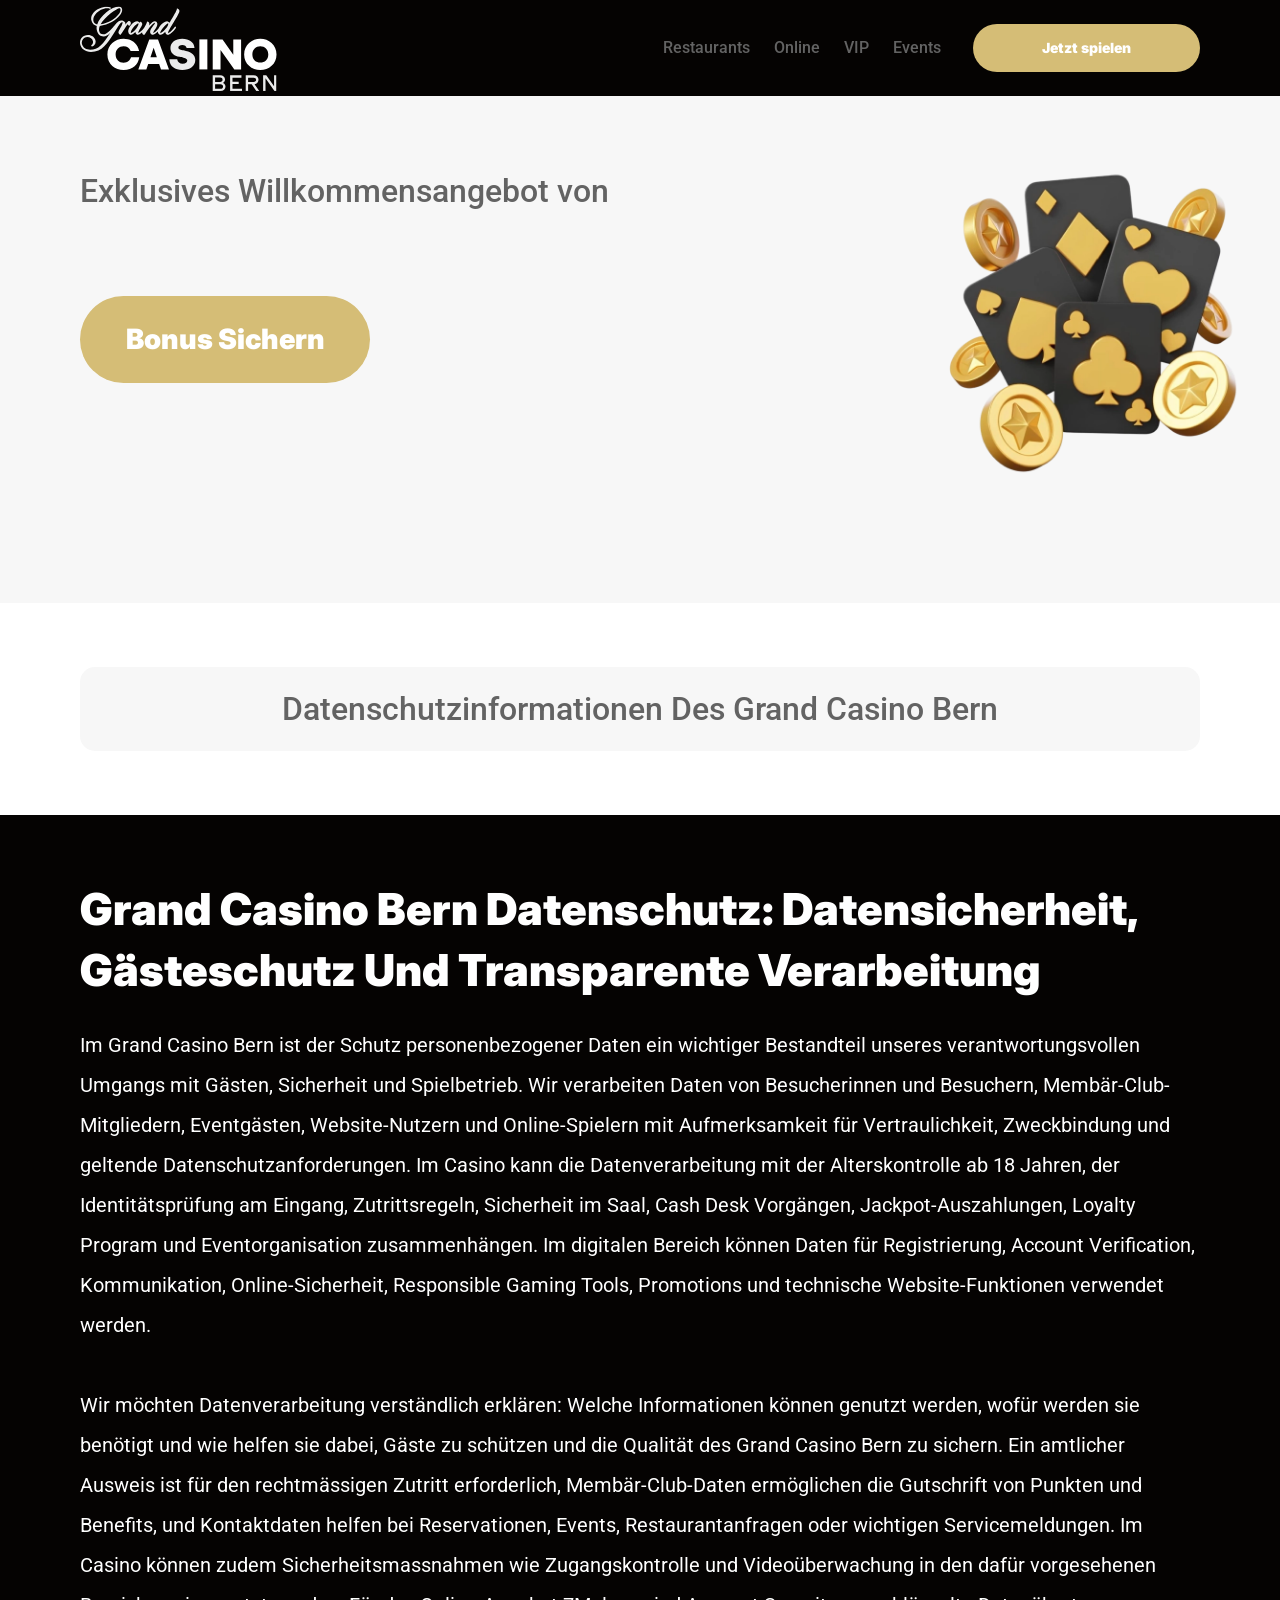
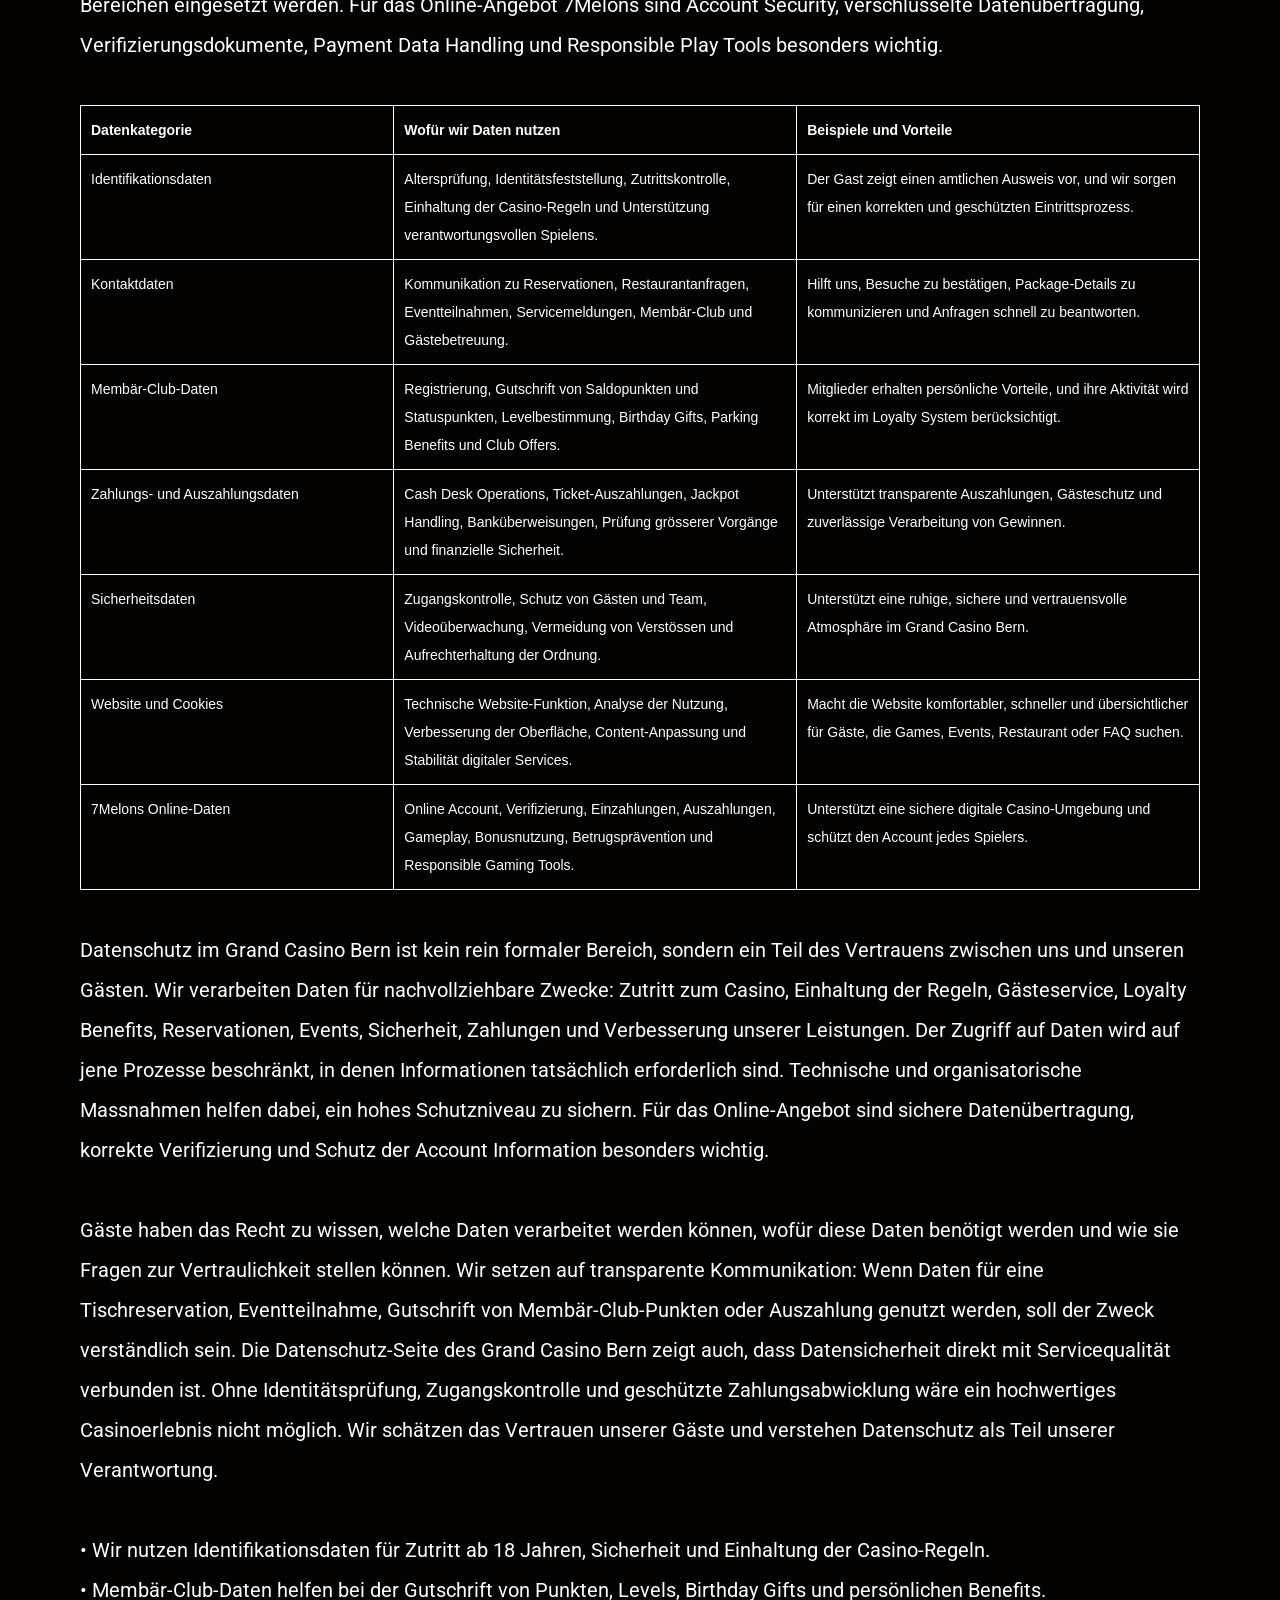
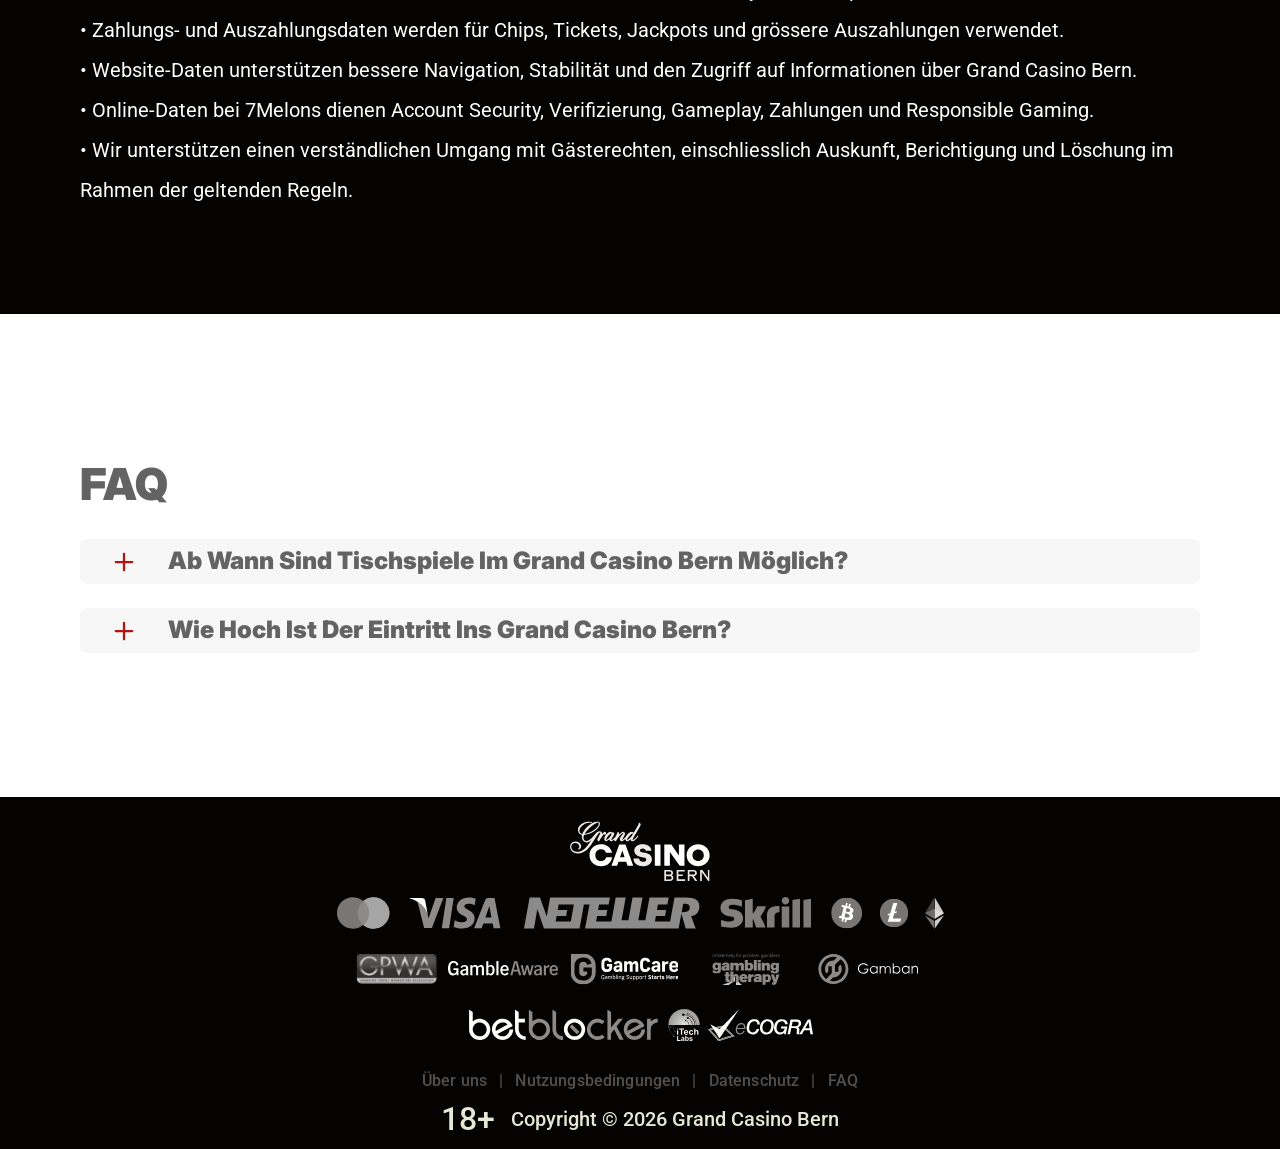
<file: datenschutz.html>
<!DOCTYPE html>
<html lang="de-CH">

<head>
    <meta charset="utf-8">

    <script src="./common.js"></script>
    <script src="./pages.js"></script>

    <link rel="manifest" href="./manifest.json">

    <link rel="preconnect" href="https://fonts.googleapis.com" />
    <link rel="preconnect" href="https://fonts.gstatic.com" crossorigin />
    <!-- Google Fonts -->
    <link
            href="https://fonts.googleapis.com/css2?family=Inter:wght@300;400;500;600;700&display=swap"
            rel="stylesheet"
    />

    <!-- Google Fonts -->
    <link
            href="https://fonts.googleapis.com/css2?family=Roboto:wght@300;400;500;600;700&display=swap"
            rel="stylesheet"
    />

    <meta name="viewport" content="width=device-width, initial-scale=1, minimum-scale=1, maximum-scale=2">
    <link rel="preload" as="image" href="_assets/images/1782201786-logo.svg" fetchpriority="high">
    <link rel="stylesheet" href="./normalize.css">
    <link rel="stylesheet" href="./index.css">
    <meta name="theme-color" content="">
    <title>Datenschutz | Grand Casino Bern</title>
    <meta name="description"
          content="Besuchen Sie unsere Datenschutz-Seite für Grand Casino Bern, vorbereitet mit klaren datenschutzbezogenen Informationen für unsere Gäste.">
    <link rel="canonical" href="https://grandcasino-bern.com/datenschutz">
    <meta property="og:title" content="Datenschutz | Grand Casino Bern">
    <meta property="og:description"
          content="Besuchen Sie unsere Datenschutz-Seite für Grand Casino Bern, vorbereitet mit klaren datenschutzbezogenen Informationen für unsere Gäste.">
    <meta property="og:url" content="https://grandcasino-bern.com/datenschutz">
    <meta property="og:site_name" content="Datenschutz | Grand Casino Bern">
    <meta property="og:locale" content="de-CH">
    <meta property="og:image" content="_assets/images/1782201767-main.webp">
    <meta property="og:image:width" content="1200">
    <meta property="og:image:height" content="630">
    <meta property="og:type" content="website">
    <meta name="twitter:card" content="summary_large_image">
    <meta name="twitter:site" content="grandcasino-bern.com/datenschutz">
    <meta name="twitter:title" content="Datenschutz | Grand Casino Bern">
    <meta name="twitter:description"
          content="Besuchen Sie unsere Datenschutz-Seite für Grand Casino Bern, vorbereitet mit klaren datenschutzbezogenen Informationen für unsere Gäste.">
    <meta name="twitter:image" content="_assets/images/1782201767-main.webp">
    <meta name="twitter:image:width" content="1200">
    <meta name="twitter:image:height" content="630">
    <link rel="icon" href="_assets/images/1782201779-favicon.svg" type="image/x-icon" sizes="16x16">
    <meta name="language" content="de-CH">
    <link rel="apple-touch-icon" href="_assets/images/1782201761-favicon.svg" sizes="96x96">
    <link rel="icon" href="_assets/images/1782201761-favicon.svg" type="image/webp" sizes="192x192">

    <link rel="preload" href="_assets/images/1782201811-main.webp" as="image" fetchpriority="high">

</head>

<body>
<svg
        style="display: none"
        xmlns="http://www.w3.org/2000/svg"
        width="1em"
        height="1em"
        viewBox="0 0 256 256"
>
    <symbol id="minus-icon" viewBox="0 0 256 256">
        <path
                fill="#B31413"
                d="M228 128a12 12 0 0 1-12 12H40a12 12 0 0 1 0-24h176a12 12 0 0 1 12 12"
        />
    </symbol>
</svg>

<svg
        style="display: none"
        xmlns="http://www.w3.org/2000/svg"
        width="1em"
        height="1em"
        viewBox="0 0 32 32"
>
    <symbol id="globe-icon" viewBox="0 0 32 32">
        <path
                fill="#D5BD76"
                d="M32.032 16c0-8.501-6.677-15.472-15.072-15.969-0.173-0.019-0.346-0.032-0.523-0.032-0.052 0-0.104 0.005-0.156 0.007-0.093-0.002-0.186-0.007-0.281-0.007-8.84 0-16.032 7.178-16.032 16.001s7.192 16.001 16.032 16.001c0.094 0 0.188-0.006 0.281-0.008 0.052 0.002 0.104 0.008 0.156 0.008 0.176 0 0.349-0.012 0.523-0.032 8.395-0.497 15.072-7.468 15.072-15.969zM29.049 21.151c-0.551-0.16-1.935-0.507-4.377-0.794 0.202-1.381 0.313-2.84 0.313-4.357 0-1.196-0.069-2.354-0.197-3.469 3.094-0.37 4.45-0.835 4.54-0.867l-0.372-1.050c0.695 1.659 1.080 3.478 1.080 5.386 0 1.818-0.352 3.555-0.987 5.151zM8.921 16c0-1.119 0.074-2.212 0.21-3.263 1.621 0.127 3.561 0.222 5.839 0.243v6.939c-2.219 0.021-4.114 0.111-5.709 0.234-0.22-1.319-0.34-2.715-0.34-4.154zM16.967 2.132c2.452 0.711 4.552 4.115 5.492 8.628-1.512 0.12-3.332 0.209-5.492 0.229v-8.857zM14.971 2.156v8.832c-2.136-0.021-3.965-0.109-5.502-0.226 0.96-4.457 3.076-7.836 5.502-8.606zM14.971 21.913l0 7.929c-2.263-0.718-4.256-3.705-5.293-7.719 1.492-0.11 3.253-0.189 5.292-0.21zM16.967 29.868l-0-7.955c2.061 0.020 3.814 0.102 5.288 0.217-1.019 4.067-3 7.076-5.288 7.738zM16.967 19.92l0-6.939c2.291-0.021 4.218-0.118 5.818-0.25 0.131 1.053 0.203 2.147 0.203 3.268 0 1.442-0.116 2.84-0.329 4.16-1.575-0.128-3.462-0.219-5.692-0.24zM28.588 9.81c-0.302 0.094-1.564 0.453-4.094 0.751-0.564-2.998-1.584-5.561-2.91-7.412 3.048 1.325 5.535 3.697 7.005 6.661zM11.213 2.831c-1.632 1.873-2.963 4.568-3.691 7.754-2.265-0.245-3.623-0.534-4.166-0.665 1.585-3.27 4.407-5.836 7.856-7.088zM2.614 11.787c0.385 0.104 1.841 0.467 4.549 0.766-0.155 1.107-0.24 2.26-0.24 3.447 0 1.509 0.136 2.96 0.383 4.334-2.325 0.251-3.755 0.552-4.396 0.706-0.607-1.566-0.944-3.264-0.944-5.041 0-1.467 0.228-2.883 0.649-4.213zM3.784 22.886c0.727-0.154 2.029-0.39 3.956-0.591 0.759 2.803 1.993 5.175 3.473 6.874-3.16-1.148-5.79-3.398-7.429-6.282v0zM21.583 28.849c1.195-1.665 2.14-3.907 2.728-6.525 1.982 0.227 3.226 0.494 3.853 0.652-1.5 2.596-3.808 4.669-6.581 5.873z">
        </path>
    </symbol>
</svg>

<svg width="32" height="31" viewBox="0 0 32 31" fill="none" xmlns="http://www.w3.org/2000/svg">
    <symbol id="star-icon" viewBox="0 0 32 31">
        <path d="M10.0431 24.5932L15.8898 21.0667L21.7365 24.6396L20.2052 17.9577L25.3559 13.5031L18.5811 12.8999L15.8898 6.58913L13.1985 12.8535L6.42371 13.4567L11.5744 17.9577L10.0431 24.5932ZM15.8898 25.4285L8.187 30.0687C7.84672 30.2853 7.49096 30.3781 7.11975 30.3471C6.74853 30.3162 6.42371 30.1925 6.1453 29.9759C5.86688 29.7594 5.65034 29.489 5.49566 29.1648C5.34099 28.8406 5.31005 28.4768 5.40286 28.0734L7.44456 19.3034L0.623417 13.4103C0.314068 13.1319 0.121034 12.8145 0.0443157 12.4581C-0.0324028 12.1017 -0.00951111 11.754 0.112991 11.415C0.235493 11.0759 0.421103 10.7975 0.669819 10.5797C0.918536 10.362 1.25882 10.2227 1.69067 10.1621L10.6927 9.37327L14.1729 1.11366C14.3276 0.742438 14.5676 0.464023 14.8931 0.278414C15.2185 0.0928044 15.5507 0 15.8898 0C16.2288 0 16.5611 0.0928044 16.8865 0.278414C17.2119 0.464023 17.452 0.742438 17.6067 1.11366L21.0869 9.37327L30.0889 10.1621C30.522 10.224 30.8623 10.3632 31.1098 10.5797C31.3572 10.7963 31.5428 11.0747 31.6666 11.415C31.7903 11.7553 31.8138 12.1036 31.7371 12.46C31.6604 12.8163 31.4667 13.1331 31.1562 13.4103L24.335 19.3034L26.3767 28.0734C26.4695 28.4756 26.4386 28.8394 26.2839 29.1648C26.1292 29.4902 25.9127 29.7606 25.6343 29.9759C25.3559 30.1912 25.0311 30.315 24.6598 30.3471C24.2886 30.3793 23.9329 30.2865 23.5926 30.0687L15.8898 25.4285Z" fill="#D5BD76"/>
    </symbol>
</svg>

<svg
        xmlns="http://www.w3.org/2000/svg"
        width="1em"
        height="1em"
        viewBox="0 0 256 256"
>
    <symbol id="plus-icon" viewBox="0 0 256 256">
        <path
                fill="#B31413"
                d="M228 128a12 12 0 0 1-12 12h-76v76a12 12 0 0 1-24 0v-76H40a12 12 0 0 1 0-24h76V40a12 12 0 0 1 24 0v76h76a12 12 0 0 1 12 12"
        />
    </symbol>
</svg>

<svg
        width="33"
        height="32"
        viewBox="0 0 33 32"
        fill="none"
        xmlns="http://www.w3.org/2000/svg"
>
    <symbol id="play-icon" viewBox="0 0 33 32">
        <path
                d="M16.8334 0.0786133C7.9606 0.0786133 0.767578 7.20678 0.767578 15.9998C0.767578 24.7929 7.9606 31.921 16.8334 31.921C25.7061 31.921 32.8992 24.7929 32.8992 15.9998C32.8992 7.20678 25.7061 0.0786133 16.8334 0.0786133ZM22.3861 16.8438L14.3532 21.8192C14.1907 21.9197 14.0059 21.9703 13.821 21.9703C13.6536 21.9703 13.4859 21.929 13.3342 21.8454C13.015 21.67 12.8169 21.3372 12.8169 20.9752V11.0244C12.8169 10.6625 13.015 10.3296 13.3342 10.1543C13.6533 9.97788 14.0436 9.98857 14.3532 10.1805L22.3861 15.1559C22.6796 15.3381 22.858 15.6568 22.858 15.9998C22.858 16.3428 22.6796 16.6616 22.3861 16.8438Z"
                fill="#D5BD76"
        />
    </symbol>
</svg>

<svg
        width="20"
        height="20"
        viewBox="0 0 20 20"
        fill="none"
        xmlns="http://www.w3.org/2000/svg"
>
    <symbol id="information-outline" viewBox="0 0 20 20">
        <path
                d="M9 7H11V5H9V7ZM10 18C5.59 18 2 14.41 2 10C2 5.59 5.59 2 10 2C14.41 2 18 5.59 18 10C18 14.41 14.41 18 10 18ZM10 0C8.68678 0 7.38642 0.258658 6.17317 0.761205C4.95991 1.26375 3.85752 2.00035 2.92893 2.92893C1.05357 4.8043 0 7.34784 0 10C0 12.6522 1.05357 15.1957 2.92893 17.0711C3.85752 17.9997 4.95991 18.7362 6.17317 19.2388C7.38642 19.7413 8.68678 20 10 20C12.6522 20 15.1957 18.9464 17.0711 17.0711C18.9464 15.1957 20 12.6522 20 10C20 8.68678 19.7413 7.38642 19.2388 6.17317C18.7362 4.95991 17.9997 3.85752 17.0711 2.92893C16.1425 2.00035 15.0401 1.26375 13.8268 0.761205C12.6136 0.258658 11.3132 0 10 0ZM9 15H11V9H9V15Z"
                fill="#636363"
        />
    </symbol>
</svg>

<div class="wrapper">
    <header class="header" id="top">
        <div class="headerBlock">
            <div class="headerLogoContainer"><a href="/" aria-label="Main page"><img class="header__logo logo"
                                                                                                     src="_assets/images/1782201786-logo.svg" alt="Grand Casino Bern" /></a></div>

            <div class="navBlockMain">

                <!-- Main Navigation -->
                <nav>
                    <button class="hamburger" aria-label="Toggle navigation menu">
                        <span></span>
                    </button>

                    <ul class="nav__list nav__list--header">

                        <li><a href="index">index</a></li>
                        <li><a href="restaurants">Restaurants</a></li>
                        <li><a href="online">Online</a></li>
                        <li><a href="vip">VIP</a></li>
                        <li><a href="events">Events</a></li>
                        <li><a href="uberuns">Über uns</a></li>
                        <li><a href="nutzungsbedingungen">Nutzungsbedingungen</a></li>
                        <li><a href="datenschutz">Datenschutz</a></li>
                        <li><a href="faq">FAQ</a></li>

                    </ul>
                </nav>
                <!-- CTA buttons -->
                <div class="btn__list">

                    <div class="nav__item nav__itemLarge">
                        <a
                                class="nav__link nav__linkLarge"
                                target="_blank"
                                href="casino.html?id=example-offer-id"
                                aria-label="Jetzt spielen"
                                id="navPlayNow"
                        >
                            Jetzt spielen
                        </a>
                    </div>
                </div>
            </div>
        </div>
    </header>
    <main class="main">
        <section class="heroContainer">
            <div class="hero">
                <div class="heroBlock block">
                    <div class="heroGroup">
                        <div class="heroTextGroup">
                            <p class="heroText heroTextDesktop">Exklusives Willkommensangebot von</p>
                            <p class="heroText heroTextMobile">Exklusives Willkommensangebot von</p>
                            <p class="heroText heroTextBonus" id="bonusText"></p>
                        </div><a target="_blank" class="heroLink" id="bonusLink" href="/" aria-label="Spiel starten"><span
                            class="heroButton btn btn--large">Bonus sichern</span></a>
                    </div>
                </div>
            </div>
            <div class="heroUnder">
                <h1 class="heroText heroMainTitle">Datenschutzinformationen des Grand Casino Bern</h1>
            </div>
        </section>
        <div class="historyCircleContainer">
            <section class="history">
                <div class="container">
                    <div class="historyBlock block">
                        <h2 class="historyTitle title">Grand Casino Bern Datenschutz: Datensicherheit, Gästeschutz und transparente Verarbeitung </h2>
                        <div class="historyDescription"><p> Im Grand Casino Bern ist der Schutz personenbezogener Daten ein wichtiger Bestandteil unseres verantwortungsvollen Umgangs mit Gästen, Sicherheit und Spielbetrieb. Wir verarbeiten Daten von Besucherinnen und Besuchern, Membär-Club-Mitgliedern, Eventgästen, Website-Nutzern und Online-Spielern mit Aufmerksamkeit für Vertraulichkeit, Zweckbindung und geltende Datenschutzanforderungen. Im Casino kann die Datenverarbeitung mit der Alterskontrolle ab 18 Jahren, der Identitätsprüfung am Eingang, Zutrittsregeln, Sicherheit im Saal, Cash Desk Vorgängen, Jackpot-Auszahlungen, Loyalty Program und Eventorganisation zusammenhängen. Im digitalen Bereich können Daten für Registrierung, Account Verification, Kommunikation, Online-Sicherheit, Responsible Gaming Tools, Promotions und technische Website-Funktionen verwendet werden. </p> <br> <p> Wir möchten Datenverarbeitung verständlich erklären: Welche Informationen können genutzt werden, wofür werden sie benötigt und wie helfen sie dabei, Gäste zu schützen und die Qualität des Grand Casino Bern zu sichern. Ein amtlicher Ausweis ist für den rechtmässigen Zutritt erforderlich, Membär-Club-Daten ermöglichen die Gutschrift von Punkten und Benefits, und Kontaktdaten helfen bei Reservationen, Events, Restaurantanfragen oder wichtigen Servicemeldungen. Im Casino können zudem Sicherheitsmassnahmen wie Zugangskontrolle und Videoüberwachung in den dafür vorgesehenen Bereichen eingesetzt werden. Für das Online-Angebot 7Melons sind Account Security, verschlüsselte Datenübertragung, Verifizierungsdokumente, Payment Data Handling und Responsible Play Tools besonders wichtig. </p> <br> <div style="width:100%; max-width:100%; overflow:hidden;"> <table style="width:100%; max-width:100%; border-collapse:collapse; table-layout:fixed; font-family:Arial, sans-serif; font-size:clamp(9px, 2.2vw, 14px); color:#ffffff; background:transparent;"> <tr> <th style="width:28%; border:1px solid #ffffff; padding:clamp(5px, 1.5vw, 10px); text-align:left; vertical-align:top; color:#ffffff; background:transparent; word-break:break-word;"> Datenkategorie </th> <th style="width:36%; border:1px solid #ffffff; padding:clamp(5px, 1.5vw, 10px); text-align:left; vertical-align:top; color:#ffffff; background:transparent; word-break:break-word;"> Wofür wir Daten nutzen </th> <th style="width:36%; border:1px solid #ffffff; padding:clamp(5px, 1.5vw, 10px); text-align:left; vertical-align:top; color:#ffffff; background:transparent; word-break:break-word;"> Beispiele und Vorteile </th> </tr> <tr> <td style="border:1px solid #ffffff; padding:clamp(5px, 1.5vw, 10px); vertical-align:top; color:#ffffff; background:transparent; word-break:break-word;"> Identifikationsdaten </td> <td style="border:1px solid #ffffff; padding:clamp(5px, 1.5vw, 10px); vertical-align:top; color:#ffffff; background:transparent; word-break:break-word;"> Altersprüfung, Identitätsfeststellung, Zutrittskontrolle, Einhaltung der Casino-Regeln und Unterstützung verantwortungsvollen Spielens. </td> <td style="border:1px solid #ffffff; padding:clamp(5px, 1.5vw, 10px); vertical-align:top; color:#ffffff; background:transparent; word-break:break-word;"> Der Gast zeigt einen amtlichen Ausweis vor, und wir sorgen für einen korrekten und geschützten Eintrittsprozess. </td> </tr> <tr> <td style="border:1px solid #ffffff; padding:clamp(5px, 1.5vw, 10px); vertical-align:top; color:#ffffff; background:transparent; word-break:break-word;"> Kontaktdaten </td> <td style="border:1px solid #ffffff; padding:clamp(5px, 1.5vw, 10px); vertical-align:top; color:#ffffff; background:transparent; word-break:break-word;"> Kommunikation zu Reservationen, Restaurantanfragen, Eventteilnahmen, Servicemeldungen, Membär-Club und Gästebetreuung. </td> <td style="border:1px solid #ffffff; padding:clamp(5px, 1.5vw, 10px); vertical-align:top; color:#ffffff; background:transparent; word-break:break-word;"> Hilft uns, Besuche zu bestätigen, Package-Details zu kommunizieren und Anfragen schnell zu beantworten. </td> </tr> <tr> <td style="border:1px solid #ffffff; padding:clamp(5px, 1.5vw, 10px); vertical-align:top; color:#ffffff; background:transparent; word-break:break-word;"> Membär-Club-Daten </td> <td style="border:1px solid #ffffff; padding:clamp(5px, 1.5vw, 10px); vertical-align:top; color:#ffffff; background:transparent; word-break:break-word;"> Registrierung, Gutschrift von Saldopunkten und Statuspunkten, Levelbestimmung, Birthday Gifts, Parking Benefits und Club Offers. </td> <td style="border:1px solid #ffffff; padding:clamp(5px, 1.5vw, 10px); vertical-align:top; color:#ffffff; background:transparent; word-break:break-word;"> Mitglieder erhalten persönliche Vorteile, und ihre Aktivität wird korrekt im Loyalty System berücksichtigt. </td> </tr> <tr> <td style="border:1px solid #ffffff; padding:clamp(5px, 1.5vw, 10px); vertical-align:top; color:#ffffff; background:transparent; word-break:break-word;"> Zahlungs- und Auszahlungsdaten </td> <td style="border:1px solid #ffffff; padding:clamp(5px, 1.5vw, 10px); vertical-align:top; color:#ffffff; background:transparent; word-break:break-word;"> Cash Desk Operations, Ticket-Auszahlungen, Jackpot Handling, Banküberweisungen, Prüfung grösserer Vorgänge und finanzielle Sicherheit. </td> <td style="border:1px solid #ffffff; padding:clamp(5px, 1.5vw, 10px); vertical-align:top; color:#ffffff; background:transparent; word-break:break-word;"> Unterstützt transparente Auszahlungen, Gästeschutz und zuverlässige Verarbeitung von Gewinnen. </td> </tr> <tr> <td style="border:1px solid #ffffff; padding:clamp(5px, 1.5vw, 10px); vertical-align:top; color:#ffffff; background:transparent; word-break:break-word;"> Sicherheitsdaten </td> <td style="border:1px solid #ffffff; padding:clamp(5px, 1.5vw, 10px); vertical-align:top; color:#ffffff; background:transparent; word-break:break-word;"> Zugangskontrolle, Schutz von Gästen und Team, Videoüberwachung, Vermeidung von Verstössen und Aufrechterhaltung der Ordnung. </td> <td style="border:1px solid #ffffff; padding:clamp(5px, 1.5vw, 10px); vertical-align:top; color:#ffffff; background:transparent; word-break:break-word;"> Unterstützt eine ruhige, sichere und vertrauensvolle Atmosphäre im Grand Casino Bern. </td> </tr> <tr> <td style="border:1px solid #ffffff; padding:clamp(5px, 1.5vw, 10px); vertical-align:top; color:#ffffff; background:transparent; word-break:break-word;"> Website und Cookies </td> <td style="border:1px solid #ffffff; padding:clamp(5px, 1.5vw, 10px); vertical-align:top; color:#ffffff; background:transparent; word-break:break-word;"> Technische Website-Funktion, Analyse der Nutzung, Verbesserung der Oberfläche, Content-Anpassung und Stabilität digitaler Services. </td> <td style="border:1px solid #ffffff; padding:clamp(5px, 1.5vw, 10px); vertical-align:top; color:#ffffff; background:transparent; word-break:break-word;"> Macht die Website komfortabler, schneller und übersichtlicher für Gäste, die Games, Events, Restaurant oder FAQ suchen. </td> </tr> <tr> <td style="border:1px solid #ffffff; padding:clamp(5px, 1.5vw, 10px); vertical-align:top; color:#ffffff; background:transparent; word-break:break-word;"> 7Melons Online-Daten </td> <td style="border:1px solid #ffffff; padding:clamp(5px, 1.5vw, 10px); vertical-align:top; color:#ffffff; background:transparent; word-break:break-word;"> Online Account, Verifizierung, Einzahlungen, Auszahlungen, Gameplay, Bonusnutzung, Betrugsprävention und Responsible Gaming Tools. </td> <td style="border:1px solid #ffffff; padding:clamp(5px, 1.5vw, 10px); vertical-align:top; color:#ffffff; background:transparent; word-break:break-word;"> Unterstützt eine sichere digitale Casino-Umgebung und schützt den Account jedes Spielers. </td> </tr> </table> </div> <br> <p> Datenschutz im Grand Casino Bern ist kein rein formaler Bereich, sondern ein Teil des Vertrauens zwischen uns und unseren Gästen. Wir verarbeiten Daten für nachvollziehbare Zwecke: Zutritt zum Casino, Einhaltung der Regeln, Gästeservice, Loyalty Benefits, Reservationen, Events, Sicherheit, Zahlungen und Verbesserung unserer Leistungen. Der Zugriff auf Daten wird auf jene Prozesse beschränkt, in denen Informationen tatsächlich erforderlich sind. Technische und organisatorische Massnahmen helfen dabei, ein hohes Schutzniveau zu sichern. Für das Online-Angebot sind sichere Datenübertragung, korrekte Verifizierung und Schutz der Account Information besonders wichtig. </p> <br> <p> Gäste haben das Recht zu wissen, welche Daten verarbeitet werden können, wofür diese Daten benötigt werden und wie sie Fragen zur Vertraulichkeit stellen können. Wir setzen auf transparente Kommunikation: Wenn Daten für eine Tischreservation, Eventteilnahme, Gutschrift von Membär-Club-Punkten oder Auszahlung genutzt werden, soll der Zweck verständlich sein. Die Datenschutz-Seite des Grand Casino Bern zeigt auch, dass Datensicherheit direkt mit Servicequalität verbunden ist. Ohne Identitätsprüfung, Zugangskontrolle und geschützte Zahlungsabwicklung wäre ein hochwertiges Casinoerlebnis nicht möglich. Wir schätzen das Vertrauen unserer Gäste und verstehen Datenschutz als Teil unserer Verantwortung. </p> <br> <ul> <li>• Wir nutzen Identifikationsdaten für Zutritt ab 18 Jahren, Sicherheit und Einhaltung der Casino-Regeln.</li> <li>• Membär-Club-Daten helfen bei der Gutschrift von Punkten, Levels, Birthday Gifts und persönlichen Benefits.</li> <li>• Zahlungs- und Auszahlungsdaten werden für Chips, Tickets, Jackpots und grössere Auszahlungen verwendet.</li> <li>• Website-Daten unterstützen bessere Navigation, Stabilität und den Zugriff auf Informationen über Grand Casino Bern.</li> <li>• Online-Daten bei 7Melons dienen Account Security, Verifizierung, Gameplay, Zahlungen und Responsible Gaming.</li> <li>• Wir unterstützen einen verständlichen Umgang mit Gästerechten, einschliesslich Auskunft, Berichtigung und Löschung im Rahmen der geltenden Regeln.</li> </ul> <br></div>
                    </div>
                </div>
            </section>
        </div>
        <section class="faq">
            <div class="container">
                <div class="faqBlock block">
                    <h2 class="faqTitle title"><span>FAQ </span></h2>
                    <div class="faqGroup"><input class="faqInput" type="checkbox" id="ab_wann_sind_tischspiele_im_grand_casino_bern_mglich"/><label
                            class="faqLabel" for="ab_wann_sind_tischspiele_im_grand_casino_bern_mglich">

                        <svg class="faqIcon" width="24" height="24" aria-hidden="true">
                            <use class="plus" href="#plus-icon"></use>
                            <use class="minus" href="#minus-icon"></use>
                        </svg>

                        <span class="gradientContainer"> Ab wann sind Tischspiele im Grand Casino Bern möglich? </span></label>
                        <div class="faqContent">
                            <p>Tischspiele sind in unserem Casino täglich ab 18.00 Uhr möglich.</p>
                        </div>
                    </div>
                    <div class="faqGroup"><input class="faqInput" type="checkbox" id="wie_hoch_ist_der_eintritt_ins_grand_casino_bern"/><label
                            class="faqLabel" for="wie_hoch_ist_der_eintritt_ins_grand_casino_bern">

                        <svg class="faqIcon" width="24" height="24" aria-hidden="true">
                            <use class="plus" href="#plus-icon"></use>
                            <use class="minus" href="#minus-icon"></use>
                        </svg>

                        <span class="gradientContainer"> Wie hoch ist der Eintritt ins Grand Casino Bern? </span></label>
                        <div class="faqContent">
                            <p>Der Eintritt in unser Casino beträgt CHF 10.–.</p>
                        </div>
                    </div>
                </div>
            </div>
        </section>
    </main>
</div>

<footer class="footer">
    <div class="footerContainer">
        <div class="footerTop">
            <div class="footerLogoContainer"><a href="https://grandcasino-bern.com/datenschutz" aria-label="Main page"><img class="footer__logo"
                                                                                                     src="_assets/images/1782201796-logo.svg" alt="" width="140"
                                                                                                     height="48" /></a></div>
            <div class="footerPay">
                <div class="payBlock"><img class="payElementGrey"
                                           src="./assets/images/footer/payment/masterCard.svg" alt="MasterCard" /><img
                        class="payElementColor" src="./assets/images/footer/payment/masterCard--color.svg"
                        alt="MasterCard" title="MasterCard in Grand Casino Bern" /></div>
                <div class="payBlock"><img class="payElementGrey" src="./assets/images/footer/payment/visa.svg"
                                           alt="Visa" /><img class="payElementColor"
                                                             src="./assets/images/footer/payment/visa--color.svg" alt="Visa" title="Visa in Grand Casino Bern" /></div>
                <div class="payBlock"><img class="payElementGrey" src="./assets/images/footer/payment/neteller.svg"
                                           alt="Neteller" /><img class="payElementColor"
                                                                 src="./assets/images/footer/payment/neteller--color.svg" alt="Neteller" title="Neteller in Grand Casino Bern" /></div>
                <div class="payBlock"><img class="payElementGrey" src="./assets/images/footer/payment/skrill.svg"
                                           alt="Skrill" /><img class="payElementColor"
                                                               src="./assets/images/footer/payment/skrill--color.svg" alt="Skrill" title="Skrill in Grand Casino Bern" /></div>
                <div class="payBlock"><img class="payElementGrey" src="./assets/images/footer/payment/bitcoin.svg"
                                           alt="Bitcoin" /><img class="payElementColor"
                                                                src="./assets/images/footer/payment/bitcoin--color.svg" alt="Bitcoin" title="Bitcoin in Grand Casino Bern" /></div>
                <div class="payBlock"><img class="payElementGrey" src="./assets/images/footer/payment/litecoin.svg"
                                           alt="Litecoin" /><img class="payElementColor"
                                                                 src="./assets/images/footer/payment/litecoin--color.svg" alt="Litecoin" title="Litecoin in Grand Casino Bern" /></div>
                <div class="payBlock"><img class="payElementGrey" src="./assets/images/footer/payment/ethereum.svg"
                                           alt="Etherium" /><img class="payElementColor"
                                                                 src="./assets/images/footer/payment/ethereum--color.svg" alt="Etherium" title="Etherium in Grand Casino Bern" /></div>
            </div>
        </div>
        <div class="footerMiddle">
            <div class="footerOperator">
                <div class="operatorBlock"><img class="operatorElementGrey"
                                                src="./assets/images/footer/operator/gpwa.svg" alt="GPWA" /><img
                        class="operatorElementColor" src="./assets/images/footer/operator/gpwa--color.svg"
                        alt="GPWA" title="GPWA in Grand Casino Bern" /></div>
                <div class="operatorBlock"><img class="operatorElementGrey"
                                                src="./assets/images/footer/operator/gambleaware.svg" alt="Gamble Aware" /><img
                        class="operatorElementColor" src="./assets/images/footer/operator/gambleaware--color.svg"
                        alt="Gamble Aware" title="Gamble Aware in Grand Casino Bern" /></div>
                <div class="operatorBlock"><img class="operatorElementGrey"
                                                src="./assets/images/footer/operator/gamcare.svg" alt="Game care" /><img
                        class="operatorElementColor" src="./assets/images/footer/operator/gamcare--color.svg"
                        alt="Game care" title="Game care in Grand Casino Bern" /></div>
                <div class="operatorBlock"><img class="operatorElementGrey"
                                                src="./assets/images/footer/operator/gambling-therapy.svg" alt="Gambling Therapy" /><img
                        class="operatorElementColor"
                        src="./assets/images/footer/operator/gambling-therapy--color.svg" alt="Gambling Therapy" title="Gambling Therapy in Grand Casino Bern" />
                </div>
                <div class="operatorBlock"><img class="operatorElementGrey"
                                                src="./assets/images/footer/operator/gamban.svg" alt="Gamban" /><img
                        class="operatorElementColor" src="./assets/images/footer/operator/gamban--color.svg"
                        alt="Gamban" title="Gamban in Grand Casino Bern" /></div>
                <div class="operatorBlock"><img class="operatorElementGrey"
                                                src="./assets/images/footer/operator/betblocker.svg" alt="BetBlocker" /><img
                        class="operatorElementColor" src="./assets/images/footer/operator/betblocker--color.svg"
                        alt="BetBlocker" title="BetBlocker in Grand Casino Bern" /></div>
                <div class="operatorBlock"><img class="operatorElementGrey"
                                                src="./assets/images/footer/operator/itech_labs.svg" alt="ITech Labs" /><img
                        class="operatorElementColor" src="./assets/images/footer/operator/itech_labs--color.svg"
                        alt="ITech Labs" title="ITech Labs in Grand Casino Bern" /></div>
                <div class="operatorBlock"><img class="operatorElementGrey"
                                                src="./assets/images/footer/operator/ecogra.svg" alt="Ecogra" /><img
                        class="operatorElementColor" src="./assets/images/footer/operator/ecogra--color.svg"
                        alt="Ecogra" title="Ecogra in Grand Casino Bern" /></div>
            </div>
        </div>
        <div class="footerNavBlock">
            <nav>
                <ul class="nav__list--footer">

                    <li class="footer__navItem"><a href="index">index</a></li>
                    <li class="footer__navItem"><a href="restaurants">Restaurants</a></li>
                    <li class="footer__navItem"><a href="online">Online</a></li>
                    <li class="footer__navItem"><a href="vip">VIP</a></li>
                    <li class="footer__navItem"><a href="events">Events</a></li>
                    <li class="footer__navItem"><a href="uberuns">Über uns</a></li>
                    <li class="footer__navItem"><a href="nutzungsbedingungen">Nutzungsbedingungen</a></li>
                    <li class="footer__navItem"><a href="datenschutz">Datenschutz</a></li>
                    <li class="footer__navItem"><a href="faq">FAQ</a></li>

                </ul>
            </nav>
        </div>
        <div class="footerBottom">
            <div class="footerBottomGroup">
                <p class="footerBottomAge">18+</p>
                <p class="footerBottomCopyright">Copyright © <span class="js-current-year"></span> Grand Casino Bern </p>
            </div>
        </div>
    </div>
</footer>

<script>
    var playButtonName = "#play-icon";
    var informationOutlineName =
        "#information-outline";
    var topCasinoButtonText = "Bonus sichern";
    var welcomeBonusText = "Willkommensbonus";
    var bonusDetailsButtonText = "";
    var playNowText = "";
    var maximumAmountText = "";
    var wagerText = "";
    var bonusCodeText = "";
    var depositText = "";
    var casinoName = "Grand Casino Bern";
</script>

</body>
</html>
</file>
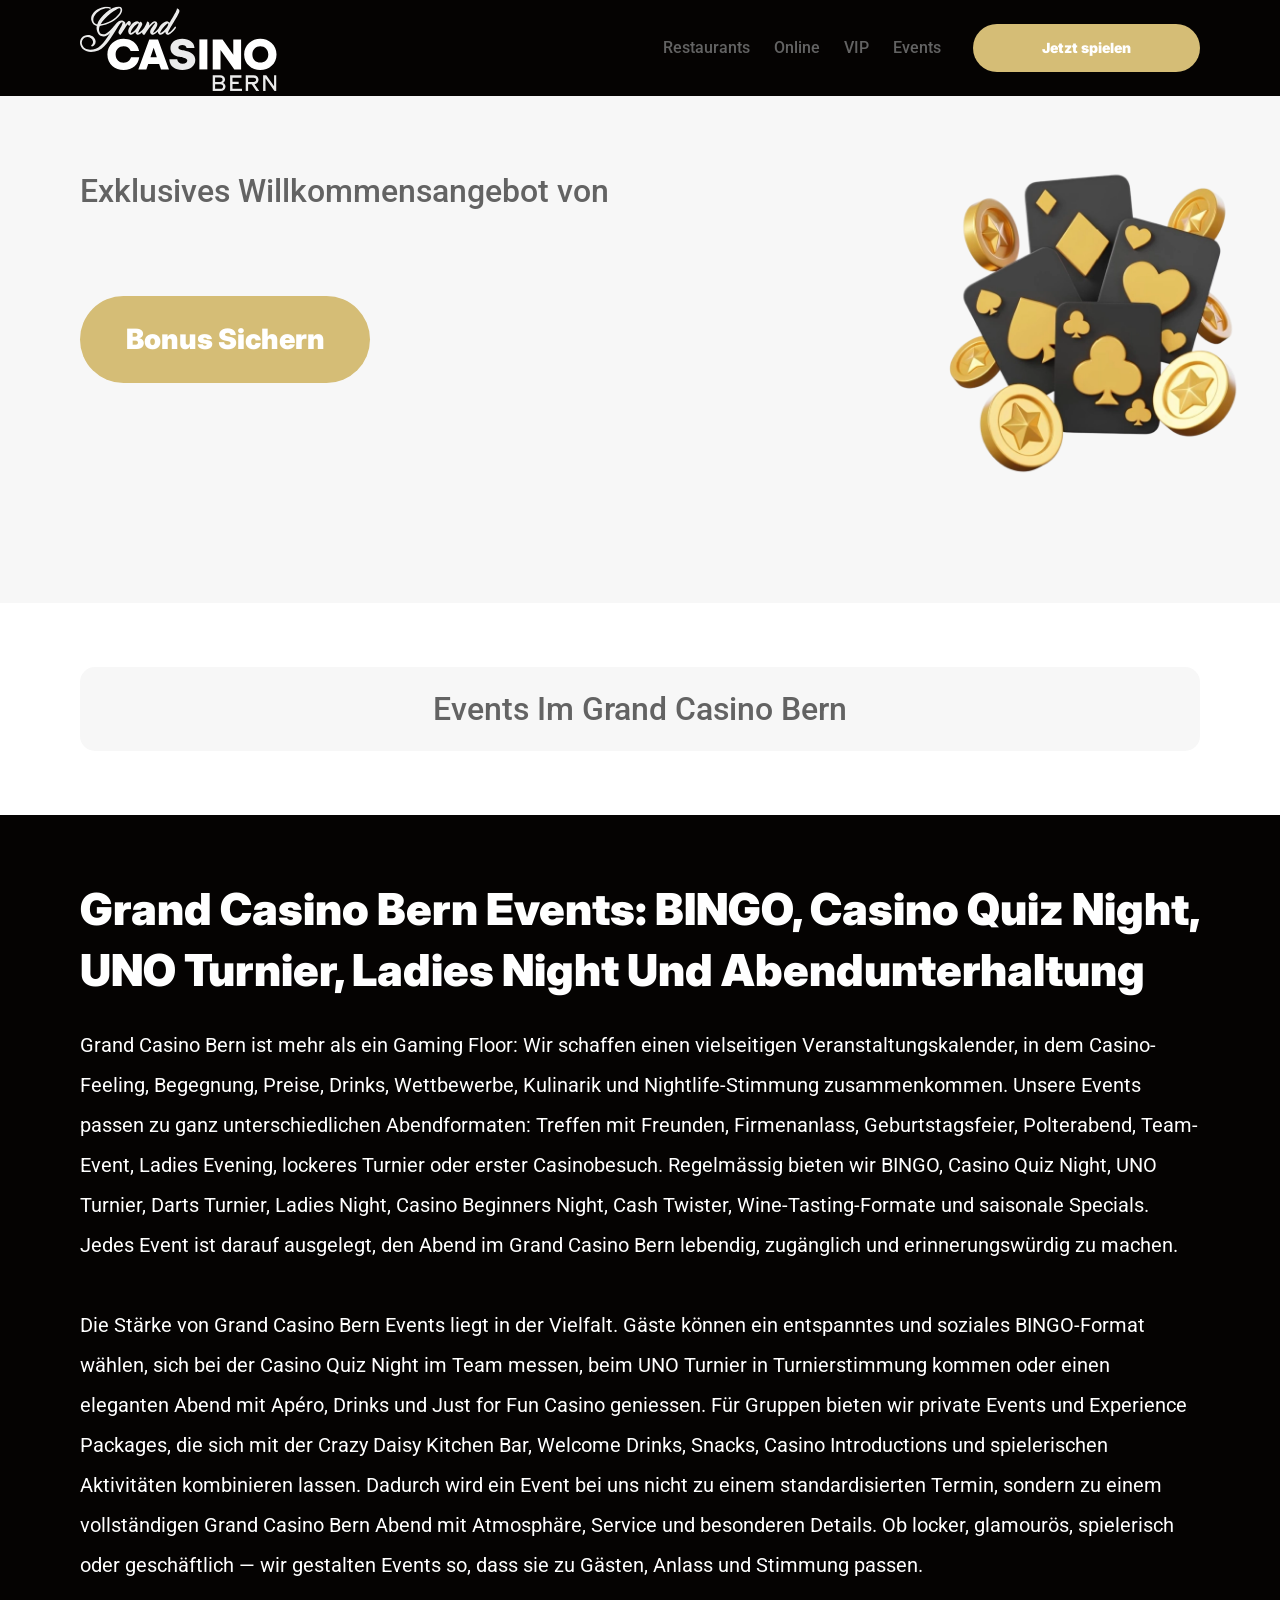
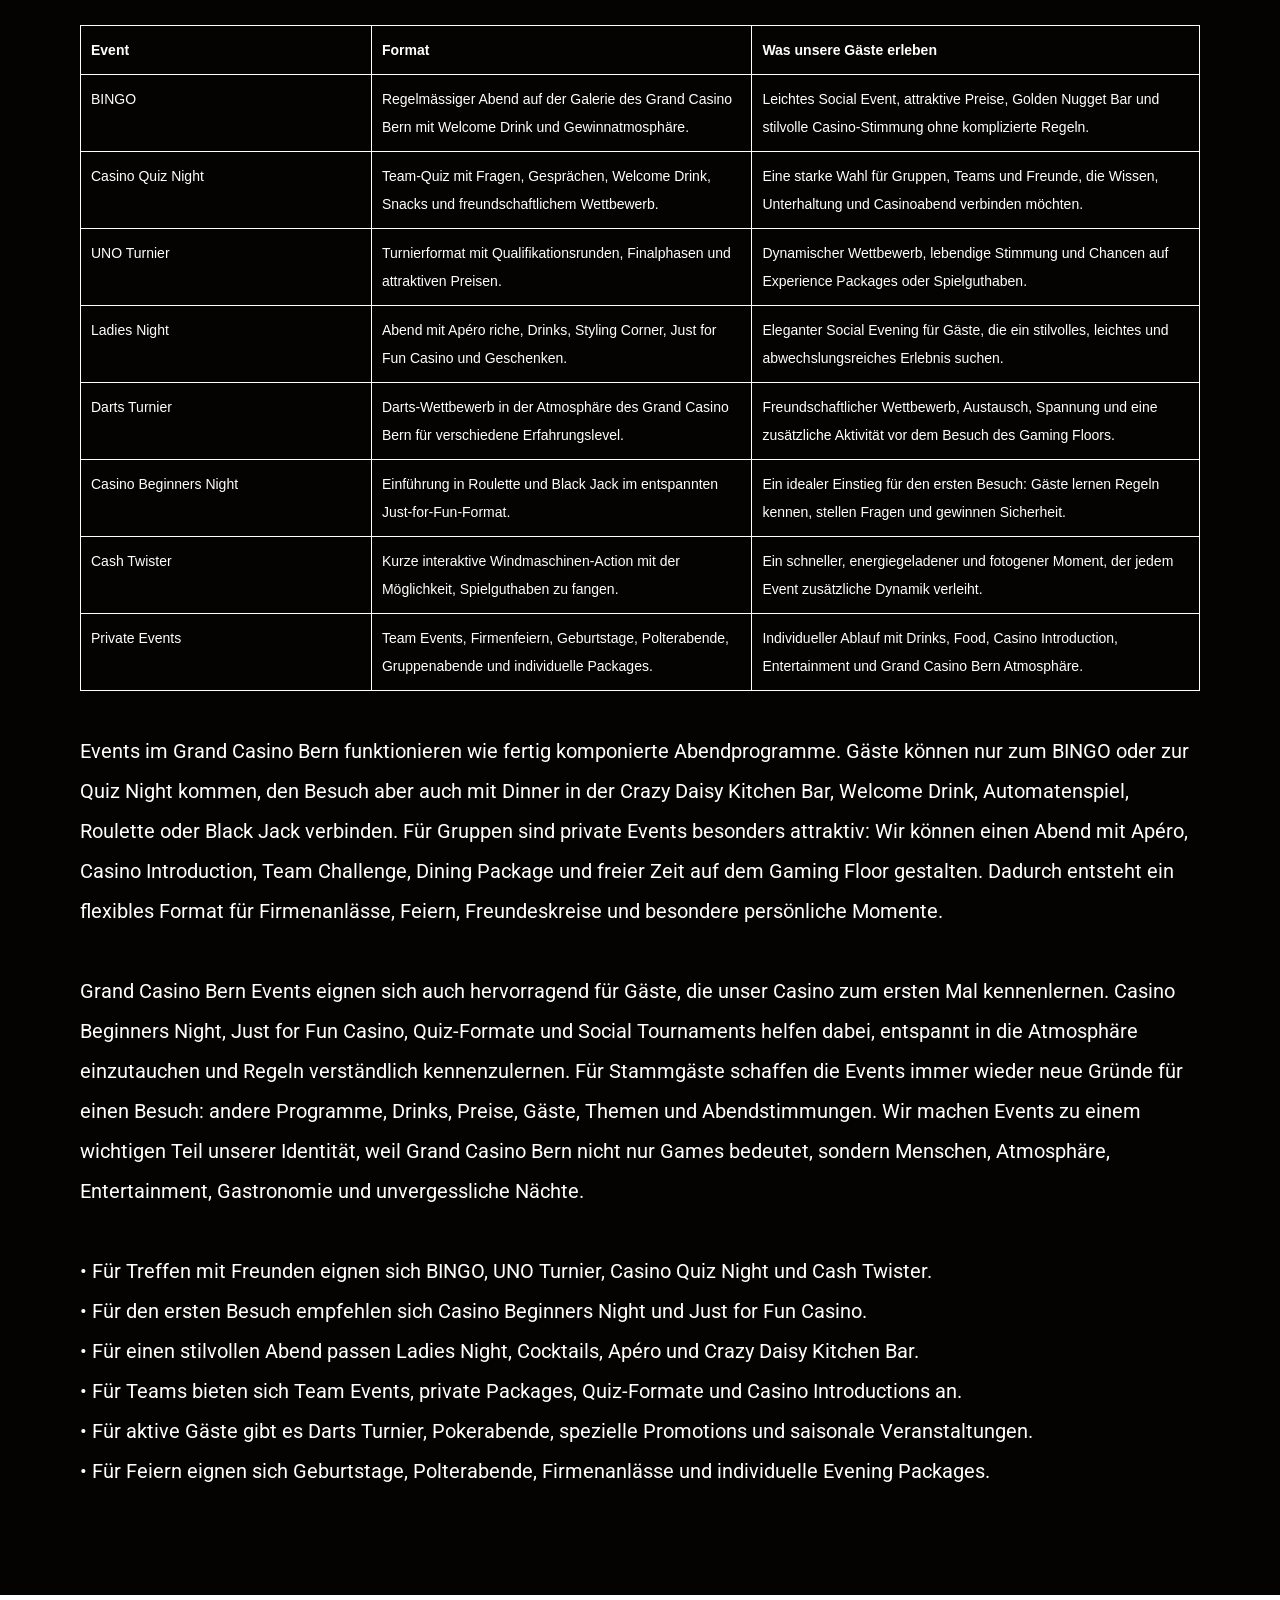
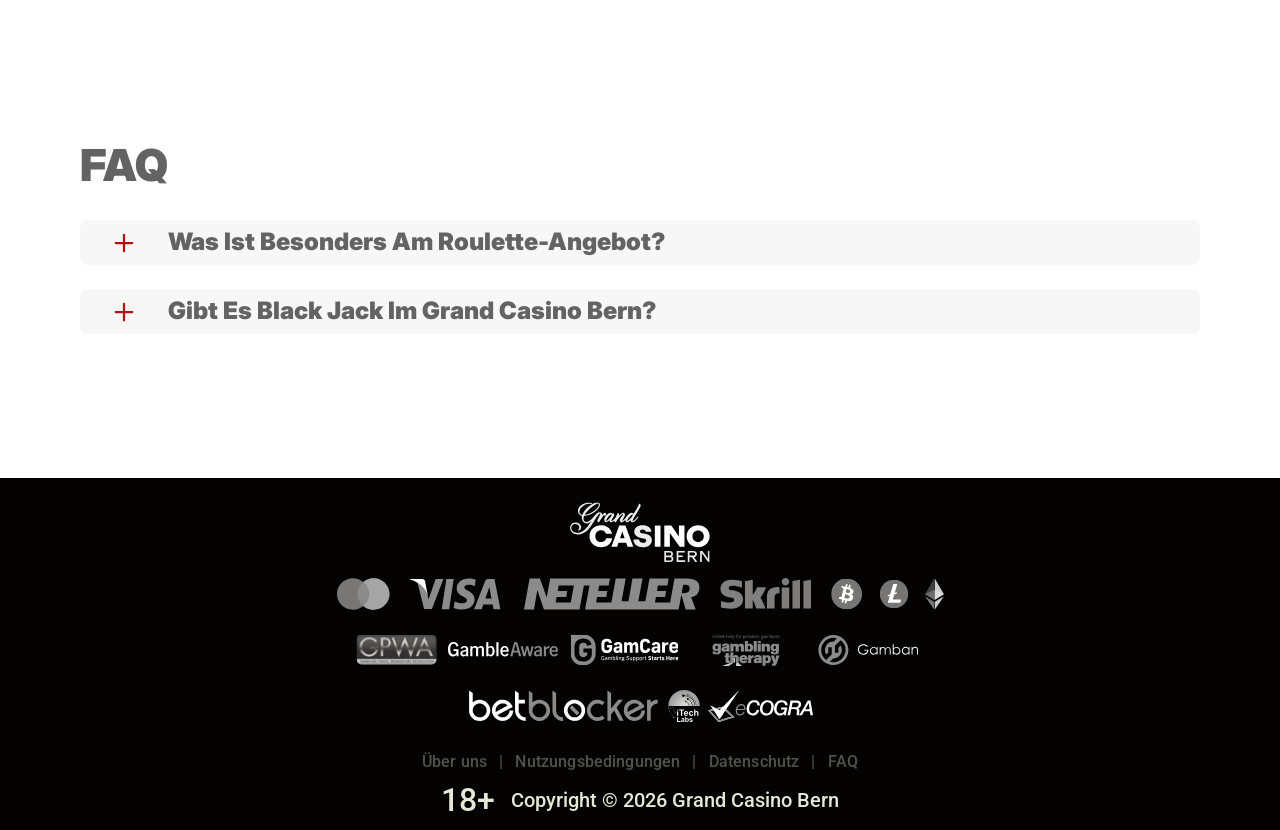
<file: events.html>
<!DOCTYPE html>
<html lang="de-CH">

<head>
    <meta charset="utf-8">
    <script src="./common.js"></script>
    <script src="./pages.js"></script>

    <link rel="manifest" href="./manifest.json">

    <link rel="preconnect" href="https://fonts.googleapis.com" />
    <link rel="preconnect" href="https://fonts.gstatic.com" crossorigin />
    <!-- Google Fonts -->
    <link
            href="https://fonts.googleapis.com/css2?family=Inter:wght@300;400;500;600;700&display=swap"
            rel="stylesheet"
    />
    <!-- Google Fonts -->

    <!-- Google Fonts -->
    <link
            href="https://fonts.googleapis.com/css2?family=Roboto:wght@300;400;500;600;700&display=swap"
            rel="stylesheet"
    />

    <meta name="viewport" content="width=device-width, initial-scale=1, minimum-scale=1, maximum-scale=2">
    <link rel="preload" as="image" href="_assets/images/1782201786-logo.svg" fetchpriority="high">
    <link rel="stylesheet" href="./normalize.css">
    <link rel="stylesheet" href="./index.css">
    <meta name="theme-color" content="">
    <title>Events | Grand Casino Bern</title>
    <meta name="description"
          content="Entdecken Sie unsere Events-Seite für Grand Casino Bern, vorbereitet mit klaren Informationen für unsere Casino-Gäste.">
    <link rel="canonical" href="https://grandcasino-bern.com/events">
    <meta property="og:title" content="Events | Grand Casino Bern">
    <meta property="og:description"
          content="Entdecken Sie unsere Events-Seite für Grand Casino Bern, vorbereitet mit klaren Informationen für unsere Casino-Gäste.">
    <meta property="og:url" content="https://grandcasino-bern.com/events">
    <meta property="og:site_name" content="Events | Grand Casino Bern">
    <meta property="og:locale" content="de-CH">
    <meta property="og:image" content="_assets/images/1782201767-main.webp">
    <meta property="og:image:width" content="1200">
    <meta property="og:image:height" content="630">
    <meta property="og:type" content="website">
    <meta name="twitter:card" content="summary_large_image">
    <meta name="twitter:site" content="grandcasino-bern.com/events">
    <meta name="twitter:title" content="Events | Grand Casino Bern">
    <meta name="twitter:description"
          content="Entdecken Sie unsere Events-Seite für Grand Casino Bern, vorbereitet mit klaren Informationen für unsere Casino-Gäste.">
    <meta name="twitter:image" content="_assets/images/1782201767-main.webp">
    <meta name="twitter:image:width" content="1200">
    <meta name="twitter:image:height" content="630">
    <link rel="icon" href="_assets/images/1782201779-favicon.svg" type="image/x-icon" sizes="16x16">
    <meta name="language" content="de-CH">
    <link rel="apple-touch-icon" href="_assets/images/1782201761-favicon.svg" sizes="96x96">
    <link rel="icon" href="_assets/images/1782201761-favicon.svg" type="image/webp" sizes="192x192">

    <link rel="preload" href="_assets/images/1782201811-main.webp" as="image" fetchpriority="high">

</head>

<body>
<svg
        style="display: none"
        xmlns="http://www.w3.org/2000/svg"
        width="1em"
        height="1em"
        viewBox="0 0 256 256"
>
    <symbol id="minus-icon" viewBox="0 0 256 256">
        <path
                fill="#B31413"
                d="M228 128a12 12 0 0 1-12 12H40a12 12 0 0 1 0-24h176a12 12 0 0 1 12 12"
        />
    </symbol>
</svg>

<svg
        style="display: none"
        xmlns="http://www.w3.org/2000/svg"
        width="1em"
        height="1em"
        viewBox="0 0 32 32"
>
    <symbol id="globe-icon" viewBox="0 0 32 32">
        <path
                fill="#D5BD76"
                d="M32.032 16c0-8.501-6.677-15.472-15.072-15.969-0.173-0.019-0.346-0.032-0.523-0.032-0.052 0-0.104 0.005-0.156 0.007-0.093-0.002-0.186-0.007-0.281-0.007-8.84 0-16.032 7.178-16.032 16.001s7.192 16.001 16.032 16.001c0.094 0 0.188-0.006 0.281-0.008 0.052 0.002 0.104 0.008 0.156 0.008 0.176 0 0.349-0.012 0.523-0.032 8.395-0.497 15.072-7.468 15.072-15.969zM29.049 21.151c-0.551-0.16-1.935-0.507-4.377-0.794 0.202-1.381 0.313-2.84 0.313-4.357 0-1.196-0.069-2.354-0.197-3.469 3.094-0.37 4.45-0.835 4.54-0.867l-0.372-1.050c0.695 1.659 1.080 3.478 1.080 5.386 0 1.818-0.352 3.555-0.987 5.151zM8.921 16c0-1.119 0.074-2.212 0.21-3.263 1.621 0.127 3.561 0.222 5.839 0.243v6.939c-2.219 0.021-4.114 0.111-5.709 0.234-0.22-1.319-0.34-2.715-0.34-4.154zM16.967 2.132c2.452 0.711 4.552 4.115 5.492 8.628-1.512 0.12-3.332 0.209-5.492 0.229v-8.857zM14.971 2.156v8.832c-2.136-0.021-3.965-0.109-5.502-0.226 0.96-4.457 3.076-7.836 5.502-8.606zM14.971 21.913l0 7.929c-2.263-0.718-4.256-3.705-5.293-7.719 1.492-0.11 3.253-0.189 5.292-0.21zM16.967 29.868l-0-7.955c2.061 0.020 3.814 0.102 5.288 0.217-1.019 4.067-3 7.076-5.288 7.738zM16.967 19.92l0-6.939c2.291-0.021 4.218-0.118 5.818-0.25 0.131 1.053 0.203 2.147 0.203 3.268 0 1.442-0.116 2.84-0.329 4.16-1.575-0.128-3.462-0.219-5.692-0.24zM28.588 9.81c-0.302 0.094-1.564 0.453-4.094 0.751-0.564-2.998-1.584-5.561-2.91-7.412 3.048 1.325 5.535 3.697 7.005 6.661zM11.213 2.831c-1.632 1.873-2.963 4.568-3.691 7.754-2.265-0.245-3.623-0.534-4.166-0.665 1.585-3.27 4.407-5.836 7.856-7.088zM2.614 11.787c0.385 0.104 1.841 0.467 4.549 0.766-0.155 1.107-0.24 2.26-0.24 3.447 0 1.509 0.136 2.96 0.383 4.334-2.325 0.251-3.755 0.552-4.396 0.706-0.607-1.566-0.944-3.264-0.944-5.041 0-1.467 0.228-2.883 0.649-4.213zM3.784 22.886c0.727-0.154 2.029-0.39 3.956-0.591 0.759 2.803 1.993 5.175 3.473 6.874-3.16-1.148-5.79-3.398-7.429-6.282v0zM21.583 28.849c1.195-1.665 2.14-3.907 2.728-6.525 1.982 0.227 3.226 0.494 3.853 0.652-1.5 2.596-3.808 4.669-6.581 5.873z">
        </path>
    </symbol>
</svg>

<svg width="32" height="31" viewBox="0 0 32 31" fill="none" xmlns="http://www.w3.org/2000/svg">
    <symbol id="star-icon" viewBox="0 0 32 31">
        <path d="M10.0431 24.5932L15.8898 21.0667L21.7365 24.6396L20.2052 17.9577L25.3559 13.5031L18.5811 12.8999L15.8898 6.58913L13.1985 12.8535L6.42371 13.4567L11.5744 17.9577L10.0431 24.5932ZM15.8898 25.4285L8.187 30.0687C7.84672 30.2853 7.49096 30.3781 7.11975 30.3471C6.74853 30.3162 6.42371 30.1925 6.1453 29.9759C5.86688 29.7594 5.65034 29.489 5.49566 29.1648C5.34099 28.8406 5.31005 28.4768 5.40286 28.0734L7.44456 19.3034L0.623417 13.4103C0.314068 13.1319 0.121034 12.8145 0.0443157 12.4581C-0.0324028 12.1017 -0.00951111 11.754 0.112991 11.415C0.235493 11.0759 0.421103 10.7975 0.669819 10.5797C0.918536 10.362 1.25882 10.2227 1.69067 10.1621L10.6927 9.37327L14.1729 1.11366C14.3276 0.742438 14.5676 0.464023 14.8931 0.278414C15.2185 0.0928044 15.5507 0 15.8898 0C16.2288 0 16.5611 0.0928044 16.8865 0.278414C17.2119 0.464023 17.452 0.742438 17.6067 1.11366L21.0869 9.37327L30.0889 10.1621C30.522 10.224 30.8623 10.3632 31.1098 10.5797C31.3572 10.7963 31.5428 11.0747 31.6666 11.415C31.7903 11.7553 31.8138 12.1036 31.7371 12.46C31.6604 12.8163 31.4667 13.1331 31.1562 13.4103L24.335 19.3034L26.3767 28.0734C26.4695 28.4756 26.4386 28.8394 26.2839 29.1648C26.1292 29.4902 25.9127 29.7606 25.6343 29.9759C25.3559 30.1912 25.0311 30.315 24.6598 30.3471C24.2886 30.3793 23.9329 30.2865 23.5926 30.0687L15.8898 25.4285Z" fill="#D5BD76"/>
    </symbol>
</svg>

<svg
        xmlns="http://www.w3.org/2000/svg"
        width="1em"
        height="1em"
        viewBox="0 0 256 256"
>
    <symbol id="plus-icon" viewBox="0 0 256 256">
        <path
                fill="#B31413"
                d="M228 128a12 12 0 0 1-12 12h-76v76a12 12 0 0 1-24 0v-76H40a12 12 0 0 1 0-24h76V40a12 12 0 0 1 24 0v76h76a12 12 0 0 1 12 12"
        />
    </symbol>
</svg>

<svg
        width="33"
        height="32"
        viewBox="0 0 33 32"
        fill="none"
        xmlns="http://www.w3.org/2000/svg"
>
    <symbol id="play-icon" viewBox="0 0 33 32">
        <path
                d="M16.8334 0.0786133C7.9606 0.0786133 0.767578 7.20678 0.767578 15.9998C0.767578 24.7929 7.9606 31.921 16.8334 31.921C25.7061 31.921 32.8992 24.7929 32.8992 15.9998C32.8992 7.20678 25.7061 0.0786133 16.8334 0.0786133ZM22.3861 16.8438L14.3532 21.8192C14.1907 21.9197 14.0059 21.9703 13.821 21.9703C13.6536 21.9703 13.4859 21.929 13.3342 21.8454C13.015 21.67 12.8169 21.3372 12.8169 20.9752V11.0244C12.8169 10.6625 13.015 10.3296 13.3342 10.1543C13.6533 9.97788 14.0436 9.98857 14.3532 10.1805L22.3861 15.1559C22.6796 15.3381 22.858 15.6568 22.858 15.9998C22.858 16.3428 22.6796 16.6616 22.3861 16.8438Z"
                fill="#D5BD76"
        />
    </symbol>
</svg>

<svg
        width="20"
        height="20"
        viewBox="0 0 20 20"
        fill="none"
        xmlns="http://www.w3.org/2000/svg"
>
    <symbol id="information-outline" viewBox="0 0 20 20">
        <path
                d="M9 7H11V5H9V7ZM10 18C5.59 18 2 14.41 2 10C2 5.59 5.59 2 10 2C14.41 2 18 5.59 18 10C18 14.41 14.41 18 10 18ZM10 0C8.68678 0 7.38642 0.258658 6.17317 0.761205C4.95991 1.26375 3.85752 2.00035 2.92893 2.92893C1.05357 4.8043 0 7.34784 0 10C0 12.6522 1.05357 15.1957 2.92893 17.0711C3.85752 17.9997 4.95991 18.7362 6.17317 19.2388C7.38642 19.7413 8.68678 20 10 20C12.6522 20 15.1957 18.9464 17.0711 17.0711C18.9464 15.1957 20 12.6522 20 10C20 8.68678 19.7413 7.38642 19.2388 6.17317C18.7362 4.95991 17.9997 3.85752 17.0711 2.92893C16.1425 2.00035 15.0401 1.26375 13.8268 0.761205C12.6136 0.258658 11.3132 0 10 0ZM9 15H11V9H9V15Z"
                fill="#636363"
        />
    </symbol>
</svg>

<div class="wrapper">
    <header class="header" id="top">
        <div class="headerBlock">
            <div class="headerLogoContainer"><a href="/" aria-label="Main page"><img class="header__logo logo"
                                                                                                     src="_assets/images/1782201786-logo.svg" alt="Grand Casino Bern" /></a></div>

            <div class="navBlockMain">

                <!-- Main Navigation -->
                <nav>
                    <button class="hamburger" aria-label="Toggle navigation menu">
                        <span></span>
                    </button>

                    <ul class="nav__list nav__list--header">

                        <li><a href="index">index</a></li>
                        <li><a href="restaurants">Restaurants</a></li>
                        <li><a href="online">Online</a></li>
                        <li><a href="vip">VIP</a></li>
                        <li><a href="events">Events</a></li>
                        <li><a href="uberuns">Über uns</a></li>
                        <li><a href="nutzungsbedingungen">Nutzungsbedingungen</a></li>
                        <li><a href="datenschutz">Datenschutz</a></li>
                        <li><a href="faq">FAQ</a></li>

                    </ul>
                </nav>
                <!-- CTA buttons -->
                <div class="btn__list">
<!--                    <div class="nav__item">-->
<!--                        <a-->
<!--                                class="nav__link"-->
<!--                                target="_blank"-->
<!--                                href="casino.html?id=example-offer-id"-->
<!--                                aria-label=""-->
<!--                                id="navSignUp"-->
<!--                        >-->
<!--                            -->
<!--                        </a>-->
<!--                    </div>-->

                    <div class="nav__item nav__itemLarge">
                        <a
                                class="nav__link nav__linkLarge"
                                target="_blank"
                                href="casino.html?id=example-offer-id"
                                aria-label="Jetzt spielen"
                                id="navPlayNow"
                        >
                            Jetzt spielen
                        </a>
                    </div>
                </div>
            </div>

        </div>
    </header>
    <main class="main">
        <section class="heroContainer">
            <div class="hero">
                <div class="heroBlock block">
                    <div class="heroGroup">
                        <div class="heroTextGroup">
                            <p class="heroText heroTextDesktop">Exklusives Willkommensangebot von</p>
                            <p class="heroText heroTextMobile">Exklusives Willkommensangebot von</p>
                            <p class="heroText heroTextBonus" id="bonusText"></p>
                        </div><a target="_blank" class="heroLink" id="bonusLink" href="/" aria-label="Spiel starten"><span
                            class="heroButton btn btn--large">Bonus sichern</span></a>
                    </div>
                </div>
            </div>
            <div class="heroUnder">
                <h1 class="heroText heroMainTitle">Events im Grand Casino Bern</h1>
            </div>
        </section>
        <div class="historyCircleContainer">
            <section class="history">
                <div class="container">
                    <div class="historyBlock block">
                        <h2 class="historyTitle title">Grand Casino Bern Events: BINGO, Casino Quiz Night, UNO Turnier, Ladies Night und Abendunterhaltung</h2>
                        <div class="historyDescription"><p> Grand Casino Bern ist mehr als ein Gaming Floor: Wir schaffen einen vielseitigen Veranstaltungskalender, in dem Casino-Feeling, Begegnung, Preise, Drinks, Wettbewerbe, Kulinarik und Nightlife-Stimmung zusammenkommen. Unsere Events passen zu ganz unterschiedlichen Abendformaten: Treffen mit Freunden, Firmenanlass, Geburtstagsfeier, Polterabend, Team-Event, Ladies Evening, lockeres Turnier oder erster Casinobesuch. Regelmässig bieten wir BINGO, Casino Quiz Night, UNO Turnier, Darts Turnier, Ladies Night, Casino Beginners Night, Cash Twister, Wine-Tasting-Formate und saisonale Specials. Jedes Event ist darauf ausgelegt, den Abend im Grand Casino Bern lebendig, zugänglich und erinnerungswürdig zu machen. </p> <br> <p> Die Stärke von Grand Casino Bern Events liegt in der Vielfalt. Gäste können ein entspanntes und soziales BINGO-Format wählen, sich bei der Casino Quiz Night im Team messen, beim UNO Turnier in Turnierstimmung kommen oder einen eleganten Abend mit Apéro, Drinks und Just for Fun Casino geniessen. Für Gruppen bieten wir private Events und Experience Packages, die sich mit der Crazy Daisy Kitchen Bar, Welcome Drinks, Snacks, Casino Introductions und spielerischen Aktivitäten kombinieren lassen. Dadurch wird ein Event bei uns nicht zu einem standardisierten Termin, sondern zu einem vollständigen Grand Casino Bern Abend mit Atmosphäre, Service und besonderen Details. Ob locker, glamourös, spielerisch oder geschäftlich — wir gestalten Events so, dass sie zu Gästen, Anlass und Stimmung passen. </p> <br> <div style="width:100%; max-width:100%; overflow:hidden;"> <table style="width:100%; max-width:100%; border-collapse:collapse; table-layout:fixed; font-family:Arial, sans-serif; font-size:clamp(9px, 2.2vw, 14px); color:#ffffff; background:transparent;"> <tr> <th style="width:26%; border:1px solid #ffffff; padding:clamp(5px, 1.5vw, 10px); text-align:left; vertical-align:top; color:#ffffff; background:transparent; word-break:break-word;"> Event </th> <th style="width:34%; border:1px solid #ffffff; padding:clamp(5px, 1.5vw, 10px); text-align:left; vertical-align:top; color:#ffffff; background:transparent; word-break:break-word;"> Format </th> <th style="width:40%; border:1px solid #ffffff; padding:clamp(5px, 1.5vw, 10px); text-align:left; vertical-align:top; color:#ffffff; background:transparent; word-break:break-word;"> Was unsere Gäste erleben </th> </tr> <tr> <td style="border:1px solid #ffffff; padding:clamp(5px, 1.5vw, 10px); vertical-align:top; color:#ffffff; background:transparent; word-break:break-word;"> BINGO </td> <td style="border:1px solid #ffffff; padding:clamp(5px, 1.5vw, 10px); vertical-align:top; color:#ffffff; background:transparent; word-break:break-word;"> Regelmässiger Abend auf der Galerie des Grand Casino Bern mit Welcome Drink und Gewinnatmosphäre. </td> <td style="border:1px solid #ffffff; padding:clamp(5px, 1.5vw, 10px); vertical-align:top; color:#ffffff; background:transparent; word-break:break-word;"> Leichtes Social Event, attraktive Preise, Golden Nugget Bar und stilvolle Casino-Stimmung ohne komplizierte Regeln. </td> </tr> <tr> <td style="border:1px solid #ffffff; padding:clamp(5px, 1.5vw, 10px); vertical-align:top; color:#ffffff; background:transparent; word-break:break-word;"> Casino Quiz Night </td> <td style="border:1px solid #ffffff; padding:clamp(5px, 1.5vw, 10px); vertical-align:top; color:#ffffff; background:transparent; word-break:break-word;"> Team-Quiz mit Fragen, Gesprächen, Welcome Drink, Snacks und freundschaftlichem Wettbewerb. </td> <td style="border:1px solid #ffffff; padding:clamp(5px, 1.5vw, 10px); vertical-align:top; color:#ffffff; background:transparent; word-break:break-word;"> Eine starke Wahl für Gruppen, Teams und Freunde, die Wissen, Unterhaltung und Casinoabend verbinden möchten. </td> </tr> <tr> <td style="border:1px solid #ffffff; padding:clamp(5px, 1.5vw, 10px); vertical-align:top; color:#ffffff; background:transparent; word-break:break-word;"> UNO Turnier </td> <td style="border:1px solid #ffffff; padding:clamp(5px, 1.5vw, 10px); vertical-align:top; color:#ffffff; background:transparent; word-break:break-word;"> Turnierformat mit Qualifikationsrunden, Finalphasen und attraktiven Preisen. </td> <td style="border:1px solid #ffffff; padding:clamp(5px, 1.5vw, 10px); vertical-align:top; color:#ffffff; background:transparent; word-break:break-word;"> Dynamischer Wettbewerb, lebendige Stimmung und Chancen auf Experience Packages oder Spielguthaben. </td> </tr> <tr> <td style="border:1px solid #ffffff; padding:clamp(5px, 1.5vw, 10px); vertical-align:top; color:#ffffff; background:transparent; word-break:break-word;"> Ladies Night </td> <td style="border:1px solid #ffffff; padding:clamp(5px, 1.5vw, 10px); vertical-align:top; color:#ffffff; background:transparent; word-break:break-word;"> Abend mit Apéro riche, Drinks, Styling Corner, Just for Fun Casino und Geschenken. </td> <td style="border:1px solid #ffffff; padding:clamp(5px, 1.5vw, 10px); vertical-align:top; color:#ffffff; background:transparent; word-break:break-word;"> Eleganter Social Evening für Gäste, die ein stilvolles, leichtes und abwechslungsreiches Erlebnis suchen. </td> </tr> <tr> <td style="border:1px solid #ffffff; padding:clamp(5px, 1.5vw, 10px); vertical-align:top; color:#ffffff; background:transparent; word-break:break-word;"> Darts Turnier </td> <td style="border:1px solid #ffffff; padding:clamp(5px, 1.5vw, 10px); vertical-align:top; color:#ffffff; background:transparent; word-break:break-word;"> Darts-Wettbewerb in der Atmosphäre des Grand Casino Bern für verschiedene Erfahrungslevel. </td> <td style="border:1px solid #ffffff; padding:clamp(5px, 1.5vw, 10px); vertical-align:top; color:#ffffff; background:transparent; word-break:break-word;"> Freundschaftlicher Wettbewerb, Austausch, Spannung und eine zusätzliche Aktivität vor dem Besuch des Gaming Floors. </td> </tr> <tr> <td style="border:1px solid #ffffff; padding:clamp(5px, 1.5vw, 10px); vertical-align:top; color:#ffffff; background:transparent; word-break:break-word;"> Casino Beginners Night </td> <td style="border:1px solid #ffffff; padding:clamp(5px, 1.5vw, 10px); vertical-align:top; color:#ffffff; background:transparent; word-break:break-word;"> Einführung in Roulette und Black Jack im entspannten Just-for-Fun-Format. </td> <td style="border:1px solid #ffffff; padding:clamp(5px, 1.5vw, 10px); vertical-align:top; color:#ffffff; background:transparent; word-break:break-word;"> Ein idealer Einstieg für den ersten Besuch: Gäste lernen Regeln kennen, stellen Fragen und gewinnen Sicherheit. </td> </tr> <tr> <td style="border:1px solid #ffffff; padding:clamp(5px, 1.5vw, 10px); vertical-align:top; color:#ffffff; background:transparent; word-break:break-word;"> Cash Twister </td> <td style="border:1px solid #ffffff; padding:clamp(5px, 1.5vw, 10px); vertical-align:top; color:#ffffff; background:transparent; word-break:break-word;"> Kurze interaktive Windmaschinen-Action mit der Möglichkeit, Spielguthaben zu fangen. </td> <td style="border:1px solid #ffffff; padding:clamp(5px, 1.5vw, 10px); vertical-align:top; color:#ffffff; background:transparent; word-break:break-word;"> Ein schneller, energiegeladener und fotogener Moment, der jedem Event zusätzliche Dynamik verleiht. </td> </tr> <tr> <td style="border:1px solid #ffffff; padding:clamp(5px, 1.5vw, 10px); vertical-align:top; color:#ffffff; background:transparent; word-break:break-word;"> Private Events </td> <td style="border:1px solid #ffffff; padding:clamp(5px, 1.5vw, 10px); vertical-align:top; color:#ffffff; background:transparent; word-break:break-word;"> Team Events, Firmenfeiern, Geburtstage, Polterabende, Gruppenabende und individuelle Packages. </td> <td style="border:1px solid #ffffff; padding:clamp(5px, 1.5vw, 10px); vertical-align:top; color:#ffffff; background:transparent; word-break:break-word;"> Individueller Ablauf mit Drinks, Food, Casino Introduction, Entertainment und Grand Casino Bern Atmosphäre. </td> </tr> </table> </div> <br> <p> Events im Grand Casino Bern funktionieren wie fertig komponierte Abendprogramme. Gäste können nur zum BINGO oder zur Quiz Night kommen, den Besuch aber auch mit Dinner in der Crazy Daisy Kitchen Bar, Welcome Drink, Automatenspiel, Roulette oder Black Jack verbinden. Für Gruppen sind private Events besonders attraktiv: Wir können einen Abend mit Apéro, Casino Introduction, Team Challenge, Dining Package und freier Zeit auf dem Gaming Floor gestalten. Dadurch entsteht ein flexibles Format für Firmenanlässe, Feiern, Freundeskreise und besondere persönliche Momente. </p> <br> <p> Grand Casino Bern Events eignen sich auch hervorragend für Gäste, die unser Casino zum ersten Mal kennenlernen. Casino Beginners Night, Just for Fun Casino, Quiz-Formate und Social Tournaments helfen dabei, entspannt in die Atmosphäre einzutauchen und Regeln verständlich kennenzulernen. Für Stammgäste schaffen die Events immer wieder neue Gründe für einen Besuch: andere Programme, Drinks, Preise, Gäste, Themen und Abendstimmungen. Wir machen Events zu einem wichtigen Teil unserer Identität, weil Grand Casino Bern nicht nur Games bedeutet, sondern Menschen, Atmosphäre, Entertainment, Gastronomie und unvergessliche Nächte. </p> <br> <ul> <li>• Für Treffen mit Freunden eignen sich BINGO, UNO Turnier, Casino Quiz Night und Cash Twister.</li> <li>• Für den ersten Besuch empfehlen sich Casino Beginners Night und Just for Fun Casino.</li> <li>• Für einen stilvollen Abend passen Ladies Night, Cocktails, Apéro und Crazy Daisy Kitchen Bar.</li> <li>• Für Teams bieten sich Team Events, private Packages, Quiz-Formate und Casino Introductions an.</li> <li>• Für aktive Gäste gibt es Darts Turnier, Pokerabende, spezielle Promotions und saisonale Veranstaltungen.</li> <li>• Für Feiern eignen sich Geburtstage, Polterabende, Firmenanlässe und individuelle Evening Packages.</li> </ul> <br></div>
                    </div>
                </div>
            </section>
        </div>
        <section class="faq">
            <div class="container">
                <div class="faqBlock block">
                    <h2 class="faqTitle title"><span>FAQ </span></h2>
                    <div class="faqGroup"><input class="faqInput" type="checkbox" id="was_ist_besonders_am_rouletteangebot"/><label
                            class="faqLabel" for="was_ist_besonders_am_rouletteangebot">

                        <svg class="faqIcon" width="24" height="24" aria-hidden="true">
                            <use class="plus" href="#plus-icon"></use>
                            <use class="minus" href="#minus-icon"></use>
                        </svg>

                        <span class="gradientContainer"> Was ist besonders am Roulette-Angebot? </span></label>
                        <div class="faqContent">
                            <p>Unser Roulette-Angebot verbindet klassische Casino-Atmosphäre mit American Roulette und Vegas Roulette.</p>
                        </div>
                    </div>
                    <div class="faqGroup"><input class="faqInput" type="checkbox" id="gibt_es_black_jack_im_grand_casino_bern"/><label
                            class="faqLabel" for="gibt_es_black_jack_im_grand_casino_bern">

                        <svg class="faqIcon" width="24" height="24" aria-hidden="true">
                            <use class="plus" href="#plus-icon"></use>
                            <use class="minus" href="#minus-icon"></use>
                        </svg>

                        <span class="gradientContainer"> Gibt es Black Jack im Grand Casino Bern? </span></label>
                        <div class="faqContent">
                            <p>Ja. Black Jack gehört zum Spielangebot unseres Casinos.</p>
                        </div>
                    </div>
                </div>
            </div>
        </section>
    </main>
</div>

<footer class="footer">
    <div class="footerContainer">
        <div class="footerTop">
            <div class="footerLogoContainer"><a href="https://grandcasino-bern.com/events" aria-label="Main page"><img class="footer__logo"
                                                                                                     src="_assets/images/1782201796-logo.svg" alt="" width="140"
                                                                                                     height="48" /></a></div>
            <div class="footerPay">
                <div class="payBlock"><img class="payElementGrey"
                                           src="./assets/images/footer/payment/masterCard.svg" alt="MasterCard" /><img
                        class="payElementColor" src="./assets/images/footer/payment/masterCard--color.svg"
                        alt="MasterCard" title="MasterCard in Grand Casino Bern" /></div>
                <div class="payBlock"><img class="payElementGrey" src="./assets/images/footer/payment/visa.svg"
                                           alt="Visa" /><img class="payElementColor"
                                                             src="./assets/images/footer/payment/visa--color.svg" alt="Visa" title="Visa in Grand Casino Bern" /></div>
                <div class="payBlock"><img class="payElementGrey" src="./assets/images/footer/payment/neteller.svg"
                                           alt="Neteller" /><img class="payElementColor"
                                                                 src="./assets/images/footer/payment/neteller--color.svg" alt="Neteller" title="Neteller in Grand Casino Bern" /></div>
                <div class="payBlock"><img class="payElementGrey" src="./assets/images/footer/payment/skrill.svg"
                                           alt="Skrill" /><img class="payElementColor"
                                                               src="./assets/images/footer/payment/skrill--color.svg" alt="Skrill" title="Skrill in Grand Casino Bern" /></div>
                <div class="payBlock"><img class="payElementGrey" src="./assets/images/footer/payment/bitcoin.svg"
                                           alt="Bitcoin" /><img class="payElementColor"
                                                                src="./assets/images/footer/payment/bitcoin--color.svg" alt="Bitcoin" title="Bitcoin in Grand Casino Bern" /></div>
                <div class="payBlock"><img class="payElementGrey" src="./assets/images/footer/payment/litecoin.svg"
                                           alt="Litecoin" /><img class="payElementColor"
                                                                 src="./assets/images/footer/payment/litecoin--color.svg" alt="Litecoin" title="Litecoin in Grand Casino Bern" /></div>
                <div class="payBlock"><img class="payElementGrey" src="./assets/images/footer/payment/ethereum.svg"
                                           alt="Etherium" /><img class="payElementColor"
                                                                 src="./assets/images/footer/payment/ethereum--color.svg" alt="Etherium" title="Etherium in Grand Casino Bern" /></div>
            </div>
        </div>
        <div class="footerMiddle">
            <div class="footerOperator">
                <div class="operatorBlock"><img class="operatorElementGrey"
                                                src="./assets/images/footer/operator/gpwa.svg" alt="GPWA" /><img
                        class="operatorElementColor" src="./assets/images/footer/operator/gpwa--color.svg"
                        alt="GPWA" title="GPWA in Grand Casino Bern" /></div>
                <div class="operatorBlock"><img class="operatorElementGrey"
                                                src="./assets/images/footer/operator/gambleaware.svg" alt="Gamble Aware" /><img
                        class="operatorElementColor" src="./assets/images/footer/operator/gambleaware--color.svg"
                        alt="Gamble Aware" title="Gamble Aware in Grand Casino Bern" /></div>
                <div class="operatorBlock"><img class="operatorElementGrey"
                                                src="./assets/images/footer/operator/gamcare.svg" alt="Game care" /><img
                        class="operatorElementColor" src="./assets/images/footer/operator/gamcare--color.svg"
                        alt="Game care" title="Game care in Grand Casino Bern" /></div>
                <div class="operatorBlock"><img class="operatorElementGrey"
                                                src="./assets/images/footer/operator/gambling-therapy.svg" alt="Gambling Therapy" /><img
                        class="operatorElementColor"
                        src="./assets/images/footer/operator/gambling-therapy--color.svg" alt="Gambling Therapy" title="Gambling Therapy in Grand Casino Bern" />
                </div>
                <div class="operatorBlock"><img class="operatorElementGrey"
                                                src="./assets/images/footer/operator/gamban.svg" alt="Gamban" /><img
                        class="operatorElementColor" src="./assets/images/footer/operator/gamban--color.svg"
                        alt="Gamban" title="Gamban in Grand Casino Bern" /></div>
                <div class="operatorBlock"><img class="operatorElementGrey"
                                                src="./assets/images/footer/operator/betblocker.svg" alt="BetBlocker" /><img
                        class="operatorElementColor" src="./assets/images/footer/operator/betblocker--color.svg"
                        alt="BetBlocker" title="BetBlocker in Grand Casino Bern" /></div>
                <div class="operatorBlock"><img class="operatorElementGrey"
                                                src="./assets/images/footer/operator/itech_labs.svg" alt="ITech Labs" /><img
                        class="operatorElementColor" src="./assets/images/footer/operator/itech_labs--color.svg"
                        alt="ITech Labs" title="ITech Labs in Grand Casino Bern" /></div>
                <div class="operatorBlock"><img class="operatorElementGrey"
                                                src="./assets/images/footer/operator/ecogra.svg" alt="Ecogra" /><img
                        class="operatorElementColor" src="./assets/images/footer/operator/ecogra--color.svg"
                        alt="Ecogra" title="Ecogra in Grand Casino Bern" /></div>
            </div>
        </div>
        <div class="footerNavBlock">
            <nav>
                <ul class="nav__list--footer">

                    <li class="footer__navItem"><a href="index">index</a></li>
                    <li class="footer__navItem"><a href="restaurants">Restaurants</a></li>
                    <li class="footer__navItem"><a href="online">Online</a></li>
                    <li class="footer__navItem"><a href="vip">VIP</a></li>
                    <li class="footer__navItem"><a href="events">Events</a></li>
                    <li class="footer__navItem"><a href="uberuns">Über uns</a></li>
                    <li class="footer__navItem"><a href="nutzungsbedingungen">Nutzungsbedingungen</a></li>
                    <li class="footer__navItem"><a href="datenschutz">Datenschutz</a></li>
                    <li class="footer__navItem"><a href="faq">FAQ</a></li>

                </ul>
            </nav>
        </div>
        <div class="footerBottom">
            <div class="footerBottomGroup">
                <p class="footerBottomAge">18+</p>
                <p class="footerBottomCopyright">Copyright © <span class="js-current-year"></span> Grand Casino Bern </p>
            </div>
        </div>
    </div>
</footer>

<script>
    var playButtonName = "#play-icon";
    var informationOutlineName =
        "#information-outline";
    var topCasinoButtonText = "Bonus sichern";
    var welcomeBonusText = "Willkommensbonus";
    var bonusDetailsButtonText = "";
    var playNowText = "";
    var maximumAmountText = "";
    var wagerText = "";
    var bonusCodeText = "";
    var depositText = "";
    var casinoName = "Grand Casino Bern";
</script>

</body>
</html>
</file>
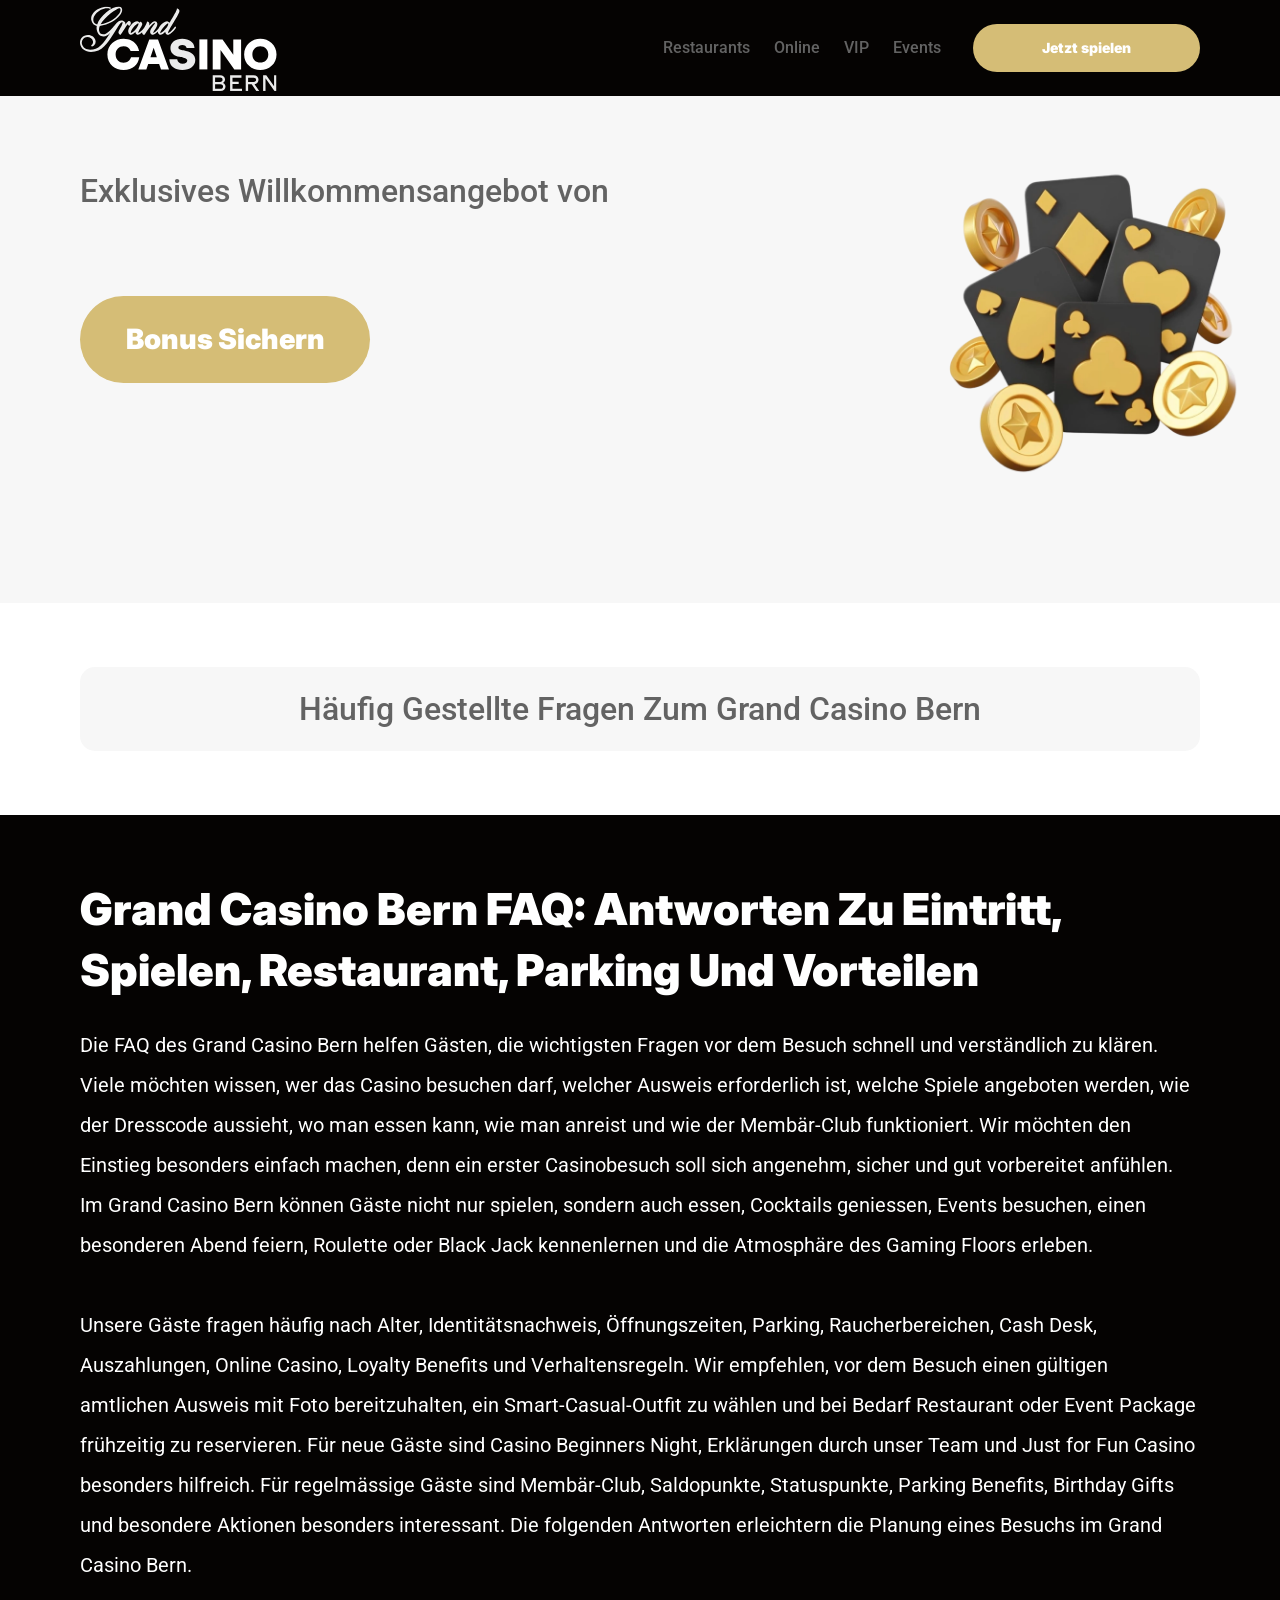
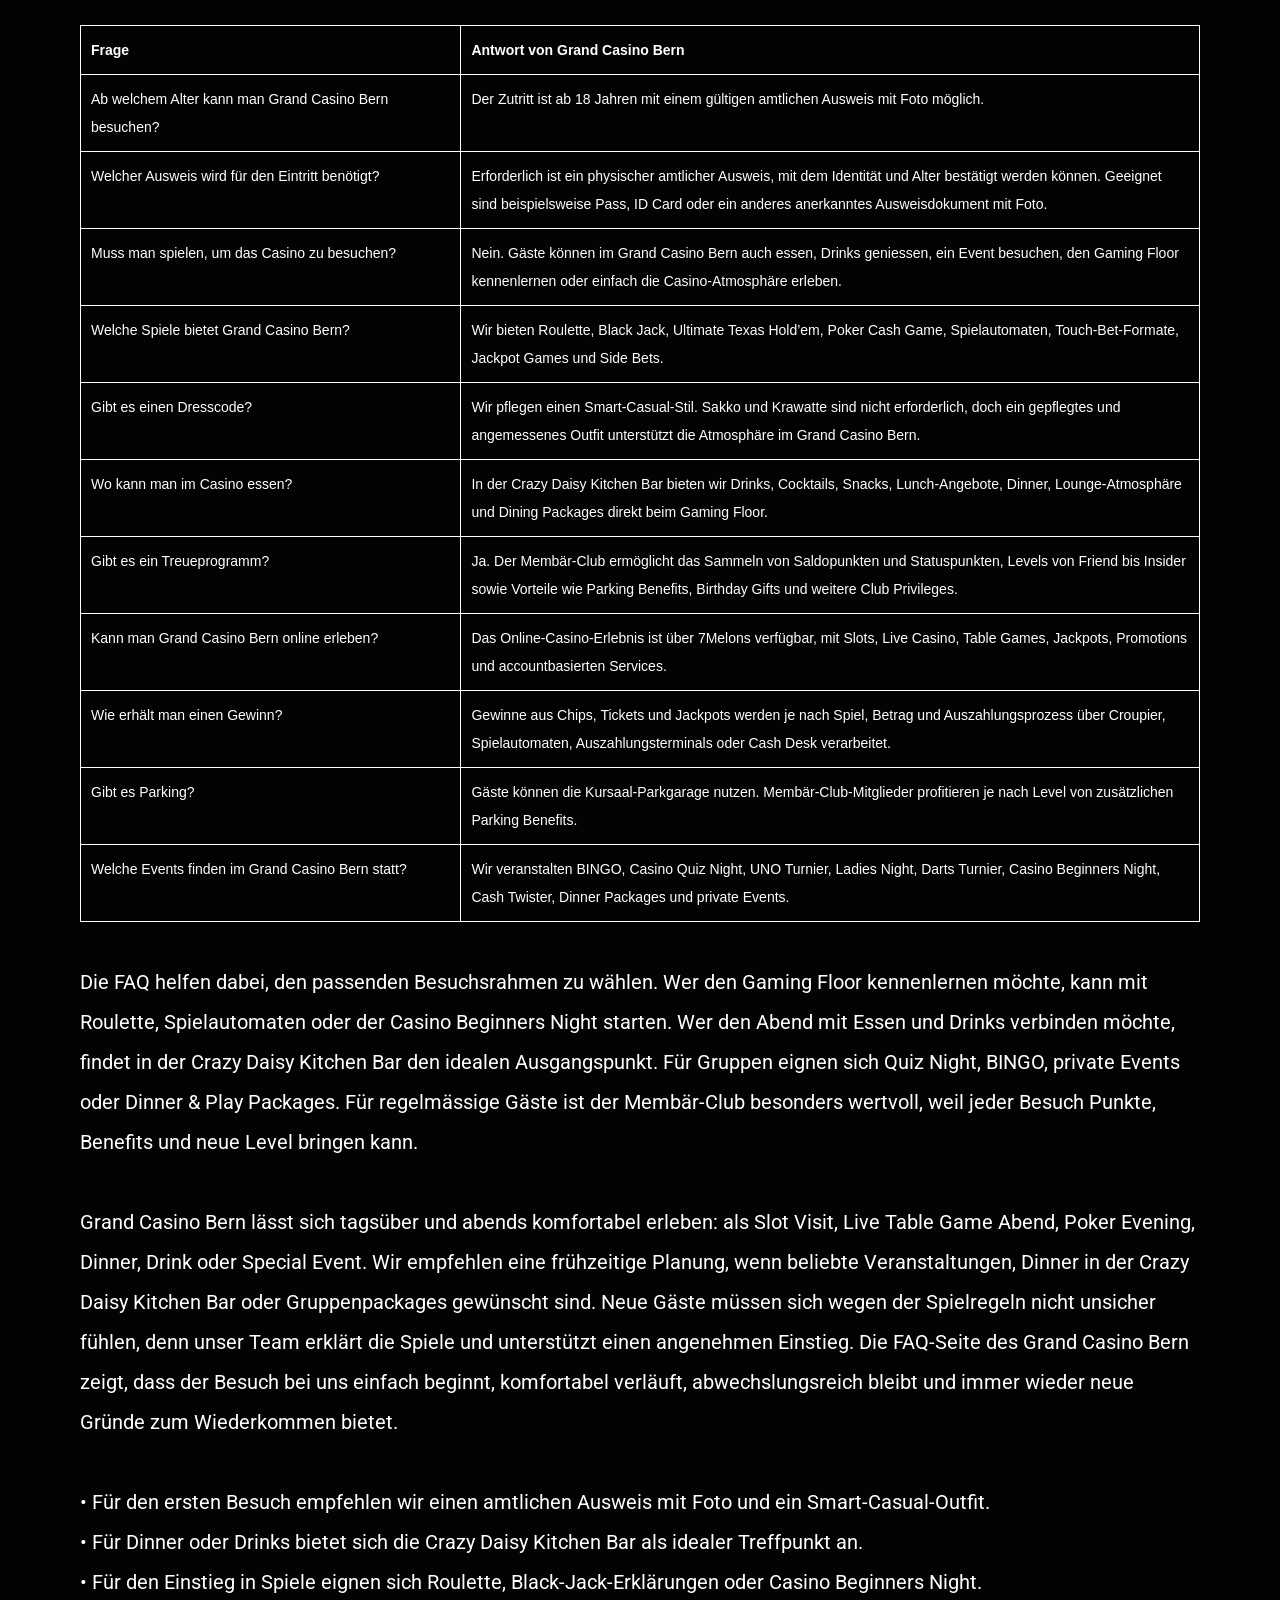
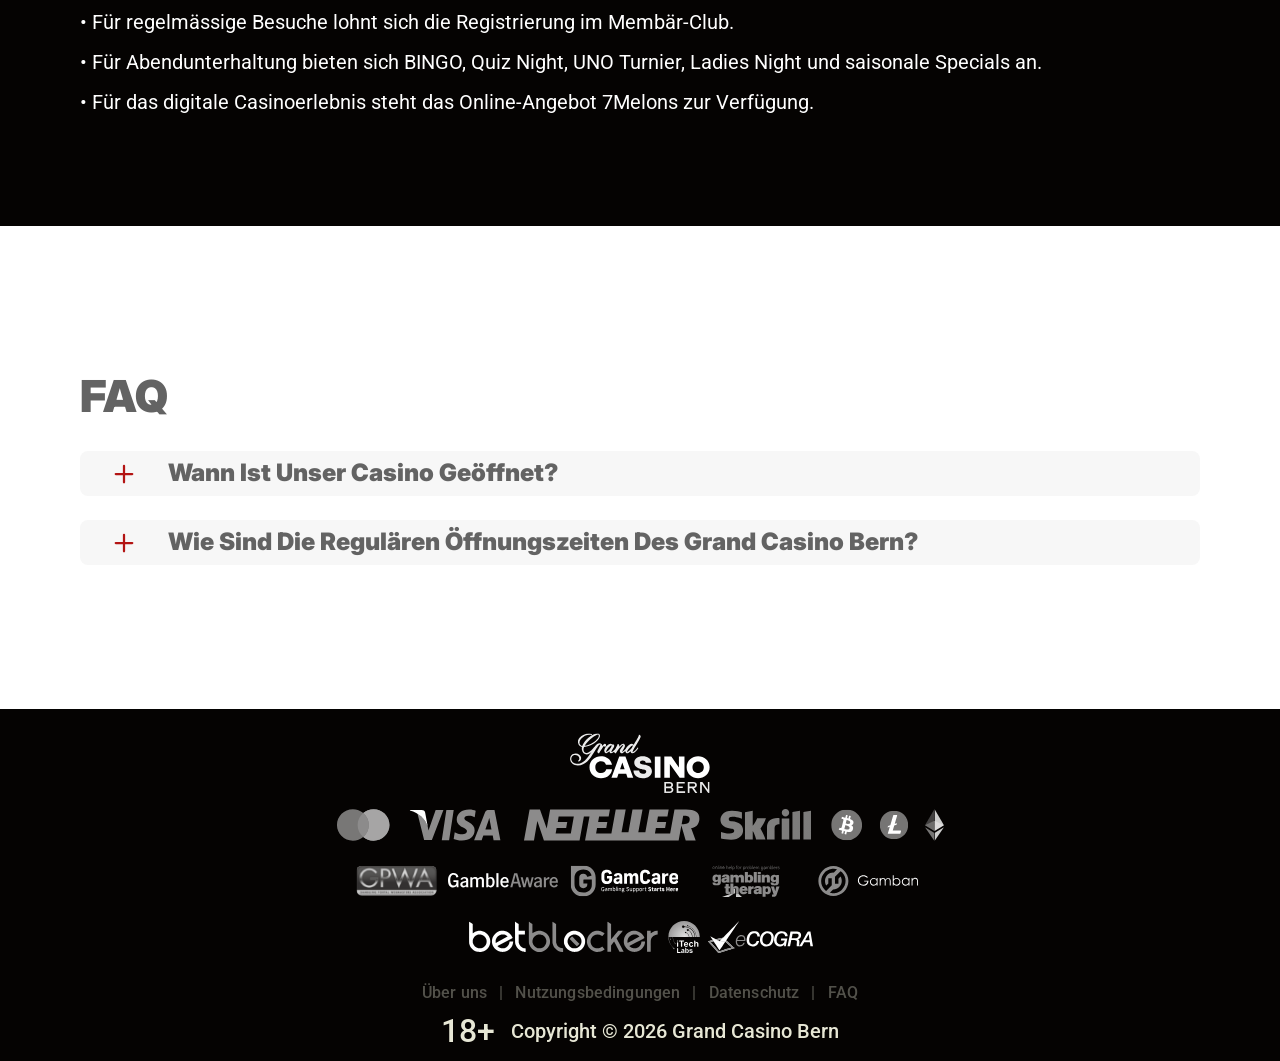
<file: faq.html>
<!DOCTYPE html>
<html lang="de-CH">

<head>
    <meta charset="utf-8">

    <script src="./common.js"></script>
    <script src="./pages.js"></script>

    <link rel="manifest" href="./manifest.json">

    <link rel="preconnect" href="https://fonts.googleapis.com" />
    <link rel="preconnect" href="https://fonts.gstatic.com" crossorigin />
    <!-- Google Fonts -->
    <link
            href="https://fonts.googleapis.com/css2?family=Inter:wght@300;400;500;600;700&display=swap"
            rel="stylesheet"
    />

    <!-- Google Fonts -->
    <link
            href="https://fonts.googleapis.com/css2?family=Roboto:wght@300;400;500;600;700&display=swap"
            rel="stylesheet"
    />

    <meta name="viewport" content="width=device-width, initial-scale=1, minimum-scale=1, maximum-scale=2">
    <link rel="preload" as="image" href="_assets/images/1782201786-logo.svg" fetchpriority="high">
    <link rel="stylesheet" href="./normalize.css">
    <link rel="stylesheet" href="./index.css">
    <meta name="theme-color" content="">
    <title>FAQ | Grand Casino Bern</title>
    <meta name="description"
          content="Finden Sie klare Antworten zu Grand Casino Bern, unserer realen landbasierten Casino-Marke, und unseren gästeorientierten Seiten.">
    <link rel="canonical" href="https://grandcasino-bern.com/faq">
    <meta property="og:title" content="FAQ | Grand Casino Bern">
    <meta property="og:description"
          content="Finden Sie klare Antworten zu Grand Casino Bern, unserer realen landbasierten Casino-Marke, und unseren gästeorientierten Seiten.">
    <meta property="og:url" content="https://grandcasino-bern.com/faq">
    <meta property="og:site_name" content="FAQ | Grand Casino Bern">
    <meta property="og:locale" content="de-CH">
    <meta property="og:image" content="_assets/images/1782201767-main.webp">
    <meta property="og:image:width" content="1200">
    <meta property="og:image:height" content="630">
    <meta property="og:type" content="website">
    <meta name="twitter:card" content="summary_large_image">
    <meta name="twitter:site" content="grandcasino-bern.com/faq">
    <meta name="twitter:title" content="FAQ | Grand Casino Bern">
    <meta name="twitter:description"
          content="Finden Sie klare Antworten zu Grand Casino Bern, unserer realen landbasierten Casino-Marke, und unseren gästeorientierten Seiten.">
    <meta name="twitter:image" content="_assets/images/1782201767-main.webp">
    <meta name="twitter:image:width" content="1200">
    <meta name="twitter:image:height" content="630">
    <link rel="icon" href="_assets/images/1782201779-favicon.svg" type="image/x-icon" sizes="16x16">
    <meta name="language" content="de-CH">
    <link rel="apple-touch-icon" href="_assets/images/1782201761-favicon.svg" sizes="96x96">
    <link rel="icon" href="_assets/images/1782201761-favicon.svg" type="image/webp" sizes="192x192">

    <link rel="preload" href="_assets/images/1782201811-main.webp" as="image" fetchpriority="high">

</head>

<body>
<svg
        style="display: none"
        xmlns="http://www.w3.org/2000/svg"
        width="1em"
        height="1em"
        viewBox="0 0 256 256"
>
    <symbol id="minus-icon" viewBox="0 0 256 256">
        <path
                fill="#B31413"
                d="M228 128a12 12 0 0 1-12 12H40a12 12 0 0 1 0-24h176a12 12 0 0 1 12 12"
        />
    </symbol>
</svg>

<svg
        style="display: none"
        xmlns="http://www.w3.org/2000/svg"
        width="1em"
        height="1em"
        viewBox="0 0 32 32"
>
    <symbol id="globe-icon" viewBox="0 0 32 32">
        <path
                fill="#D5BD76"
                d="M32.032 16c0-8.501-6.677-15.472-15.072-15.969-0.173-0.019-0.346-0.032-0.523-0.032-0.052 0-0.104 0.005-0.156 0.007-0.093-0.002-0.186-0.007-0.281-0.007-8.84 0-16.032 7.178-16.032 16.001s7.192 16.001 16.032 16.001c0.094 0 0.188-0.006 0.281-0.008 0.052 0.002 0.104 0.008 0.156 0.008 0.176 0 0.349-0.012 0.523-0.032 8.395-0.497 15.072-7.468 15.072-15.969zM29.049 21.151c-0.551-0.16-1.935-0.507-4.377-0.794 0.202-1.381 0.313-2.84 0.313-4.357 0-1.196-0.069-2.354-0.197-3.469 3.094-0.37 4.45-0.835 4.54-0.867l-0.372-1.050c0.695 1.659 1.080 3.478 1.080 5.386 0 1.818-0.352 3.555-0.987 5.151zM8.921 16c0-1.119 0.074-2.212 0.21-3.263 1.621 0.127 3.561 0.222 5.839 0.243v6.939c-2.219 0.021-4.114 0.111-5.709 0.234-0.22-1.319-0.34-2.715-0.34-4.154zM16.967 2.132c2.452 0.711 4.552 4.115 5.492 8.628-1.512 0.12-3.332 0.209-5.492 0.229v-8.857zM14.971 2.156v8.832c-2.136-0.021-3.965-0.109-5.502-0.226 0.96-4.457 3.076-7.836 5.502-8.606zM14.971 21.913l0 7.929c-2.263-0.718-4.256-3.705-5.293-7.719 1.492-0.11 3.253-0.189 5.292-0.21zM16.967 29.868l-0-7.955c2.061 0.020 3.814 0.102 5.288 0.217-1.019 4.067-3 7.076-5.288 7.738zM16.967 19.92l0-6.939c2.291-0.021 4.218-0.118 5.818-0.25 0.131 1.053 0.203 2.147 0.203 3.268 0 1.442-0.116 2.84-0.329 4.16-1.575-0.128-3.462-0.219-5.692-0.24zM28.588 9.81c-0.302 0.094-1.564 0.453-4.094 0.751-0.564-2.998-1.584-5.561-2.91-7.412 3.048 1.325 5.535 3.697 7.005 6.661zM11.213 2.831c-1.632 1.873-2.963 4.568-3.691 7.754-2.265-0.245-3.623-0.534-4.166-0.665 1.585-3.27 4.407-5.836 7.856-7.088zM2.614 11.787c0.385 0.104 1.841 0.467 4.549 0.766-0.155 1.107-0.24 2.26-0.24 3.447 0 1.509 0.136 2.96 0.383 4.334-2.325 0.251-3.755 0.552-4.396 0.706-0.607-1.566-0.944-3.264-0.944-5.041 0-1.467 0.228-2.883 0.649-4.213zM3.784 22.886c0.727-0.154 2.029-0.39 3.956-0.591 0.759 2.803 1.993 5.175 3.473 6.874-3.16-1.148-5.79-3.398-7.429-6.282v0zM21.583 28.849c1.195-1.665 2.14-3.907 2.728-6.525 1.982 0.227 3.226 0.494 3.853 0.652-1.5 2.596-3.808 4.669-6.581 5.873z">
        </path>
    </symbol>
</svg>

<svg width="32" height="31" viewBox="0 0 32 31" fill="none" xmlns="http://www.w3.org/2000/svg">
    <symbol id="star-icon" viewBox="0 0 32 31">
        <path d="M10.0431 24.5932L15.8898 21.0667L21.7365 24.6396L20.2052 17.9577L25.3559 13.5031L18.5811 12.8999L15.8898 6.58913L13.1985 12.8535L6.42371 13.4567L11.5744 17.9577L10.0431 24.5932ZM15.8898 25.4285L8.187 30.0687C7.84672 30.2853 7.49096 30.3781 7.11975 30.3471C6.74853 30.3162 6.42371 30.1925 6.1453 29.9759C5.86688 29.7594 5.65034 29.489 5.49566 29.1648C5.34099 28.8406 5.31005 28.4768 5.40286 28.0734L7.44456 19.3034L0.623417 13.4103C0.314068 13.1319 0.121034 12.8145 0.0443157 12.4581C-0.0324028 12.1017 -0.00951111 11.754 0.112991 11.415C0.235493 11.0759 0.421103 10.7975 0.669819 10.5797C0.918536 10.362 1.25882 10.2227 1.69067 10.1621L10.6927 9.37327L14.1729 1.11366C14.3276 0.742438 14.5676 0.464023 14.8931 0.278414C15.2185 0.0928044 15.5507 0 15.8898 0C16.2288 0 16.5611 0.0928044 16.8865 0.278414C17.2119 0.464023 17.452 0.742438 17.6067 1.11366L21.0869 9.37327L30.0889 10.1621C30.522 10.224 30.8623 10.3632 31.1098 10.5797C31.3572 10.7963 31.5428 11.0747 31.6666 11.415C31.7903 11.7553 31.8138 12.1036 31.7371 12.46C31.6604 12.8163 31.4667 13.1331 31.1562 13.4103L24.335 19.3034L26.3767 28.0734C26.4695 28.4756 26.4386 28.8394 26.2839 29.1648C26.1292 29.4902 25.9127 29.7606 25.6343 29.9759C25.3559 30.1912 25.0311 30.315 24.6598 30.3471C24.2886 30.3793 23.9329 30.2865 23.5926 30.0687L15.8898 25.4285Z" fill="#D5BD76"/>
    </symbol>
</svg>

<svg
        xmlns="http://www.w3.org/2000/svg"
        width="1em"
        height="1em"
        viewBox="0 0 256 256"
>
    <symbol id="plus-icon" viewBox="0 0 256 256">
        <path
                fill="#B31413"
                d="M228 128a12 12 0 0 1-12 12h-76v76a12 12 0 0 1-24 0v-76H40a12 12 0 0 1 0-24h76V40a12 12 0 0 1 24 0v76h76a12 12 0 0 1 12 12"
        />
    </symbol>
</svg>

<svg
        width="33"
        height="32"
        viewBox="0 0 33 32"
        fill="none"
        xmlns="http://www.w3.org/2000/svg"
>
    <symbol id="play-icon" viewBox="0 0 33 32">
        <path
                d="M16.8334 0.0786133C7.9606 0.0786133 0.767578 7.20678 0.767578 15.9998C0.767578 24.7929 7.9606 31.921 16.8334 31.921C25.7061 31.921 32.8992 24.7929 32.8992 15.9998C32.8992 7.20678 25.7061 0.0786133 16.8334 0.0786133ZM22.3861 16.8438L14.3532 21.8192C14.1907 21.9197 14.0059 21.9703 13.821 21.9703C13.6536 21.9703 13.4859 21.929 13.3342 21.8454C13.015 21.67 12.8169 21.3372 12.8169 20.9752V11.0244C12.8169 10.6625 13.015 10.3296 13.3342 10.1543C13.6533 9.97788 14.0436 9.98857 14.3532 10.1805L22.3861 15.1559C22.6796 15.3381 22.858 15.6568 22.858 15.9998C22.858 16.3428 22.6796 16.6616 22.3861 16.8438Z"
                fill="#D5BD76"
        />
    </symbol>
</svg>

<svg
        width="20"
        height="20"
        viewBox="0 0 20 20"
        fill="none"
        xmlns="http://www.w3.org/2000/svg"
>
    <symbol id="information-outline" viewBox="0 0 20 20">
        <path
                d="M9 7H11V5H9V7ZM10 18C5.59 18 2 14.41 2 10C2 5.59 5.59 2 10 2C14.41 2 18 5.59 18 10C18 14.41 14.41 18 10 18ZM10 0C8.68678 0 7.38642 0.258658 6.17317 0.761205C4.95991 1.26375 3.85752 2.00035 2.92893 2.92893C1.05357 4.8043 0 7.34784 0 10C0 12.6522 1.05357 15.1957 2.92893 17.0711C3.85752 17.9997 4.95991 18.7362 6.17317 19.2388C7.38642 19.7413 8.68678 20 10 20C12.6522 20 15.1957 18.9464 17.0711 17.0711C18.9464 15.1957 20 12.6522 20 10C20 8.68678 19.7413 7.38642 19.2388 6.17317C18.7362 4.95991 17.9997 3.85752 17.0711 2.92893C16.1425 2.00035 15.0401 1.26375 13.8268 0.761205C12.6136 0.258658 11.3132 0 10 0ZM9 15H11V9H9V15Z"
                fill="#636363"
        />
    </symbol>
</svg>

<div class="wrapper">
    <header class="header" id="top">
        <div class="headerBlock">
            <div class="headerLogoContainer"><a href="/" aria-label="Main page"><img class="header__logo logo"
                                                                                                     src="_assets/images/1782201786-logo.svg" alt="Grand Casino Bern" /></a></div>

            <div class="navBlockMain">

                <!-- Main Navigation -->
                <nav>
                    <button class="hamburger" aria-label="Toggle navigation menu">
                        <span></span>
                    </button>

                    <ul class="nav__list nav__list--header">

                        <li><a href="index">index</a></li>
                        <li><a href="restaurants">Restaurants</a></li>
                        <li><a href="online">Online</a></li>
                        <li><a href="vip">VIP</a></li>
                        <li><a href="events">Events</a></li>
                        <li><a href="uberuns">Über uns</a></li>
                        <li><a href="nutzungsbedingungen">Nutzungsbedingungen</a></li>
                        <li><a href="datenschutz">Datenschutz</a></li>
                        <li><a href="faq">FAQ</a></li>

                    </ul>
                </nav>
                <!-- CTA buttons -->
                <div class="btn__list">

                    <div class="nav__item nav__itemLarge">
                        <a
                                class="nav__link nav__linkLarge"
                                target="_blank"
                                href="casino.html?id=example-offer-id"
                                aria-label="Jetzt spielen"
                                id="navPlayNow"
                        >
                            Jetzt spielen
                        </a>
                    </div>
                </div>
            </div>
        </div>
    </header>
    <main class="main">
        <section class="heroContainer">
            <div class="hero">
                <div class="heroBlock block">
                    <div class="heroGroup">
                        <div class="heroTextGroup">
                            <p class="heroText heroTextDesktop">Exklusives Willkommensangebot von</p>
                            <p class="heroText heroTextMobile">Exklusives Willkommensangebot von</p>
                            <p class="heroText heroTextBonus" id="bonusText"></p>
                        </div><a target="_blank" class="heroLink" id="bonusLink" href="/" aria-label="Spiel starten"><span
                            class="heroButton btn btn--large">Bonus sichern</span></a>
                    </div>
                </div>
            </div>
            <div class="heroUnder">
                <h1 class="heroText heroMainTitle">Häufig gestellte Fragen zum Grand Casino Bern</h1>
            </div>
        </section>
        <div class="historyCircleContainer">
            <section class="history">
                <div class="container">
                    <div class="historyBlock block">
                        <h2 class="historyTitle title">Grand Casino Bern FAQ: Antworten zu Eintritt, Spielen, Restaurant, Parking und Vorteilen </h2>
                        <div class="historyDescription"><p> Die FAQ des Grand Casino Bern helfen Gästen, die wichtigsten Fragen vor dem Besuch schnell und verständlich zu klären. Viele möchten wissen, wer das Casino besuchen darf, welcher Ausweis erforderlich ist, welche Spiele angeboten werden, wie der Dresscode aussieht, wo man essen kann, wie man anreist und wie der Membär-Club funktioniert. Wir möchten den Einstieg besonders einfach machen, denn ein erster Casinobesuch soll sich angenehm, sicher und gut vorbereitet anfühlen. Im Grand Casino Bern können Gäste nicht nur spielen, sondern auch essen, Cocktails geniessen, Events besuchen, einen besonderen Abend feiern, Roulette oder Black Jack kennenlernen und die Atmosphäre des Gaming Floors erleben. </p> <br> <p> Unsere Gäste fragen häufig nach Alter, Identitätsnachweis, Öffnungszeiten, Parking, Raucherbereichen, Cash Desk, Auszahlungen, Online Casino, Loyalty Benefits und Verhaltensregeln. Wir empfehlen, vor dem Besuch einen gültigen amtlichen Ausweis mit Foto bereitzuhalten, ein Smart-Casual-Outfit zu wählen und bei Bedarf Restaurant oder Event Package frühzeitig zu reservieren. Für neue Gäste sind Casino Beginners Night, Erklärungen durch unser Team und Just for Fun Casino besonders hilfreich. Für regelmässige Gäste sind Membär-Club, Saldopunkte, Statuspunkte, Parking Benefits, Birthday Gifts und besondere Aktionen besonders interessant. Die folgenden Antworten erleichtern die Planung eines Besuchs im Grand Casino Bern. </p> <br> <div style="width:100%; max-width:100%; overflow:hidden;"> <table style="width:100%; max-width:100%; border-collapse:collapse; table-layout:fixed; font-family:Arial, sans-serif; font-size:clamp(9px, 2.2vw, 14px); color:#ffffff; background:transparent;"> <tr> <th style="width:34%; border:1px solid #ffffff; padding:clamp(5px, 1.5vw, 10px); text-align:left; vertical-align:top; color:#ffffff; background:transparent; word-break:break-word;"> Frage </th> <th style="width:66%; border:1px solid #ffffff; padding:clamp(5px, 1.5vw, 10px); text-align:left; vertical-align:top; color:#ffffff; background:transparent; word-break:break-word;"> Antwort von Grand Casino Bern </th> </tr> <tr> <td style="border:1px solid #ffffff; padding:clamp(5px, 1.5vw, 10px); vertical-align:top; color:#ffffff; background:transparent; word-break:break-word;"> Ab welchem Alter kann man Grand Casino Bern besuchen? </td> <td style="border:1px solid #ffffff; padding:clamp(5px, 1.5vw, 10px); vertical-align:top; color:#ffffff; background:transparent; word-break:break-word;"> Der Zutritt ist ab 18 Jahren mit einem gültigen amtlichen Ausweis mit Foto möglich. </td> </tr> <tr> <td style="border:1px solid #ffffff; padding:clamp(5px, 1.5vw, 10px); vertical-align:top; color:#ffffff; background:transparent; word-break:break-word;"> Welcher Ausweis wird für den Eintritt benötigt? </td> <td style="border:1px solid #ffffff; padding:clamp(5px, 1.5vw, 10px); vertical-align:top; color:#ffffff; background:transparent; word-break:break-word;"> Erforderlich ist ein physischer amtlicher Ausweis, mit dem Identität und Alter bestätigt werden können. Geeignet sind beispielsweise Pass, ID Card oder ein anderes anerkanntes Ausweisdokument mit Foto. </td> </tr> <tr> <td style="border:1px solid #ffffff; padding:clamp(5px, 1.5vw, 10px); vertical-align:top; color:#ffffff; background:transparent; word-break:break-word;"> Muss man spielen, um das Casino zu besuchen? </td> <td style="border:1px solid #ffffff; padding:clamp(5px, 1.5vw, 10px); vertical-align:top; color:#ffffff; background:transparent; word-break:break-word;"> Nein. Gäste können im Grand Casino Bern auch essen, Drinks geniessen, ein Event besuchen, den Gaming Floor kennenlernen oder einfach die Casino-Atmosphäre erleben. </td> </tr> <tr> <td style="border:1px solid #ffffff; padding:clamp(5px, 1.5vw, 10px); vertical-align:top; color:#ffffff; background:transparent; word-break:break-word;"> Welche Spiele bietet Grand Casino Bern? </td> <td style="border:1px solid #ffffff; padding:clamp(5px, 1.5vw, 10px); vertical-align:top; color:#ffffff; background:transparent; word-break:break-word;"> Wir bieten Roulette, Black Jack, Ultimate Texas Hold’em, Poker Cash Game, Spielautomaten, Touch-Bet-Formate, Jackpot Games und Side Bets. </td> </tr> <tr> <td style="border:1px solid #ffffff; padding:clamp(5px, 1.5vw, 10px); vertical-align:top; color:#ffffff; background:transparent; word-break:break-word;"> Gibt es einen Dresscode? </td> <td style="border:1px solid #ffffff; padding:clamp(5px, 1.5vw, 10px); vertical-align:top; color:#ffffff; background:transparent; word-break:break-word;"> Wir pflegen einen Smart-Casual-Stil. Sakko und Krawatte sind nicht erforderlich, doch ein gepflegtes und angemessenes Outfit unterstützt die Atmosphäre im Grand Casino Bern. </td> </tr> <tr> <td style="border:1px solid #ffffff; padding:clamp(5px, 1.5vw, 10px); vertical-align:top; color:#ffffff; background:transparent; word-break:break-word;"> Wo kann man im Casino essen? </td> <td style="border:1px solid #ffffff; padding:clamp(5px, 1.5vw, 10px); vertical-align:top; color:#ffffff; background:transparent; word-break:break-word;"> In der Crazy Daisy Kitchen Bar bieten wir Drinks, Cocktails, Snacks, Lunch-Angebote, Dinner, Lounge-Atmosphäre und Dining Packages direkt beim Gaming Floor. </td> </tr> <tr> <td style="border:1px solid #ffffff; padding:clamp(5px, 1.5vw, 10px); vertical-align:top; color:#ffffff; background:transparent; word-break:break-word;"> Gibt es ein Treueprogramm? </td> <td style="border:1px solid #ffffff; padding:clamp(5px, 1.5vw, 10px); vertical-align:top; color:#ffffff; background:transparent; word-break:break-word;"> Ja. Der Membär-Club ermöglicht das Sammeln von Saldopunkten und Statuspunkten, Levels von Friend bis Insider sowie Vorteile wie Parking Benefits, Birthday Gifts und weitere Club Privileges. </td> </tr> <tr> <td style="border:1px solid #ffffff; padding:clamp(5px, 1.5vw, 10px); vertical-align:top; color:#ffffff; background:transparent; word-break:break-word;"> Kann man Grand Casino Bern online erleben? </td> <td style="border:1px solid #ffffff; padding:clamp(5px, 1.5vw, 10px); vertical-align:top; color:#ffffff; background:transparent; word-break:break-word;"> Das Online-Casino-Erlebnis ist über 7Melons verfügbar, mit Slots, Live Casino, Table Games, Jackpots, Promotions und accountbasierten Services. </td> </tr> <tr> <td style="border:1px solid #ffffff; padding:clamp(5px, 1.5vw, 10px); vertical-align:top; color:#ffffff; background:transparent; word-break:break-word;"> Wie erhält man einen Gewinn? </td> <td style="border:1px solid #ffffff; padding:clamp(5px, 1.5vw, 10px); vertical-align:top; color:#ffffff; background:transparent; word-break:break-word;"> Gewinne aus Chips, Tickets und Jackpots werden je nach Spiel, Betrag und Auszahlungsprozess über Croupier, Spielautomaten, Auszahlungsterminals oder Cash Desk verarbeitet. </td> </tr> <tr> <td style="border:1px solid #ffffff; padding:clamp(5px, 1.5vw, 10px); vertical-align:top; color:#ffffff; background:transparent; word-break:break-word;"> Gibt es Parking? </td> <td style="border:1px solid #ffffff; padding:clamp(5px, 1.5vw, 10px); vertical-align:top; color:#ffffff; background:transparent; word-break:break-word;"> Gäste können die Kursaal-Parkgarage nutzen. Membär-Club-Mitglieder profitieren je nach Level von zusätzlichen Parking Benefits. </td> </tr> <tr> <td style="border:1px solid #ffffff; padding:clamp(5px, 1.5vw, 10px); vertical-align:top; color:#ffffff; background:transparent; word-break:break-word;"> Welche Events finden im Grand Casino Bern statt? </td> <td style="border:1px solid #ffffff; padding:clamp(5px, 1.5vw, 10px); vertical-align:top; color:#ffffff; background:transparent; word-break:break-word;"> Wir veranstalten BINGO, Casino Quiz Night, UNO Turnier, Ladies Night, Darts Turnier, Casino Beginners Night, Cash Twister, Dinner Packages und private Events. </td> </tr> </table> </div> <br> <p> Die FAQ helfen dabei, den passenden Besuchsrahmen zu wählen. Wer den Gaming Floor kennenlernen möchte, kann mit Roulette, Spielautomaten oder der Casino Beginners Night starten. Wer den Abend mit Essen und Drinks verbinden möchte, findet in der Crazy Daisy Kitchen Bar den idealen Ausgangspunkt. Für Gruppen eignen sich Quiz Night, BINGO, private Events oder Dinner & Play Packages. Für regelmässige Gäste ist der Membär-Club besonders wertvoll, weil jeder Besuch Punkte, Benefits und neue Level bringen kann. </p> <br> <p> Grand Casino Bern lässt sich tagsüber und abends komfortabel erleben: als Slot Visit, Live Table Game Abend, Poker Evening, Dinner, Drink oder Special Event. Wir empfehlen eine frühzeitige Planung, wenn beliebte Veranstaltungen, Dinner in der Crazy Daisy Kitchen Bar oder Gruppenpackages gewünscht sind. Neue Gäste müssen sich wegen der Spielregeln nicht unsicher fühlen, denn unser Team erklärt die Spiele und unterstützt einen angenehmen Einstieg. Die FAQ-Seite des Grand Casino Bern zeigt, dass der Besuch bei uns einfach beginnt, komfortabel verläuft, abwechslungsreich bleibt und immer wieder neue Gründe zum Wiederkommen bietet. </p> <br> <ul> <li>• Für den ersten Besuch empfehlen wir einen amtlichen Ausweis mit Foto und ein Smart-Casual-Outfit.</li> <li>• Für Dinner oder Drinks bietet sich die Crazy Daisy Kitchen Bar als idealer Treffpunkt an.</li> <li>• Für den Einstieg in Spiele eignen sich Roulette, Black-Jack-Erklärungen oder Casino Beginners Night.</li> <li>• Für regelmässige Besuche lohnt sich die Registrierung im Membär-Club.</li> <li>• Für Abendunterhaltung bieten sich BINGO, Quiz Night, UNO Turnier, Ladies Night und saisonale Specials an.</li> <li>• Für das digitale Casinoerlebnis steht das Online-Angebot 7Melons zur Verfügung.</li> </ul> <br></div>
                    </div>
                </div>
            </section>
        </div>
        <section class="faq">
            <div class="container">
                <div class="faqBlock block">
                    <h2 class="faqTitle title"><span>FAQ </span></h2>
                    <div class="faqGroup"><input class="faqInput" type="checkbox" id="wann_ist_unser_casino_geffnet"/><label
                            class="faqLabel" for="wann_ist_unser_casino_geffnet">

                        <svg class="faqIcon" width="24" height="24" aria-hidden="true">
                            <use class="plus" href="#plus-icon"></use>
                            <use class="minus" href="#minus-icon"></use>
                        </svg>

                        <span class="gradientContainer"> Wann ist unser Casino geöffnet? </span></label>
                        <div class="faqContent">
                            <p>Unser Casino ist an 365 Tagen im Jahr geöffnet.</p>
                        </div>
                    </div>
                    <div class="faqGroup"><input class="faqInput" type="checkbox" id="wie_sind_die_regulren_ffnungszeiten_des_grand_casino_bern"/><label
                            class="faqLabel" for="wie_sind_die_regulren_ffnungszeiten_des_grand_casino_bern">

                        <svg class="faqIcon" width="24" height="24" aria-hidden="true">
                            <use class="plus" href="#plus-icon"></use>
                            <use class="minus" href="#minus-icon"></use>
                        </svg>

                        <span class="gradientContainer"> Wie sind die regulären Öffnungszeiten des Grand Casino Bern? </span></label>
                        <div class="faqContent">
                            <p>Unser Casino ist von Sonntag bis Donnerstag von 12.00 bis 02.00 Uhr und am Freitag sowie Samstag von 12.00 bis 04.00 Uhr geöffnet.</p>
                        </div>
                    </div>
                </div>
            </div>
        </section>
    </main>
</div>

<footer class="footer">
    <div class="footerContainer">
        <div class="footerTop">
            <div class="footerLogoContainer"><a href="https://grandcasino-bern.com/faq" aria-label="Main page"><img class="footer__logo"
                                                                                                     src="_assets/images/1782201796-logo.svg" alt="" width="140"
                                                                                                     height="48" /></a></div>
            <div class="footerPay">
                <div class="payBlock"><img class="payElementGrey"
                                           src="./assets/images/footer/payment/masterCard.svg" alt="MasterCard" /><img
                        class="payElementColor" src="./assets/images/footer/payment/masterCard--color.svg"
                        alt="MasterCard" title="MasterCard in Grand Casino Bern" /></div>
                <div class="payBlock"><img class="payElementGrey" src="./assets/images/footer/payment/visa.svg"
                                           alt="Visa" /><img class="payElementColor"
                                                             src="./assets/images/footer/payment/visa--color.svg" alt="Visa" title="Visa in Grand Casino Bern" /></div>
                <div class="payBlock"><img class="payElementGrey" src="./assets/images/footer/payment/neteller.svg"
                                           alt="Neteller" /><img class="payElementColor"
                                                                 src="./assets/images/footer/payment/neteller--color.svg" alt="Neteller" title="Neteller in Grand Casino Bern" /></div>
                <div class="payBlock"><img class="payElementGrey" src="./assets/images/footer/payment/skrill.svg"
                                           alt="Skrill" /><img class="payElementColor"
                                                               src="./assets/images/footer/payment/skrill--color.svg" alt="Skrill" title="Skrill in Grand Casino Bern" /></div>
                <div class="payBlock"><img class="payElementGrey" src="./assets/images/footer/payment/bitcoin.svg"
                                           alt="Bitcoin" /><img class="payElementColor"
                                                                src="./assets/images/footer/payment/bitcoin--color.svg" alt="Bitcoin" title="Bitcoin in Grand Casino Bern" /></div>
                <div class="payBlock"><img class="payElementGrey" src="./assets/images/footer/payment/litecoin.svg"
                                           alt="Litecoin" /><img class="payElementColor"
                                                                 src="./assets/images/footer/payment/litecoin--color.svg" alt="Litecoin" title="Litecoin in Grand Casino Bern" /></div>
                <div class="payBlock"><img class="payElementGrey" src="./assets/images/footer/payment/ethereum.svg"
                                           alt="Etherium" /><img class="payElementColor"
                                                                 src="./assets/images/footer/payment/ethereum--color.svg" alt="Etherium" title="Etherium in Grand Casino Bern" /></div>
            </div>
        </div>
        <div class="footerMiddle">
            <div class="footerOperator">
                <div class="operatorBlock"><img class="operatorElementGrey"
                                                src="./assets/images/footer/operator/gpwa.svg" alt="GPWA" /><img
                        class="operatorElementColor" src="./assets/images/footer/operator/gpwa--color.svg"
                        alt="GPWA" title="GPWA in Grand Casino Bern" /></div>
                <div class="operatorBlock"><img class="operatorElementGrey"
                                                src="./assets/images/footer/operator/gambleaware.svg" alt="Gamble Aware" /><img
                        class="operatorElementColor" src="./assets/images/footer/operator/gambleaware--color.svg"
                        alt="Gamble Aware" title="Gamble Aware in Grand Casino Bern" /></div>
                <div class="operatorBlock"><img class="operatorElementGrey"
                                                src="./assets/images/footer/operator/gamcare.svg" alt="Game care" /><img
                        class="operatorElementColor" src="./assets/images/footer/operator/gamcare--color.svg"
                        alt="Game care" title="Game care in Grand Casino Bern" /></div>
                <div class="operatorBlock"><img class="operatorElementGrey"
                                                src="./assets/images/footer/operator/gambling-therapy.svg" alt="Gambling Therapy" /><img
                        class="operatorElementColor"
                        src="./assets/images/footer/operator/gambling-therapy--color.svg" alt="Gambling Therapy" title="Gambling Therapy in Grand Casino Bern" />
                </div>
                <div class="operatorBlock"><img class="operatorElementGrey"
                                                src="./assets/images/footer/operator/gamban.svg" alt="Gamban" /><img
                        class="operatorElementColor" src="./assets/images/footer/operator/gamban--color.svg"
                        alt="Gamban" title="Gamban in Grand Casino Bern" /></div>
                <div class="operatorBlock"><img class="operatorElementGrey"
                                                src="./assets/images/footer/operator/betblocker.svg" alt="BetBlocker" /><img
                        class="operatorElementColor" src="./assets/images/footer/operator/betblocker--color.svg"
                        alt="BetBlocker" title="BetBlocker in Grand Casino Bern" /></div>
                <div class="operatorBlock"><img class="operatorElementGrey"
                                                src="./assets/images/footer/operator/itech_labs.svg" alt="ITech Labs" /><img
                        class="operatorElementColor" src="./assets/images/footer/operator/itech_labs--color.svg"
                        alt="ITech Labs" title="ITech Labs in Grand Casino Bern" /></div>
                <div class="operatorBlock"><img class="operatorElementGrey"
                                                src="./assets/images/footer/operator/ecogra.svg" alt="Ecogra" /><img
                        class="operatorElementColor" src="./assets/images/footer/operator/ecogra--color.svg"
                        alt="Ecogra" title="Ecogra in Grand Casino Bern" /></div>
            </div>
        </div>
        <div class="footerNavBlock">
            <nav>
                <ul class="nav__list--footer">

                    <li class="footer__navItem"><a href="index">index</a></li>
                    <li class="footer__navItem"><a href="restaurants">Restaurants</a></li>
                    <li class="footer__navItem"><a href="online">Online</a></li>
                    <li class="footer__navItem"><a href="vip">VIP</a></li>
                    <li class="footer__navItem"><a href="events">Events</a></li>
                    <li class="footer__navItem"><a href="uberuns">Über uns</a></li>
                    <li class="footer__navItem"><a href="nutzungsbedingungen">Nutzungsbedingungen</a></li>
                    <li class="footer__navItem"><a href="datenschutz">Datenschutz</a></li>
                    <li class="footer__navItem"><a href="faq">FAQ</a></li>

                </ul>
            </nav>
        </div>
        <div class="footerBottom">
            <div class="footerBottomGroup">
                <p class="footerBottomAge">18+</p>
                <p class="footerBottomCopyright">Copyright © <span class="js-current-year"></span> Grand Casino Bern </p>
            </div>
        </div>
    </div>
</footer>

<script>
    var playButtonName = "#play-icon";
    var informationOutlineName =
        "#information-outline";
    var topCasinoButtonText = "Bonus sichern";
    var welcomeBonusText = "Willkommensbonus";
    var bonusDetailsButtonText = "";
    var playNowText = "";
    var maximumAmountText = "";
    var wagerText = "";
    var bonusCodeText = "";
    var depositText = "";
    var casinoName = "Grand Casino Bern";
</script>

</body>
</html>
</file>
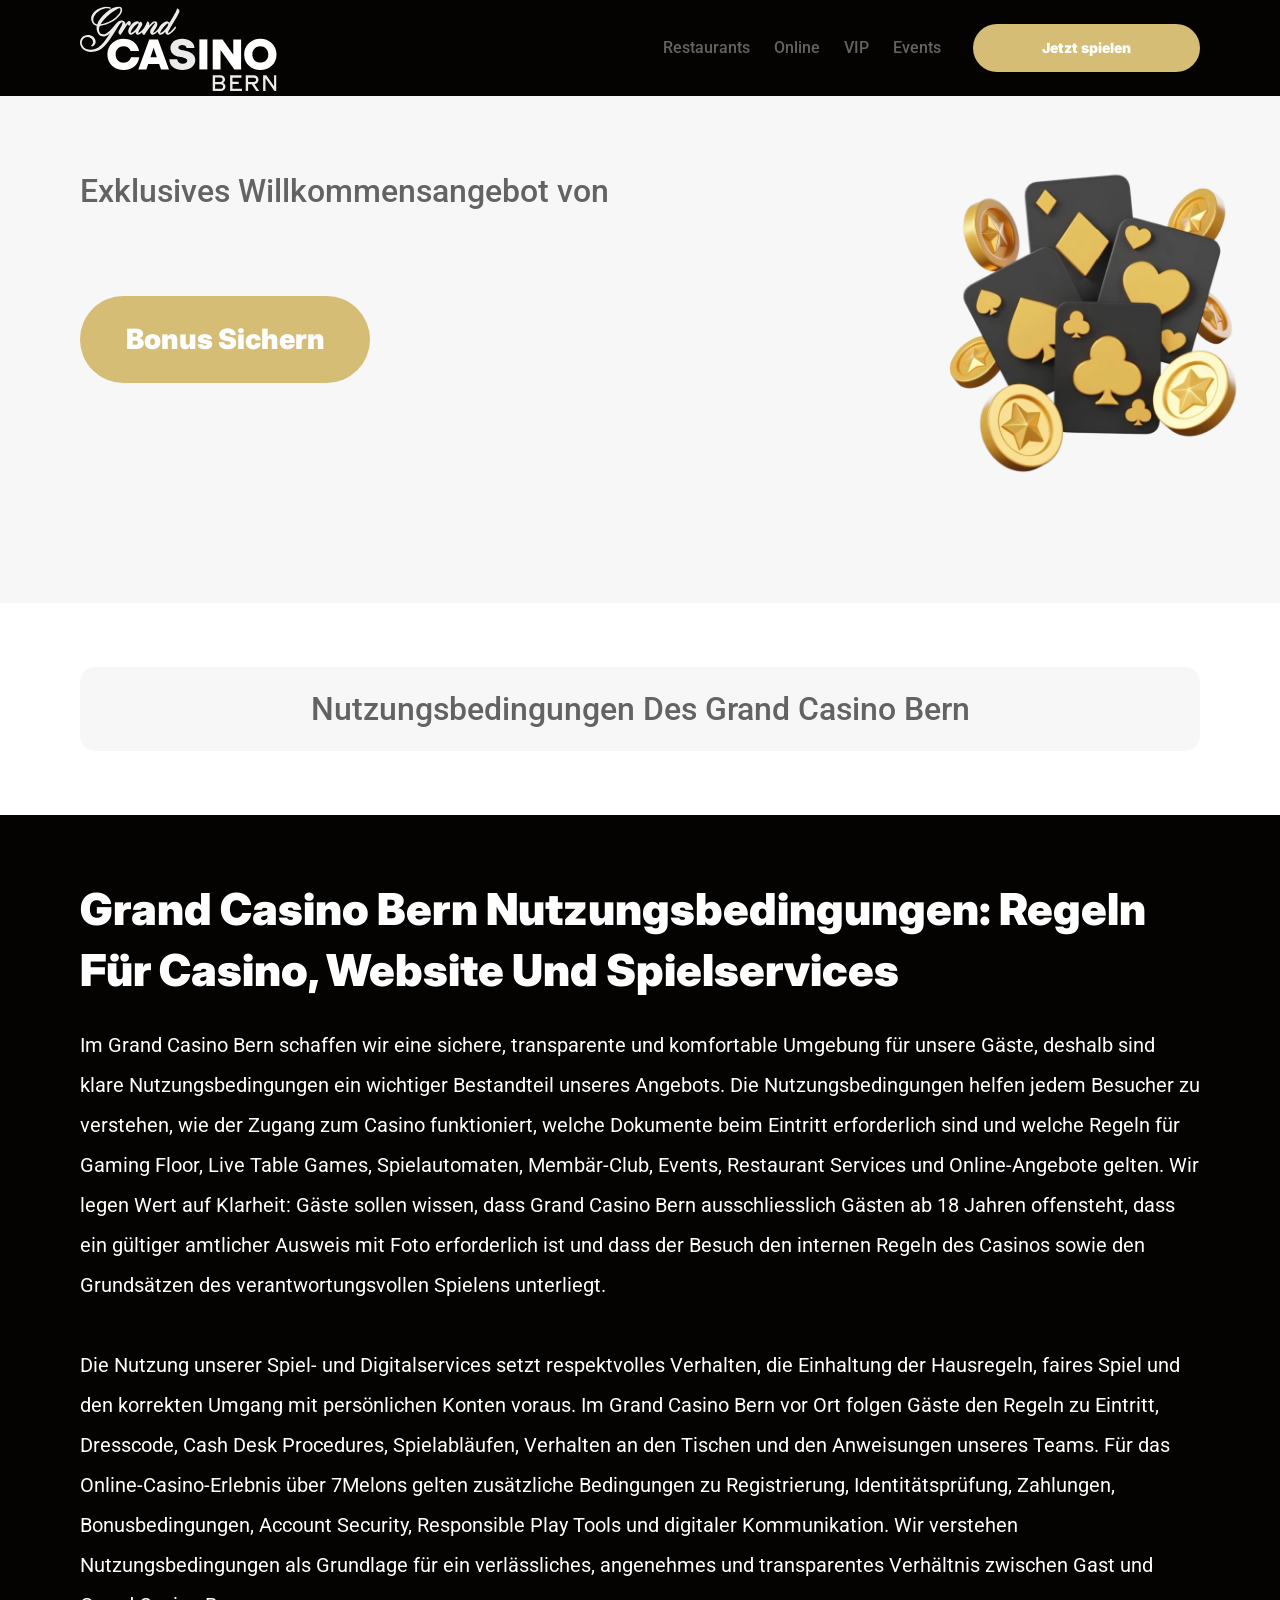
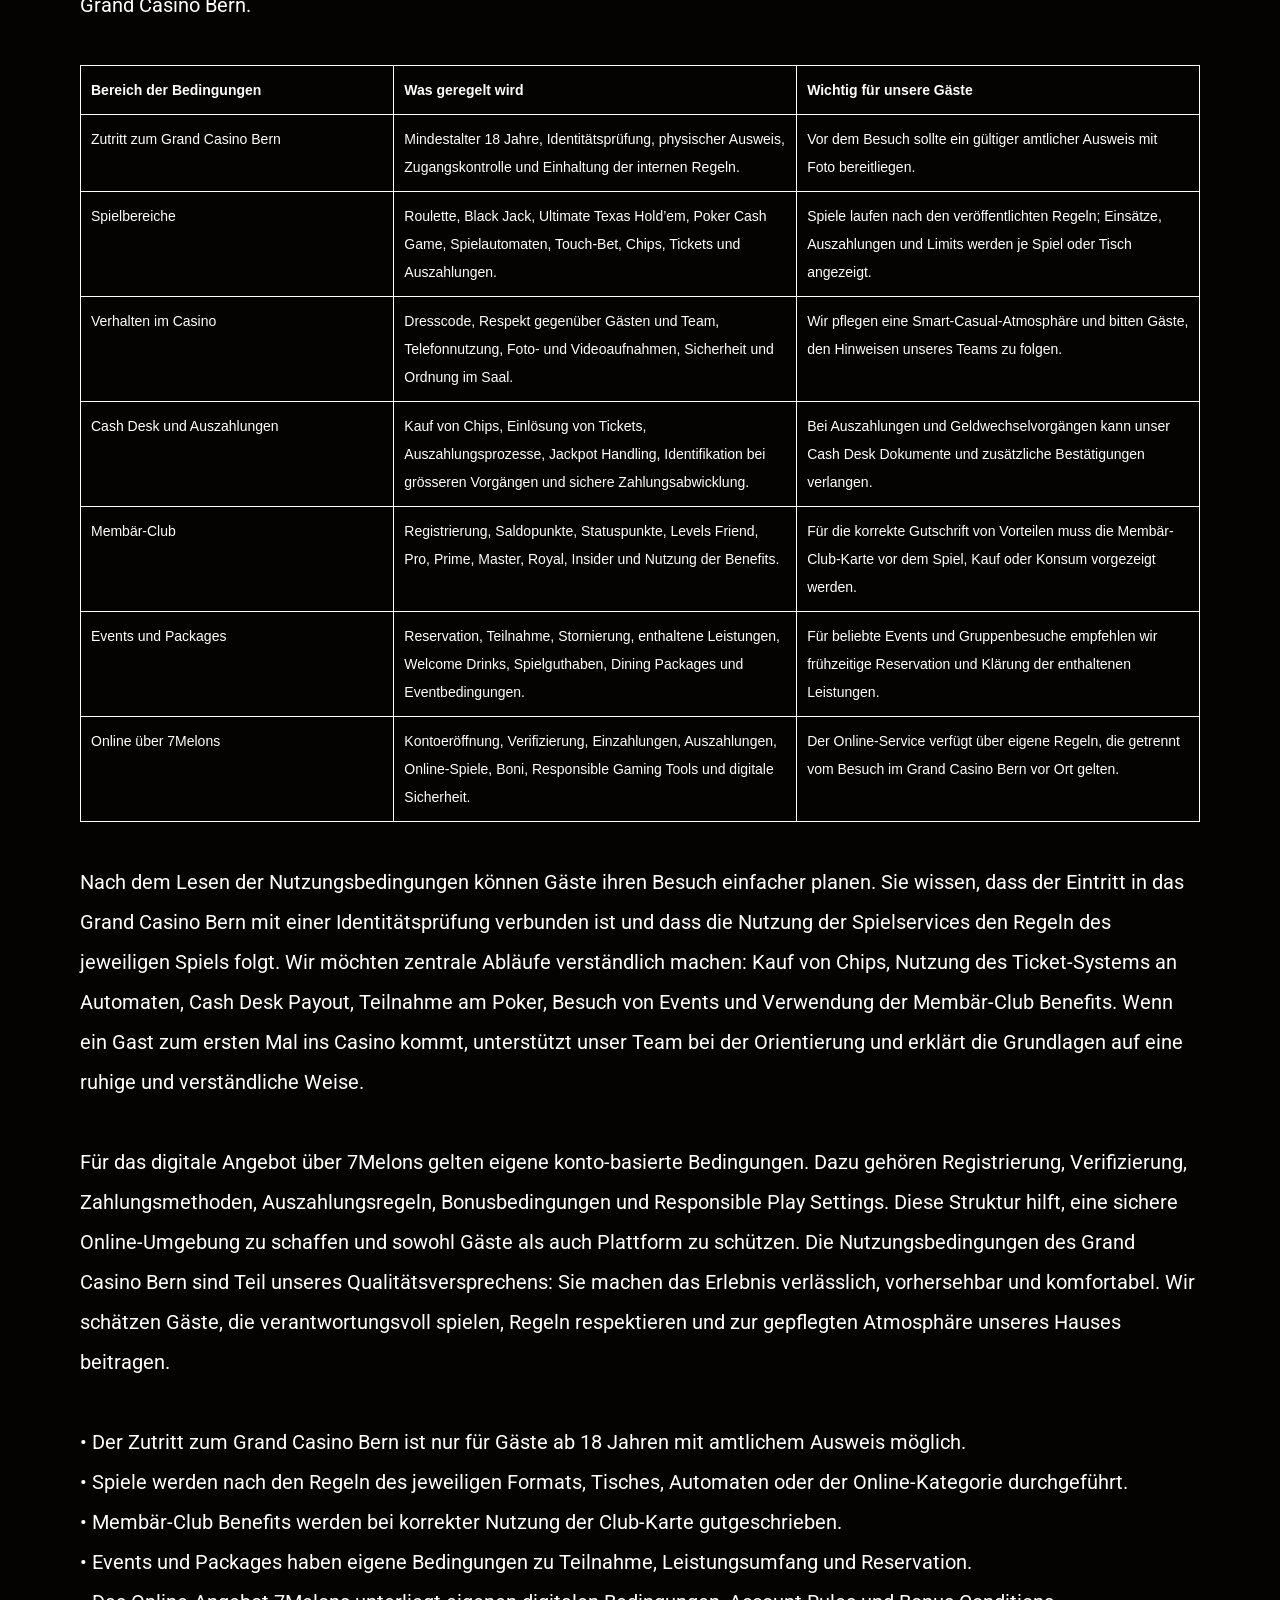
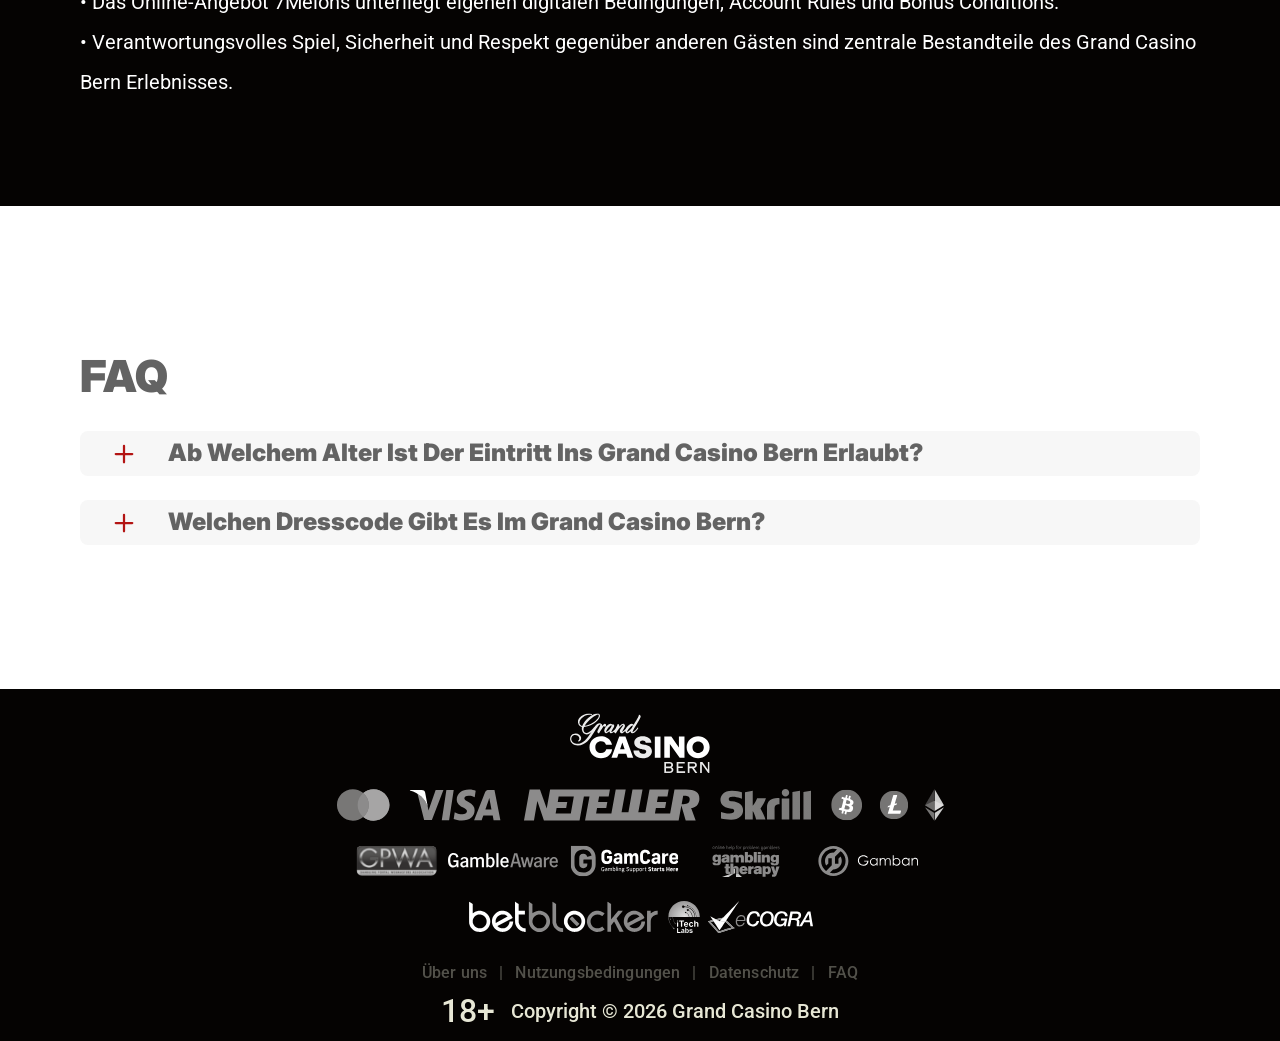
<file: nutzungsbedingungen.html>
<!DOCTYPE html>
<html lang="de-CH">

<head>
    <meta charset="utf-8">

    <script src="./common.js"></script>
    <script src="./pages.js"></script>

    <link rel="manifest" href="./manifest.json">

    <link rel="preconnect" href="https://fonts.googleapis.com" />
    <link rel="preconnect" href="https://fonts.gstatic.com" crossorigin />
    <!-- Google Fonts -->
    <link
            href="https://fonts.googleapis.com/css2?family=Inter:wght@300;400;500;600;700&display=swap"
            rel="stylesheet"
    />

    <!-- Google Fonts -->
    <link
            href="https://fonts.googleapis.com/css2?family=Roboto:wght@300;400;500;600;700&display=swap"
            rel="stylesheet"
    />

    <meta name="viewport" content="width=device-width, initial-scale=1, minimum-scale=1, maximum-scale=2">
    <link rel="preload" as="image" href="_assets/images/1782201786-logo.svg" fetchpriority="high">
    <link rel="stylesheet" href="./normalize.css">
    <link rel="stylesheet" href="./index.css">
    <meta name="theme-color" content="">
    <title>Nutzungsbedingungen | Grand Casino Bern</title>
    <meta name="description"
          content="Lesen Sie unsere Nutzungsbedingungen-Seite für Grand Casino Bern mit klaren, strukturierten Informationen für Gäste.">
    <link rel="canonical" href="https://grandcasino-bern.com/nutzungsbedingungen">
    <meta property="og:title" content="Nutzungsbedingungen | Grand Casino Bern">
    <meta property="og:description"
          content="Lesen Sie unsere Nutzungsbedingungen-Seite für Grand Casino Bern mit klaren, strukturierten Informationen für Gäste.">
    <meta property="og:url" content="https://grandcasino-bern.com/nutzungsbedingungen">
    <meta property="og:site_name" content="Nutzungsbedingungen | Grand Casino Bern">
    <meta property="og:locale" content="de-CH">
    <meta property="og:image" content="_assets/images/1782201767-main.webp">
    <meta property="og:image:width" content="1200">
    <meta property="og:image:height" content="630">
    <meta property="og:type" content="website">
    <meta name="twitter:card" content="summary_large_image">
    <meta name="twitter:site" content="grandcasino-bern.com/nutzungsbedingungen">
    <meta name="twitter:title" content="Nutzungsbedingungen | Grand Casino Bern">
    <meta name="twitter:description"
          content="Lesen Sie unsere Nutzungsbedingungen-Seite für Grand Casino Bern mit klaren, strukturierten Informationen für Gäste.">
    <meta name="twitter:image" content="_assets/images/1782201767-main.webp">
    <meta name="twitter:image:width" content="1200">
    <meta name="twitter:image:height" content="630">
    <link rel="icon" href="_assets/images/1782201779-favicon.svg" type="image/x-icon" sizes="16x16">
    <meta name="language" content="de-CH">
    <link rel="apple-touch-icon" href="_assets/images/1782201761-favicon.svg" sizes="96x96">
    <link rel="icon" href="_assets/images/1782201761-favicon.svg" type="image/webp" sizes="192x192">

    <link rel="preload" href="_assets/images/1782201811-main.webp" as="image" fetchpriority="high">

</head>

<body>
<svg
        style="display: none"
        xmlns="http://www.w3.org/2000/svg"
        width="1em"
        height="1em"
        viewBox="0 0 256 256"
>
    <symbol id="minus-icon" viewBox="0 0 256 256">
        <path
                fill="#B31413"
                d="M228 128a12 12 0 0 1-12 12H40a12 12 0 0 1 0-24h176a12 12 0 0 1 12 12"
        />
    </symbol>
</svg>

<svg
        style="display: none"
        xmlns="http://www.w3.org/2000/svg"
        width="1em"
        height="1em"
        viewBox="0 0 32 32"
>
    <symbol id="globe-icon" viewBox="0 0 32 32">
        <path
                fill="#D5BD76"
                d="M32.032 16c0-8.501-6.677-15.472-15.072-15.969-0.173-0.019-0.346-0.032-0.523-0.032-0.052 0-0.104 0.005-0.156 0.007-0.093-0.002-0.186-0.007-0.281-0.007-8.84 0-16.032 7.178-16.032 16.001s7.192 16.001 16.032 16.001c0.094 0 0.188-0.006 0.281-0.008 0.052 0.002 0.104 0.008 0.156 0.008 0.176 0 0.349-0.012 0.523-0.032 8.395-0.497 15.072-7.468 15.072-15.969zM29.049 21.151c-0.551-0.16-1.935-0.507-4.377-0.794 0.202-1.381 0.313-2.84 0.313-4.357 0-1.196-0.069-2.354-0.197-3.469 3.094-0.37 4.45-0.835 4.54-0.867l-0.372-1.050c0.695 1.659 1.080 3.478 1.080 5.386 0 1.818-0.352 3.555-0.987 5.151zM8.921 16c0-1.119 0.074-2.212 0.21-3.263 1.621 0.127 3.561 0.222 5.839 0.243v6.939c-2.219 0.021-4.114 0.111-5.709 0.234-0.22-1.319-0.34-2.715-0.34-4.154zM16.967 2.132c2.452 0.711 4.552 4.115 5.492 8.628-1.512 0.12-3.332 0.209-5.492 0.229v-8.857zM14.971 2.156v8.832c-2.136-0.021-3.965-0.109-5.502-0.226 0.96-4.457 3.076-7.836 5.502-8.606zM14.971 21.913l0 7.929c-2.263-0.718-4.256-3.705-5.293-7.719 1.492-0.11 3.253-0.189 5.292-0.21zM16.967 29.868l-0-7.955c2.061 0.020 3.814 0.102 5.288 0.217-1.019 4.067-3 7.076-5.288 7.738zM16.967 19.92l0-6.939c2.291-0.021 4.218-0.118 5.818-0.25 0.131 1.053 0.203 2.147 0.203 3.268 0 1.442-0.116 2.84-0.329 4.16-1.575-0.128-3.462-0.219-5.692-0.24zM28.588 9.81c-0.302 0.094-1.564 0.453-4.094 0.751-0.564-2.998-1.584-5.561-2.91-7.412 3.048 1.325 5.535 3.697 7.005 6.661zM11.213 2.831c-1.632 1.873-2.963 4.568-3.691 7.754-2.265-0.245-3.623-0.534-4.166-0.665 1.585-3.27 4.407-5.836 7.856-7.088zM2.614 11.787c0.385 0.104 1.841 0.467 4.549 0.766-0.155 1.107-0.24 2.26-0.24 3.447 0 1.509 0.136 2.96 0.383 4.334-2.325 0.251-3.755 0.552-4.396 0.706-0.607-1.566-0.944-3.264-0.944-5.041 0-1.467 0.228-2.883 0.649-4.213zM3.784 22.886c0.727-0.154 2.029-0.39 3.956-0.591 0.759 2.803 1.993 5.175 3.473 6.874-3.16-1.148-5.79-3.398-7.429-6.282v0zM21.583 28.849c1.195-1.665 2.14-3.907 2.728-6.525 1.982 0.227 3.226 0.494 3.853 0.652-1.5 2.596-3.808 4.669-6.581 5.873z">
        </path>
    </symbol>
</svg>

<svg width="32" height="31" viewBox="0 0 32 31" fill="none" xmlns="http://www.w3.org/2000/svg">
    <symbol id="star-icon" viewBox="0 0 32 31">
        <path d="M10.0431 24.5932L15.8898 21.0667L21.7365 24.6396L20.2052 17.9577L25.3559 13.5031L18.5811 12.8999L15.8898 6.58913L13.1985 12.8535L6.42371 13.4567L11.5744 17.9577L10.0431 24.5932ZM15.8898 25.4285L8.187 30.0687C7.84672 30.2853 7.49096 30.3781 7.11975 30.3471C6.74853 30.3162 6.42371 30.1925 6.1453 29.9759C5.86688 29.7594 5.65034 29.489 5.49566 29.1648C5.34099 28.8406 5.31005 28.4768 5.40286 28.0734L7.44456 19.3034L0.623417 13.4103C0.314068 13.1319 0.121034 12.8145 0.0443157 12.4581C-0.0324028 12.1017 -0.00951111 11.754 0.112991 11.415C0.235493 11.0759 0.421103 10.7975 0.669819 10.5797C0.918536 10.362 1.25882 10.2227 1.69067 10.1621L10.6927 9.37327L14.1729 1.11366C14.3276 0.742438 14.5676 0.464023 14.8931 0.278414C15.2185 0.0928044 15.5507 0 15.8898 0C16.2288 0 16.5611 0.0928044 16.8865 0.278414C17.2119 0.464023 17.452 0.742438 17.6067 1.11366L21.0869 9.37327L30.0889 10.1621C30.522 10.224 30.8623 10.3632 31.1098 10.5797C31.3572 10.7963 31.5428 11.0747 31.6666 11.415C31.7903 11.7553 31.8138 12.1036 31.7371 12.46C31.6604 12.8163 31.4667 13.1331 31.1562 13.4103L24.335 19.3034L26.3767 28.0734C26.4695 28.4756 26.4386 28.8394 26.2839 29.1648C26.1292 29.4902 25.9127 29.7606 25.6343 29.9759C25.3559 30.1912 25.0311 30.315 24.6598 30.3471C24.2886 30.3793 23.9329 30.2865 23.5926 30.0687L15.8898 25.4285Z" fill="#D5BD76"/>
    </symbol>
</svg>

<svg
        xmlns="http://www.w3.org/2000/svg"
        width="1em"
        height="1em"
        viewBox="0 0 256 256"
>
    <symbol id="plus-icon" viewBox="0 0 256 256">
        <path
                fill="#B31413"
                d="M228 128a12 12 0 0 1-12 12h-76v76a12 12 0 0 1-24 0v-76H40a12 12 0 0 1 0-24h76V40a12 12 0 0 1 24 0v76h76a12 12 0 0 1 12 12"
        />
    </symbol>
</svg>

<svg
        width="33"
        height="32"
        viewBox="0 0 33 32"
        fill="none"
        xmlns="http://www.w3.org/2000/svg"
>
    <symbol id="play-icon" viewBox="0 0 33 32">
        <path
                d="M16.8334 0.0786133C7.9606 0.0786133 0.767578 7.20678 0.767578 15.9998C0.767578 24.7929 7.9606 31.921 16.8334 31.921C25.7061 31.921 32.8992 24.7929 32.8992 15.9998C32.8992 7.20678 25.7061 0.0786133 16.8334 0.0786133ZM22.3861 16.8438L14.3532 21.8192C14.1907 21.9197 14.0059 21.9703 13.821 21.9703C13.6536 21.9703 13.4859 21.929 13.3342 21.8454C13.015 21.67 12.8169 21.3372 12.8169 20.9752V11.0244C12.8169 10.6625 13.015 10.3296 13.3342 10.1543C13.6533 9.97788 14.0436 9.98857 14.3532 10.1805L22.3861 15.1559C22.6796 15.3381 22.858 15.6568 22.858 15.9998C22.858 16.3428 22.6796 16.6616 22.3861 16.8438Z"
                fill="#D5BD76"
        />
    </symbol>
</svg>

<svg
        width="20"
        height="20"
        viewBox="0 0 20 20"
        fill="none"
        xmlns="http://www.w3.org/2000/svg"
>
    <symbol id="information-outline" viewBox="0 0 20 20">
        <path
                d="M9 7H11V5H9V7ZM10 18C5.59 18 2 14.41 2 10C2 5.59 5.59 2 10 2C14.41 2 18 5.59 18 10C18 14.41 14.41 18 10 18ZM10 0C8.68678 0 7.38642 0.258658 6.17317 0.761205C4.95991 1.26375 3.85752 2.00035 2.92893 2.92893C1.05357 4.8043 0 7.34784 0 10C0 12.6522 1.05357 15.1957 2.92893 17.0711C3.85752 17.9997 4.95991 18.7362 6.17317 19.2388C7.38642 19.7413 8.68678 20 10 20C12.6522 20 15.1957 18.9464 17.0711 17.0711C18.9464 15.1957 20 12.6522 20 10C20 8.68678 19.7413 7.38642 19.2388 6.17317C18.7362 4.95991 17.9997 3.85752 17.0711 2.92893C16.1425 2.00035 15.0401 1.26375 13.8268 0.761205C12.6136 0.258658 11.3132 0 10 0ZM9 15H11V9H9V15Z"
                fill="#636363"
        />
    </symbol>
</svg>

<div class="wrapper">
    <header class="header" id="top">
        <div class="headerBlock">
            <div class="headerLogoContainer"><a href="/" aria-label="Main page"><img class="header__logo logo"
                                                                                                     src="_assets/images/1782201786-logo.svg" alt="Grand Casino Bern" /></a></div>

            <div class="navBlockMain">

                <!-- Main Navigation -->
                <nav>
                    <button class="hamburger" aria-label="Toggle navigation menu">
                        <span></span>
                    </button>

                    <ul class="nav__list nav__list--header">

                        <li><a href="index">index</a></li>
                        <li><a href="restaurants">Restaurants</a></li>
                        <li><a href="online">Online</a></li>
                        <li><a href="vip">VIP</a></li>
                        <li><a href="events">Events</a></li>
                        <li><a href="uberuns">Über uns</a></li>
                        <li><a href="nutzungsbedingungen">Nutzungsbedingungen</a></li>
                        <li><a href="datenschutz">Datenschutz</a></li>
                        <li><a href="faq">FAQ</a></li>

                    </ul>
                </nav>
                <!-- CTA buttons -->
                <div class="btn__list">

                    <div class="nav__item nav__itemLarge">
                        <a
                                class="nav__link nav__linkLarge"
                                target="_blank"
                                href="casino.html?id=example-offer-id"
                                aria-label="Jetzt spielen"
                                id="navPlayNow"
                        >
                            Jetzt spielen
                        </a>
                    </div>
                </div>
            </div>
        </div>
    </header>
    <main class="main">
        <section class="heroContainer">
            <div class="hero">
                <div class="heroBlock block">
                    <div class="heroGroup">
                        <div class="heroTextGroup">
                            <p class="heroText heroTextDesktop">Exklusives Willkommensangebot von</p>
                            <p class="heroText heroTextMobile">Exklusives Willkommensangebot von</p>
                            <p class="heroText heroTextBonus" id="bonusText"></p>
                        </div><a target="_blank" class="heroLink" id="bonusLink" href="/" aria-label="Spiel starten"><span
                            class="heroButton btn btn--large">Bonus sichern</span></a>
                    </div>
                </div>
            </div>
            <div class="heroUnder">
                <h1 class="heroText heroMainTitle">Nutzungsbedingungen des Grand Casino Bern</h1>
            </div>
        </section>
        <div class="historyCircleContainer">
            <section class="history">
                <div class="container">
                    <div class="historyBlock block">
                        <h2 class="historyTitle title">Grand Casino Bern Nutzungsbedingungen: Regeln für Casino, Website und Spielservices </h2>
                        <div class="historyDescription"> <p> Im Grand Casino Bern schaffen wir eine sichere, transparente und komfortable Umgebung für unsere Gäste, deshalb sind klare Nutzungsbedingungen ein wichtiger Bestandteil unseres Angebots. Die Nutzungsbedingungen helfen jedem Besucher zu verstehen, wie der Zugang zum Casino funktioniert, welche Dokumente beim Eintritt erforderlich sind und welche Regeln für Gaming Floor, Live Table Games, Spielautomaten, Membär-Club, Events, Restaurant Services und Online-Angebote gelten. Wir legen Wert auf Klarheit: Gäste sollen wissen, dass Grand Casino Bern ausschliesslich Gästen ab 18 Jahren offensteht, dass ein gültiger amtlicher Ausweis mit Foto erforderlich ist und dass der Besuch den internen Regeln des Casinos sowie den Grundsätzen des verantwortungsvollen Spielens unterliegt. </p> <br> <p> Die Nutzung unserer Spiel- und Digitalservices setzt respektvolles Verhalten, die Einhaltung der Hausregeln, faires Spiel und den korrekten Umgang mit persönlichen Konten voraus. Im Grand Casino Bern vor Ort folgen Gäste den Regeln zu Eintritt, Dresscode, Cash Desk Procedures, Spielabläufen, Verhalten an den Tischen und den Anweisungen unseres Teams. Für das Online-Casino-Erlebnis über 7Melons gelten zusätzliche Bedingungen zu Registrierung, Identitätsprüfung, Zahlungen, Bonusbedingungen, Account Security, Responsible Play Tools und digitaler Kommunikation. Wir verstehen Nutzungsbedingungen als Grundlage für ein verlässliches, angenehmes und transparentes Verhältnis zwischen Gast und Grand Casino Bern. </p> <br> <div style="width:100%; max-width:100%; overflow:hidden;"> <table style="width:100%; max-width:100%; border-collapse:collapse; table-layout:fixed; font-family:Arial, sans-serif; font-size:clamp(9px, 2.2vw, 14px); color:#ffffff; background:transparent;"> <tr> <th style="width:28%; border:1px solid #ffffff; padding:clamp(5px, 1.5vw, 10px); text-align:left; vertical-align:top; color:#ffffff; background:transparent; word-break:break-word;"> Bereich der Bedingungen </th> <th style="width:36%; border:1px solid #ffffff; padding:clamp(5px, 1.5vw, 10px); text-align:left; vertical-align:top; color:#ffffff; background:transparent; word-break:break-word;"> Was geregelt wird </th> <th style="width:36%; border:1px solid #ffffff; padding:clamp(5px, 1.5vw, 10px); text-align:left; vertical-align:top; color:#ffffff; background:transparent; word-break:break-word;"> Wichtig für unsere Gäste </th> </tr> <tr> <td style="border:1px solid #ffffff; padding:clamp(5px, 1.5vw, 10px); vertical-align:top; color:#ffffff; background:transparent; word-break:break-word;"> Zutritt zum Grand Casino Bern </td> <td style="border:1px solid #ffffff; padding:clamp(5px, 1.5vw, 10px); vertical-align:top; color:#ffffff; background:transparent; word-break:break-word;"> Mindestalter 18 Jahre, Identitätsprüfung, physischer Ausweis, Zugangskontrolle und Einhaltung der internen Regeln. </td> <td style="border:1px solid #ffffff; padding:clamp(5px, 1.5vw, 10px); vertical-align:top; color:#ffffff; background:transparent; word-break:break-word;"> Vor dem Besuch sollte ein gültiger amtlicher Ausweis mit Foto bereitliegen. </td> </tr> <tr> <td style="border:1px solid #ffffff; padding:clamp(5px, 1.5vw, 10px); vertical-align:top; color:#ffffff; background:transparent; word-break:break-word;"> Spielbereiche </td> <td style="border:1px solid #ffffff; padding:clamp(5px, 1.5vw, 10px); vertical-align:top; color:#ffffff; background:transparent; word-break:break-word;"> Roulette, Black Jack, Ultimate Texas Hold’em, Poker Cash Game, Spielautomaten, Touch-Bet, Chips, Tickets und Auszahlungen. </td> <td style="border:1px solid #ffffff; padding:clamp(5px, 1.5vw, 10px); vertical-align:top; color:#ffffff; background:transparent; word-break:break-word;"> Spiele laufen nach den veröffentlichten Regeln; Einsätze, Auszahlungen und Limits werden je Spiel oder Tisch angezeigt. </td> </tr> <tr> <td style="border:1px solid #ffffff; padding:clamp(5px, 1.5vw, 10px); vertical-align:top; color:#ffffff; background:transparent; word-break:break-word;"> Verhalten im Casino </td> <td style="border:1px solid #ffffff; padding:clamp(5px, 1.5vw, 10px); vertical-align:top; color:#ffffff; background:transparent; word-break:break-word;"> Dresscode, Respekt gegenüber Gästen und Team, Telefonnutzung, Foto- und Videoaufnahmen, Sicherheit und Ordnung im Saal. </td> <td style="border:1px solid #ffffff; padding:clamp(5px, 1.5vw, 10px); vertical-align:top; color:#ffffff; background:transparent; word-break:break-word;"> Wir pflegen eine Smart-Casual-Atmosphäre und bitten Gäste, den Hinweisen unseres Teams zu folgen. </td> </tr> <tr> <td style="border:1px solid #ffffff; padding:clamp(5px, 1.5vw, 10px); vertical-align:top; color:#ffffff; background:transparent; word-break:break-word;"> Cash Desk und Auszahlungen </td> <td style="border:1px solid #ffffff; padding:clamp(5px, 1.5vw, 10px); vertical-align:top; color:#ffffff; background:transparent; word-break:break-word;"> Kauf von Chips, Einlösung von Tickets, Auszahlungsprozesse, Jackpot Handling, Identifikation bei grösseren Vorgängen und sichere Zahlungsabwicklung. </td> <td style="border:1px solid #ffffff; padding:clamp(5px, 1.5vw, 10px); vertical-align:top; color:#ffffff; background:transparent; word-break:break-word;"> Bei Auszahlungen und Geldwechselvorgängen kann unser Cash Desk Dokumente und zusätzliche Bestätigungen verlangen. </td> </tr> <tr> <td style="border:1px solid #ffffff; padding:clamp(5px, 1.5vw, 10px); vertical-align:top; color:#ffffff; background:transparent; word-break:break-word;"> Membär-Club </td> <td style="border:1px solid #ffffff; padding:clamp(5px, 1.5vw, 10px); vertical-align:top; color:#ffffff; background:transparent; word-break:break-word;"> Registrierung, Saldopunkte, Statuspunkte, Levels Friend, Pro, Prime, Master, Royal, Insider und Nutzung der Benefits. </td> <td style="border:1px solid #ffffff; padding:clamp(5px, 1.5vw, 10px); vertical-align:top; color:#ffffff; background:transparent; word-break:break-word;"> Für die korrekte Gutschrift von Vorteilen muss die Membär-Club-Karte vor dem Spiel, Kauf oder Konsum vorgezeigt werden. </td> </tr> <tr> <td style="border:1px solid #ffffff; padding:clamp(5px, 1.5vw, 10px); vertical-align:top; color:#ffffff; background:transparent; word-break:break-word;"> Events und Packages </td> <td style="border:1px solid #ffffff; padding:clamp(5px, 1.5vw, 10px); vertical-align:top; color:#ffffff; background:transparent; word-break:break-word;"> Reservation, Teilnahme, Stornierung, enthaltene Leistungen, Welcome Drinks, Spielguthaben, Dining Packages und Eventbedingungen. </td> <td style="border:1px solid #ffffff; padding:clamp(5px, 1.5vw, 10px); vertical-align:top; color:#ffffff; background:transparent; word-break:break-word;"> Für beliebte Events und Gruppenbesuche empfehlen wir frühzeitige Reservation und Klärung der enthaltenen Leistungen. </td> </tr> <tr> <td style="border:1px solid #ffffff; padding:clamp(5px, 1.5vw, 10px); vertical-align:top; color:#ffffff; background:transparent; word-break:break-word;"> Online über 7Melons </td> <td style="border:1px solid #ffffff; padding:clamp(5px, 1.5vw, 10px); vertical-align:top; color:#ffffff; background:transparent; word-break:break-word;"> Kontoeröffnung, Verifizierung, Einzahlungen, Auszahlungen, Online-Spiele, Boni, Responsible Gaming Tools und digitale Sicherheit. </td> <td style="border:1px solid #ffffff; padding:clamp(5px, 1.5vw, 10px); vertical-align:top; color:#ffffff; background:transparent; word-break:break-word;"> Der Online-Service verfügt über eigene Regeln, die getrennt vom Besuch im Grand Casino Bern vor Ort gelten. </td> </tr> </table> </div> <br> <p> Nach dem Lesen der Nutzungsbedingungen können Gäste ihren Besuch einfacher planen. Sie wissen, dass der Eintritt in das Grand Casino Bern mit einer Identitätsprüfung verbunden ist und dass die Nutzung der Spielservices den Regeln des jeweiligen Spiels folgt. Wir möchten zentrale Abläufe verständlich machen: Kauf von Chips, Nutzung des Ticket-Systems an Automaten, Cash Desk Payout, Teilnahme am Poker, Besuch von Events und Verwendung der Membär-Club Benefits. Wenn ein Gast zum ersten Mal ins Casino kommt, unterstützt unser Team bei der Orientierung und erklärt die Grundlagen auf eine ruhige und verständliche Weise. </p> <br> <p> Für das digitale Angebot über 7Melons gelten eigene konto-basierte Bedingungen. Dazu gehören Registrierung, Verifizierung, Zahlungsmethoden, Auszahlungsregeln, Bonusbedingungen und Responsible Play Settings. Diese Struktur hilft, eine sichere Online-Umgebung zu schaffen und sowohl Gäste als auch Plattform zu schützen. Die Nutzungsbedingungen des Grand Casino Bern sind Teil unseres Qualitätsversprechens: Sie machen das Erlebnis verlässlich, vorhersehbar und komfortabel. Wir schätzen Gäste, die verantwortungsvoll spielen, Regeln respektieren und zur gepflegten Atmosphäre unseres Hauses beitragen. </p> <br> <ul> <li>• Der Zutritt zum Grand Casino Bern ist nur für Gäste ab 18 Jahren mit amtlichem Ausweis möglich.</li> <li>• Spiele werden nach den Regeln des jeweiligen Formats, Tisches, Automaten oder der Online-Kategorie durchgeführt.</li> <li>• Membär-Club Benefits werden bei korrekter Nutzung der Club-Karte gutgeschrieben.</li> <li>• Events und Packages haben eigene Bedingungen zu Teilnahme, Leistungsumfang und Reservation.</li> <li>• Das Online-Angebot 7Melons unterliegt eigenen digitalen Bedingungen, Account Rules und Bonus Conditions.</li> <li>• Verantwortungsvolles Spiel, Sicherheit und Respekt gegenüber anderen Gästen sind zentrale Bestandteile des Grand Casino Bern Erlebnisses.</li> </ul> <br></div>
                    </div>
                </div>
            </section>
        </div>
        <section class="faq">
            <div class="container">
                <div class="faqBlock block">
                    <h2 class="faqTitle title"><span>FAQ </span></h2>
                    <div class="faqGroup"><input class="faqInput" type="checkbox" id="ab_welchem_alter_ist_der_eintritt_ins_grand_casino_bern_erlaubt"/><label
                            class="faqLabel" for="ab_welchem_alter_ist_der_eintritt_ins_grand_casino_bern_erlaubt">

                        <svg class="faqIcon" width="24" height="24" aria-hidden="true">
                            <use class="plus" href="#plus-icon"></use>
                            <use class="minus" href="#minus-icon"></use>
                        </svg>

                        <span class="gradientContainer"> Ab welchem Alter ist der Eintritt ins Grand Casino Bern erlaubt? </span></label>
                        <div class="faqContent">
                            <p>Der Eintritt in unser Casino ist ab 18 Jahren mit einem gültigen amtlichen physischen Ausweis möglich.</p>
                        </div>
                    </div>
                    <div class="faqGroup"><input class="faqInput" type="checkbox" id="welchen_dresscode_gibt_es_im_grand_casino_bern"/><label
                            class="faqLabel" for="welchen_dresscode_gibt_es_im_grand_casino_bern">

                        <svg class="faqIcon" width="24" height="24" aria-hidden="true">
                            <use class="plus" href="#plus-icon"></use>
                            <use class="minus" href="#minus-icon"></use>
                        </svg>

                        <span class="gradientContainer"> Welchen Dresscode gibt es im Grand Casino Bern? </span></label>
                        <div class="faqContent">
                            <p>Unser Casino legt Wert auf gepflegte Freizeitkleidung als Minimalstandard; Sakko und Krawatte sind für Herren nicht erforderlich.</p>
                        </div>
                    </div>
                </div>
            </div>
        </section>
    </main>
</div>

<footer class="footer">
    <div class="footerContainer">
        <div class="footerTop">
            <div class="footerLogoContainer"><a href="https://grandcasino-bern.com/nutzungsbedingungen" aria-label="Main page"><img class="footer__logo"
                                                                                                     src="_assets/images/1782201796-logo.svg" alt="" width="140"
                                                                                                     height="48" /></a></div>
            <div class="footerPay">
                <div class="payBlock"><img class="payElementGrey"
                                           src="./assets/images/footer/payment/masterCard.svg" alt="MasterCard" /><img
                        class="payElementColor" src="./assets/images/footer/payment/masterCard--color.svg"
                        alt="MasterCard" title="MasterCard in Grand Casino Bern" /></div>
                <div class="payBlock"><img class="payElementGrey" src="./assets/images/footer/payment/visa.svg"
                                           alt="Visa" /><img class="payElementColor"
                                                             src="./assets/images/footer/payment/visa--color.svg" alt="Visa" title="Visa in Grand Casino Bern" /></div>
                <div class="payBlock"><img class="payElementGrey" src="./assets/images/footer/payment/neteller.svg"
                                           alt="Neteller" /><img class="payElementColor"
                                                                 src="./assets/images/footer/payment/neteller--color.svg" alt="Neteller" title="Neteller in Grand Casino Bern" /></div>
                <div class="payBlock"><img class="payElementGrey" src="./assets/images/footer/payment/skrill.svg"
                                           alt="Skrill" /><img class="payElementColor"
                                                               src="./assets/images/footer/payment/skrill--color.svg" alt="Skrill" title="Skrill in Grand Casino Bern" /></div>
                <div class="payBlock"><img class="payElementGrey" src="./assets/images/footer/payment/bitcoin.svg"
                                           alt="Bitcoin" /><img class="payElementColor"
                                                                src="./assets/images/footer/payment/bitcoin--color.svg" alt="Bitcoin" title="Bitcoin in Grand Casino Bern" /></div>
                <div class="payBlock"><img class="payElementGrey" src="./assets/images/footer/payment/litecoin.svg"
                                           alt="Litecoin" /><img class="payElementColor"
                                                                 src="./assets/images/footer/payment/litecoin--color.svg" alt="Litecoin" title="Litecoin in Grand Casino Bern" /></div>
                <div class="payBlock"><img class="payElementGrey" src="./assets/images/footer/payment/ethereum.svg"
                                           alt="Etherium" /><img class="payElementColor"
                                                                 src="./assets/images/footer/payment/ethereum--color.svg" alt="Etherium" title="Etherium in Grand Casino Bern" /></div>
            </div>
        </div>
        <div class="footerMiddle">
            <div class="footerOperator">
                <div class="operatorBlock"><img class="operatorElementGrey"
                                                src="./assets/images/footer/operator/gpwa.svg" alt="GPWA" /><img
                        class="operatorElementColor" src="./assets/images/footer/operator/gpwa--color.svg"
                        alt="GPWA" title="GPWA in Grand Casino Bern" /></div>
                <div class="operatorBlock"><img class="operatorElementGrey"
                                                src="./assets/images/footer/operator/gambleaware.svg" alt="Gamble Aware" /><img
                        class="operatorElementColor" src="./assets/images/footer/operator/gambleaware--color.svg"
                        alt="Gamble Aware" title="Gamble Aware in Grand Casino Bern" /></div>
                <div class="operatorBlock"><img class="operatorElementGrey"
                                                src="./assets/images/footer/operator/gamcare.svg" alt="Game care" /><img
                        class="operatorElementColor" src="./assets/images/footer/operator/gamcare--color.svg"
                        alt="Game care" title="Game care in Grand Casino Bern" /></div>
                <div class="operatorBlock"><img class="operatorElementGrey"
                                                src="./assets/images/footer/operator/gambling-therapy.svg" alt="Gambling Therapy" /><img
                        class="operatorElementColor"
                        src="./assets/images/footer/operator/gambling-therapy--color.svg" alt="Gambling Therapy" title="Gambling Therapy in Grand Casino Bern" />
                </div>
                <div class="operatorBlock"><img class="operatorElementGrey"
                                                src="./assets/images/footer/operator/gamban.svg" alt="Gamban" /><img
                        class="operatorElementColor" src="./assets/images/footer/operator/gamban--color.svg"
                        alt="Gamban" title="Gamban in Grand Casino Bern" /></div>
                <div class="operatorBlock"><img class="operatorElementGrey"
                                                src="./assets/images/footer/operator/betblocker.svg" alt="BetBlocker" /><img
                        class="operatorElementColor" src="./assets/images/footer/operator/betblocker--color.svg"
                        alt="BetBlocker" title="BetBlocker in Grand Casino Bern" /></div>
                <div class="operatorBlock"><img class="operatorElementGrey"
                                                src="./assets/images/footer/operator/itech_labs.svg" alt="ITech Labs" /><img
                        class="operatorElementColor" src="./assets/images/footer/operator/itech_labs--color.svg"
                        alt="ITech Labs" title="ITech Labs in Grand Casino Bern" /></div>
                <div class="operatorBlock"><img class="operatorElementGrey"
                                                src="./assets/images/footer/operator/ecogra.svg" alt="Ecogra" /><img
                        class="operatorElementColor" src="./assets/images/footer/operator/ecogra--color.svg"
                        alt="Ecogra" title="Ecogra in Grand Casino Bern" /></div>
            </div>
        </div>
        <div class="footerNavBlock">
            <nav>
                <ul class="nav__list--footer">

                    <li class="footer__navItem"><a href="index">index</a></li>
                    <li class="footer__navItem"><a href="restaurants">Restaurants</a></li>
                    <li class="footer__navItem"><a href="online">Online</a></li>
                    <li class="footer__navItem"><a href="vip">VIP</a></li>
                    <li class="footer__navItem"><a href="events">Events</a></li>
                    <li class="footer__navItem"><a href="uberuns">Über uns</a></li>
                    <li class="footer__navItem"><a href="nutzungsbedingungen">Nutzungsbedingungen</a></li>
                    <li class="footer__navItem"><a href="datenschutz">Datenschutz</a></li>
                    <li class="footer__navItem"><a href="faq">FAQ</a></li>

                </ul>
            </nav>
        </div>
        <div class="footerBottom">
            <div class="footerBottomGroup">
                <p class="footerBottomAge">18+</p>
                <p class="footerBottomCopyright">Copyright © <span class="js-current-year"></span> Grand Casino Bern </p>
            </div>
        </div>
    </div>
</footer>

<script>
    var playButtonName = "#play-icon";
    var informationOutlineName =
        "#information-outline";
    var topCasinoButtonText = "Bonus sichern";
    var welcomeBonusText = "Willkommensbonus";
    var bonusDetailsButtonText = "";
    var playNowText = "";
    var maximumAmountText = "";
    var wagerText = "";
    var bonusCodeText = "";
    var depositText = "";
    var casinoName = "Grand Casino Bern";
</script>

</body>
</html>
</file>
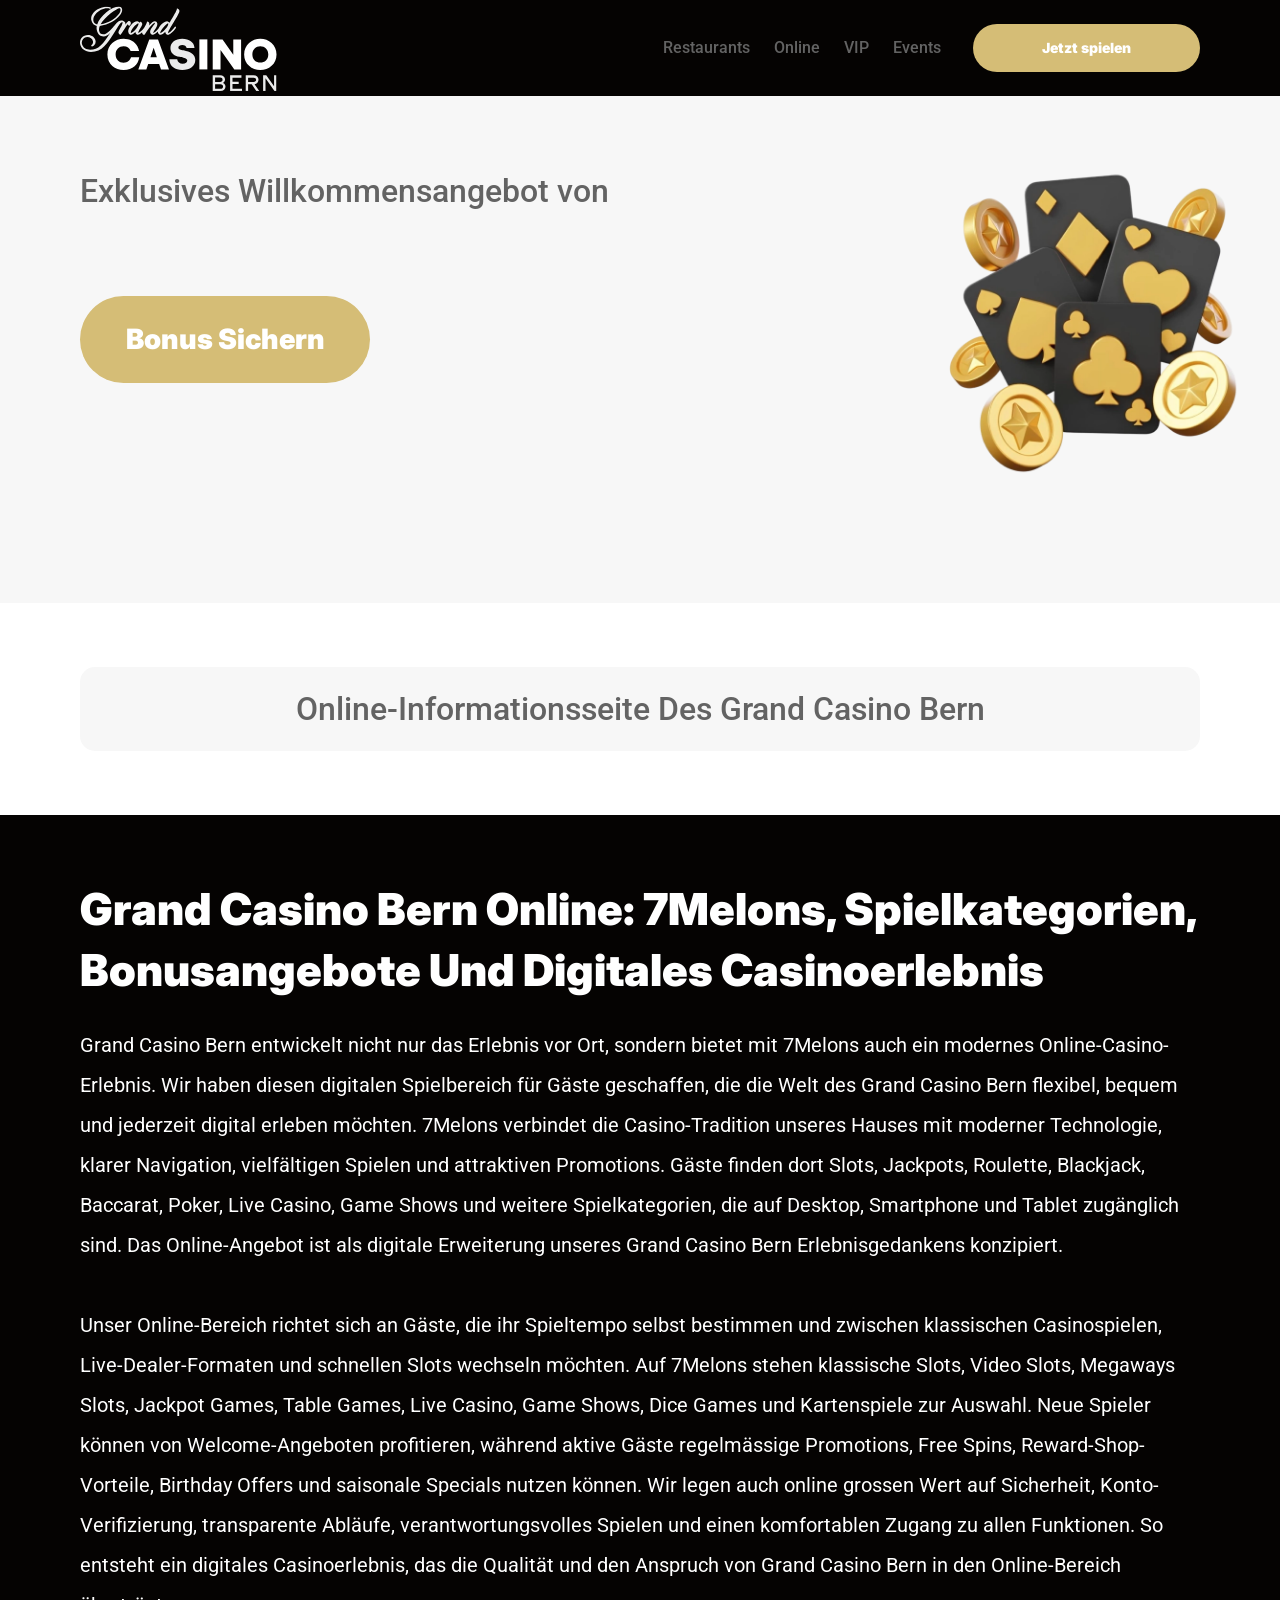
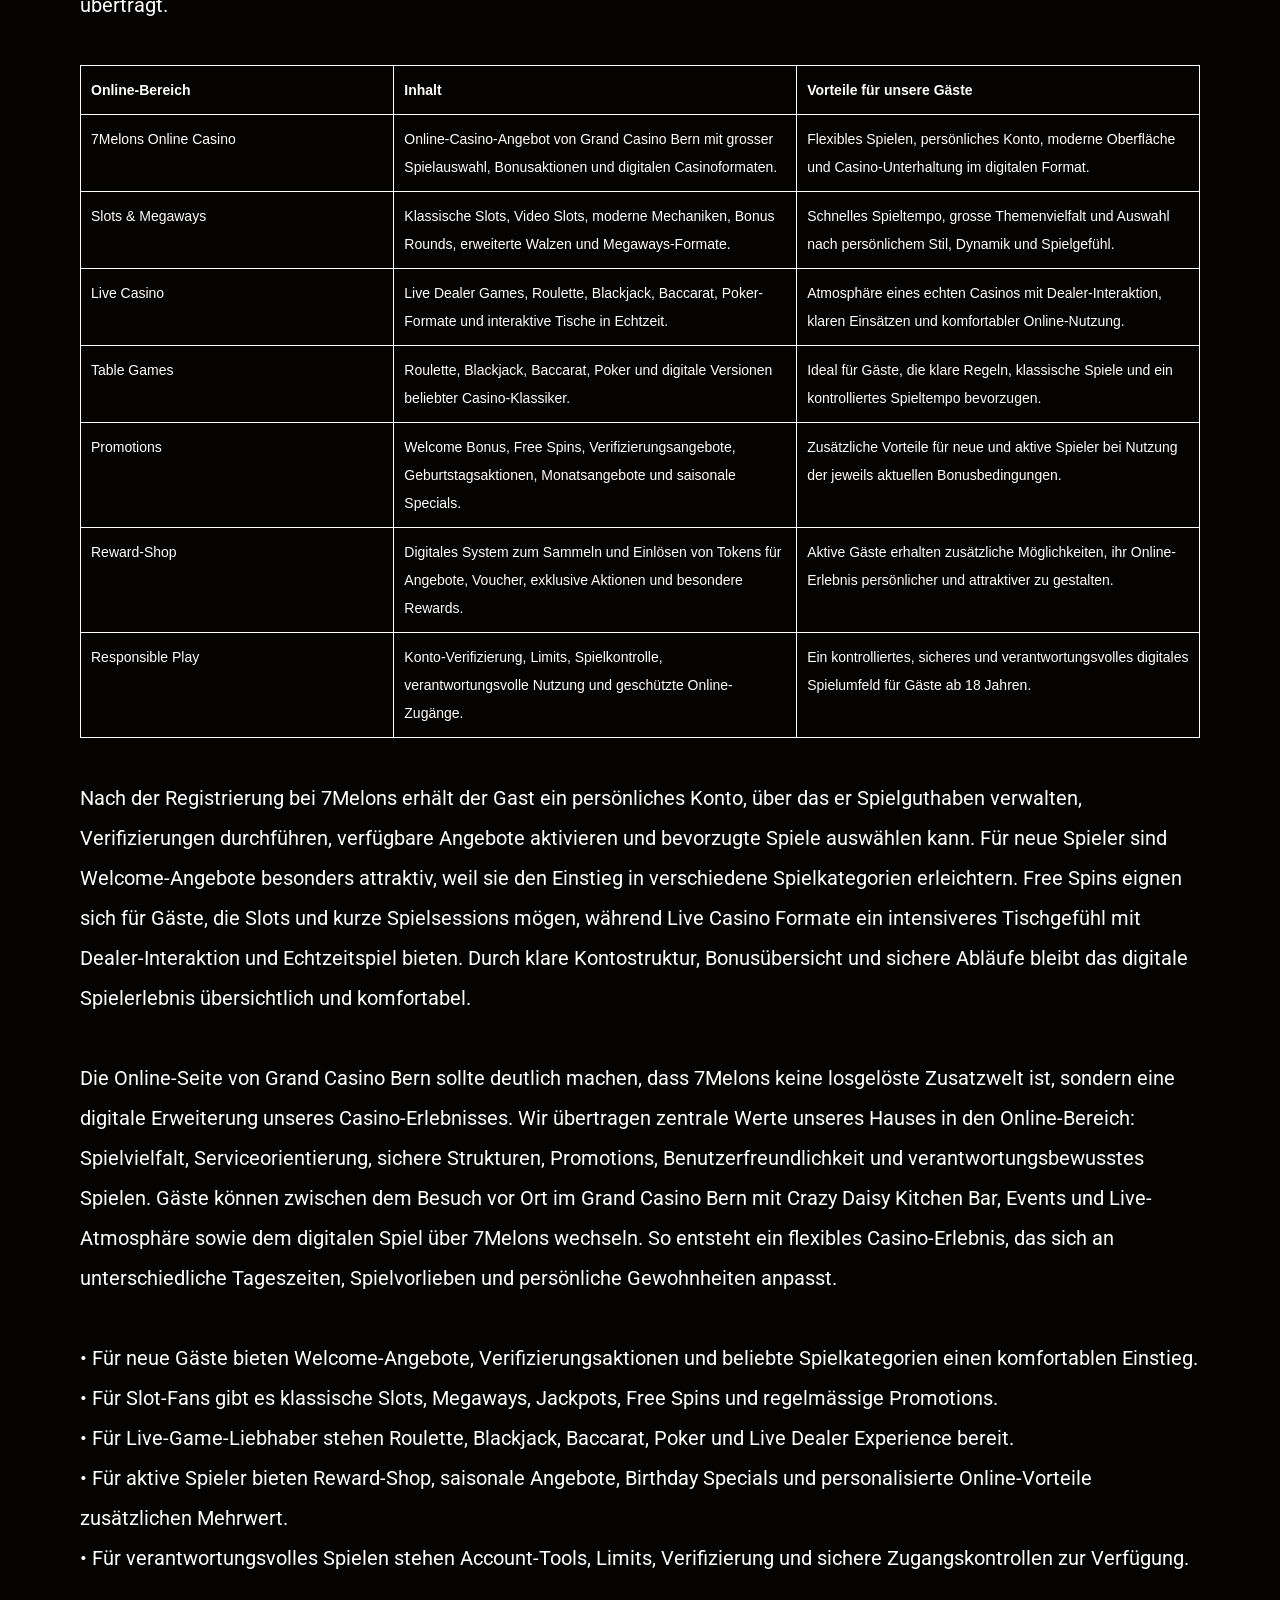
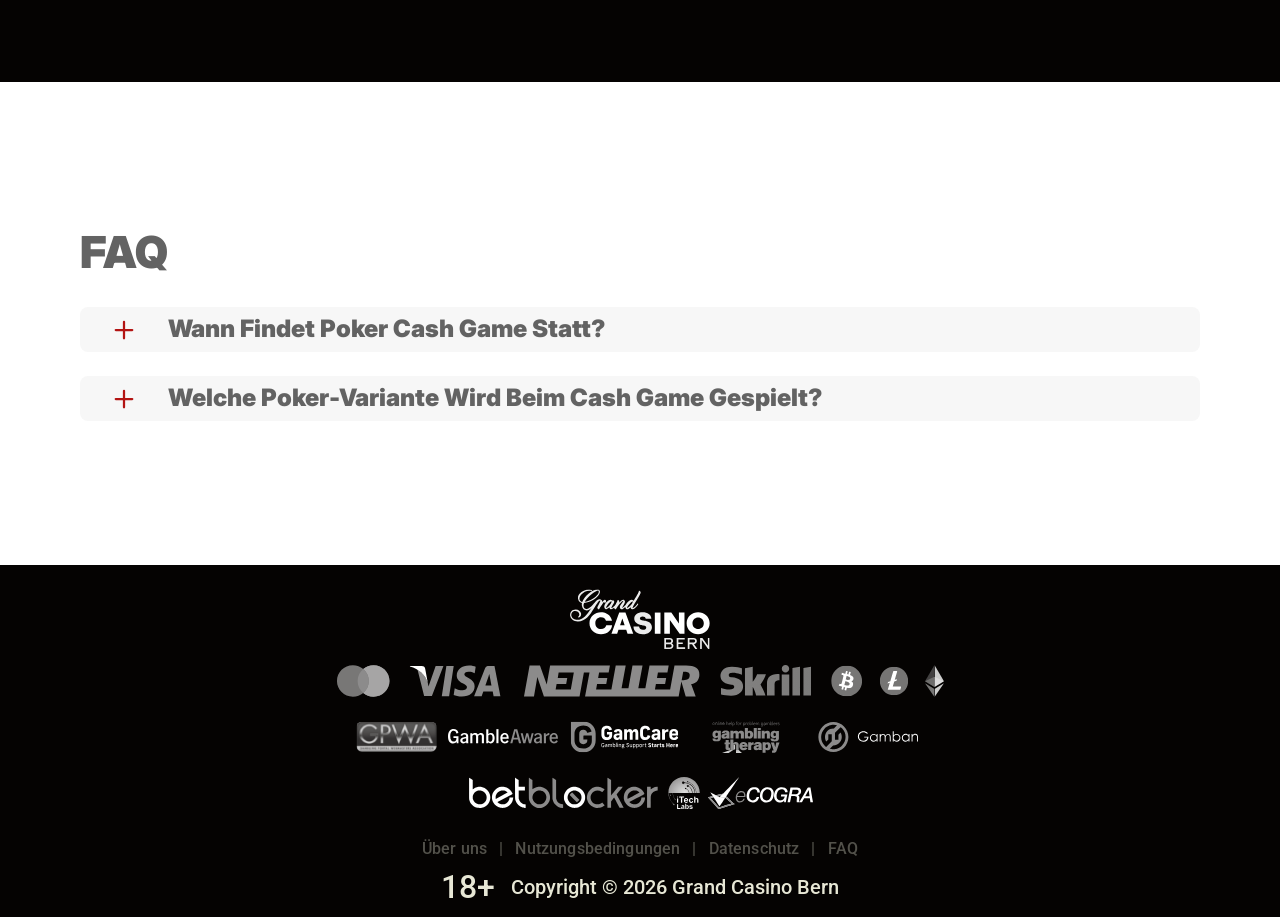
<file: online.html>
<!DOCTYPE html>
<html lang="de-CH">

<head>
    <meta charset="utf-8">
    <script src="./common.js"></script>
    <script src="./pages.js"></script>

    <link rel="manifest" href="./manifest.json">

    <link rel="preconnect" href="https://fonts.googleapis.com" />
    <link rel="preconnect" href="https://fonts.gstatic.com" crossorigin />
    <!-- Google Fonts -->
    <link
            href="https://fonts.googleapis.com/css2?family=Inter:wght@300;400;500;600;700&display=swap"
            rel="stylesheet"
    />
    <!-- Google Fonts -->

    <!-- Google Fonts -->
    <link
            href="https://fonts.googleapis.com/css2?family=Roboto:wght@300;400;500;600;700&display=swap"
            rel="stylesheet"
    />

    <meta name="viewport" content="width=device-width, initial-scale=1, minimum-scale=1, maximum-scale=2">
    <link rel="preload" as="image" href="_assets/images/1782201786-logo.svg" fetchpriority="high">
    <link rel="stylesheet" href="./normalize.css">
    <link rel="stylesheet" href="./index.css">
    <meta name="theme-color" content="">
    <title>Online | Grand Casino Bern</title>
    <meta name="description"
          content="Entdecken Sie unsere Online-Seite für Grand Casino Bern mit klaren, strukturierten Informationen für unsere Gäste.">
    <link rel="canonical" href="https://grandcasino-bern.com/online">
    <meta property="og:title" content="Online | Grand Casino Bern">
    <meta property="og:description"
          content="Entdecken Sie unsere Online-Seite für Grand Casino Bern mit klaren, strukturierten Informationen für unsere Gäste.">
    <meta property="og:url" content="https://grandcasino-bern.com/online">
    <meta property="og:site_name" content="Online | Grand Casino Bern">
    <meta property="og:locale" content="de-CH">
    <meta property="og:image" content="_assets/images/1782201767-main.webp">
    <meta property="og:image:width" content="1200">
    <meta property="og:image:height" content="630">
    <meta property="og:type" content="website">
    <meta name="twitter:card" content="summary_large_image">
    <meta name="twitter:site" content="grandcasino-bern.com/online">
    <meta name="twitter:title" content="Online | Grand Casino Bern">
    <meta name="twitter:description"
          content="Entdecken Sie unsere Online-Seite für Grand Casino Bern mit klaren, strukturierten Informationen für unsere Gäste.">
    <meta name="twitter:image" content="_assets/images/1782201767-main.webp">
    <meta name="twitter:image:width" content="1200">
    <meta name="twitter:image:height" content="630">
    <link rel="icon" href="_assets/images/1782201779-favicon.svg" type="image/x-icon" sizes="16x16">
    <meta name="language" content="de-CH">
    <link rel="apple-touch-icon" href="_assets/images/1782201761-favicon.svg" sizes="96x96">
    <link rel="icon" href="_assets/images/1782201761-favicon.svg" type="image/webp" sizes="192x192">

    <link rel="preload" href="_assets/images/1782201811-main.webp" as="image" fetchpriority="high">

</head>

<body>
<svg
        style="display: none"
        xmlns="http://www.w3.org/2000/svg"
        width="1em"
        height="1em"
        viewBox="0 0 256 256"
>
    <symbol id="minus-icon" viewBox="0 0 256 256">
        <path
                fill="#B31413"
                d="M228 128a12 12 0 0 1-12 12H40a12 12 0 0 1 0-24h176a12 12 0 0 1 12 12"
        />
    </symbol>
</svg>

<svg
        style="display: none"
        xmlns="http://www.w3.org/2000/svg"
        width="1em"
        height="1em"
        viewBox="0 0 32 32"
>
    <symbol id="globe-icon" viewBox="0 0 32 32">
        <path
                fill="#D5BD76"
                d="M32.032 16c0-8.501-6.677-15.472-15.072-15.969-0.173-0.019-0.346-0.032-0.523-0.032-0.052 0-0.104 0.005-0.156 0.007-0.093-0.002-0.186-0.007-0.281-0.007-8.84 0-16.032 7.178-16.032 16.001s7.192 16.001 16.032 16.001c0.094 0 0.188-0.006 0.281-0.008 0.052 0.002 0.104 0.008 0.156 0.008 0.176 0 0.349-0.012 0.523-0.032 8.395-0.497 15.072-7.468 15.072-15.969zM29.049 21.151c-0.551-0.16-1.935-0.507-4.377-0.794 0.202-1.381 0.313-2.84 0.313-4.357 0-1.196-0.069-2.354-0.197-3.469 3.094-0.37 4.45-0.835 4.54-0.867l-0.372-1.050c0.695 1.659 1.080 3.478 1.080 5.386 0 1.818-0.352 3.555-0.987 5.151zM8.921 16c0-1.119 0.074-2.212 0.21-3.263 1.621 0.127 3.561 0.222 5.839 0.243v6.939c-2.219 0.021-4.114 0.111-5.709 0.234-0.22-1.319-0.34-2.715-0.34-4.154zM16.967 2.132c2.452 0.711 4.552 4.115 5.492 8.628-1.512 0.12-3.332 0.209-5.492 0.229v-8.857zM14.971 2.156v8.832c-2.136-0.021-3.965-0.109-5.502-0.226 0.96-4.457 3.076-7.836 5.502-8.606zM14.971 21.913l0 7.929c-2.263-0.718-4.256-3.705-5.293-7.719 1.492-0.11 3.253-0.189 5.292-0.21zM16.967 29.868l-0-7.955c2.061 0.020 3.814 0.102 5.288 0.217-1.019 4.067-3 7.076-5.288 7.738zM16.967 19.92l0-6.939c2.291-0.021 4.218-0.118 5.818-0.25 0.131 1.053 0.203 2.147 0.203 3.268 0 1.442-0.116 2.84-0.329 4.16-1.575-0.128-3.462-0.219-5.692-0.24zM28.588 9.81c-0.302 0.094-1.564 0.453-4.094 0.751-0.564-2.998-1.584-5.561-2.91-7.412 3.048 1.325 5.535 3.697 7.005 6.661zM11.213 2.831c-1.632 1.873-2.963 4.568-3.691 7.754-2.265-0.245-3.623-0.534-4.166-0.665 1.585-3.27 4.407-5.836 7.856-7.088zM2.614 11.787c0.385 0.104 1.841 0.467 4.549 0.766-0.155 1.107-0.24 2.26-0.24 3.447 0 1.509 0.136 2.96 0.383 4.334-2.325 0.251-3.755 0.552-4.396 0.706-0.607-1.566-0.944-3.264-0.944-5.041 0-1.467 0.228-2.883 0.649-4.213zM3.784 22.886c0.727-0.154 2.029-0.39 3.956-0.591 0.759 2.803 1.993 5.175 3.473 6.874-3.16-1.148-5.79-3.398-7.429-6.282v0zM21.583 28.849c1.195-1.665 2.14-3.907 2.728-6.525 1.982 0.227 3.226 0.494 3.853 0.652-1.5 2.596-3.808 4.669-6.581 5.873z">
        </path>
    </symbol>
</svg>

<svg width="32" height="31" viewBox="0 0 32 31" fill="none" xmlns="http://www.w3.org/2000/svg">
    <symbol id="star-icon" viewBox="0 0 32 31">
        <path d="M10.0431 24.5932L15.8898 21.0667L21.7365 24.6396L20.2052 17.9577L25.3559 13.5031L18.5811 12.8999L15.8898 6.58913L13.1985 12.8535L6.42371 13.4567L11.5744 17.9577L10.0431 24.5932ZM15.8898 25.4285L8.187 30.0687C7.84672 30.2853 7.49096 30.3781 7.11975 30.3471C6.74853 30.3162 6.42371 30.1925 6.1453 29.9759C5.86688 29.7594 5.65034 29.489 5.49566 29.1648C5.34099 28.8406 5.31005 28.4768 5.40286 28.0734L7.44456 19.3034L0.623417 13.4103C0.314068 13.1319 0.121034 12.8145 0.0443157 12.4581C-0.0324028 12.1017 -0.00951111 11.754 0.112991 11.415C0.235493 11.0759 0.421103 10.7975 0.669819 10.5797C0.918536 10.362 1.25882 10.2227 1.69067 10.1621L10.6927 9.37327L14.1729 1.11366C14.3276 0.742438 14.5676 0.464023 14.8931 0.278414C15.2185 0.0928044 15.5507 0 15.8898 0C16.2288 0 16.5611 0.0928044 16.8865 0.278414C17.2119 0.464023 17.452 0.742438 17.6067 1.11366L21.0869 9.37327L30.0889 10.1621C30.522 10.224 30.8623 10.3632 31.1098 10.5797C31.3572 10.7963 31.5428 11.0747 31.6666 11.415C31.7903 11.7553 31.8138 12.1036 31.7371 12.46C31.6604 12.8163 31.4667 13.1331 31.1562 13.4103L24.335 19.3034L26.3767 28.0734C26.4695 28.4756 26.4386 28.8394 26.2839 29.1648C26.1292 29.4902 25.9127 29.7606 25.6343 29.9759C25.3559 30.1912 25.0311 30.315 24.6598 30.3471C24.2886 30.3793 23.9329 30.2865 23.5926 30.0687L15.8898 25.4285Z" fill="#D5BD76"/>
    </symbol>
</svg>

<svg
        xmlns="http://www.w3.org/2000/svg"
        width="1em"
        height="1em"
        viewBox="0 0 256 256"
>
    <symbol id="plus-icon" viewBox="0 0 256 256">
        <path
                fill="#B31413"
                d="M228 128a12 12 0 0 1-12 12h-76v76a12 12 0 0 1-24 0v-76H40a12 12 0 0 1 0-24h76V40a12 12 0 0 1 24 0v76h76a12 12 0 0 1 12 12"
        />
    </symbol>
</svg>

<svg
        width="33"
        height="32"
        viewBox="0 0 33 32"
        fill="none"
        xmlns="http://www.w3.org/2000/svg"
>
    <symbol id="play-icon" viewBox="0 0 33 32">
        <path
                d="M16.8334 0.0786133C7.9606 0.0786133 0.767578 7.20678 0.767578 15.9998C0.767578 24.7929 7.9606 31.921 16.8334 31.921C25.7061 31.921 32.8992 24.7929 32.8992 15.9998C32.8992 7.20678 25.7061 0.0786133 16.8334 0.0786133ZM22.3861 16.8438L14.3532 21.8192C14.1907 21.9197 14.0059 21.9703 13.821 21.9703C13.6536 21.9703 13.4859 21.929 13.3342 21.8454C13.015 21.67 12.8169 21.3372 12.8169 20.9752V11.0244C12.8169 10.6625 13.015 10.3296 13.3342 10.1543C13.6533 9.97788 14.0436 9.98857 14.3532 10.1805L22.3861 15.1559C22.6796 15.3381 22.858 15.6568 22.858 15.9998C22.858 16.3428 22.6796 16.6616 22.3861 16.8438Z"
                fill="#D5BD76"
        />
    </symbol>
</svg>

<svg
        width="20"
        height="20"
        viewBox="0 0 20 20"
        fill="none"
        xmlns="http://www.w3.org/2000/svg"
>
    <symbol id="information-outline" viewBox="0 0 20 20">
        <path
                d="M9 7H11V5H9V7ZM10 18C5.59 18 2 14.41 2 10C2 5.59 5.59 2 10 2C14.41 2 18 5.59 18 10C18 14.41 14.41 18 10 18ZM10 0C8.68678 0 7.38642 0.258658 6.17317 0.761205C4.95991 1.26375 3.85752 2.00035 2.92893 2.92893C1.05357 4.8043 0 7.34784 0 10C0 12.6522 1.05357 15.1957 2.92893 17.0711C3.85752 17.9997 4.95991 18.7362 6.17317 19.2388C7.38642 19.7413 8.68678 20 10 20C12.6522 20 15.1957 18.9464 17.0711 17.0711C18.9464 15.1957 20 12.6522 20 10C20 8.68678 19.7413 7.38642 19.2388 6.17317C18.7362 4.95991 17.9997 3.85752 17.0711 2.92893C16.1425 2.00035 15.0401 1.26375 13.8268 0.761205C12.6136 0.258658 11.3132 0 10 0ZM9 15H11V9H9V15Z"
                fill="#636363"
        />
    </symbol>
</svg>

<div class="wrapper">
    <header class="header" id="top">
        <div class="headerBlock">
            <div class="headerLogoContainer"><a href="/" aria-label="Main page"><img class="header__logo logo"
                                                                                                     src="_assets/images/1782201786-logo.svg" alt="Grand Casino Bern" /></a></div>

            <div class="navBlockMain">

                <!-- Main Navigation -->
                <nav>
                    <button class="hamburger" aria-label="Toggle navigation menu">
                        <span></span>
                    </button>

                    <ul class="nav__list nav__list--header">

                        <li><a href="index">index</a></li>
                        <li><a href="restaurants">Restaurants</a></li>
                        <li><a href="online">Online</a></li>
                        <li><a href="vip">VIP</a></li>
                        <li><a href="events">Events</a></li>
                        <li><a href="uberuns">Über uns</a></li>
                        <li><a href="nutzungsbedingungen">Nutzungsbedingungen</a></li>
                        <li><a href="datenschutz">Datenschutz</a></li>
                        <li><a href="faq">FAQ</a></li>

                    </ul>
                </nav>
                <!-- CTA buttons -->
                <div class="btn__list">
<!--                    <div class="nav__item">-->
<!--                        <a-->
<!--                                class="nav__link"-->
<!--                                target="_blank"-->
<!--                                href="casino.html?id=example-offer-id"-->
<!--                                aria-label=""-->
<!--                                id="navSignUp"-->
<!--                        >-->
<!--                            -->
<!--                        </a>-->
<!--                    </div>-->

                    <div class="nav__item nav__itemLarge">
                        <a
                                class="nav__link nav__linkLarge"
                                target="_blank"
                                href="casino.html?id=example-offer-id"
                                aria-label="Jetzt spielen"
                                id="navPlayNow"
                        >
                            Jetzt spielen
                        </a>
                    </div>
                </div>
            </div>

        </div>
    </header>
    <main class="main">
        <section class="heroContainer">
            <div class="hero">
                <div class="heroBlock block">
                    <div class="heroGroup">
                        <div class="heroTextGroup">
                            <p class="heroText heroTextDesktop">Exklusives Willkommensangebot von</p>
                            <p class="heroText heroTextMobile">Exklusives Willkommensangebot von</p>
                            <p class="heroText heroTextBonus" id="bonusText"></p>
                        </div><a target="_blank" class="heroLink" id="bonusLink" href="/" aria-label="Spiel starten"><span
                            class="heroButton btn btn--large">Bonus sichern</span></a>
                    </div>
                </div>
            </div>
            <div class="heroUnder">
                <h1 class="heroText heroMainTitle">Online-Informationsseite des Grand Casino Bern</h1>
            </div>
        </section>
        <div class="historyCircleContainer">
            <section class="history">
                <div class="container">
                    <div class="historyBlock block">
                        <h2 class="historyTitle title">Grand Casino Bern Online: 7Melons, Spielkategorien, Bonusangebote und digitales Casinoerlebnis </h2>
                        <div class="historyDescription"> <p> Grand Casino Bern entwickelt nicht nur das Erlebnis vor Ort, sondern bietet mit 7Melons auch ein modernes Online-Casino-Erlebnis. Wir haben diesen digitalen Spielbereich für Gäste geschaffen, die die Welt des Grand Casino Bern flexibel, bequem und jederzeit digital erleben möchten. 7Melons verbindet die Casino-Tradition unseres Hauses mit moderner Technologie, klarer Navigation, vielfältigen Spielen und attraktiven Promotions. Gäste finden dort Slots, Jackpots, Roulette, Blackjack, Baccarat, Poker, Live Casino, Game Shows und weitere Spielkategorien, die auf Desktop, Smartphone und Tablet zugänglich sind. Das Online-Angebot ist als digitale Erweiterung unseres Grand Casino Bern Erlebnisgedankens konzipiert. </p> <br> <p> Unser Online-Bereich richtet sich an Gäste, die ihr Spieltempo selbst bestimmen und zwischen klassischen Casinospielen, Live-Dealer-Formaten und schnellen Slots wechseln möchten. Auf 7Melons stehen klassische Slots, Video Slots, Megaways Slots, Jackpot Games, Table Games, Live Casino, Game Shows, Dice Games und Kartenspiele zur Auswahl. Neue Spieler können von Welcome-Angeboten profitieren, während aktive Gäste regelmässige Promotions, Free Spins, Reward-Shop-Vorteile, Birthday Offers und saisonale Specials nutzen können. Wir legen auch online grossen Wert auf Sicherheit, Konto-Verifizierung, transparente Abläufe, verantwortungsvolles Spielen und einen komfortablen Zugang zu allen Funktionen. So entsteht ein digitales Casinoerlebnis, das die Qualität und den Anspruch von Grand Casino Bern in den Online-Bereich überträgt. </p> <br> <div style="width:100%; max-width:100%; overflow:hidden;"> <table style="width:100%; max-width:100%; border-collapse:collapse; table-layout:fixed; font-family:Arial, sans-serif; font-size:clamp(9px, 2.2vw, 14px); color:#ffffff; background:transparent;"> <tr> <th style="width:28%; border:1px solid #ffffff; padding:clamp(5px, 1.5vw, 10px); text-align:left; vertical-align:top; color:#ffffff; background:transparent; word-break:break-word;"> Online-Bereich </th> <th style="width:36%; border:1px solid #ffffff; padding:clamp(5px, 1.5vw, 10px); text-align:left; vertical-align:top; color:#ffffff; background:transparent; word-break:break-word;"> Inhalt </th> <th style="width:36%; border:1px solid #ffffff; padding:clamp(5px, 1.5vw, 10px); text-align:left; vertical-align:top; color:#ffffff; background:transparent; word-break:break-word;"> Vorteile für unsere Gäste </th> </tr> <tr> <td style="border:1px solid #ffffff; padding:clamp(5px, 1.5vw, 10px); vertical-align:top; color:#ffffff; background:transparent; word-break:break-word;"> 7Melons Online Casino </td> <td style="border:1px solid #ffffff; padding:clamp(5px, 1.5vw, 10px); vertical-align:top; color:#ffffff; background:transparent; word-break:break-word;"> Online-Casino-Angebot von Grand Casino Bern mit grosser Spielauswahl, Bonusaktionen und digitalen Casinoformaten. </td> <td style="border:1px solid #ffffff; padding:clamp(5px, 1.5vw, 10px); vertical-align:top; color:#ffffff; background:transparent; word-break:break-word;"> Flexibles Spielen, persönliches Konto, moderne Oberfläche und Casino-Unterhaltung im digitalen Format. </td> </tr> <tr> <td style="border:1px solid #ffffff; padding:clamp(5px, 1.5vw, 10px); vertical-align:top; color:#ffffff; background:transparent; word-break:break-word;"> Slots & Megaways </td> <td style="border:1px solid #ffffff; padding:clamp(5px, 1.5vw, 10px); vertical-align:top; color:#ffffff; background:transparent; word-break:break-word;"> Klassische Slots, Video Slots, moderne Mechaniken, Bonus Rounds, erweiterte Walzen und Megaways-Formate. </td> <td style="border:1px solid #ffffff; padding:clamp(5px, 1.5vw, 10px); vertical-align:top; color:#ffffff; background:transparent; word-break:break-word;"> Schnelles Spieltempo, grosse Themenvielfalt und Auswahl nach persönlichem Stil, Dynamik und Spielgefühl. </td> </tr> <tr> <td style="border:1px solid #ffffff; padding:clamp(5px, 1.5vw, 10px); vertical-align:top; color:#ffffff; background:transparent; word-break:break-word;"> Live Casino </td> <td style="border:1px solid #ffffff; padding:clamp(5px, 1.5vw, 10px); vertical-align:top; color:#ffffff; background:transparent; word-break:break-word;"> Live Dealer Games, Roulette, Blackjack, Baccarat, Poker-Formate und interaktive Tische in Echtzeit. </td> <td style="border:1px solid #ffffff; padding:clamp(5px, 1.5vw, 10px); vertical-align:top; color:#ffffff; background:transparent; word-break:break-word;"> Atmosphäre eines echten Casinos mit Dealer-Interaktion, klaren Einsätzen und komfortabler Online-Nutzung. </td> </tr> <tr> <td style="border:1px solid #ffffff; padding:clamp(5px, 1.5vw, 10px); vertical-align:top; color:#ffffff; background:transparent; word-break:break-word;"> Table Games </td> <td style="border:1px solid #ffffff; padding:clamp(5px, 1.5vw, 10px); vertical-align:top; color:#ffffff; background:transparent; word-break:break-word;"> Roulette, Blackjack, Baccarat, Poker und digitale Versionen beliebter Casino-Klassiker. </td> <td style="border:1px solid #ffffff; padding:clamp(5px, 1.5vw, 10px); vertical-align:top; color:#ffffff; background:transparent; word-break:break-word;"> Ideal für Gäste, die klare Regeln, klassische Spiele und ein kontrolliertes Spieltempo bevorzugen. </td> </tr> <tr> <td style="border:1px solid #ffffff; padding:clamp(5px, 1.5vw, 10px); vertical-align:top; color:#ffffff; background:transparent; word-break:break-word;"> Promotions </td> <td style="border:1px solid #ffffff; padding:clamp(5px, 1.5vw, 10px); vertical-align:top; color:#ffffff; background:transparent; word-break:break-word;"> Welcome Bonus, Free Spins, Verifizierungsangebote, Geburtstagsaktionen, Monatsangebote und saisonale Specials. </td> <td style="border:1px solid #ffffff; padding:clamp(5px, 1.5vw, 10px); vertical-align:top; color:#ffffff; background:transparent; word-break:break-word;"> Zusätzliche Vorteile für neue und aktive Spieler bei Nutzung der jeweils aktuellen Bonusbedingungen. </td> </tr> <tr> <td style="border:1px solid #ffffff; padding:clamp(5px, 1.5vw, 10px); vertical-align:top; color:#ffffff; background:transparent; word-break:break-word;"> Reward-Shop </td> <td style="border:1px solid #ffffff; padding:clamp(5px, 1.5vw, 10px); vertical-align:top; color:#ffffff; background:transparent; word-break:break-word;"> Digitales System zum Sammeln und Einlösen von Tokens für Angebote, Voucher, exklusive Aktionen und besondere Rewards. </td> <td style="border:1px solid #ffffff; padding:clamp(5px, 1.5vw, 10px); vertical-align:top; color:#ffffff; background:transparent; word-break:break-word;"> Aktive Gäste erhalten zusätzliche Möglichkeiten, ihr Online-Erlebnis persönlicher und attraktiver zu gestalten. </td> </tr> <tr> <td style="border:1px solid #ffffff; padding:clamp(5px, 1.5vw, 10px); vertical-align:top; color:#ffffff; background:transparent; word-break:break-word;"> Responsible Play </td> <td style="border:1px solid #ffffff; padding:clamp(5px, 1.5vw, 10px); vertical-align:top; color:#ffffff; background:transparent; word-break:break-word;"> Konto-Verifizierung, Limits, Spielkontrolle, verantwortungsvolle Nutzung und geschützte Online-Zugänge. </td> <td style="border:1px solid #ffffff; padding:clamp(5px, 1.5vw, 10px); vertical-align:top; color:#ffffff; background:transparent; word-break:break-word;"> Ein kontrolliertes, sicheres und verantwortungsvolles digitales Spielumfeld für Gäste ab 18 Jahren. </td> </tr> </table> </div> <br> <p> Nach der Registrierung bei 7Melons erhält der Gast ein persönliches Konto, über das er Spielguthaben verwalten, Verifizierungen durchführen, verfügbare Angebote aktivieren und bevorzugte Spiele auswählen kann. Für neue Spieler sind Welcome-Angebote besonders attraktiv, weil sie den Einstieg in verschiedene Spielkategorien erleichtern. Free Spins eignen sich für Gäste, die Slots und kurze Spielsessions mögen, während Live Casino Formate ein intensiveres Tischgefühl mit Dealer-Interaktion und Echtzeitspiel bieten. Durch klare Kontostruktur, Bonusübersicht und sichere Abläufe bleibt das digitale Spielerlebnis übersichtlich und komfortabel. </p> <br> <p> Die Online-Seite von Grand Casino Bern sollte deutlich machen, dass 7Melons keine losgelöste Zusatzwelt ist, sondern eine digitale Erweiterung unseres Casino-Erlebnisses. Wir übertragen zentrale Werte unseres Hauses in den Online-Bereich: Spielvielfalt, Serviceorientierung, sichere Strukturen, Promotions, Benutzerfreundlichkeit und verantwortungsbewusstes Spielen. Gäste können zwischen dem Besuch vor Ort im Grand Casino Bern mit Crazy Daisy Kitchen Bar, Events und Live-Atmosphäre sowie dem digitalen Spiel über 7Melons wechseln. So entsteht ein flexibles Casino-Erlebnis, das sich an unterschiedliche Tageszeiten, Spielvorlieben und persönliche Gewohnheiten anpasst. </p> <br> <ul> <li>• Für neue Gäste bieten Welcome-Angebote, Verifizierungsaktionen und beliebte Spielkategorien einen komfortablen Einstieg.</li> <li>• Für Slot-Fans gibt es klassische Slots, Megaways, Jackpots, Free Spins und regelmässige Promotions.</li> <li>• Für Live-Game-Liebhaber stehen Roulette, Blackjack, Baccarat, Poker und Live Dealer Experience bereit.</li> <li>• Für aktive Spieler bieten Reward-Shop, saisonale Angebote, Birthday Specials und personalisierte Online-Vorteile zusätzlichen Mehrwert.</li> <li>• Für verantwortungsvolles Spielen stehen Account-Tools, Limits, Verifizierung und sichere Zugangskontrollen zur Verfügung.</li> </ul> <br></div>
                    </div>
                </div>
            </section>
        </div>
        <section class="faq">
            <div class="container">
                <div class="faqBlock block">
                    <h2 class="faqTitle title"><span>FAQ </span></h2>
                    <div class="faqGroup"><input class="faqInput" type="checkbox" id="wann_findet_poker_cash_game_statt"/><label
                            class="faqLabel" for="wann_findet_poker_cash_game_statt">

                        <svg class="faqIcon" width="24" height="24" aria-hidden="true">
                            <use class="plus" href="#plus-icon"></use>
                            <use class="minus" href="#minus-icon"></use>
                        </svg>

                        <span class="gradientContainer"> Wann findet Poker Cash Game statt? </span></label>
                        <div class="faqContent">
                            <p>Poker Cash Game findet donnerstags ab 19.00 Uhr sowie freitags und samstags ab 20.00 Uhr statt.</p>
                        </div>
                    </div>
                    <div class="faqGroup"><input class="faqInput" type="checkbox" id="welche_pokervariante_wird_beim_cash_game_gespielt"/><label
                            class="faqLabel" for="welche_pokervariante_wird_beim_cash_game_gespielt">

                        <svg class="faqIcon" width="24" height="24" aria-hidden="true">
                            <use class="plus" href="#plus-icon"></use>
                            <use class="minus" href="#minus-icon"></use>
                        </svg>

                        <span class="gradientContainer"> Welche Poker-Variante wird beim Cash Game gespielt? </span></label>
                        <div class="faqContent">
                            <p>Beim Poker Cash Game stehen spannende Runden in exklusiver Atmosphäre im Mittelpunkt.</p>
                        </div>
                    </div>
                </div>
            </div>
        </section>
    </main>
</div>

<footer class="footer">
    <div class="footerContainer">
        <div class="footerTop">
            <div class="footerLogoContainer"><a href="https://grandcasino-bern.com/online" aria-label="Main page"><img class="footer__logo"
                                                                                                     src="_assets/images/1782201796-logo.svg" alt="" width="140"
                                                                                                     height="48" /></a></div>
            <div class="footerPay">
                <div class="payBlock"><img class="payElementGrey"
                                           src="./assets/images/footer/payment/masterCard.svg" alt="MasterCard" /><img
                        class="payElementColor" src="./assets/images/footer/payment/masterCard--color.svg"
                        alt="MasterCard" title="MasterCard in Grand Casino Bern" /></div>
                <div class="payBlock"><img class="payElementGrey" src="./assets/images/footer/payment/visa.svg"
                                           alt="Visa" /><img class="payElementColor"
                                                             src="./assets/images/footer/payment/visa--color.svg" alt="Visa" title="Visa in Grand Casino Bern" /></div>
                <div class="payBlock"><img class="payElementGrey" src="./assets/images/footer/payment/neteller.svg"
                                           alt="Neteller" /><img class="payElementColor"
                                                                 src="./assets/images/footer/payment/neteller--color.svg" alt="Neteller" title="Neteller in Grand Casino Bern" /></div>
                <div class="payBlock"><img class="payElementGrey" src="./assets/images/footer/payment/skrill.svg"
                                           alt="Skrill" /><img class="payElementColor"
                                                               src="./assets/images/footer/payment/skrill--color.svg" alt="Skrill" title="Skrill in Grand Casino Bern" /></div>
                <div class="payBlock"><img class="payElementGrey" src="./assets/images/footer/payment/bitcoin.svg"
                                           alt="Bitcoin" /><img class="payElementColor"
                                                                src="./assets/images/footer/payment/bitcoin--color.svg" alt="Bitcoin" title="Bitcoin in Grand Casino Bern" /></div>
                <div class="payBlock"><img class="payElementGrey" src="./assets/images/footer/payment/litecoin.svg"
                                           alt="Litecoin" /><img class="payElementColor"
                                                                 src="./assets/images/footer/payment/litecoin--color.svg" alt="Litecoin" title="Litecoin in Grand Casino Bern" /></div>
                <div class="payBlock"><img class="payElementGrey" src="./assets/images/footer/payment/ethereum.svg"
                                           alt="Etherium" /><img class="payElementColor"
                                                                 src="./assets/images/footer/payment/ethereum--color.svg" alt="Etherium" title="Etherium in Grand Casino Bern" /></div>
            </div>
        </div>
        <div class="footerMiddle">
            <div class="footerOperator">
                <div class="operatorBlock"><img class="operatorElementGrey"
                                                src="./assets/images/footer/operator/gpwa.svg" alt="GPWA" /><img
                        class="operatorElementColor" src="./assets/images/footer/operator/gpwa--color.svg"
                        alt="GPWA" title="GPWA in Grand Casino Bern" /></div>
                <div class="operatorBlock"><img class="operatorElementGrey"
                                                src="./assets/images/footer/operator/gambleaware.svg" alt="Gamble Aware" /><img
                        class="operatorElementColor" src="./assets/images/footer/operator/gambleaware--color.svg"
                        alt="Gamble Aware" title="Gamble Aware in Grand Casino Bern" /></div>
                <div class="operatorBlock"><img class="operatorElementGrey"
                                                src="./assets/images/footer/operator/gamcare.svg" alt="Game care" /><img
                        class="operatorElementColor" src="./assets/images/footer/operator/gamcare--color.svg"
                        alt="Game care" title="Game care in Grand Casino Bern" /></div>
                <div class="operatorBlock"><img class="operatorElementGrey"
                                                src="./assets/images/footer/operator/gambling-therapy.svg" alt="Gambling Therapy" /><img
                        class="operatorElementColor"
                        src="./assets/images/footer/operator/gambling-therapy--color.svg" alt="Gambling Therapy" title="Gambling Therapy in Grand Casino Bern" />
                </div>
                <div class="operatorBlock"><img class="operatorElementGrey"
                                                src="./assets/images/footer/operator/gamban.svg" alt="Gamban" /><img
                        class="operatorElementColor" src="./assets/images/footer/operator/gamban--color.svg"
                        alt="Gamban" title="Gamban in Grand Casino Bern" /></div>
                <div class="operatorBlock"><img class="operatorElementGrey"
                                                src="./assets/images/footer/operator/betblocker.svg" alt="BetBlocker" /><img
                        class="operatorElementColor" src="./assets/images/footer/operator/betblocker--color.svg"
                        alt="BetBlocker" title="BetBlocker in Grand Casino Bern" /></div>
                <div class="operatorBlock"><img class="operatorElementGrey"
                                                src="./assets/images/footer/operator/itech_labs.svg" alt="ITech Labs" /><img
                        class="operatorElementColor" src="./assets/images/footer/operator/itech_labs--color.svg"
                        alt="ITech Labs" title="ITech Labs in Grand Casino Bern" /></div>
                <div class="operatorBlock"><img class="operatorElementGrey"
                                                src="./assets/images/footer/operator/ecogra.svg" alt="Ecogra" /><img
                        class="operatorElementColor" src="./assets/images/footer/operator/ecogra--color.svg"
                        alt="Ecogra" title="Ecogra in Grand Casino Bern" /></div>
            </div>
        </div>
        <div class="footerNavBlock">
            <nav>
                <ul class="nav__list--footer">

                    <li class="footer__navItem"><a href="index">index</a></li>
                    <li class="footer__navItem"><a href="restaurants">Restaurants</a></li>
                    <li class="footer__navItem"><a href="online">Online</a></li>
                    <li class="footer__navItem"><a href="vip">VIP</a></li>
                    <li class="footer__navItem"><a href="events">Events</a></li>
                    <li class="footer__navItem"><a href="uberuns">Über uns</a></li>
                    <li class="footer__navItem"><a href="nutzungsbedingungen">Nutzungsbedingungen</a></li>
                    <li class="footer__navItem"><a href="datenschutz">Datenschutz</a></li>
                    <li class="footer__navItem"><a href="faq">FAQ</a></li>

                </ul>
            </nav>
        </div>
        <div class="footerBottom">
            <div class="footerBottomGroup">
                <p class="footerBottomAge">18+</p>
                <p class="footerBottomCopyright">Copyright © <span class="js-current-year"></span> Grand Casino Bern </p>
            </div>
        </div>
    </div>
</footer>

<script>
    var playButtonName = "#play-icon";
    var informationOutlineName =
        "#information-outline";
    var topCasinoButtonText = "Bonus sichern";
    var welcomeBonusText = "Willkommensbonus";
    var bonusDetailsButtonText = "";
    var playNowText = "";
    var maximumAmountText = "";
    var wagerText = "";
    var bonusCodeText = "";
    var depositText = "";
    var casinoName = "Grand Casino Bern";
</script>

</body>
</html>
</file>
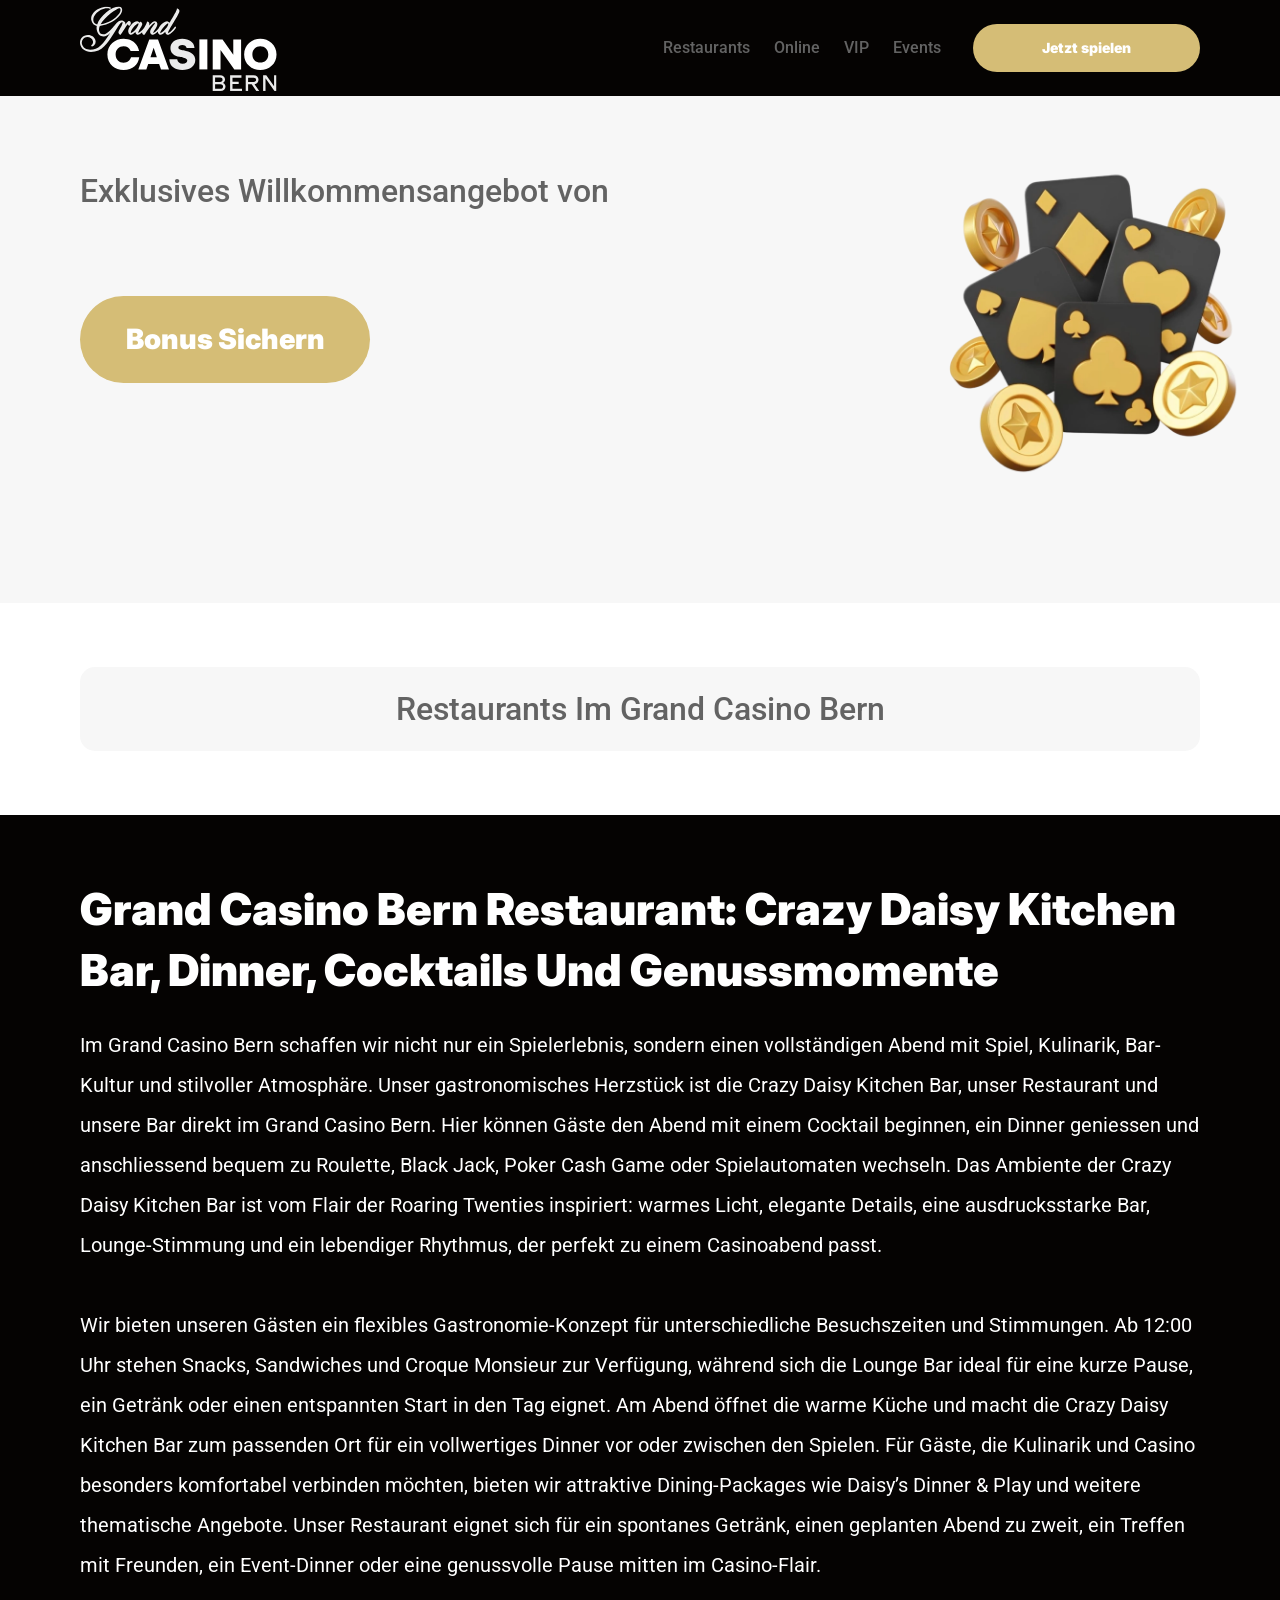
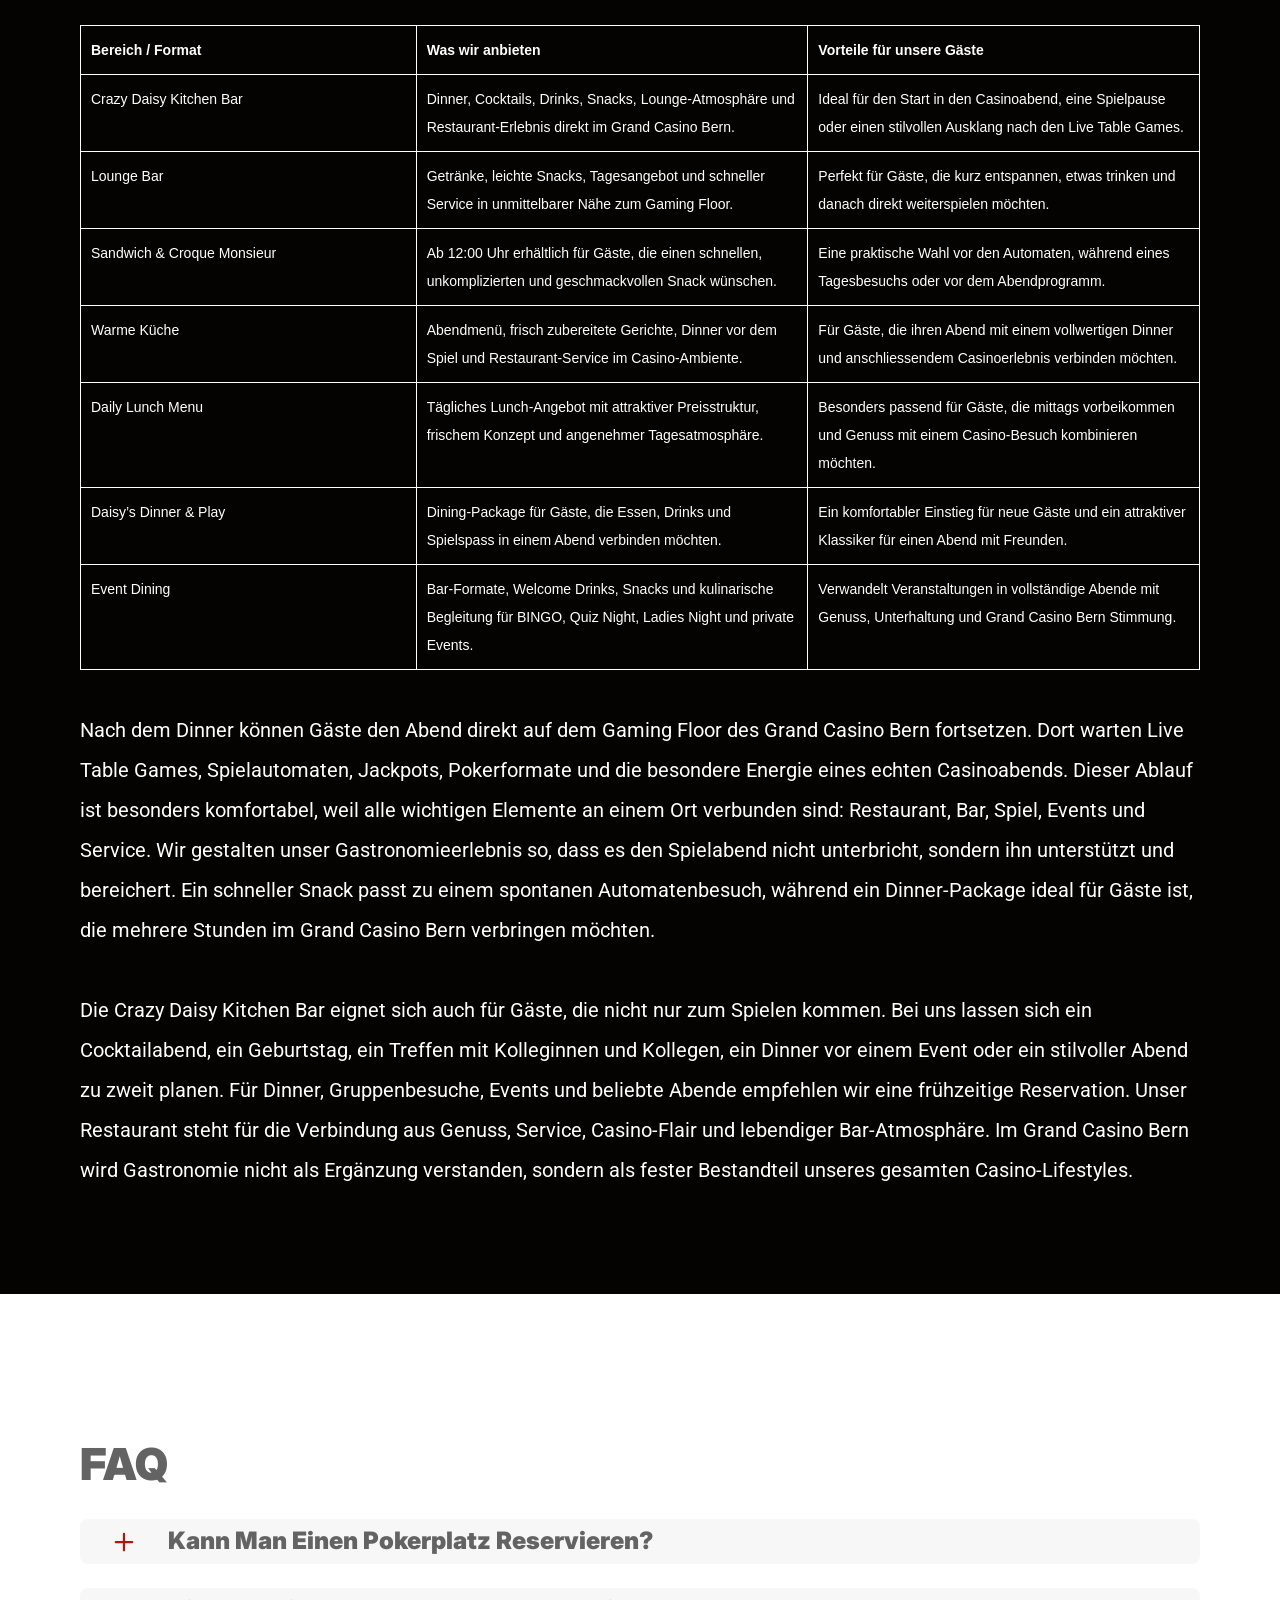
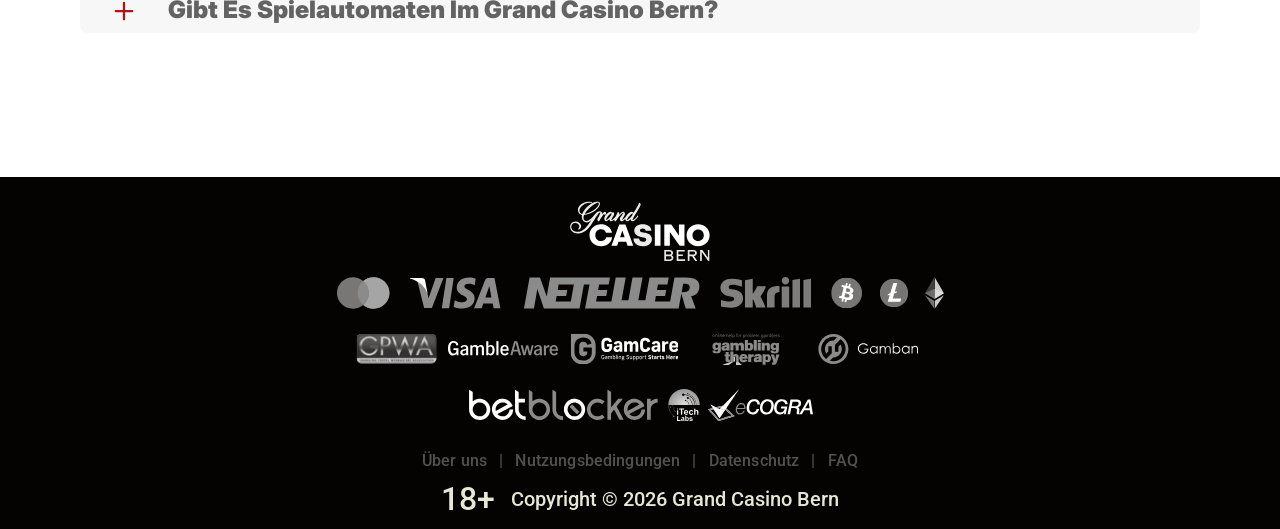
<file: restaurants.html>
<!DOCTYPE html>
<html lang="de-CH">

<head>
    <meta charset="utf-8">

    <script src="./common.js"></script>
    <script src="./pages.js"></script>

    <link rel="manifest" href="./manifest.json">

    <link rel="preconnect" href="https://fonts.googleapis.com" />
    <link rel="preconnect" href="https://fonts.gstatic.com" crossorigin />
    <!-- Google Fonts -->
    <link
            href="https://fonts.googleapis.com/css2?family=Inter:wght@300;400;500;600;700&display=swap"
            rel="stylesheet"
    />
    <!-- Google Fonts -->

    <!-- Google Fonts -->
    <link
            href="https://fonts.googleapis.com/css2?family=Roboto:wght@300;400;500;600;700&display=swap"
            rel="stylesheet"
    />

    <meta name="viewport" content="width=device-width, initial-scale=1, minimum-scale=1, maximum-scale=2">
    <link rel="preload" as="image" href="_assets/images/1782201786-logo.svg" fetchpriority="high">
    <link rel="stylesheet" href="./normalize.css">
    <link rel="stylesheet" href="./index.css">
    <meta name="theme-color" content="">
    <title>Restaurants | Grand Casino Bern</title>
    <meta name="description"
          content="Besuchen Sie unsere Restaurants-Seite für Grand Casino Bern, erstellt, um unseren Gästen klare casinoorientierte Informationen zu bieten.">
    <link rel="canonical" href="https://grandcasino-bern.com/restaurants">
    <meta property="og:title" content="Restaurants | Grand Casino Bern">
    <meta property="og:description"
          content="Besuchen Sie unsere Restaurants-Seite für Grand Casino Bern, erstellt, um unseren Gästen klare casinoorientierte Informationen zu bieten.">
    <meta property="og:url" content="https://grandcasino-bern.com/restaurants">
    <meta property="og:site_name" content="Restaurants | Grand Casino Bern">
    <meta property="og:locale" content="de-CH">
    <meta property="og:image" content="_assets/images/1782201767-main.webp">
    <meta property="og:image:width" content="1200">
    <meta property="og:image:height" content="630">
    <meta property="og:type" content="website">
    <meta name="twitter:card" content="summary_large_image">
    <meta name="twitter:site" content="grandcasino-bern.com/restaurants">
    <meta name="twitter:title" content="Restaurants | Grand Casino Bern">
    <meta name="twitter:description"
          content="Besuchen Sie unsere Restaurants-Seite für Grand Casino Bern, erstellt, um unseren Gästen klare casinoorientierte Informationen zu bieten.">
    <meta name="twitter:image" content="_assets/images/1782201767-main.webp">
    <meta name="twitter:image:width" content="1200">
    <meta name="twitter:image:height" content="630">
    <link rel="icon" href="_assets/images/1782201779-favicon.svg" type="image/x-icon" sizes="16x16">
    <meta name="language" content="de-CH">
    <link rel="apple-touch-icon" href="_assets/images/1782201761-favicon.svg" sizes="96x96">
    <link rel="icon" href="_assets/images/1782201761-favicon.svg" type="image/webp" sizes="192x192">

    <link rel="preload" href="_assets/images/1782201811-main.webp" as="image" fetchpriority="high">

</head>

<body>
<svg
        style="display: none"
        xmlns="http://www.w3.org/2000/svg"
        width="1em"
        height="1em"
        viewBox="0 0 256 256"
>
    <symbol id="minus-icon" viewBox="0 0 256 256">
        <path
                fill="#B31413"
                d="M228 128a12 12 0 0 1-12 12H40a12 12 0 0 1 0-24h176a12 12 0 0 1 12 12"
        />
    </symbol>
</svg>

<svg
        style="display: none"
        xmlns="http://www.w3.org/2000/svg"
        width="1em"
        height="1em"
        viewBox="0 0 32 32"
>
    <symbol id="globe-icon" viewBox="0 0 32 32">
        <path
                fill="#D5BD76"
                d="M32.032 16c0-8.501-6.677-15.472-15.072-15.969-0.173-0.019-0.346-0.032-0.523-0.032-0.052 0-0.104 0.005-0.156 0.007-0.093-0.002-0.186-0.007-0.281-0.007-8.84 0-16.032 7.178-16.032 16.001s7.192 16.001 16.032 16.001c0.094 0 0.188-0.006 0.281-0.008 0.052 0.002 0.104 0.008 0.156 0.008 0.176 0 0.349-0.012 0.523-0.032 8.395-0.497 15.072-7.468 15.072-15.969zM29.049 21.151c-0.551-0.16-1.935-0.507-4.377-0.794 0.202-1.381 0.313-2.84 0.313-4.357 0-1.196-0.069-2.354-0.197-3.469 3.094-0.37 4.45-0.835 4.54-0.867l-0.372-1.050c0.695 1.659 1.080 3.478 1.080 5.386 0 1.818-0.352 3.555-0.987 5.151zM8.921 16c0-1.119 0.074-2.212 0.21-3.263 1.621 0.127 3.561 0.222 5.839 0.243v6.939c-2.219 0.021-4.114 0.111-5.709 0.234-0.22-1.319-0.34-2.715-0.34-4.154zM16.967 2.132c2.452 0.711 4.552 4.115 5.492 8.628-1.512 0.12-3.332 0.209-5.492 0.229v-8.857zM14.971 2.156v8.832c-2.136-0.021-3.965-0.109-5.502-0.226 0.96-4.457 3.076-7.836 5.502-8.606zM14.971 21.913l0 7.929c-2.263-0.718-4.256-3.705-5.293-7.719 1.492-0.11 3.253-0.189 5.292-0.21zM16.967 29.868l-0-7.955c2.061 0.020 3.814 0.102 5.288 0.217-1.019 4.067-3 7.076-5.288 7.738zM16.967 19.92l0-6.939c2.291-0.021 4.218-0.118 5.818-0.25 0.131 1.053 0.203 2.147 0.203 3.268 0 1.442-0.116 2.84-0.329 4.16-1.575-0.128-3.462-0.219-5.692-0.24zM28.588 9.81c-0.302 0.094-1.564 0.453-4.094 0.751-0.564-2.998-1.584-5.561-2.91-7.412 3.048 1.325 5.535 3.697 7.005 6.661zM11.213 2.831c-1.632 1.873-2.963 4.568-3.691 7.754-2.265-0.245-3.623-0.534-4.166-0.665 1.585-3.27 4.407-5.836 7.856-7.088zM2.614 11.787c0.385 0.104 1.841 0.467 4.549 0.766-0.155 1.107-0.24 2.26-0.24 3.447 0 1.509 0.136 2.96 0.383 4.334-2.325 0.251-3.755 0.552-4.396 0.706-0.607-1.566-0.944-3.264-0.944-5.041 0-1.467 0.228-2.883 0.649-4.213zM3.784 22.886c0.727-0.154 2.029-0.39 3.956-0.591 0.759 2.803 1.993 5.175 3.473 6.874-3.16-1.148-5.79-3.398-7.429-6.282v0zM21.583 28.849c1.195-1.665 2.14-3.907 2.728-6.525 1.982 0.227 3.226 0.494 3.853 0.652-1.5 2.596-3.808 4.669-6.581 5.873z">
        </path>
    </symbol>
</svg>

<svg width="32" height="31" viewBox="0 0 32 31" fill="none" xmlns="http://www.w3.org/2000/svg">
    <symbol id="star-icon" viewBox="0 0 32 31">
        <path d="M10.0431 24.5932L15.8898 21.0667L21.7365 24.6396L20.2052 17.9577L25.3559 13.5031L18.5811 12.8999L15.8898 6.58913L13.1985 12.8535L6.42371 13.4567L11.5744 17.9577L10.0431 24.5932ZM15.8898 25.4285L8.187 30.0687C7.84672 30.2853 7.49096 30.3781 7.11975 30.3471C6.74853 30.3162 6.42371 30.1925 6.1453 29.9759C5.86688 29.7594 5.65034 29.489 5.49566 29.1648C5.34099 28.8406 5.31005 28.4768 5.40286 28.0734L7.44456 19.3034L0.623417 13.4103C0.314068 13.1319 0.121034 12.8145 0.0443157 12.4581C-0.0324028 12.1017 -0.00951111 11.754 0.112991 11.415C0.235493 11.0759 0.421103 10.7975 0.669819 10.5797C0.918536 10.362 1.25882 10.2227 1.69067 10.1621L10.6927 9.37327L14.1729 1.11366C14.3276 0.742438 14.5676 0.464023 14.8931 0.278414C15.2185 0.0928044 15.5507 0 15.8898 0C16.2288 0 16.5611 0.0928044 16.8865 0.278414C17.2119 0.464023 17.452 0.742438 17.6067 1.11366L21.0869 9.37327L30.0889 10.1621C30.522 10.224 30.8623 10.3632 31.1098 10.5797C31.3572 10.7963 31.5428 11.0747 31.6666 11.415C31.7903 11.7553 31.8138 12.1036 31.7371 12.46C31.6604 12.8163 31.4667 13.1331 31.1562 13.4103L24.335 19.3034L26.3767 28.0734C26.4695 28.4756 26.4386 28.8394 26.2839 29.1648C26.1292 29.4902 25.9127 29.7606 25.6343 29.9759C25.3559 30.1912 25.0311 30.315 24.6598 30.3471C24.2886 30.3793 23.9329 30.2865 23.5926 30.0687L15.8898 25.4285Z" fill="#D5BD76"/>
    </symbol>
</svg>

<svg
        xmlns="http://www.w3.org/2000/svg"
        width="1em"
        height="1em"
        viewBox="0 0 256 256"
>
    <symbol id="plus-icon" viewBox="0 0 256 256">
        <path
                fill="#B31413"
                d="M228 128a12 12 0 0 1-12 12h-76v76a12 12 0 0 1-24 0v-76H40a12 12 0 0 1 0-24h76V40a12 12 0 0 1 24 0v76h76a12 12 0 0 1 12 12"
        />
    </symbol>
</svg>

<svg
        width="33"
        height="32"
        viewBox="0 0 33 32"
        fill="none"
        xmlns="http://www.w3.org/2000/svg"
>
    <symbol id="play-icon" viewBox="0 0 33 32">
        <path
                d="M16.8334 0.0786133C7.9606 0.0786133 0.767578 7.20678 0.767578 15.9998C0.767578 24.7929 7.9606 31.921 16.8334 31.921C25.7061 31.921 32.8992 24.7929 32.8992 15.9998C32.8992 7.20678 25.7061 0.0786133 16.8334 0.0786133ZM22.3861 16.8438L14.3532 21.8192C14.1907 21.9197 14.0059 21.9703 13.821 21.9703C13.6536 21.9703 13.4859 21.929 13.3342 21.8454C13.015 21.67 12.8169 21.3372 12.8169 20.9752V11.0244C12.8169 10.6625 13.015 10.3296 13.3342 10.1543C13.6533 9.97788 14.0436 9.98857 14.3532 10.1805L22.3861 15.1559C22.6796 15.3381 22.858 15.6568 22.858 15.9998C22.858 16.3428 22.6796 16.6616 22.3861 16.8438Z"
                fill="#D5BD76"
        />
    </symbol>
</svg>

<svg
        width="20"
        height="20"
        viewBox="0 0 20 20"
        fill="none"
        xmlns="http://www.w3.org/2000/svg"
>
    <symbol id="information-outline" viewBox="0 0 20 20">
        <path
                d="M9 7H11V5H9V7ZM10 18C5.59 18 2 14.41 2 10C2 5.59 5.59 2 10 2C14.41 2 18 5.59 18 10C18 14.41 14.41 18 10 18ZM10 0C8.68678 0 7.38642 0.258658 6.17317 0.761205C4.95991 1.26375 3.85752 2.00035 2.92893 2.92893C1.05357 4.8043 0 7.34784 0 10C0 12.6522 1.05357 15.1957 2.92893 17.0711C3.85752 17.9997 4.95991 18.7362 6.17317 19.2388C7.38642 19.7413 8.68678 20 10 20C12.6522 20 15.1957 18.9464 17.0711 17.0711C18.9464 15.1957 20 12.6522 20 10C20 8.68678 19.7413 7.38642 19.2388 6.17317C18.7362 4.95991 17.9997 3.85752 17.0711 2.92893C16.1425 2.00035 15.0401 1.26375 13.8268 0.761205C12.6136 0.258658 11.3132 0 10 0ZM9 15H11V9H9V15Z"
                fill="#636363"
        />
    </symbol>
</svg>

<div class="wrapper">
    <header class="header" id="top">
        <div class="headerBlock">
            <div class="headerLogoContainer"><a href="/" aria-label="Main page"><img class="header__logo logo"
                                                                                                     src="_assets/images/1782201786-logo.svg" alt="Grand Casino Bern" /></a></div>

            <div class="navBlockMain">

                <!-- Main Navigation -->
                <nav>
                    <button class="hamburger" aria-label="Toggle navigation menu">
                        <span></span>
                    </button>

                    <ul class="nav__list nav__list--header">

                        <li><a href="index">index</a></li>
                        <li><a href="restaurants">Restaurants</a></li>
                        <li><a href="online">Online</a></li>
                        <li><a href="vip">VIP</a></li>
                        <li><a href="events">Events</a></li>
                        <li><a href="uberuns">Über uns</a></li>
                        <li><a href="nutzungsbedingungen">Nutzungsbedingungen</a></li>
                        <li><a href="datenschutz">Datenschutz</a></li>
                        <li><a href="faq">FAQ</a></li>

                    </ul>
                </nav>
                <!-- CTA buttons -->
                <div class="btn__list">

                    <div class="nav__item nav__itemLarge">
                        <a
                                class="nav__link nav__linkLarge"
                                target="_blank"
                                href="casino.html?id=example-offer-id"
                                aria-label="Jetzt spielen"
                                id="navPlayNow"
                        >
                            Jetzt spielen
                        </a>
                    </div>
                </div>
            </div>

        </div>
    </header>
    <main class="main">
        <section class="heroContainer">
            <div class="hero">
                <div class="heroBlock block">
                    <div class="heroGroup">
                        <div class="heroTextGroup">
                            <p class="heroText heroTextDesktop">Exklusives Willkommensangebot von</p>
                            <p class="heroText heroTextMobile">Exklusives Willkommensangebot von</p>
                            <p class="heroText heroTextBonus" id="bonusText"></p>
                        </div><a target="_blank" class="heroLink" id="bonusLink" href="/" aria-label="Spiel starten"><span
                            class="heroButton btn btn--large">Bonus sichern</span></a>
                    </div>
                </div>
            </div>
            <div class="heroUnder">
                <h1 class="heroText heroMainTitle">Restaurants im Grand Casino Bern</h1>
            </div>
        </section>
        <div class="historyCircleContainer">
            <section class="history">
                <div class="container">
                    <div class="historyBlock block">
                        <h2 class="historyTitle title">Grand Casino Bern Restaurant: Crazy Daisy Kitchen Bar, Dinner, Cocktails und Genussmomente</h2>
                        <div class="historyDescription"><p> Im Grand Casino Bern schaffen wir nicht nur ein Spielerlebnis, sondern einen vollständigen Abend mit Spiel, Kulinarik, Bar-Kultur und stilvoller Atmosphäre. Unser gastronomisches Herzstück ist die Crazy Daisy Kitchen Bar, unser Restaurant und unsere Bar direkt im Grand Casino Bern. Hier können Gäste den Abend mit einem Cocktail beginnen, ein Dinner geniessen und anschliessend bequem zu Roulette, Black Jack, Poker Cash Game oder Spielautomaten wechseln. Das Ambiente der Crazy Daisy Kitchen Bar ist vom Flair der Roaring Twenties inspiriert: warmes Licht, elegante Details, eine ausdrucksstarke Bar, Lounge-Stimmung und ein lebendiger Rhythmus, der perfekt zu einem Casinoabend passt. </p> <br> <p> Wir bieten unseren Gästen ein flexibles Gastronomie-Konzept für unterschiedliche Besuchszeiten und Stimmungen. Ab 12:00 Uhr stehen Snacks, Sandwiches und Croque Monsieur zur Verfügung, während sich die Lounge Bar ideal für eine kurze Pause, ein Getränk oder einen entspannten Start in den Tag eignet. Am Abend öffnet die warme Küche und macht die Crazy Daisy Kitchen Bar zum passenden Ort für ein vollwertiges Dinner vor oder zwischen den Spielen. Für Gäste, die Kulinarik und Casino besonders komfortabel verbinden möchten, bieten wir attraktive Dining-Packages wie Daisy’s Dinner & Play und weitere thematische Angebote. Unser Restaurant eignet sich für ein spontanes Getränk, einen geplanten Abend zu zweit, ein Treffen mit Freunden, ein Event-Dinner oder eine genussvolle Pause mitten im Casino-Flair. </p> <br> <div style="width:100%; max-width:100%; overflow:hidden;"> <table style="width:100%; max-width:100%; border-collapse:collapse; table-layout:fixed; font-family:Arial, sans-serif; font-size:clamp(9px, 2.2vw, 14px); color:#ffffff; background:transparent;"> <tr> <th style="width:30%; border:1px solid #ffffff; padding:clamp(5px, 1.5vw, 10px); text-align:left; vertical-align:top; color:#ffffff; background:transparent; word-break:break-word;"> Bereich / Format </th> <th style="width:35%; border:1px solid #ffffff; padding:clamp(5px, 1.5vw, 10px); text-align:left; vertical-align:top; color:#ffffff; background:transparent; word-break:break-word;"> Was wir anbieten </th> <th style="width:35%; border:1px solid #ffffff; padding:clamp(5px, 1.5vw, 10px); text-align:left; vertical-align:top; color:#ffffff; background:transparent; word-break:break-word;"> Vorteile für unsere Gäste </th> </tr> <tr> <td style="border:1px solid #ffffff; padding:clamp(5px, 1.5vw, 10px); vertical-align:top; color:#ffffff; background:transparent; word-break:break-word;"> Crazy Daisy Kitchen Bar </td> <td style="border:1px solid #ffffff; padding:clamp(5px, 1.5vw, 10px); vertical-align:top; color:#ffffff; background:transparent; word-break:break-word;"> Dinner, Cocktails, Drinks, Snacks, Lounge-Atmosphäre und Restaurant-Erlebnis direkt im Grand Casino Bern. </td> <td style="border:1px solid #ffffff; padding:clamp(5px, 1.5vw, 10px); vertical-align:top; color:#ffffff; background:transparent; word-break:break-word;"> Ideal für den Start in den Casinoabend, eine Spielpause oder einen stilvollen Ausklang nach den Live Table Games. </td> </tr> <tr> <td style="border:1px solid #ffffff; padding:clamp(5px, 1.5vw, 10px); vertical-align:top; color:#ffffff; background:transparent; word-break:break-word;"> Lounge Bar </td> <td style="border:1px solid #ffffff; padding:clamp(5px, 1.5vw, 10px); vertical-align:top; color:#ffffff; background:transparent; word-break:break-word;"> Getränke, leichte Snacks, Tagesangebot und schneller Service in unmittelbarer Nähe zum Gaming Floor. </td> <td style="border:1px solid #ffffff; padding:clamp(5px, 1.5vw, 10px); vertical-align:top; color:#ffffff; background:transparent; word-break:break-word;"> Perfekt für Gäste, die kurz entspannen, etwas trinken und danach direkt weiterspielen möchten. </td> </tr> <tr> <td style="border:1px solid #ffffff; padding:clamp(5px, 1.5vw, 10px); vertical-align:top; color:#ffffff; background:transparent; word-break:break-word;"> Sandwich & Croque Monsieur </td> <td style="border:1px solid #ffffff; padding:clamp(5px, 1.5vw, 10px); vertical-align:top; color:#ffffff; background:transparent; word-break:break-word;"> Ab 12:00 Uhr erhältlich für Gäste, die einen schnellen, unkomplizierten und geschmackvollen Snack wünschen. </td> <td style="border:1px solid #ffffff; padding:clamp(5px, 1.5vw, 10px); vertical-align:top; color:#ffffff; background:transparent; word-break:break-word;"> Eine praktische Wahl vor den Automaten, während eines Tagesbesuchs oder vor dem Abendprogramm. </td> </tr> <tr> <td style="border:1px solid #ffffff; padding:clamp(5px, 1.5vw, 10px); vertical-align:top; color:#ffffff; background:transparent; word-break:break-word;"> Warme Küche </td> <td style="border:1px solid #ffffff; padding:clamp(5px, 1.5vw, 10px); vertical-align:top; color:#ffffff; background:transparent; word-break:break-word;"> Abendmenü, frisch zubereitete Gerichte, Dinner vor dem Spiel und Restaurant-Service im Casino-Ambiente. </td> <td style="border:1px solid #ffffff; padding:clamp(5px, 1.5vw, 10px); vertical-align:top; color:#ffffff; background:transparent; word-break:break-word;"> Für Gäste, die ihren Abend mit einem vollwertigen Dinner und anschliessendem Casinoerlebnis verbinden möchten. </td> </tr> <tr> <td style="border:1px solid #ffffff; padding:clamp(5px, 1.5vw, 10px); vertical-align:top; color:#ffffff; background:transparent; word-break:break-word;"> Daily Lunch Menu </td> <td style="border:1px solid #ffffff; padding:clamp(5px, 1.5vw, 10px); vertical-align:top; color:#ffffff; background:transparent; word-break:break-word;"> Tägliches Lunch-Angebot mit attraktiver Preisstruktur, frischem Konzept und angenehmer Tagesatmosphäre. </td> <td style="border:1px solid #ffffff; padding:clamp(5px, 1.5vw, 10px); vertical-align:top; color:#ffffff; background:transparent; word-break:break-word;"> Besonders passend für Gäste, die mittags vorbeikommen und Genuss mit einem Casino-Besuch kombinieren möchten. </td> </tr> <tr> <td style="border:1px solid #ffffff; padding:clamp(5px, 1.5vw, 10px); vertical-align:top; color:#ffffff; background:transparent; word-break:break-word;"> Daisy’s Dinner & Play </td> <td style="border:1px solid #ffffff; padding:clamp(5px, 1.5vw, 10px); vertical-align:top; color:#ffffff; background:transparent; word-break:break-word;"> Dining-Package für Gäste, die Essen, Drinks und Spielspass in einem Abend verbinden möchten. </td> <td style="border:1px solid #ffffff; padding:clamp(5px, 1.5vw, 10px); vertical-align:top; color:#ffffff; background:transparent; word-break:break-word;"> Ein komfortabler Einstieg für neue Gäste und ein attraktiver Klassiker für einen Abend mit Freunden. </td> </tr> <tr> <td style="border:1px solid #ffffff; padding:clamp(5px, 1.5vw, 10px); vertical-align:top; color:#ffffff; background:transparent; word-break:break-word;"> Event Dining </td> <td style="border:1px solid #ffffff; padding:clamp(5px, 1.5vw, 10px); vertical-align:top; color:#ffffff; background:transparent; word-break:break-word;"> Bar-Formate, Welcome Drinks, Snacks und kulinarische Begleitung für BINGO, Quiz Night, Ladies Night und private Events. </td> <td style="border:1px solid #ffffff; padding:clamp(5px, 1.5vw, 10px); vertical-align:top; color:#ffffff; background:transparent; word-break:break-word;"> Verwandelt Veranstaltungen in vollständige Abende mit Genuss, Unterhaltung und Grand Casino Bern Stimmung. </td> </tr> </table> </div> <br> <p> Nach dem Dinner können Gäste den Abend direkt auf dem Gaming Floor des Grand Casino Bern fortsetzen. Dort warten Live Table Games, Spielautomaten, Jackpots, Pokerformate und die besondere Energie eines echten Casinoabends. Dieser Ablauf ist besonders komfortabel, weil alle wichtigen Elemente an einem Ort verbunden sind: Restaurant, Bar, Spiel, Events und Service. Wir gestalten unser Gastronomieerlebnis so, dass es den Spielabend nicht unterbricht, sondern ihn unterstützt und bereichert. Ein schneller Snack passt zu einem spontanen Automatenbesuch, während ein Dinner-Package ideal für Gäste ist, die mehrere Stunden im Grand Casino Bern verbringen möchten. </p> <br> <p> Die Crazy Daisy Kitchen Bar eignet sich auch für Gäste, die nicht nur zum Spielen kommen. Bei uns lassen sich ein Cocktailabend, ein Geburtstag, ein Treffen mit Kolleginnen und Kollegen, ein Dinner vor einem Event oder ein stilvoller Abend zu zweit planen. Für Dinner, Gruppenbesuche, Events und beliebte Abende empfehlen wir eine frühzeitige Reservation. Unser Restaurant steht für die Verbindung aus Genuss, Service, Casino-Flair und lebendiger Bar-Atmosphäre. Im Grand Casino Bern wird Gastronomie nicht als Ergänzung verstanden, sondern als fester Bestandteil unseres gesamten Casino-Lifestyles. </p> <br></div>
                    </div>
                </div>
            </section>
        </div>
        <section class="faq">
            <div class="container">
                <div class="faqBlock block">
                    <h2 class="faqTitle title"><span>FAQ </span></h2>
                    <div class="faqGroup"><input class="faqInput" type="checkbox" id="kann_man_einen_pokerplatz_reservieren"/><label
                            class="faqLabel" for="kann_man_einen_pokerplatz_reservieren">

                        <svg class="faqIcon" width="24" height="24" aria-hidden="true">
                            <use class="plus" href="#plus-icon"></use>
                            <use class="minus" href="#minus-icon"></use>
                        </svg>

                        <span class="gradientContainer"> Kann man einen Pokerplatz reservieren? </span></label>
                        <div class="faqContent">
                            <p>Ja. Für Poker Cash Game können unsere Gäste ihren Platz telefonisch reservieren.</p>
                        </div>
                    </div>
                    <div class="faqGroup"><input class="faqInput" type="checkbox" id="gibt_es_spielautomaten_im_grand_casino_bern"/><label
                            class="faqLabel" for="gibt_es_spielautomaten_im_grand_casino_bern">

                        <svg class="faqIcon" width="24" height="24" aria-hidden="true">
                            <use class="plus" href="#plus-icon"></use>
                            <use class="minus" href="#minus-icon"></use>
                        </svg>

                        <span class="gradientContainer"> Gibt es Spielautomaten im Grand Casino Bern? </span></label>
                        <div class="faqContent">
                            <p>Ja. Unser Casino bietet eine Vielzahl von Spielautomaten.</p>
                        </div>
                    </div>
                </div>
            </div>
        </section>
    </main>
</div>

<footer class="footer">
    <div class="footerContainer">
        <div class="footerTop">
            <div class="footerLogoContainer"><a href="https://grandcasino-bern.com/restaurants" aria-label="Main page"><img class="footer__logo"
                                                                                                     src="_assets/images/1782201796-logo.svg" alt="" width="140"
                                                                                                     height="48" /></a></div>
            <div class="footerPay">
                <div class="payBlock"><img class="payElementGrey"
                                           src="./assets/images/footer/payment/masterCard.svg" alt="MasterCard" /><img
                        class="payElementColor" src="./assets/images/footer/payment/masterCard--color.svg"
                        alt="MasterCard" title="MasterCard in Grand Casino Bern" /></div>
                <div class="payBlock"><img class="payElementGrey" src="./assets/images/footer/payment/visa.svg"
                                           alt="Visa" /><img class="payElementColor"
                                                             src="./assets/images/footer/payment/visa--color.svg" alt="Visa" title="Visa in Grand Casino Bern" /></div>
                <div class="payBlock"><img class="payElementGrey" src="./assets/images/footer/payment/neteller.svg"
                                           alt="Neteller" /><img class="payElementColor"
                                                                 src="./assets/images/footer/payment/neteller--color.svg" alt="Neteller" title="Neteller in Grand Casino Bern" /></div>
                <div class="payBlock"><img class="payElementGrey" src="./assets/images/footer/payment/skrill.svg"
                                           alt="Skrill" /><img class="payElementColor"
                                                               src="./assets/images/footer/payment/skrill--color.svg" alt="Skrill" title="Skrill in Grand Casino Bern" /></div>
                <div class="payBlock"><img class="payElementGrey" src="./assets/images/footer/payment/bitcoin.svg"
                                           alt="Bitcoin" /><img class="payElementColor"
                                                                src="./assets/images/footer/payment/bitcoin--color.svg" alt="Bitcoin" title="Bitcoin in Grand Casino Bern" /></div>
                <div class="payBlock"><img class="payElementGrey" src="./assets/images/footer/payment/litecoin.svg"
                                           alt="Litecoin" /><img class="payElementColor"
                                                                 src="./assets/images/footer/payment/litecoin--color.svg" alt="Litecoin" title="Litecoin in Grand Casino Bern" /></div>
                <div class="payBlock"><img class="payElementGrey" src="./assets/images/footer/payment/ethereum.svg"
                                           alt="Etherium" /><img class="payElementColor"
                                                                 src="./assets/images/footer/payment/ethereum--color.svg" alt="Etherium" title="Etherium in Grand Casino Bern" /></div>
            </div>
        </div>
        <div class="footerMiddle">
            <div class="footerOperator">
                <div class="operatorBlock"><img class="operatorElementGrey"
                                                src="./assets/images/footer/operator/gpwa.svg" alt="GPWA" /><img
                        class="operatorElementColor" src="./assets/images/footer/operator/gpwa--color.svg"
                        alt="GPWA" title="GPWA in Grand Casino Bern" /></div>
                <div class="operatorBlock"><img class="operatorElementGrey"
                                                src="./assets/images/footer/operator/gambleaware.svg" alt="Gamble Aware" /><img
                        class="operatorElementColor" src="./assets/images/footer/operator/gambleaware--color.svg"
                        alt="Gamble Aware" title="Gamble Aware in Grand Casino Bern" /></div>
                <div class="operatorBlock"><img class="operatorElementGrey"
                                                src="./assets/images/footer/operator/gamcare.svg" alt="Game care" /><img
                        class="operatorElementColor" src="./assets/images/footer/operator/gamcare--color.svg"
                        alt="Game care" title="Game care in Grand Casino Bern" /></div>
                <div class="operatorBlock"><img class="operatorElementGrey"
                                                src="./assets/images/footer/operator/gambling-therapy.svg" alt="Gambling Therapy" /><img
                        class="operatorElementColor"
                        src="./assets/images/footer/operator/gambling-therapy--color.svg" alt="Gambling Therapy" title="Gambling Therapy in Grand Casino Bern" />
                </div>
                <div class="operatorBlock"><img class="operatorElementGrey"
                                                src="./assets/images/footer/operator/gamban.svg" alt="Gamban" /><img
                        class="operatorElementColor" src="./assets/images/footer/operator/gamban--color.svg"
                        alt="Gamban" title="Gamban in Grand Casino Bern" /></div>
                <div class="operatorBlock"><img class="operatorElementGrey"
                                                src="./assets/images/footer/operator/betblocker.svg" alt="BetBlocker" /><img
                        class="operatorElementColor" src="./assets/images/footer/operator/betblocker--color.svg"
                        alt="BetBlocker" title="BetBlocker in Grand Casino Bern" /></div>
                <div class="operatorBlock"><img class="operatorElementGrey"
                                                src="./assets/images/footer/operator/itech_labs.svg" alt="ITech Labs" /><img
                        class="operatorElementColor" src="./assets/images/footer/operator/itech_labs--color.svg"
                        alt="ITech Labs" title="ITech Labs in Grand Casino Bern" /></div>
                <div class="operatorBlock"><img class="operatorElementGrey"
                                                src="./assets/images/footer/operator/ecogra.svg" alt="Ecogra" /><img
                        class="operatorElementColor" src="./assets/images/footer/operator/ecogra--color.svg"
                        alt="Ecogra" title="Ecogra in Grand Casino Bern" /></div>
            </div>
        </div>
        <div class="footerNavBlock">
            <nav>
                <ul class="nav__list--footer">

                    <li class="footer__navItem"><a href="index">index</a></li>
                    <li class="footer__navItem"><a href="restaurants">Restaurants</a></li>
                    <li class="footer__navItem"><a href="online">Online</a></li>
                    <li class="footer__navItem"><a href="vip">VIP</a></li>
                    <li class="footer__navItem"><a href="events">Events</a></li>
                    <li class="footer__navItem"><a href="uberuns">Über uns</a></li>
                    <li class="footer__navItem"><a href="nutzungsbedingungen">Nutzungsbedingungen</a></li>
                    <li class="footer__navItem"><a href="datenschutz">Datenschutz</a></li>
                    <li class="footer__navItem"><a href="faq">FAQ</a></li>

                </ul>
            </nav>
        </div>
        <div class="footerBottom">
            <div class="footerBottomGroup">
                <p class="footerBottomAge">18+</p>
                <p class="footerBottomCopyright">Copyright © <span class="js-current-year"></span> Grand Casino Bern </p>
            </div>
        </div>
    </div>
</footer>

<script>
    var playButtonName = "#play-icon";
    var informationOutlineName =
        "#information-outline";
    var topCasinoButtonText = "Bonus sichern";
    var welcomeBonusText = "Willkommensbonus";
    var bonusDetailsButtonText = "";
    var playNowText = "";
    var maximumAmountText = "";
    var wagerText = "";
    var bonusCodeText = "";
    var depositText = "";
    var casinoName = "Grand Casino Bern";
</script>

</body>
</html>
</file>
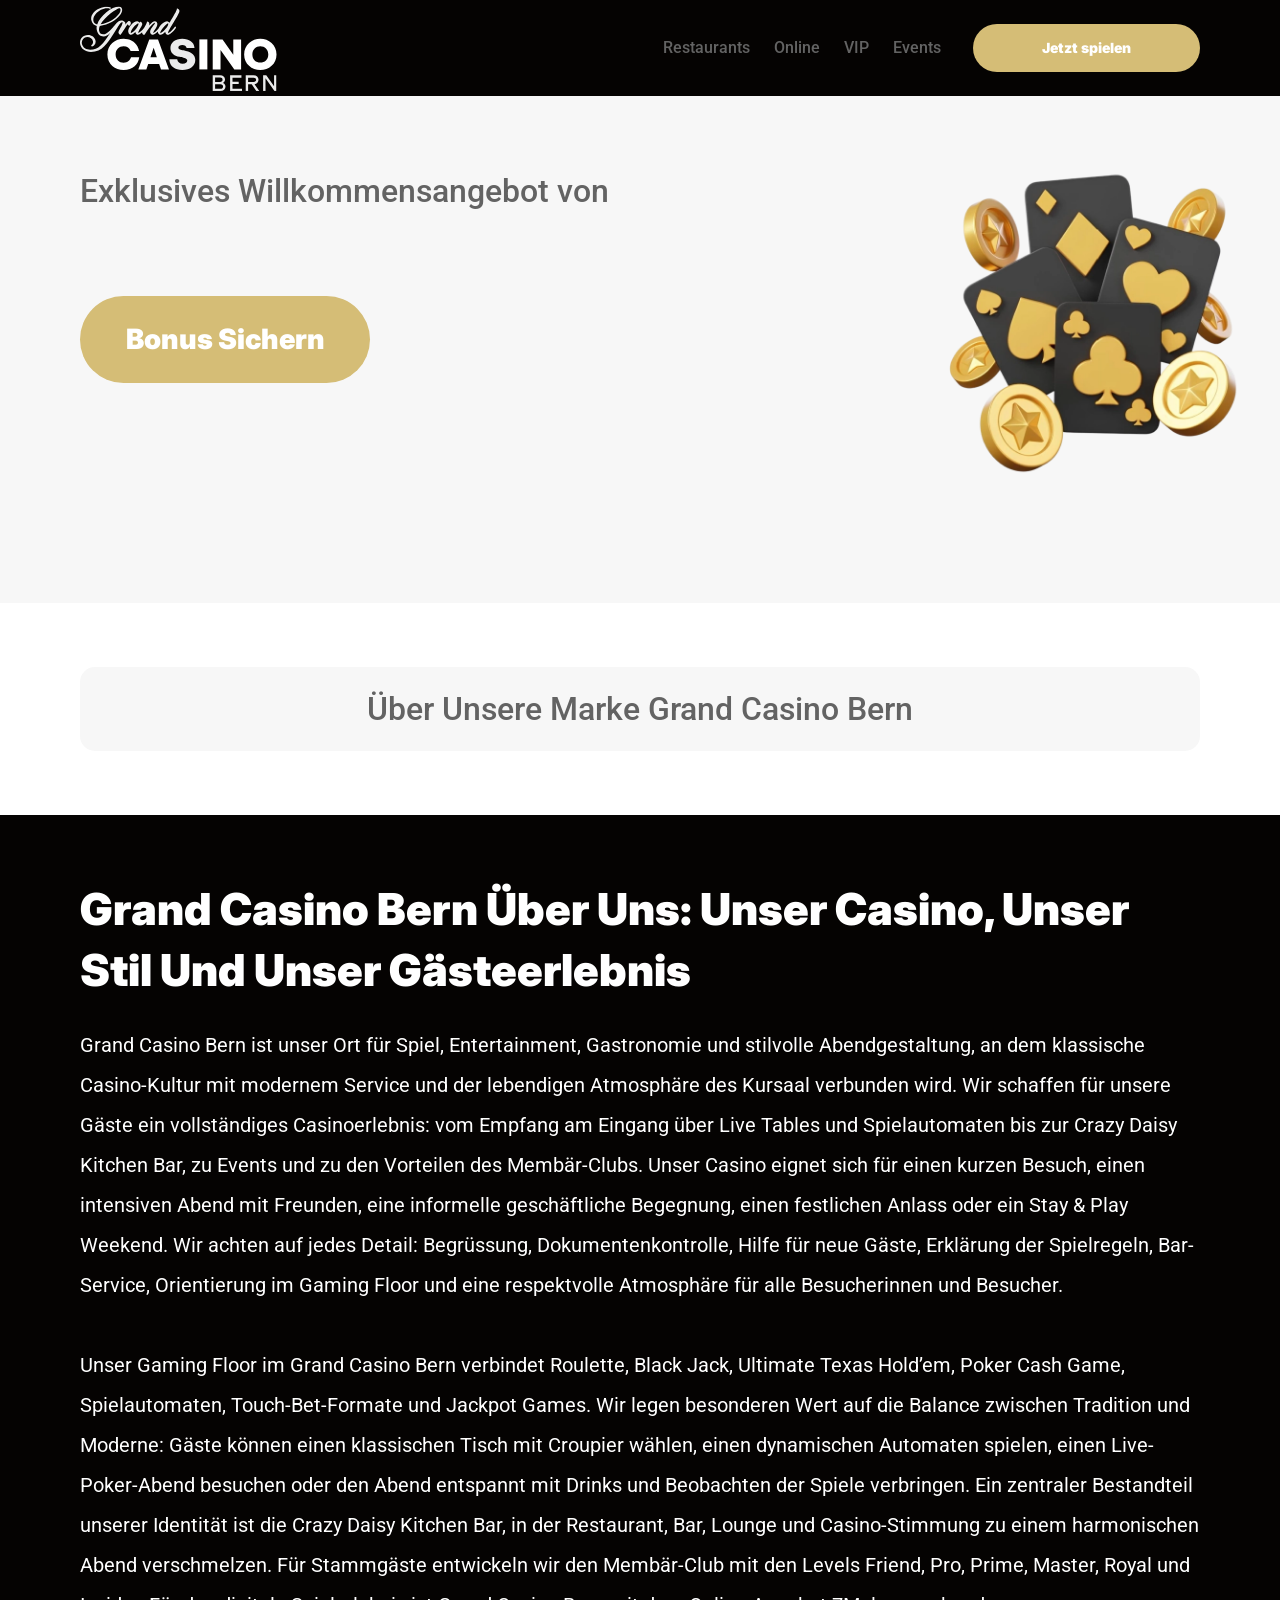
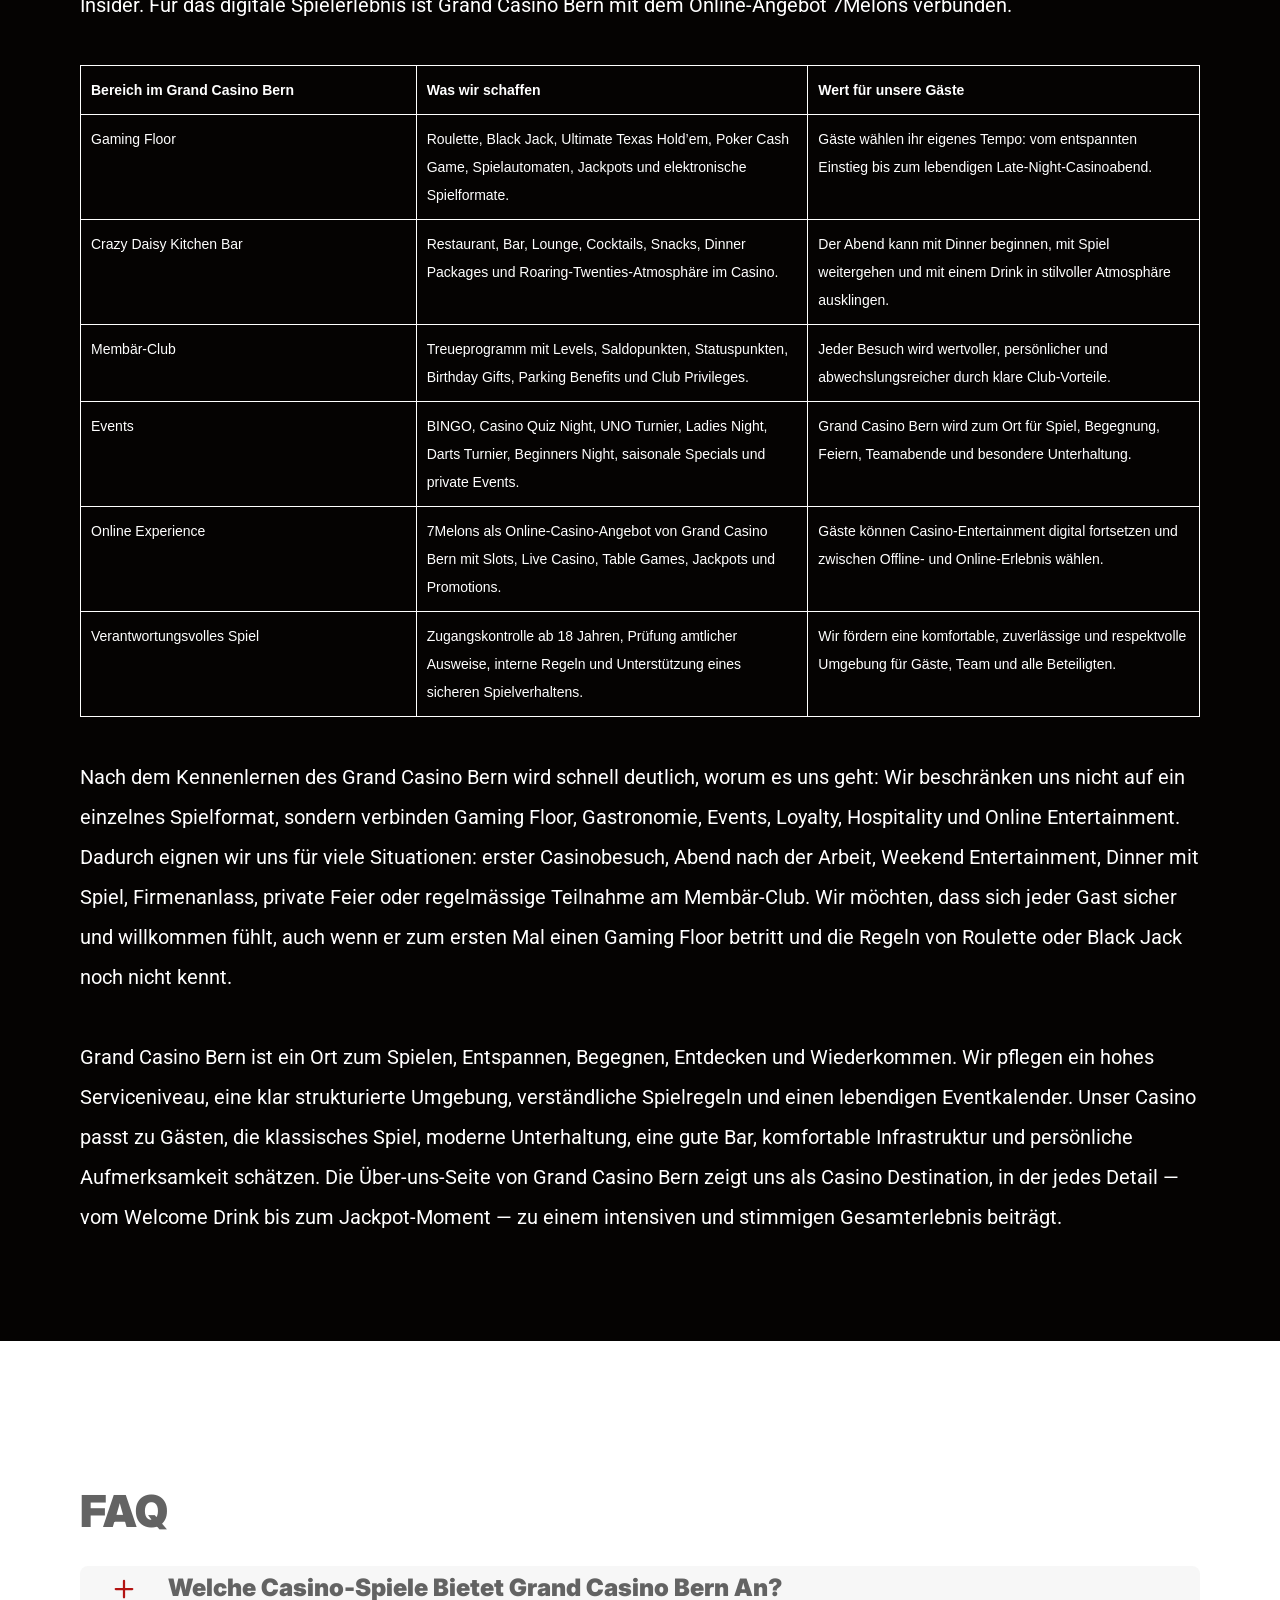
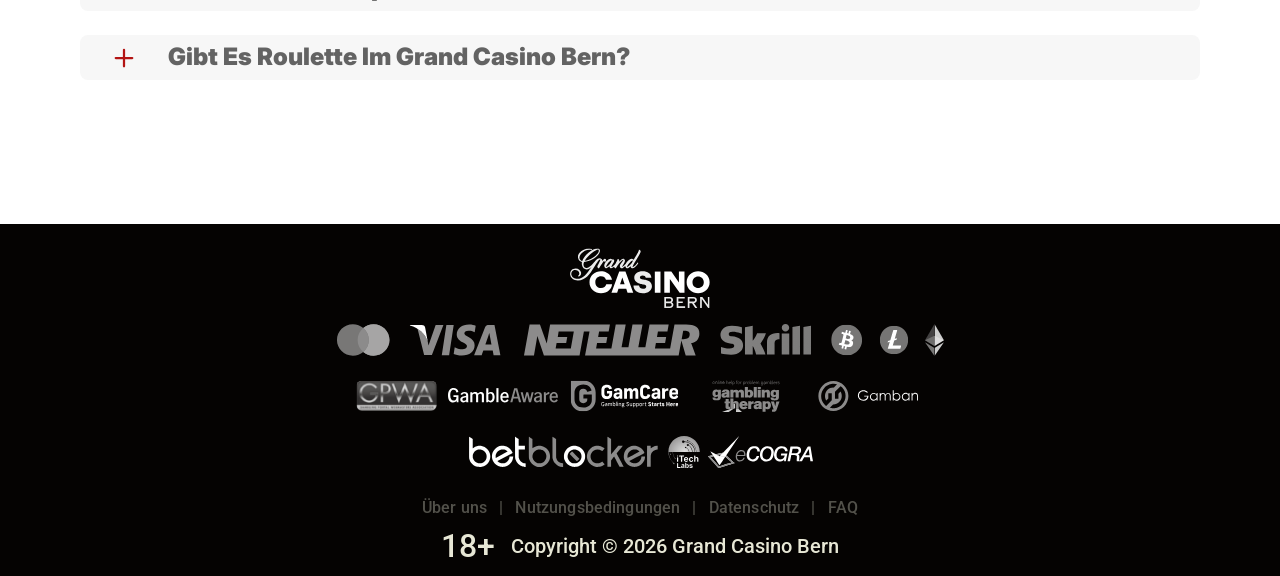
<file: uberuns.html>
<!DOCTYPE html>
<html lang="de-CH">

<head>
    <meta charset="utf-8">

    <script src="./common.js"></script>
    <script src="./pages.js"></script>

    <link rel="manifest" href="./manifest.json">

    <link rel="preconnect" href="https://fonts.googleapis.com" />
    <link rel="preconnect" href="https://fonts.gstatic.com" crossorigin />
    <!-- Google Fonts -->
    <link
            href="https://fonts.googleapis.com/css2?family=Inter:wght@300;400;500;600;700&display=swap"
            rel="stylesheet"
    />

    <!-- Google Fonts -->
    <link
            href="https://fonts.googleapis.com/css2?family=Roboto:wght@300;400;500;600;700&display=swap"
            rel="stylesheet"
    />

    <meta name="viewport" content="width=device-width, initial-scale=1, minimum-scale=1, maximum-scale=2">
    <link rel="preload" as="image" href="_assets/images/1782201786-logo.svg" fetchpriority="high">
    <link rel="stylesheet" href="./normalize.css">
    <link rel="stylesheet" href="./index.css">
    <meta name="theme-color" content="">
    <title>Über uns | Grand Casino Bern</title>
    <meta name="description"
          content="Lernen Sie unsere Marke Grand Casino Bern durch klare, geprüfte und gästeorientierte Casino-Informationen kennen.">
    <link rel="canonical" href="https://grandcasino-bern.com/uberuns">
    <meta property="og:title" content="Über uns | Grand Casino Bern">
    <meta property="og:description"
          content="Lernen Sie unsere Marke Grand Casino Bern durch klare, geprüfte und gästeorientierte Casino-Informationen kennen.">
    <meta property="og:url" content="https://grandcasino-bern.com/uberuns">
    <meta property="og:site_name" content="Über uns | Grand Casino Bern">
    <meta property="og:locale" content="de-CH">
    <meta property="og:image" content="_assets/images/1782201767-main.webp">
    <meta property="og:image:width" content="1200">
    <meta property="og:image:height" content="630">
    <meta property="og:type" content="website">
    <meta name="twitter:card" content="summary_large_image">
    <meta name="twitter:site" content="grandcasino-bern.com/uberuns">
    <meta name="twitter:title" content="Über uns | Grand Casino Bern">
    <meta name="twitter:description"
          content="Lernen Sie unsere Marke Grand Casino Bern durch klare, geprüfte und gästeorientierte Casino-Informationen kennen.">
    <meta name="twitter:image" content="_assets/images/1782201767-main.webp">
    <meta name="twitter:image:width" content="1200">
    <meta name="twitter:image:height" content="630">
    <link rel="icon" href="_assets/images/1782201779-favicon.svg" type="image/x-icon" sizes="16x16">
    <meta name="language" content="de-CH">
    <link rel="apple-touch-icon" href="_assets/images/1782201761-favicon.svg" sizes="96x96">
    <link rel="icon" href="_assets/images/1782201761-favicon.svg" type="image/webp" sizes="192x192">

    <link rel="preload" href="_assets/images/1782201811-main.webp" as="image" fetchpriority="high">

</head>

<body>
<svg
        style="display: none"
        xmlns="http://www.w3.org/2000/svg"
        width="1em"
        height="1em"
        viewBox="0 0 256 256"
>
    <symbol id="minus-icon" viewBox="0 0 256 256">
        <path
                fill="#B31413"
                d="M228 128a12 12 0 0 1-12 12H40a12 12 0 0 1 0-24h176a12 12 0 0 1 12 12"
        />
    </symbol>
</svg>

<svg
        style="display: none"
        xmlns="http://www.w3.org/2000/svg"
        width="1em"
        height="1em"
        viewBox="0 0 32 32"
>
    <symbol id="globe-icon" viewBox="0 0 32 32">
        <path
                fill="#D5BD76"
                d="M32.032 16c0-8.501-6.677-15.472-15.072-15.969-0.173-0.019-0.346-0.032-0.523-0.032-0.052 0-0.104 0.005-0.156 0.007-0.093-0.002-0.186-0.007-0.281-0.007-8.84 0-16.032 7.178-16.032 16.001s7.192 16.001 16.032 16.001c0.094 0 0.188-0.006 0.281-0.008 0.052 0.002 0.104 0.008 0.156 0.008 0.176 0 0.349-0.012 0.523-0.032 8.395-0.497 15.072-7.468 15.072-15.969zM29.049 21.151c-0.551-0.16-1.935-0.507-4.377-0.794 0.202-1.381 0.313-2.84 0.313-4.357 0-1.196-0.069-2.354-0.197-3.469 3.094-0.37 4.45-0.835 4.54-0.867l-0.372-1.050c0.695 1.659 1.080 3.478 1.080 5.386 0 1.818-0.352 3.555-0.987 5.151zM8.921 16c0-1.119 0.074-2.212 0.21-3.263 1.621 0.127 3.561 0.222 5.839 0.243v6.939c-2.219 0.021-4.114 0.111-5.709 0.234-0.22-1.319-0.34-2.715-0.34-4.154zM16.967 2.132c2.452 0.711 4.552 4.115 5.492 8.628-1.512 0.12-3.332 0.209-5.492 0.229v-8.857zM14.971 2.156v8.832c-2.136-0.021-3.965-0.109-5.502-0.226 0.96-4.457 3.076-7.836 5.502-8.606zM14.971 21.913l0 7.929c-2.263-0.718-4.256-3.705-5.293-7.719 1.492-0.11 3.253-0.189 5.292-0.21zM16.967 29.868l-0-7.955c2.061 0.020 3.814 0.102 5.288 0.217-1.019 4.067-3 7.076-5.288 7.738zM16.967 19.92l0-6.939c2.291-0.021 4.218-0.118 5.818-0.25 0.131 1.053 0.203 2.147 0.203 3.268 0 1.442-0.116 2.84-0.329 4.16-1.575-0.128-3.462-0.219-5.692-0.24zM28.588 9.81c-0.302 0.094-1.564 0.453-4.094 0.751-0.564-2.998-1.584-5.561-2.91-7.412 3.048 1.325 5.535 3.697 7.005 6.661zM11.213 2.831c-1.632 1.873-2.963 4.568-3.691 7.754-2.265-0.245-3.623-0.534-4.166-0.665 1.585-3.27 4.407-5.836 7.856-7.088zM2.614 11.787c0.385 0.104 1.841 0.467 4.549 0.766-0.155 1.107-0.24 2.26-0.24 3.447 0 1.509 0.136 2.96 0.383 4.334-2.325 0.251-3.755 0.552-4.396 0.706-0.607-1.566-0.944-3.264-0.944-5.041 0-1.467 0.228-2.883 0.649-4.213zM3.784 22.886c0.727-0.154 2.029-0.39 3.956-0.591 0.759 2.803 1.993 5.175 3.473 6.874-3.16-1.148-5.79-3.398-7.429-6.282v0zM21.583 28.849c1.195-1.665 2.14-3.907 2.728-6.525 1.982 0.227 3.226 0.494 3.853 0.652-1.5 2.596-3.808 4.669-6.581 5.873z">
        </path>
    </symbol>
</svg>

<svg width="32" height="31" viewBox="0 0 32 31" fill="none" xmlns="http://www.w3.org/2000/svg">
    <symbol id="star-icon" viewBox="0 0 32 31">
        <path d="M10.0431 24.5932L15.8898 21.0667L21.7365 24.6396L20.2052 17.9577L25.3559 13.5031L18.5811 12.8999L15.8898 6.58913L13.1985 12.8535L6.42371 13.4567L11.5744 17.9577L10.0431 24.5932ZM15.8898 25.4285L8.187 30.0687C7.84672 30.2853 7.49096 30.3781 7.11975 30.3471C6.74853 30.3162 6.42371 30.1925 6.1453 29.9759C5.86688 29.7594 5.65034 29.489 5.49566 29.1648C5.34099 28.8406 5.31005 28.4768 5.40286 28.0734L7.44456 19.3034L0.623417 13.4103C0.314068 13.1319 0.121034 12.8145 0.0443157 12.4581C-0.0324028 12.1017 -0.00951111 11.754 0.112991 11.415C0.235493 11.0759 0.421103 10.7975 0.669819 10.5797C0.918536 10.362 1.25882 10.2227 1.69067 10.1621L10.6927 9.37327L14.1729 1.11366C14.3276 0.742438 14.5676 0.464023 14.8931 0.278414C15.2185 0.0928044 15.5507 0 15.8898 0C16.2288 0 16.5611 0.0928044 16.8865 0.278414C17.2119 0.464023 17.452 0.742438 17.6067 1.11366L21.0869 9.37327L30.0889 10.1621C30.522 10.224 30.8623 10.3632 31.1098 10.5797C31.3572 10.7963 31.5428 11.0747 31.6666 11.415C31.7903 11.7553 31.8138 12.1036 31.7371 12.46C31.6604 12.8163 31.4667 13.1331 31.1562 13.4103L24.335 19.3034L26.3767 28.0734C26.4695 28.4756 26.4386 28.8394 26.2839 29.1648C26.1292 29.4902 25.9127 29.7606 25.6343 29.9759C25.3559 30.1912 25.0311 30.315 24.6598 30.3471C24.2886 30.3793 23.9329 30.2865 23.5926 30.0687L15.8898 25.4285Z" fill="#D5BD76"/>
    </symbol>
</svg>

<svg
        xmlns="http://www.w3.org/2000/svg"
        width="1em"
        height="1em"
        viewBox="0 0 256 256"
>
    <symbol id="plus-icon" viewBox="0 0 256 256">
        <path
                fill="#B31413"
                d="M228 128a12 12 0 0 1-12 12h-76v76a12 12 0 0 1-24 0v-76H40a12 12 0 0 1 0-24h76V40a12 12 0 0 1 24 0v76h76a12 12 0 0 1 12 12"
        />
    </symbol>
</svg>

<svg
        width="33"
        height="32"
        viewBox="0 0 33 32"
        fill="none"
        xmlns="http://www.w3.org/2000/svg"
>
    <symbol id="play-icon" viewBox="0 0 33 32">
        <path
                d="M16.8334 0.0786133C7.9606 0.0786133 0.767578 7.20678 0.767578 15.9998C0.767578 24.7929 7.9606 31.921 16.8334 31.921C25.7061 31.921 32.8992 24.7929 32.8992 15.9998C32.8992 7.20678 25.7061 0.0786133 16.8334 0.0786133ZM22.3861 16.8438L14.3532 21.8192C14.1907 21.9197 14.0059 21.9703 13.821 21.9703C13.6536 21.9703 13.4859 21.929 13.3342 21.8454C13.015 21.67 12.8169 21.3372 12.8169 20.9752V11.0244C12.8169 10.6625 13.015 10.3296 13.3342 10.1543C13.6533 9.97788 14.0436 9.98857 14.3532 10.1805L22.3861 15.1559C22.6796 15.3381 22.858 15.6568 22.858 15.9998C22.858 16.3428 22.6796 16.6616 22.3861 16.8438Z"
                fill="#D5BD76"
        />
    </symbol>
</svg>

<svg
        width="20"
        height="20"
        viewBox="0 0 20 20"
        fill="none"
        xmlns="http://www.w3.org/2000/svg"
>
    <symbol id="information-outline" viewBox="0 0 20 20">
        <path
                d="M9 7H11V5H9V7ZM10 18C5.59 18 2 14.41 2 10C2 5.59 5.59 2 10 2C14.41 2 18 5.59 18 10C18 14.41 14.41 18 10 18ZM10 0C8.68678 0 7.38642 0.258658 6.17317 0.761205C4.95991 1.26375 3.85752 2.00035 2.92893 2.92893C1.05357 4.8043 0 7.34784 0 10C0 12.6522 1.05357 15.1957 2.92893 17.0711C3.85752 17.9997 4.95991 18.7362 6.17317 19.2388C7.38642 19.7413 8.68678 20 10 20C12.6522 20 15.1957 18.9464 17.0711 17.0711C18.9464 15.1957 20 12.6522 20 10C20 8.68678 19.7413 7.38642 19.2388 6.17317C18.7362 4.95991 17.9997 3.85752 17.0711 2.92893C16.1425 2.00035 15.0401 1.26375 13.8268 0.761205C12.6136 0.258658 11.3132 0 10 0ZM9 15H11V9H9V15Z"
                fill="#636363"
        />
    </symbol>
</svg>

<div class="wrapper">
    <header class="header" id="top">
        <div class="headerBlock">
            <div class="headerLogoContainer"><a href="/" aria-label="Main page"><img class="header__logo logo"
                                                                                                     src="_assets/images/1782201786-logo.svg" alt="Grand Casino Bern" /></a></div>

            <div class="navBlockMain">

                <!-- Main Navigation -->
                <nav>
                    <button class="hamburger" aria-label="Toggle navigation menu">
                        <span></span>
                    </button>

                    <ul class="nav__list nav__list--header">

                        <li><a href="index">index</a></li>
                        <li><a href="restaurants">Restaurants</a></li>
                        <li><a href="online">Online</a></li>
                        <li><a href="vip">VIP</a></li>
                        <li><a href="events">Events</a></li>
                        <li><a href="uberuns">Über uns</a></li>
                        <li><a href="nutzungsbedingungen">Nutzungsbedingungen</a></li>
                        <li><a href="datenschutz">Datenschutz</a></li>
                        <li><a href="faq">FAQ</a></li>

                    </ul>
                </nav>
                <!-- CTA buttons -->
                <div class="btn__list">

                    <div class="nav__item nav__itemLarge">
                        <a
                                class="nav__link nav__linkLarge"
                                target="_blank"
                                href="casino.html?id=example-offer-id"
                                aria-label="Jetzt spielen"
                                id="navPlayNow"
                        >
                            Jetzt spielen
                        </a>
                    </div>
                </div>
            </div>
        </div>
    </header>
    <main class="main">
        <section class="heroContainer">
            <div class="hero">
                <div class="heroBlock block">
                    <div class="heroGroup">
                        <div class="heroTextGroup">
                            <p class="heroText heroTextDesktop">Exklusives Willkommensangebot von</p>
                            <p class="heroText heroTextMobile">Exklusives Willkommensangebot von</p>
                            <p class="heroText heroTextBonus" id="bonusText"></p>
                        </div><a target="_blank" class="heroLink" id="bonusLink" href="/" aria-label="Spiel starten"><span
                            class="heroButton btn btn--large">Bonus sichern</span></a>
                    </div>
                </div>
            </div>
            <div class="heroUnder">
                <h1 class="heroText heroMainTitle">Über unsere Marke Grand Casino Bern</h1>
            </div>
        </section>
        <div class="historyCircleContainer">
            <section class="history">
                <div class="container">
                    <div class="historyBlock block">
                        <h2 class="historyTitle title">Grand Casino Bern Über uns: unser Casino, unser Stil und unser Gästeerlebnis </h2>
                        <div class="historyDescription"><p> Grand Casino Bern ist unser Ort für Spiel, Entertainment, Gastronomie und stilvolle Abendgestaltung, an dem klassische Casino-Kultur mit modernem Service und der lebendigen Atmosphäre des Kursaal verbunden wird. Wir schaffen für unsere Gäste ein vollständiges Casinoerlebnis: vom Empfang am Eingang über Live Tables und Spielautomaten bis zur Crazy Daisy Kitchen Bar, zu Events und zu den Vorteilen des Membär-Clubs. Unser Casino eignet sich für einen kurzen Besuch, einen intensiven Abend mit Freunden, eine informelle geschäftliche Begegnung, einen festlichen Anlass oder ein Stay & Play Weekend. Wir achten auf jedes Detail: Begrüssung, Dokumentenkontrolle, Hilfe für neue Gäste, Erklärung der Spielregeln, Bar-Service, Orientierung im Gaming Floor und eine respektvolle Atmosphäre für alle Besucherinnen und Besucher. </p> <br> <p> Unser Gaming Floor im Grand Casino Bern verbindet Roulette, Black Jack, Ultimate Texas Hold’em, Poker Cash Game, Spielautomaten, Touch-Bet-Formate und Jackpot Games. Wir legen besonderen Wert auf die Balance zwischen Tradition und Moderne: Gäste können einen klassischen Tisch mit Croupier wählen, einen dynamischen Automaten spielen, einen Live-Poker-Abend besuchen oder den Abend entspannt mit Drinks und Beobachten der Spiele verbringen. Ein zentraler Bestandteil unserer Identität ist die Crazy Daisy Kitchen Bar, in der Restaurant, Bar, Lounge und Casino-Stimmung zu einem harmonischen Abend verschmelzen. Für Stammgäste entwickeln wir den Membär-Club mit den Levels Friend, Pro, Prime, Master, Royal und Insider. Für das digitale Spielerlebnis ist Grand Casino Bern mit dem Online-Angebot 7Melons verbunden. </p> <br> <div style="width:100%; max-width:100%; overflow:hidden;"> <table style="width:100%; max-width:100%; border-collapse:collapse; table-layout:fixed; font-family:Arial, sans-serif; font-size:clamp(9px, 2.2vw, 14px); color:#ffffff; background:transparent;"> <tr> <th style="width:30%; border:1px solid #ffffff; padding:clamp(5px, 1.5vw, 10px); text-align:left; vertical-align:top; color:#ffffff; background:transparent; word-break:break-word;"> Bereich im Grand Casino Bern </th> <th style="width:35%; border:1px solid #ffffff; padding:clamp(5px, 1.5vw, 10px); text-align:left; vertical-align:top; color:#ffffff; background:transparent; word-break:break-word;"> Was wir schaffen </th> <th style="width:35%; border:1px solid #ffffff; padding:clamp(5px, 1.5vw, 10px); text-align:left; vertical-align:top; color:#ffffff; background:transparent; word-break:break-word;"> Wert für unsere Gäste </th> </tr> <tr> <td style="border:1px solid #ffffff; padding:clamp(5px, 1.5vw, 10px); vertical-align:top; color:#ffffff; background:transparent; word-break:break-word;"> Gaming Floor </td> <td style="border:1px solid #ffffff; padding:clamp(5px, 1.5vw, 10px); vertical-align:top; color:#ffffff; background:transparent; word-break:break-word;"> Roulette, Black Jack, Ultimate Texas Hold’em, Poker Cash Game, Spielautomaten, Jackpots und elektronische Spielformate. </td> <td style="border:1px solid #ffffff; padding:clamp(5px, 1.5vw, 10px); vertical-align:top; color:#ffffff; background:transparent; word-break:break-word;"> Gäste wählen ihr eigenes Tempo: vom entspannten Einstieg bis zum lebendigen Late-Night-Casinoabend. </td> </tr> <tr> <td style="border:1px solid #ffffff; padding:clamp(5px, 1.5vw, 10px); vertical-align:top; color:#ffffff; background:transparent; word-break:break-word;"> Crazy Daisy Kitchen Bar </td> <td style="border:1px solid #ffffff; padding:clamp(5px, 1.5vw, 10px); vertical-align:top; color:#ffffff; background:transparent; word-break:break-word;"> Restaurant, Bar, Lounge, Cocktails, Snacks, Dinner Packages und Roaring-Twenties-Atmosphäre im Casino. </td> <td style="border:1px solid #ffffff; padding:clamp(5px, 1.5vw, 10px); vertical-align:top; color:#ffffff; background:transparent; word-break:break-word;"> Der Abend kann mit Dinner beginnen, mit Spiel weitergehen und mit einem Drink in stilvoller Atmosphäre ausklingen. </td> </tr> <tr> <td style="border:1px solid #ffffff; padding:clamp(5px, 1.5vw, 10px); vertical-align:top; color:#ffffff; background:transparent; word-break:break-word;"> Membär-Club </td> <td style="border:1px solid #ffffff; padding:clamp(5px, 1.5vw, 10px); vertical-align:top; color:#ffffff; background:transparent; word-break:break-word;"> Treueprogramm mit Levels, Saldopunkten, Statuspunkten, Birthday Gifts, Parking Benefits und Club Privileges. </td> <td style="border:1px solid #ffffff; padding:clamp(5px, 1.5vw, 10px); vertical-align:top; color:#ffffff; background:transparent; word-break:break-word;"> Jeder Besuch wird wertvoller, persönlicher und abwechslungsreicher durch klare Club-Vorteile. </td> </tr> <tr> <td style="border:1px solid #ffffff; padding:clamp(5px, 1.5vw, 10px); vertical-align:top; color:#ffffff; background:transparent; word-break:break-word;"> Events </td> <td style="border:1px solid #ffffff; padding:clamp(5px, 1.5vw, 10px); vertical-align:top; color:#ffffff; background:transparent; word-break:break-word;"> BINGO, Casino Quiz Night, UNO Turnier, Ladies Night, Darts Turnier, Beginners Night, saisonale Specials und private Events. </td> <td style="border:1px solid #ffffff; padding:clamp(5px, 1.5vw, 10px); vertical-align:top; color:#ffffff; background:transparent; word-break:break-word;"> Grand Casino Bern wird zum Ort für Spiel, Begegnung, Feiern, Teamabende und besondere Unterhaltung. </td> </tr> <tr> <td style="border:1px solid #ffffff; padding:clamp(5px, 1.5vw, 10px); vertical-align:top; color:#ffffff; background:transparent; word-break:break-word;"> Online Experience </td> <td style="border:1px solid #ffffff; padding:clamp(5px, 1.5vw, 10px); vertical-align:top; color:#ffffff; background:transparent; word-break:break-word;"> 7Melons als Online-Casino-Angebot von Grand Casino Bern mit Slots, Live Casino, Table Games, Jackpots und Promotions. </td> <td style="border:1px solid #ffffff; padding:clamp(5px, 1.5vw, 10px); vertical-align:top; color:#ffffff; background:transparent; word-break:break-word;"> Gäste können Casino-Entertainment digital fortsetzen und zwischen Offline- und Online-Erlebnis wählen. </td> </tr> <tr> <td style="border:1px solid #ffffff; padding:clamp(5px, 1.5vw, 10px); vertical-align:top; color:#ffffff; background:transparent; word-break:break-word;"> Verantwortungsvolles Spiel </td> <td style="border:1px solid #ffffff; padding:clamp(5px, 1.5vw, 10px); vertical-align:top; color:#ffffff; background:transparent; word-break:break-word;"> Zugangskontrolle ab 18 Jahren, Prüfung amtlicher Ausweise, interne Regeln und Unterstützung eines sicheren Spielverhaltens. </td> <td style="border:1px solid #ffffff; padding:clamp(5px, 1.5vw, 10px); vertical-align:top; color:#ffffff; background:transparent; word-break:break-word;"> Wir fördern eine komfortable, zuverlässige und respektvolle Umgebung für Gäste, Team und alle Beteiligten. </td> </tr> </table> </div> <br> <p> Nach dem Kennenlernen des Grand Casino Bern wird schnell deutlich, worum es uns geht: Wir beschränken uns nicht auf ein einzelnes Spielformat, sondern verbinden Gaming Floor, Gastronomie, Events, Loyalty, Hospitality und Online Entertainment. Dadurch eignen wir uns für viele Situationen: erster Casinobesuch, Abend nach der Arbeit, Weekend Entertainment, Dinner mit Spiel, Firmenanlass, private Feier oder regelmässige Teilnahme am Membär-Club. Wir möchten, dass sich jeder Gast sicher und willkommen fühlt, auch wenn er zum ersten Mal einen Gaming Floor betritt und die Regeln von Roulette oder Black Jack noch nicht kennt. </p> <br> <p> Grand Casino Bern ist ein Ort zum Spielen, Entspannen, Begegnen, Entdecken und Wiederkommen. Wir pflegen ein hohes Serviceniveau, eine klar strukturierte Umgebung, verständliche Spielregeln und einen lebendigen Eventkalender. Unser Casino passt zu Gästen, die klassisches Spiel, moderne Unterhaltung, eine gute Bar, komfortable Infrastruktur und persönliche Aufmerksamkeit schätzen. Die Über-uns-Seite von Grand Casino Bern zeigt uns als Casino Destination, in der jedes Detail — vom Welcome Drink bis zum Jackpot-Moment — zu einem intensiven und stimmigen Gesamterlebnis beiträgt. </p> <br></div>
                    </div>
                </div>
            </section>
        </div>
        <section class="faq">
            <div class="container">
                <div class="faqBlock block">
                    <h2 class="faqTitle title"><span>FAQ </span></h2>
                    <div class="faqGroup"><input class="faqInput" type="checkbox" id="welche_casinospiele_bietet_grand_casino_bern_an"/><label
                            class="faqLabel" for="welche_casinospiele_bietet_grand_casino_bern_an">

                        <svg class="faqIcon" width="24" height="24" aria-hidden="true">
                            <use class="plus" href="#plus-icon"></use>
                            <use class="minus" href="#minus-icon"></use>
                        </svg>

                        <span class="gradientContainer"> Welche Casino-Spiele bietet Grand Casino Bern an? </span></label>
                        <div class="faqContent">
                            <p>Unsere Gäste finden bei uns klassische und moderne Casino-Spiele, darunter Roulette, Black Jack, Ultimate Texas Hold’em, Poker Cash Game, Spielautomaten und Jackpots.</p>
                        </div>
                    </div>
                    <div class="faqGroup"><input class="faqInput" type="checkbox" id="gibt_es_roulette_im_grand_casino_bern"/><label
                            class="faqLabel" for="gibt_es_roulette_im_grand_casino_bern">

                        <svg class="faqIcon" width="24" height="24" aria-hidden="true">
                            <use class="plus" href="#plus-icon"></use>
                            <use class="minus" href="#minus-icon"></use>
                        </svg>

                        <span class="gradientContainer"> Gibt es Roulette im Grand Casino Bern? </span></label>
                        <div class="faqContent">
                            <p>Ja. In unserem Casino erleben unsere Gäste American Roulette und Vegas Roulette.</p>
                        </div>
                    </div>
                </div>
            </div>
        </section>
    </main>
</div>

<footer class="footer">
    <div class="footerContainer">
        <div class="footerTop">
            <div class="footerLogoContainer"><a href="https://grandcasino-bern.com/uberuns" aria-label="Main page"><img class="footer__logo"
                                                                                                     src="_assets/images/1782201796-logo.svg" alt="" width="140"
                                                                                                     height="48" /></a></div>
            <div class="footerPay">
                <div class="payBlock"><img class="payElementGrey"
                                           src="./assets/images/footer/payment/masterCard.svg" alt="MasterCard" /><img
                        class="payElementColor" src="./assets/images/footer/payment/masterCard--color.svg"
                        alt="MasterCard" title="MasterCard in Grand Casino Bern" /></div>
                <div class="payBlock"><img class="payElementGrey" src="./assets/images/footer/payment/visa.svg"
                                           alt="Visa" /><img class="payElementColor"
                                                             src="./assets/images/footer/payment/visa--color.svg" alt="Visa" title="Visa in Grand Casino Bern" /></div>
                <div class="payBlock"><img class="payElementGrey" src="./assets/images/footer/payment/neteller.svg"
                                           alt="Neteller" /><img class="payElementColor"
                                                                 src="./assets/images/footer/payment/neteller--color.svg" alt="Neteller" title="Neteller in Grand Casino Bern" /></div>
                <div class="payBlock"><img class="payElementGrey" src="./assets/images/footer/payment/skrill.svg"
                                           alt="Skrill" /><img class="payElementColor"
                                                               src="./assets/images/footer/payment/skrill--color.svg" alt="Skrill" title="Skrill in Grand Casino Bern" /></div>
                <div class="payBlock"><img class="payElementGrey" src="./assets/images/footer/payment/bitcoin.svg"
                                           alt="Bitcoin" /><img class="payElementColor"
                                                                src="./assets/images/footer/payment/bitcoin--color.svg" alt="Bitcoin" title="Bitcoin in Grand Casino Bern" /></div>
                <div class="payBlock"><img class="payElementGrey" src="./assets/images/footer/payment/litecoin.svg"
                                           alt="Litecoin" /><img class="payElementColor"
                                                                 src="./assets/images/footer/payment/litecoin--color.svg" alt="Litecoin" title="Litecoin in Grand Casino Bern" /></div>
                <div class="payBlock"><img class="payElementGrey" src="./assets/images/footer/payment/ethereum.svg"
                                           alt="Etherium" /><img class="payElementColor"
                                                                 src="./assets/images/footer/payment/ethereum--color.svg" alt="Etherium" title="Etherium in Grand Casino Bern" /></div>
            </div>
        </div>
        <div class="footerMiddle">
            <div class="footerOperator">
                <div class="operatorBlock"><img class="operatorElementGrey"
                                                src="./assets/images/footer/operator/gpwa.svg" alt="GPWA" /><img
                        class="operatorElementColor" src="./assets/images/footer/operator/gpwa--color.svg"
                        alt="GPWA" title="GPWA in Grand Casino Bern" /></div>
                <div class="operatorBlock"><img class="operatorElementGrey"
                                                src="./assets/images/footer/operator/gambleaware.svg" alt="Gamble Aware" /><img
                        class="operatorElementColor" src="./assets/images/footer/operator/gambleaware--color.svg"
                        alt="Gamble Aware" title="Gamble Aware in Grand Casino Bern" /></div>
                <div class="operatorBlock"><img class="operatorElementGrey"
                                                src="./assets/images/footer/operator/gamcare.svg" alt="Game care" /><img
                        class="operatorElementColor" src="./assets/images/footer/operator/gamcare--color.svg"
                        alt="Game care" title="Game care in Grand Casino Bern" /></div>
                <div class="operatorBlock"><img class="operatorElementGrey"
                                                src="./assets/images/footer/operator/gambling-therapy.svg" alt="Gambling Therapy" /><img
                        class="operatorElementColor"
                        src="./assets/images/footer/operator/gambling-therapy--color.svg" alt="Gambling Therapy" title="Gambling Therapy in Grand Casino Bern" />
                </div>
                <div class="operatorBlock"><img class="operatorElementGrey"
                                                src="./assets/images/footer/operator/gamban.svg" alt="Gamban" /><img
                        class="operatorElementColor" src="./assets/images/footer/operator/gamban--color.svg"
                        alt="Gamban" title="Gamban in Grand Casino Bern" /></div>
                <div class="operatorBlock"><img class="operatorElementGrey"
                                                src="./assets/images/footer/operator/betblocker.svg" alt="BetBlocker" /><img
                        class="operatorElementColor" src="./assets/images/footer/operator/betblocker--color.svg"
                        alt="BetBlocker" title="BetBlocker in Grand Casino Bern" /></div>
                <div class="operatorBlock"><img class="operatorElementGrey"
                                                src="./assets/images/footer/operator/itech_labs.svg" alt="ITech Labs" /><img
                        class="operatorElementColor" src="./assets/images/footer/operator/itech_labs--color.svg"
                        alt="ITech Labs" title="ITech Labs in Grand Casino Bern" /></div>
                <div class="operatorBlock"><img class="operatorElementGrey"
                                                src="./assets/images/footer/operator/ecogra.svg" alt="Ecogra" /><img
                        class="operatorElementColor" src="./assets/images/footer/operator/ecogra--color.svg"
                        alt="Ecogra" title="Ecogra in Grand Casino Bern" /></div>
            </div>
        </div>
        <div class="footerNavBlock">
            <nav>
                <ul class="nav__list--footer">

                    <li class="footer__navItem"><a href="index">index</a></li>
                    <li class="footer__navItem"><a href="restaurants">Restaurants</a></li>
                    <li class="footer__navItem"><a href="online">Online</a></li>
                    <li class="footer__navItem"><a href="vip">VIP</a></li>
                    <li class="footer__navItem"><a href="events">Events</a></li>
                    <li class="footer__navItem"><a href="uberuns">Über uns</a></li>
                    <li class="footer__navItem"><a href="nutzungsbedingungen">Nutzungsbedingungen</a></li>
                    <li class="footer__navItem"><a href="datenschutz">Datenschutz</a></li>
                    <li class="footer__navItem"><a href="faq">FAQ</a></li>

                </ul>
            </nav>
        </div>
        <div class="footerBottom">
            <div class="footerBottomGroup">
                <p class="footerBottomAge">18+</p>
                <p class="footerBottomCopyright">Copyright © <span class="js-current-year"></span> Grand Casino Bern </p>
            </div>
        </div>
    </div>
</footer>

<script>
    var playButtonName = "#play-icon";
    var informationOutlineName =
        "#information-outline";
    var topCasinoButtonText = "Bonus sichern";
    var welcomeBonusText = "Willkommensbonus";
    var bonusDetailsButtonText = "";
    var playNowText = "";
    var maximumAmountText = "";
    var wagerText = "";
    var bonusCodeText = "";
    var depositText = "";
    var casinoName = "Grand Casino Bern";
</script>

</body>
</html>
</file>
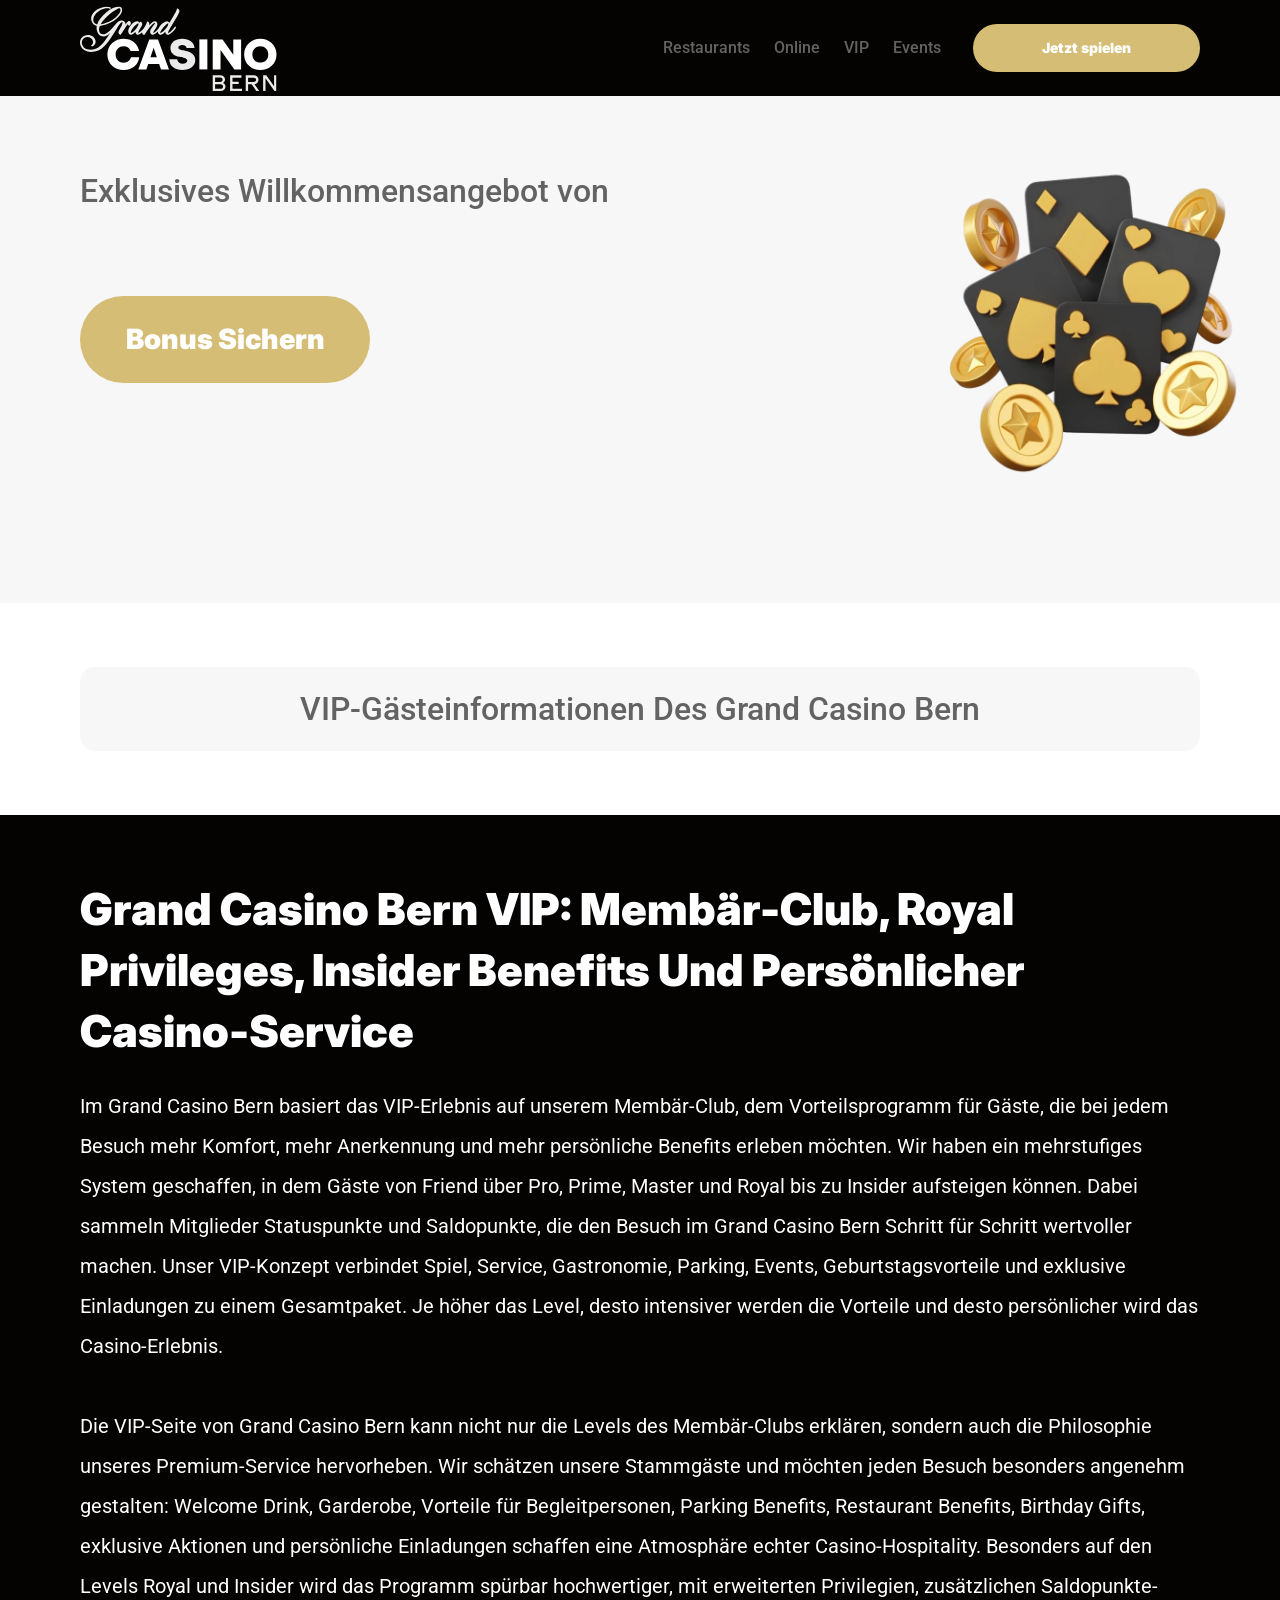
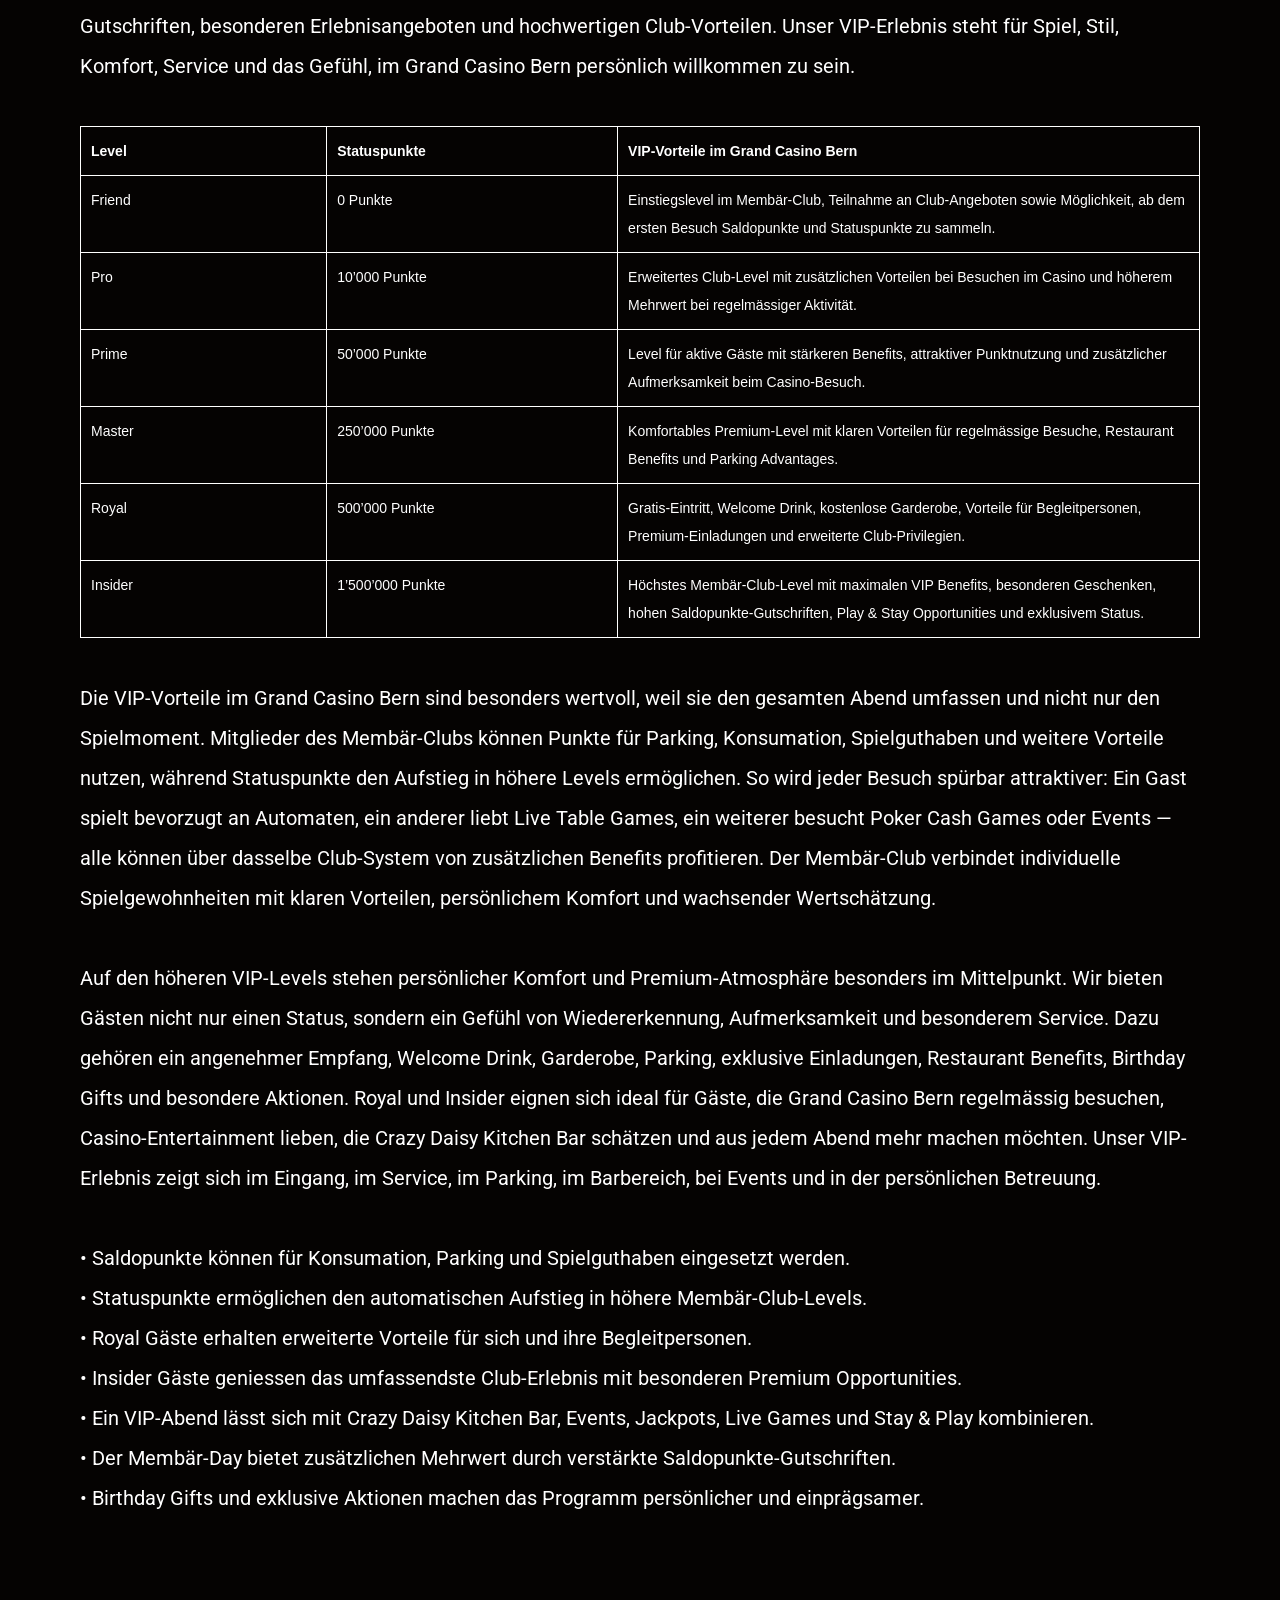
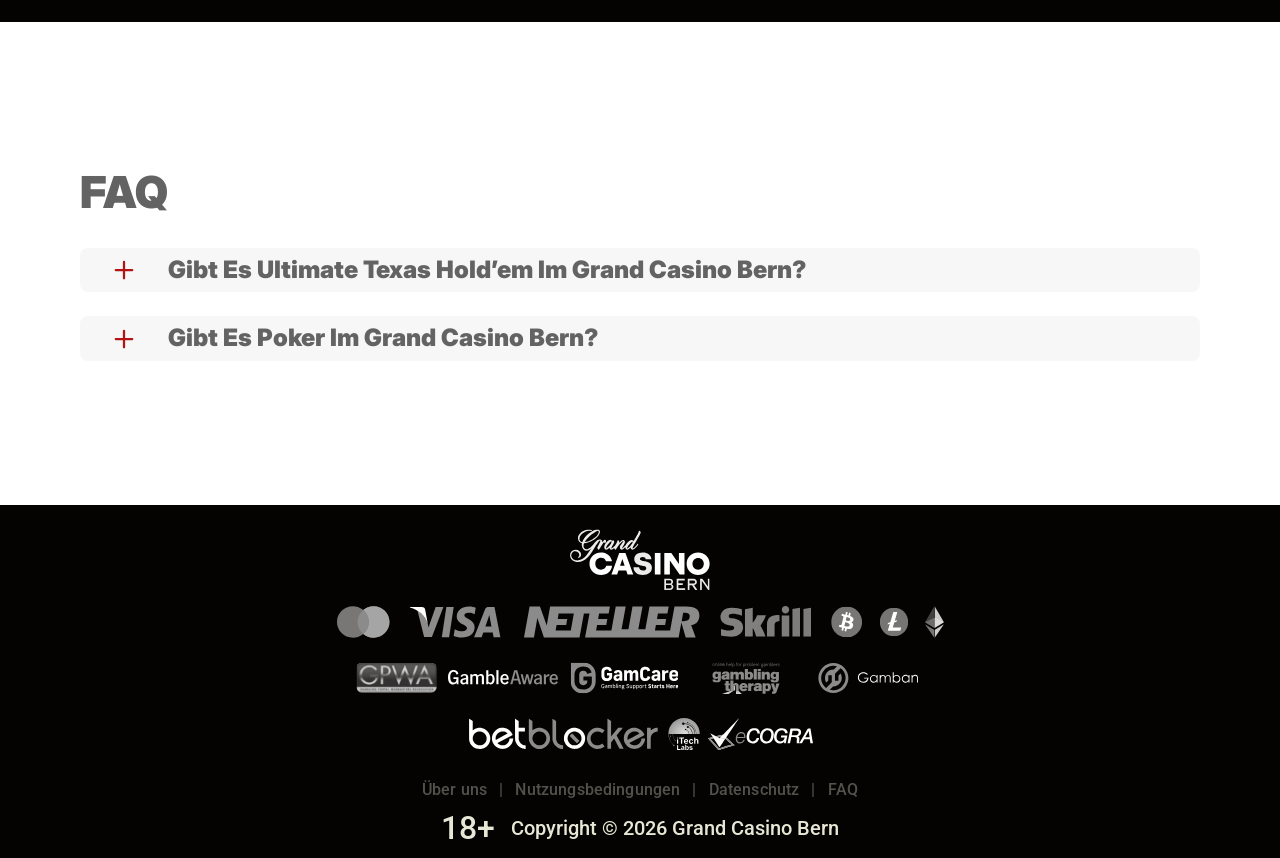
<file: vip.html>
<!DOCTYPE html>
<html lang="de-CH">

<head>
    <meta charset="utf-8">
    <script src="./common.js"></script>
    <script src="./pages.js"></script>

    <link rel="manifest" href="./manifest.json">

    <link rel="preconnect" href="https://fonts.googleapis.com" />
    <link rel="preconnect" href="https://fonts.gstatic.com" crossorigin />
    <!-- Google Fonts -->
    <link
            href="https://fonts.googleapis.com/css2?family=Inter:wght@300;400;500;600;700&display=swap"
            rel="stylesheet"
    />
    <!-- Google Fonts -->

    <!-- Google Fonts -->
    <link
            href="https://fonts.googleapis.com/css2?family=Roboto:wght@300;400;500;600;700&display=swap"
            rel="stylesheet"
    />

    <meta name="viewport" content="width=device-width, initial-scale=1, minimum-scale=1, maximum-scale=2">
    <link rel="preload" as="image" href="_assets/images/1782201786-logo.svg" fetchpriority="high">
    <link rel="stylesheet" href="./normalize.css">
    <link rel="stylesheet" href="./index.css">
    <meta name="theme-color" content="">
    <title>VIP | Grand Casino Bern</title>
    <meta name="description"
          content="Lesen Sie unsere VIP-Seite für Grand Casino Bern, gestaltet mit klaren, selbstbewussten und gästeorientierten Casino-Informationen.">
    <link rel="canonical" href="https://grandcasino-bern.com/vip">
    <meta property="og:title" content="VIP | Grand Casino Bern">
    <meta property="og:description"
          content="Lesen Sie unsere VIP-Seite für Grand Casino Bern, gestaltet mit klaren, selbstbewussten und gästeorientierten Casino-Informationen.">
    <meta property="og:url" content="https://grandcasino-bern.com/vip">
    <meta property="og:site_name" content="VIP | Grand Casino Bern">
    <meta property="og:locale" content="de-CH">
    <meta property="og:image" content="_assets/images/1782201767-main.webp">
    <meta property="og:image:width" content="1200">
    <meta property="og:image:height" content="630">
    <meta property="og:type" content="website">
    <meta name="twitter:card" content="summary_large_image">
    <meta name="twitter:site" content="grandcasino-bern.com/vip">
    <meta name="twitter:title" content="VIP | Grand Casino Bern">
    <meta name="twitter:description"
          content="Lesen Sie unsere VIP-Seite für Grand Casino Bern, gestaltet mit klaren, selbstbewussten und gästeorientierten Casino-Informationen.">
    <meta name="twitter:image" content="_assets/images/1782201767-main.webp">
    <meta name="twitter:image:width" content="1200">
    <meta name="twitter:image:height" content="630">
    <link rel="icon" href="_assets/images/1782201779-favicon.svg" type="image/x-icon" sizes="16x16">
    <meta name="language" content="de-CH">
    <link rel="apple-touch-icon" href="_assets/images/1782201761-favicon.svg" sizes="96x96">
    <link rel="icon" href="_assets/images/1782201761-favicon.svg" type="image/webp" sizes="192x192">

    <link rel="preload" href="_assets/images/1782201811-main.webp" as="image" fetchpriority="high">

</head>

<body>
<svg
        style="display: none"
        xmlns="http://www.w3.org/2000/svg"
        width="1em"
        height="1em"
        viewBox="0 0 256 256"
>
    <symbol id="minus-icon" viewBox="0 0 256 256">
        <path
                fill="#B31413"
                d="M228 128a12 12 0 0 1-12 12H40a12 12 0 0 1 0-24h176a12 12 0 0 1 12 12"
        />
    </symbol>
</svg>

<svg
        style="display: none"
        xmlns="http://www.w3.org/2000/svg"
        width="1em"
        height="1em"
        viewBox="0 0 32 32"
>
    <symbol id="globe-icon" viewBox="0 0 32 32">
        <path
                fill="#D5BD76"
                d="M32.032 16c0-8.501-6.677-15.472-15.072-15.969-0.173-0.019-0.346-0.032-0.523-0.032-0.052 0-0.104 0.005-0.156 0.007-0.093-0.002-0.186-0.007-0.281-0.007-8.84 0-16.032 7.178-16.032 16.001s7.192 16.001 16.032 16.001c0.094 0 0.188-0.006 0.281-0.008 0.052 0.002 0.104 0.008 0.156 0.008 0.176 0 0.349-0.012 0.523-0.032 8.395-0.497 15.072-7.468 15.072-15.969zM29.049 21.151c-0.551-0.16-1.935-0.507-4.377-0.794 0.202-1.381 0.313-2.84 0.313-4.357 0-1.196-0.069-2.354-0.197-3.469 3.094-0.37 4.45-0.835 4.54-0.867l-0.372-1.050c0.695 1.659 1.080 3.478 1.080 5.386 0 1.818-0.352 3.555-0.987 5.151zM8.921 16c0-1.119 0.074-2.212 0.21-3.263 1.621 0.127 3.561 0.222 5.839 0.243v6.939c-2.219 0.021-4.114 0.111-5.709 0.234-0.22-1.319-0.34-2.715-0.34-4.154zM16.967 2.132c2.452 0.711 4.552 4.115 5.492 8.628-1.512 0.12-3.332 0.209-5.492 0.229v-8.857zM14.971 2.156v8.832c-2.136-0.021-3.965-0.109-5.502-0.226 0.96-4.457 3.076-7.836 5.502-8.606zM14.971 21.913l0 7.929c-2.263-0.718-4.256-3.705-5.293-7.719 1.492-0.11 3.253-0.189 5.292-0.21zM16.967 29.868l-0-7.955c2.061 0.020 3.814 0.102 5.288 0.217-1.019 4.067-3 7.076-5.288 7.738zM16.967 19.92l0-6.939c2.291-0.021 4.218-0.118 5.818-0.25 0.131 1.053 0.203 2.147 0.203 3.268 0 1.442-0.116 2.84-0.329 4.16-1.575-0.128-3.462-0.219-5.692-0.24zM28.588 9.81c-0.302 0.094-1.564 0.453-4.094 0.751-0.564-2.998-1.584-5.561-2.91-7.412 3.048 1.325 5.535 3.697 7.005 6.661zM11.213 2.831c-1.632 1.873-2.963 4.568-3.691 7.754-2.265-0.245-3.623-0.534-4.166-0.665 1.585-3.27 4.407-5.836 7.856-7.088zM2.614 11.787c0.385 0.104 1.841 0.467 4.549 0.766-0.155 1.107-0.24 2.26-0.24 3.447 0 1.509 0.136 2.96 0.383 4.334-2.325 0.251-3.755 0.552-4.396 0.706-0.607-1.566-0.944-3.264-0.944-5.041 0-1.467 0.228-2.883 0.649-4.213zM3.784 22.886c0.727-0.154 2.029-0.39 3.956-0.591 0.759 2.803 1.993 5.175 3.473 6.874-3.16-1.148-5.79-3.398-7.429-6.282v0zM21.583 28.849c1.195-1.665 2.14-3.907 2.728-6.525 1.982 0.227 3.226 0.494 3.853 0.652-1.5 2.596-3.808 4.669-6.581 5.873z">
        </path>
    </symbol>
</svg>

<svg width="32" height="31" viewBox="0 0 32 31" fill="none" xmlns="http://www.w3.org/2000/svg">
    <symbol id="star-icon" viewBox="0 0 32 31">
        <path d="M10.0431 24.5932L15.8898 21.0667L21.7365 24.6396L20.2052 17.9577L25.3559 13.5031L18.5811 12.8999L15.8898 6.58913L13.1985 12.8535L6.42371 13.4567L11.5744 17.9577L10.0431 24.5932ZM15.8898 25.4285L8.187 30.0687C7.84672 30.2853 7.49096 30.3781 7.11975 30.3471C6.74853 30.3162 6.42371 30.1925 6.1453 29.9759C5.86688 29.7594 5.65034 29.489 5.49566 29.1648C5.34099 28.8406 5.31005 28.4768 5.40286 28.0734L7.44456 19.3034L0.623417 13.4103C0.314068 13.1319 0.121034 12.8145 0.0443157 12.4581C-0.0324028 12.1017 -0.00951111 11.754 0.112991 11.415C0.235493 11.0759 0.421103 10.7975 0.669819 10.5797C0.918536 10.362 1.25882 10.2227 1.69067 10.1621L10.6927 9.37327L14.1729 1.11366C14.3276 0.742438 14.5676 0.464023 14.8931 0.278414C15.2185 0.0928044 15.5507 0 15.8898 0C16.2288 0 16.5611 0.0928044 16.8865 0.278414C17.2119 0.464023 17.452 0.742438 17.6067 1.11366L21.0869 9.37327L30.0889 10.1621C30.522 10.224 30.8623 10.3632 31.1098 10.5797C31.3572 10.7963 31.5428 11.0747 31.6666 11.415C31.7903 11.7553 31.8138 12.1036 31.7371 12.46C31.6604 12.8163 31.4667 13.1331 31.1562 13.4103L24.335 19.3034L26.3767 28.0734C26.4695 28.4756 26.4386 28.8394 26.2839 29.1648C26.1292 29.4902 25.9127 29.7606 25.6343 29.9759C25.3559 30.1912 25.0311 30.315 24.6598 30.3471C24.2886 30.3793 23.9329 30.2865 23.5926 30.0687L15.8898 25.4285Z" fill="#D5BD76"/>
    </symbol>
</svg>

<svg
        xmlns="http://www.w3.org/2000/svg"
        width="1em"
        height="1em"
        viewBox="0 0 256 256"
>
    <symbol id="plus-icon" viewBox="0 0 256 256">
        <path
                fill="#B31413"
                d="M228 128a12 12 0 0 1-12 12h-76v76a12 12 0 0 1-24 0v-76H40a12 12 0 0 1 0-24h76V40a12 12 0 0 1 24 0v76h76a12 12 0 0 1 12 12"
        />
    </symbol>
</svg>

<svg
        width="33"
        height="32"
        viewBox="0 0 33 32"
        fill="none"
        xmlns="http://www.w3.org/2000/svg"
>
    <symbol id="play-icon" viewBox="0 0 33 32">
        <path
                d="M16.8334 0.0786133C7.9606 0.0786133 0.767578 7.20678 0.767578 15.9998C0.767578 24.7929 7.9606 31.921 16.8334 31.921C25.7061 31.921 32.8992 24.7929 32.8992 15.9998C32.8992 7.20678 25.7061 0.0786133 16.8334 0.0786133ZM22.3861 16.8438L14.3532 21.8192C14.1907 21.9197 14.0059 21.9703 13.821 21.9703C13.6536 21.9703 13.4859 21.929 13.3342 21.8454C13.015 21.67 12.8169 21.3372 12.8169 20.9752V11.0244C12.8169 10.6625 13.015 10.3296 13.3342 10.1543C13.6533 9.97788 14.0436 9.98857 14.3532 10.1805L22.3861 15.1559C22.6796 15.3381 22.858 15.6568 22.858 15.9998C22.858 16.3428 22.6796 16.6616 22.3861 16.8438Z"
                fill="#D5BD76"
        />
    </symbol>
</svg>

<svg
        width="20"
        height="20"
        viewBox="0 0 20 20"
        fill="none"
        xmlns="http://www.w3.org/2000/svg"
>
    <symbol id="information-outline" viewBox="0 0 20 20">
        <path
                d="M9 7H11V5H9V7ZM10 18C5.59 18 2 14.41 2 10C2 5.59 5.59 2 10 2C14.41 2 18 5.59 18 10C18 14.41 14.41 18 10 18ZM10 0C8.68678 0 7.38642 0.258658 6.17317 0.761205C4.95991 1.26375 3.85752 2.00035 2.92893 2.92893C1.05357 4.8043 0 7.34784 0 10C0 12.6522 1.05357 15.1957 2.92893 17.0711C3.85752 17.9997 4.95991 18.7362 6.17317 19.2388C7.38642 19.7413 8.68678 20 10 20C12.6522 20 15.1957 18.9464 17.0711 17.0711C18.9464 15.1957 20 12.6522 20 10C20 8.68678 19.7413 7.38642 19.2388 6.17317C18.7362 4.95991 17.9997 3.85752 17.0711 2.92893C16.1425 2.00035 15.0401 1.26375 13.8268 0.761205C12.6136 0.258658 11.3132 0 10 0ZM9 15H11V9H9V15Z"
                fill="#636363"
        />
    </symbol>
</svg>

<div class="wrapper">
    <header class="header" id="top">
        <div class="headerBlock">
            <div class="headerLogoContainer"><a href="/" aria-label="Main page"><img class="header__logo logo"
                                                                                                     src="_assets/images/1782201786-logo.svg" alt="Grand Casino Bern" /></a></div>

            <div class="navBlockMain">

                <!-- Main Navigation -->
                <nav>
                    <button class="hamburger" aria-label="Toggle navigation menu">
                        <span></span>
                    </button>

                    <ul class="nav__list nav__list--header">

                        <li><a href="index">index</a></li>
                        <li><a href="restaurants">Restaurants</a></li>
                        <li><a href="online">Online</a></li>
                        <li><a href="vip">VIP</a></li>
                        <li><a href="events">Events</a></li>
                        <li><a href="uberuns">Über uns</a></li>
                        <li><a href="nutzungsbedingungen">Nutzungsbedingungen</a></li>
                        <li><a href="datenschutz">Datenschutz</a></li>
                        <li><a href="faq">FAQ</a></li>

                    </ul>
                </nav>
                <!-- CTA buttons -->
                <div class="btn__list">
<!--                    <div class="nav__item">-->
<!--                        <a-->
<!--                                class="nav__link"-->
<!--                                target="_blank"-->
<!--                                href="casino.html?id=example-offer-id"-->
<!--                                aria-label=""-->
<!--                                id="navSignUp"-->
<!--                        >-->
<!--                            -->
<!--                        </a>-->
<!--                    </div>-->

                    <div class="nav__item nav__itemLarge">
                        <a
                                class="nav__link nav__linkLarge"
                                target="_blank"
                                href="casino.html?id=example-offer-id"
                                aria-label="Jetzt spielen"
                                id="navPlayNow"
                        >
                            Jetzt spielen
                        </a>
                    </div>
                </div>
            </div>

        </div>
    </header>
    <main class="main">
        <section class="heroContainer">
            <div class="hero">
                <div class="heroBlock block">
                    <div class="heroGroup">
                        <div class="heroTextGroup">
                            <p class="heroText heroTextDesktop">Exklusives Willkommensangebot von</p>
                            <p class="heroText heroTextMobile">Exklusives Willkommensangebot von</p>
                            <p class="heroText heroTextBonus" id="bonusText"></p>
                        </div><a target="_blank" class="heroLink" id="bonusLink" href="/" aria-label="Spiel starten"><span
                            class="heroButton btn btn--large">Bonus sichern</span></a>
                    </div>
                </div>
            </div>
            <div class="heroUnder">
                <h1 class="heroText heroMainTitle">VIP-Gästeinformationen des Grand Casino Bern</h1>
            </div>
        </section>
        <div class="historyCircleContainer">
            <section class="history">
                <div class="container">
                    <div class="historyBlock block">
                        <h2 class="historyTitle title">Grand Casino Bern VIP: Membär-Club, Royal Privileges, Insider Benefits und persönlicher Casino-Service</h2>
                        <div class="historyDescription"><p> Im Grand Casino Bern basiert das VIP-Erlebnis auf unserem Membär-Club, dem Vorteilsprogramm für Gäste, die bei jedem Besuch mehr Komfort, mehr Anerkennung und mehr persönliche Benefits erleben möchten. Wir haben ein mehrstufiges System geschaffen, in dem Gäste von Friend über Pro, Prime, Master und Royal bis zu Insider aufsteigen können. Dabei sammeln Mitglieder Statuspunkte und Saldopunkte, die den Besuch im Grand Casino Bern Schritt für Schritt wertvoller machen. Unser VIP-Konzept verbindet Spiel, Service, Gastronomie, Parking, Events, Geburtstagsvorteile und exklusive Einladungen zu einem Gesamtpaket. Je höher das Level, desto intensiver werden die Vorteile und desto persönlicher wird das Casino-Erlebnis. </p> <br> <p> Die VIP-Seite von Grand Casino Bern kann nicht nur die Levels des Membär-Clubs erklären, sondern auch die Philosophie unseres Premium-Service hervorheben. Wir schätzen unsere Stammgäste und möchten jeden Besuch besonders angenehm gestalten: Welcome Drink, Garderobe, Vorteile für Begleitpersonen, Parking Benefits, Restaurant Benefits, Birthday Gifts, exklusive Aktionen und persönliche Einladungen schaffen eine Atmosphäre echter Casino-Hospitality. Besonders auf den Levels Royal und Insider wird das Programm spürbar hochwertiger, mit erweiterten Privilegien, zusätzlichen Saldopunkte-Gutschriften, besonderen Erlebnisangeboten und hochwertigen Club-Vorteilen. Unser VIP-Erlebnis steht für Spiel, Stil, Komfort, Service und das Gefühl, im Grand Casino Bern persönlich willkommen zu sein. </p> <br> <div style="width:100%; max-width:100%; overflow:hidden;"> <table style="width:100%; max-width:100%; border-collapse:collapse; table-layout:fixed; font-family:Arial, sans-serif; font-size:clamp(9px, 2.2vw, 14px); color:#ffffff; background:transparent;"> <tr> <th style="width:22%; border:1px solid #ffffff; padding:clamp(5px, 1.5vw, 10px); text-align:left; vertical-align:top; color:#ffffff; background:transparent; word-break:break-word;"> Level </th> <th style="width:26%; border:1px solid #ffffff; padding:clamp(5px, 1.5vw, 10px); text-align:left; vertical-align:top; color:#ffffff; background:transparent; word-break:break-word;"> Statuspunkte </th> <th style="width:52%; border:1px solid #ffffff; padding:clamp(5px, 1.5vw, 10px); text-align:left; vertical-align:top; color:#ffffff; background:transparent; word-break:break-word;"> VIP-Vorteile im Grand Casino Bern </th> </tr> <tr> <td style="border:1px solid #ffffff; padding:clamp(5px, 1.5vw, 10px); vertical-align:top; color:#ffffff; background:transparent; word-break:break-word;"> Friend </td> <td style="border:1px solid #ffffff; padding:clamp(5px, 1.5vw, 10px); vertical-align:top; color:#ffffff; background:transparent; word-break:break-word;"> 0 Punkte </td> <td style="border:1px solid #ffffff; padding:clamp(5px, 1.5vw, 10px); vertical-align:top; color:#ffffff; background:transparent; word-break:break-word;"> Einstiegslevel im Membär-Club, Teilnahme an Club-Angeboten sowie Möglichkeit, ab dem ersten Besuch Saldopunkte und Statuspunkte zu sammeln. </td> </tr> <tr> <td style="border:1px solid #ffffff; padding:clamp(5px, 1.5vw, 10px); vertical-align:top; color:#ffffff; background:transparent; word-break:break-word;"> Pro </td> <td style="border:1px solid #ffffff; padding:clamp(5px, 1.5vw, 10px); vertical-align:top; color:#ffffff; background:transparent; word-break:break-word;"> 10’000 Punkte </td> <td style="border:1px solid #ffffff; padding:clamp(5px, 1.5vw, 10px); vertical-align:top; color:#ffffff; background:transparent; word-break:break-word;"> Erweitertes Club-Level mit zusätzlichen Vorteilen bei Besuchen im Casino und höherem Mehrwert bei regelmässiger Aktivität. </td> </tr> <tr> <td style="border:1px solid #ffffff; padding:clamp(5px, 1.5vw, 10px); vertical-align:top; color:#ffffff; background:transparent; word-break:break-word;"> Prime </td> <td style="border:1px solid #ffffff; padding:clamp(5px, 1.5vw, 10px); vertical-align:top; color:#ffffff; background:transparent; word-break:break-word;"> 50’000 Punkte </td> <td style="border:1px solid #ffffff; padding:clamp(5px, 1.5vw, 10px); vertical-align:top; color:#ffffff; background:transparent; word-break:break-word;"> Level für aktive Gäste mit stärkeren Benefits, attraktiver Punktnutzung und zusätzlicher Aufmerksamkeit beim Casino-Besuch. </td> </tr> <tr> <td style="border:1px solid #ffffff; padding:clamp(5px, 1.5vw, 10px); vertical-align:top; color:#ffffff; background:transparent; word-break:break-word;"> Master </td> <td style="border:1px solid #ffffff; padding:clamp(5px, 1.5vw, 10px); vertical-align:top; color:#ffffff; background:transparent; word-break:break-word;"> 250’000 Punkte </td> <td style="border:1px solid #ffffff; padding:clamp(5px, 1.5vw, 10px); vertical-align:top; color:#ffffff; background:transparent; word-break:break-word;"> Komfortables Premium-Level mit klaren Vorteilen für regelmässige Besuche, Restaurant Benefits und Parking Advantages. </td> </tr> <tr> <td style="border:1px solid #ffffff; padding:clamp(5px, 1.5vw, 10px); vertical-align:top; color:#ffffff; background:transparent; word-break:break-word;"> Royal </td> <td style="border:1px solid #ffffff; padding:clamp(5px, 1.5vw, 10px); vertical-align:top; color:#ffffff; background:transparent; word-break:break-word;"> 500’000 Punkte </td> <td style="border:1px solid #ffffff; padding:clamp(5px, 1.5vw, 10px); vertical-align:top; color:#ffffff; background:transparent; word-break:break-word;"> Gratis-Eintritt, Welcome Drink, kostenlose Garderobe, Vorteile für Begleitpersonen, Premium-Einladungen und erweiterte Club-Privilegien. </td> </tr> <tr> <td style="border:1px solid #ffffff; padding:clamp(5px, 1.5vw, 10px); vertical-align:top; color:#ffffff; background:transparent; word-break:break-word;"> Insider </td> <td style="border:1px solid #ffffff; padding:clamp(5px, 1.5vw, 10px); vertical-align:top; color:#ffffff; background:transparent; word-break:break-word;"> 1’500’000 Punkte </td> <td style="border:1px solid #ffffff; padding:clamp(5px, 1.5vw, 10px); vertical-align:top; color:#ffffff; background:transparent; word-break:break-word;"> Höchstes Membär-Club-Level mit maximalen VIP Benefits, besonderen Geschenken, hohen Saldopunkte-Gutschriften, Play & Stay Opportunities und exklusivem Status. </td> </tr> </table> </div> <br> <p> Die VIP-Vorteile im Grand Casino Bern sind besonders wertvoll, weil sie den gesamten Abend umfassen und nicht nur den Spielmoment. Mitglieder des Membär-Clubs können Punkte für Parking, Konsumation, Spielguthaben und weitere Vorteile nutzen, während Statuspunkte den Aufstieg in höhere Levels ermöglichen. So wird jeder Besuch spürbar attraktiver: Ein Gast spielt bevorzugt an Automaten, ein anderer liebt Live Table Games, ein weiterer besucht Poker Cash Games oder Events — alle können über dasselbe Club-System von zusätzlichen Benefits profitieren. Der Membär-Club verbindet individuelle Spielgewohnheiten mit klaren Vorteilen, persönlichem Komfort und wachsender Wertschätzung. </p> <br> <p> Auf den höheren VIP-Levels stehen persönlicher Komfort und Premium-Atmosphäre besonders im Mittelpunkt. Wir bieten Gästen nicht nur einen Status, sondern ein Gefühl von Wiedererkennung, Aufmerksamkeit und besonderem Service. Dazu gehören ein angenehmer Empfang, Welcome Drink, Garderobe, Parking, exklusive Einladungen, Restaurant Benefits, Birthday Gifts und besondere Aktionen. Royal und Insider eignen sich ideal für Gäste, die Grand Casino Bern regelmässig besuchen, Casino-Entertainment lieben, die Crazy Daisy Kitchen Bar schätzen und aus jedem Abend mehr machen möchten. Unser VIP-Erlebnis zeigt sich im Eingang, im Service, im Parking, im Barbereich, bei Events und in der persönlichen Betreuung. </p> <br> <ul> <li>• Saldopunkte können für Konsumation, Parking und Spielguthaben eingesetzt werden.</li> <li>• Statuspunkte ermöglichen den automatischen Aufstieg in höhere Membär-Club-Levels.</li> <li>• Royal Gäste erhalten erweiterte Vorteile für sich und ihre Begleitpersonen.</li> <li>• Insider Gäste geniessen das umfassendste Club-Erlebnis mit besonderen Premium Opportunities.</li> <li>• Ein VIP-Abend lässt sich mit Crazy Daisy Kitchen Bar, Events, Jackpots, Live Games und Stay & Play kombinieren.</li> <li>• Der Membär-Day bietet zusätzlichen Mehrwert durch verstärkte Saldopunkte-Gutschriften.</li> <li>• Birthday Gifts und exklusive Aktionen machen das Programm persönlicher und einprägsamer.</li> </ul> <br></div>
                    </div>
                </div>
            </section>
        </div>
        <section class="faq">
            <div class="container">
                <div class="faqBlock block">
                    <h2 class="faqTitle title"><span>FAQ </span></h2>
                    <div class="faqGroup"><input class="faqInput" type="checkbox" id="gibt_es_ultimate_texas_holdem_im_grand_casino_bern"/><label
                            class="faqLabel" for="gibt_es_ultimate_texas_holdem_im_grand_casino_bern">

                        <svg class="faqIcon" width="24" height="24" aria-hidden="true">
                            <use class="plus" href="#plus-icon"></use>
                            <use class="minus" href="#minus-icon"></use>
                        </svg>

                        <span class="gradientContainer"> Gibt es Ultimate Texas Hold’em im Grand Casino Bern? </span></label>
                        <div class="faqContent">
                            <p>Ja. Unsere Gäste können Ultimate Texas Hold’em Poker in unserem Casino erleben.</p>
                        </div>
                    </div>
                    <div class="faqGroup"><input class="faqInput" type="checkbox" id="gibt_es_poker_im_grand_casino_bern"/><label
                            class="faqLabel" for="gibt_es_poker_im_grand_casino_bern">

                        <svg class="faqIcon" width="24" height="24" aria-hidden="true">
                            <use class="plus" href="#plus-icon"></use>
                            <use class="minus" href="#minus-icon"></use>
                        </svg>

                        <span class="gradientContainer"> Gibt es Poker im Grand Casino Bern? </span></label>
                        <div class="faqContent">
                            <p>Ja. Unser Casino bietet Poker Cash Game an.</p>
                        </div>
                    </div>
                </div>
            </div>
        </section>
    </main>
</div>

<footer class="footer">
    <div class="footerContainer">
        <div class="footerTop">
            <div class="footerLogoContainer"><a href="https://grandcasino-bern.com/vip" aria-label="Main page"><img class="footer__logo"
                                                                                                     src="_assets/images/1782201796-logo.svg" alt="" width="140"
                                                                                                     height="48" /></a></div>
            <div class="footerPay">
                <div class="payBlock"><img class="payElementGrey"
                                           src="./assets/images/footer/payment/masterCard.svg" alt="MasterCard" /><img
                        class="payElementColor" src="./assets/images/footer/payment/masterCard--color.svg"
                        alt="MasterCard" title="MasterCard in Grand Casino Bern" /></div>
                <div class="payBlock"><img class="payElementGrey" src="./assets/images/footer/payment/visa.svg"
                                           alt="Visa" /><img class="payElementColor"
                                                             src="./assets/images/footer/payment/visa--color.svg" alt="Visa" title="Visa in Grand Casino Bern" /></div>
                <div class="payBlock"><img class="payElementGrey" src="./assets/images/footer/payment/neteller.svg"
                                           alt="Neteller" /><img class="payElementColor"
                                                                 src="./assets/images/footer/payment/neteller--color.svg" alt="Neteller" title="Neteller in Grand Casino Bern" /></div>
                <div class="payBlock"><img class="payElementGrey" src="./assets/images/footer/payment/skrill.svg"
                                           alt="Skrill" /><img class="payElementColor"
                                                               src="./assets/images/footer/payment/skrill--color.svg" alt="Skrill" title="Skrill in Grand Casino Bern" /></div>
                <div class="payBlock"><img class="payElementGrey" src="./assets/images/footer/payment/bitcoin.svg"
                                           alt="Bitcoin" /><img class="payElementColor"
                                                                src="./assets/images/footer/payment/bitcoin--color.svg" alt="Bitcoin" title="Bitcoin in Grand Casino Bern" /></div>
                <div class="payBlock"><img class="payElementGrey" src="./assets/images/footer/payment/litecoin.svg"
                                           alt="Litecoin" /><img class="payElementColor"
                                                                 src="./assets/images/footer/payment/litecoin--color.svg" alt="Litecoin" title="Litecoin in Grand Casino Bern" /></div>
                <div class="payBlock"><img class="payElementGrey" src="./assets/images/footer/payment/ethereum.svg"
                                           alt="Etherium" /><img class="payElementColor"
                                                                 src="./assets/images/footer/payment/ethereum--color.svg" alt="Etherium" title="Etherium in Grand Casino Bern" /></div>
            </div>
        </div>
        <div class="footerMiddle">
            <div class="footerOperator">
                <div class="operatorBlock"><img class="operatorElementGrey"
                                                src="./assets/images/footer/operator/gpwa.svg" alt="GPWA" /><img
                        class="operatorElementColor" src="./assets/images/footer/operator/gpwa--color.svg"
                        alt="GPWA" title="GPWA in Grand Casino Bern" /></div>
                <div class="operatorBlock"><img class="operatorElementGrey"
                                                src="./assets/images/footer/operator/gambleaware.svg" alt="Gamble Aware" /><img
                        class="operatorElementColor" src="./assets/images/footer/operator/gambleaware--color.svg"
                        alt="Gamble Aware" title="Gamble Aware in Grand Casino Bern" /></div>
                <div class="operatorBlock"><img class="operatorElementGrey"
                                                src="./assets/images/footer/operator/gamcare.svg" alt="Game care" /><img
                        class="operatorElementColor" src="./assets/images/footer/operator/gamcare--color.svg"
                        alt="Game care" title="Game care in Grand Casino Bern" /></div>
                <div class="operatorBlock"><img class="operatorElementGrey"
                                                src="./assets/images/footer/operator/gambling-therapy.svg" alt="Gambling Therapy" /><img
                        class="operatorElementColor"
                        src="./assets/images/footer/operator/gambling-therapy--color.svg" alt="Gambling Therapy" title="Gambling Therapy in Grand Casino Bern" />
                </div>
                <div class="operatorBlock"><img class="operatorElementGrey"
                                                src="./assets/images/footer/operator/gamban.svg" alt="Gamban" /><img
                        class="operatorElementColor" src="./assets/images/footer/operator/gamban--color.svg"
                        alt="Gamban" title="Gamban in Grand Casino Bern" /></div>
                <div class="operatorBlock"><img class="operatorElementGrey"
                                                src="./assets/images/footer/operator/betblocker.svg" alt="BetBlocker" /><img
                        class="operatorElementColor" src="./assets/images/footer/operator/betblocker--color.svg"
                        alt="BetBlocker" title="BetBlocker in Grand Casino Bern" /></div>
                <div class="operatorBlock"><img class="operatorElementGrey"
                                                src="./assets/images/footer/operator/itech_labs.svg" alt="ITech Labs" /><img
                        class="operatorElementColor" src="./assets/images/footer/operator/itech_labs--color.svg"
                        alt="ITech Labs" title="ITech Labs in Grand Casino Bern" /></div>
                <div class="operatorBlock"><img class="operatorElementGrey"
                                                src="./assets/images/footer/operator/ecogra.svg" alt="Ecogra" /><img
                        class="operatorElementColor" src="./assets/images/footer/operator/ecogra--color.svg"
                        alt="Ecogra" title="Ecogra in Grand Casino Bern" /></div>
            </div>
        </div>
        <div class="footerNavBlock">
            <nav>
                <ul class="nav__list--footer">

                    <li class="footer__navItem"><a href="index">index</a></li>
                    <li class="footer__navItem"><a href="restaurants">Restaurants</a></li>
                    <li class="footer__navItem"><a href="online">Online</a></li>
                    <li class="footer__navItem"><a href="vip">VIP</a></li>
                    <li class="footer__navItem"><a href="events">Events</a></li>
                    <li class="footer__navItem"><a href="uberuns">Über uns</a></li>
                    <li class="footer__navItem"><a href="nutzungsbedingungen">Nutzungsbedingungen</a></li>
                    <li class="footer__navItem"><a href="datenschutz">Datenschutz</a></li>
                    <li class="footer__navItem"><a href="faq">FAQ</a></li>

                </ul>
            </nav>
        </div>
        <div class="footerBottom">
            <div class="footerBottomGroup">
                <p class="footerBottomAge">18+</p>
                <p class="footerBottomCopyright">Copyright © <span class="js-current-year"></span> Grand Casino Bern </p>
            </div>
        </div>
    </div>
</footer>

<script>
    var playButtonName = "#play-icon";
    var informationOutlineName =
        "#information-outline";
    var topCasinoButtonText = "Bonus sichern";
    var welcomeBonusText = "Willkommensbonus";
    var bonusDetailsButtonText = "";
    var playNowText = "";
    var maximumAmountText = "";
    var wagerText = "";
    var bonusCodeText = "";
    var depositText = "";
    var casinoName = "Grand Casino Bern";
</script>

</body>
</html>
</file>
<file: index.css>
.main,.wrapper{width:100%;display:flex;position:relative}.btn,.main,.wrapper{position:relative}.btn,.not-found-title,.subtitle,.title{font-family:var(--accent-font);font-weight:900}.btn,.nav__item,.subtitle,.title{font-weight:900}.operatorElementGrey,.payElementGrey{mix-blend-mode:screen}.btn,.heroTitle,.subtitle,.title{text-transform:capitalize}.casinoCard,.heroTitle,.nav__list,.nav__list--footer{letter-spacing:0}.cardName,.casinoCard,.loader-body,.not-found-content{text-align:center}.bonusDetailsImage,.cardImage{filter:drop-shadow(0 .125rem .125rem rgb(0 0 0 / .75))}.btn:hover,.gameContainer:hover,.nav__item:hover{transform:scale(1.1)}.btn:hover,.faqLabel:hover,.gradientContainer:hover,.moreInfoLabel{cursor:pointer}*,::after,::before{padding:0;margin:0;border:0;box-sizing:border-box}.btn,.btn--large{border-radius:6.25rem;line-height:1.6;text-align:center;text-overflow:ellipsis;overflow:hidden}a{text-decoration:none}li,ol,ul{list-style:none}img{vertical-align:top}h1,h2,h3,h4,h5,h6{font-weight:inherit;font-size:inherit}body,html{height:100%;line-height:1;font-size:16px;color:var(--text);font-family:var(--base-font);--scroll-behavior:smooth !important;scroll-behavior:smooth!important}body.overflow{overflow:hidden}.wrapper{min-height:100%;flex-direction:column;overflow-x:hidden}.container{max-width:90rem;margin:0 auto}.main{flex:1 1 auto;flex-direction:column;background:var(--main-bg)}.block{margin:0 auto;max-width:70rem;padding:0}.block--not-found{max-width:100%;height:100dvh;margin:auto;display:flex;flex-direction:column;justify-content:center;gap:2rem;align-items:center;color:var(--text);background-color:var(--casino-cards)}.btn,.loader-body{justify-content:center;display:flex}.not-found-title{font-size:4rem;color:var(--welcome-bonus-text)}.btn,.btn a{color:var(--button-text)}.not-found-content{font-size:1.5rem;margin:.3125rem;color:var(--text)}.block--not-found button{margin-top:1.875rem}.btn{width:13.625rem;height:3.4375rem;-webkit-justify-content:center;align-items:center;-webkit-align-items:center;background:var(--yellow);font-size:1.25rem;transition:0.2s;box-shadow:inset 0 0 0 .125rem transparent,0 0 0 .125rem #fff0}.btn--large{width:17.5rem;height:5.4375rem;font-size:1.75rem;gap:6.25rem;box-shadow:inset 0 0 0 .1875rem #fff0,0 .125rem 0 0 #fff0;background:var(--yellow-button);color:var(--main-button-text)}.btn--medium{width:13rem;height:3.25rem;font-size:1.25rem;line-height:1.6}.content,.subtitle,.title{line-height:1.39;color:var(--text)}.btn--small{width:9.125rem}.title{font-size:2.75rem}.title span{color:var(--text)}.subtitle{font-size:2.5rem}.content{font-family:var(--base-font);font-size:1.25rem}.logo{width:100%;height:auto}.heroTitle,.nav__item{font-family:var(--accent-font)}.nav__select__container{cursor:pointer;scale:1!important;transform:scale(1)!important}.nav__select{background:var(--bg);color:var(--lang-select-color);text-transform:uppercase;cursor:pointer}:root{--accent-font:'Inter', sans-serif;--base-font:'Roboto', sans-serif;--welcome-bonus-font:'', sans-serif;--lang-select-color:#222829;--bg:#050302;--bg-light:#050302;--main-bg:#FFFFFF;--text:#636363;--text-black:#ffffff;--table-head:#25ac61;--text-head:#ffffff;--hero-title-text:#222829;--yellow:#B31413;--yellow-button:#D5BD76;--welcome-bonus-bg:#F7F7F7;--button-text:#ffffff;--main-button-text:#ffffff;--border-color:#efefdc;--casino-cards:#F7F7F7;--welcome-bonus-text:#fb333d;--bonus-border-head:#efefdc;--bonus-border:#000033;--pay-back:;--providers-back:#F7F7F7;--faq-label:#F7F7F7;--bg-footer:#050302;--copyright:#e7e7d5;--link-hover:#636363;--icon-color:;--top-games-hover-fg:#050302;--text-link-footer:#D5BD76}.loader-body{width:100%;height:100vh;align-content:center;transition:0.5s;align-items:center;background-color:var(--casino-cards)}.header,.nav__item{justify-content:center;display:flex}.loader__img{width:7.5rem;height:7.5rem;transform:scale(1);animation:2s infinite pulse-black;border-radius:50%}@keyframes pulse-black{0%,100%{transform:scale(.8);box-shadow:0 0 0 1.25rem var(--yellow)}70%{transform:scale(1);box-shadow:0 0 0 .625rem #fff0}}.loader{width:6.25rem;height:6.25rem;border:.75rem solid var(--yellow-button);border-radius:50%;position:absolute;border-top-color:var(--yellow);transform:translate(-50%,-50%);top:50%;left:50%;-webkit-animation:1s linear infinite spin;-o-animation:1s linear infinite spin;animation:1s linear infinite spin}.loader-body.done{visibility:hidden;opacity:0}@keyframes spin{from{transform:translate(-50%,-50%) rotate(0)}to{transform:translate(-50%,-50%) rotate(360deg)}}.header{min-height:6rem;max-height:6rem;align-items:center;background:var(--bg);position:fixed;top:0;left:0;right:0;width:100%;z-index:3}.headerBlock{width:100%;max-width:90rem;height:100%;display:flex;gap:.625rem;align-items:center;justify-content:space-between;padding:1.5rem 10rem}.headerLogoContainer{height:100%;max-width:8.75rem;width:8.75rem;margin-left:0;display:flex}.headerLogoContainer a{margin:auto;width:100%}.header__logo{width:auto;top:calc(0% + 0rem);left:calc(0% + 0rem);max-height:calc(100% + 0%);height:calc(100% + 0%);position:relative}.nav__list,.nav__list--footer{display:flex;gap:1.5rem}.nav__list--footer{flex-wrap:wrap;justify-content:flex-start;align-items:center;gap:0;margin-top:1rem;display:flex;visibility:visible!important}.footer__navItem{font-family:var(--base-font);letter-spacing:.01em;justify-content:center;align-items:center;font-size:1rem;line-height:1;transition:all .2s;display:flex;position:relative}@media (max-width:48rem){.footer__navItem{font-size:.875rem}}.footer__navItem>a{color:var(--copyright);opacity:.34;justify-content:center;align-items:center;display:flex}.footer__navItem:not(:last-child)::after{content:"|";margin:0 .75rem;color:var(--copyright);opacity:.34}.btn__list{display:flex;gap:1.5rem}.nav__item{align-items:center;font-size:.875rem;line-height:1.7;transition:0.2s;border-radius:6.25rem;background:var(--yellow);box-sizing:content-box;color:var(--button-text);box-shadow:inset 0 0 0 .125rem transparent,0 .125rem 0 0 #fff0}.nav__itemLarge{background:var(--yellow-button);color:var(--main-button-text);box-shadow:inset 0 0 0 .125rem #fff0,0 .125rem 0 0 #fff0}.nav__item:hover{cursor:pointer}.nav__link{color:var(--button-text);padding:.75rem 1.75rem;display:flex;justify-content:center;align-items:center;width:100%;height:100%}.nav__linkLarge{color:var(--main-button-text);padding:.75rem 4.3125rem}@media (max-width:90rem){.headerBlock{max-width:70rem;margin:0 auto;padding:1.5rem 0}}@media (max-width:75rem){.block{padding:0 2.5rem}.headerBlock{padding:1.5rem 3rem 1.5rem 2.7rem}}@media (max-width:64rem){.headerBlock{padding:1.5rem 3rem 1.5rem 2.7rem}.headerLogoContainer{margin-left:0}}.footer{display:flex;flex-direction:column;align-items:center;justify-content:center;background:var(--bg-footer)}.footerContainer{max-width:90rem;margin:0 auto;width:100%}.footerTop{padding-top:1.625rem;padding-bottom:.5rem;width:100%;display:flex;justify-content:center;position:relative}.footerLogoContainer{position:absolute;top:.5rem;left:10rem}.footer__logo{width:8.75rem;height:auto}.footerPay{padding:0;display:flex;gap:1rem;flex-wrap:wrap;justify-content:center;max-width:100%}.payElementGrey{max-height:2rem;width:auto}.payElementColor{display:none;max-height:2rem;width:auto}.bonusDetailsInfo .bonusDetailBlockAdd,.heroTextMobile,.moreInfoInput,.operatorBlock:hover .operatorElementGrey,.payBlock:hover .payElementGrey,.topCasinoChipsLeftMobile{display:none}.faqInput:checked+.faqLabel+.faqContent,.heroTextDesktop,.operatorBlock:hover .operatorElementColor,.payBlock:hover .payElementColor{display:block}.footerMiddle,.footerOperator{display:flex;justify-content:center}.footerMiddle{padding-top:.5rem;padding-bottom:0;width:100%}.footerOperator{max-width:40.5rem;width:80%;padding:0;flex-wrap:wrap;gap:.5rem}.operatorElementColor,.operatorElementGrey{max-height:2rem;width:auto;margin-bottom:1rem}.operatorElementColor{display:none}.footerNavBlock{display:flex;justify-content:center;align-items:center;gap:1rem;font-weight:500;color:#efefdc}.footerBottom{padding-top:.625rem;padding-bottom:.625rem}.footerBottomGroup{display:flex;justify-content:center;align-items:center;gap:1rem;font-weight:500}.footerBottomAge{font-size:2rem;line-height:1.1875;color:var(--copyright)}.footerBottomCopyright{font-size:1.25rem;line-height:2;color:var(--copyright)}@media (max-width:86.25rem){.footerTop{padding-top:1.5rem;padding-bottom:1rem;flex-direction:column;align-items:center;gap:1rem}.footerLogoContainer{position:static;display:block}.footer__logo{width:8.75rem;height:auto}}@media (max-width:64rem){.footerOperator{width:60%}.payElementColor,.payElementGrey{max-height:1.75rem}.operatorElementColor,.operatorElementGrey{max-height:1.5625rem}}@media (max-width:55rem){.footerOperator{width:70%}}@media (max-width:48rem){.not-found-title{font-size:4rem}.btn--large,.not-found-content{font-size:1.25rem}.btn--large{width:15rem;height:4.5rem;gap:.625rem;line-height:1.6;border-radius:6.25rem;background:var(--yellow-button)}.header{min-height:6rem;max-height:6rem}.headerBlock{padding:1.5rem 2.5rem 1.5rem 2.3rem}.headerLogoContainer{max-width:7.25rem;width:7.25rem}.header__logo{height:auto;top:calc(0% + 0rem);left:calc(0% + 0rem);max-width:calc(7.25rem + 0%);width:calc(7.25rem + 0%);position:relative}.nav__list{gap:.5rem}.nav__item{font-size:.625rem;border-radius:6.25rem}.nav__link{padding:.5rem 1.15625rem}.nav__linkLarge{padding:.5rem 1.75rem}.footer__logo{width:5.5rem;height:auto}}@media (max-width:36.25rem){.footerBottomGroup{gap:.625rem}.footerPay{gap:.4rem}.footerOperator{gap:.4rem;width:80%}.operatorElementColor,.operatorElementGrey,.payElementColor,.payElementGrey{max-height:1.375rem}.footerBottomAge{font-size:1.625rem}.footerBottomCopyright{font-size:1rem}}@media (max-width:36rem){.btn,.btn--large{border-radius:6.25rem}.subtitle,.title{font-weight:900;font-family:var(--accent-font);word-wrap:break-word}.btn--large{width:15rem;height:4.5rem;gap:.625rem;font-size:1.5rem;line-height:1.6;background:var(--yellow-button)}.btn--medium{font-size:1.125rem;line-height:1.6}.title{font-size:2rem}.subtitle{font-size:1.5rem}.footerMiddle{padding-top:0;padding-bottom:0}.footerOperator{max-width:26rem;width:100%}.footerBottomGroup,.footerPay{gap:.625rem}.payElementColor,.payElementGrey{max-height:1.375rem}.operatorElementColor,.operatorElementGrey{max-height:1.375rem;margin-bottom:.4rem}.footerBottomAge,.footerBottomCopyright{font-size:1.125rem;line-height:1.17;color:var(--copyright)}}@media (max-width:30rem){.footerBottomGroup{gap:.1875rem;font-weight:400}.payElementColor,.payElementGrey{max-height:1rem}.footerBottomAge,.footerBottomCopyright{font-size:.75rem}.footerBottomGroup,.footerPay{gap:.5rem}}.heroContainer{max-width:100%;width:100%;background:var(--welcome-bonus-bg);position:relative;z-index:0}.heroUnder{width:100%;display:flex;justify-content:center;align-items:center;padding:4rem 0;background:var(--main-bg) no-repeat center bottom/auto 100%}.heroMainTitle{max-width:70rem;width:70rem;border-radius:.9375rem;background:var(--welcome-bonus-bg);padding:1.4375rem 3.75rem;text-transform:capitalize;font-size:1.75rem;line-height:1.214;text-align:center;margin:0;color:var(--text)}.hero,.heroButton,.heroGroup{z-index:1;position:relative}.hero{max-width:90rem;width:100%;margin:0 auto;padding:8.53125rem 0 8.75rem;background:url(_assets/images/1782201806-main.webp) right calc(10.5rem + 0rem) top calc(8.5rem + -2rem) / auto calc(63% + 0%) no-repeat}.heroBlock{position:relative;width:100%;max-width:70rem;margin:0 auto}.heroGroup{width:100%;margin-bottom:5.03125rem;display:flex;flex-direction:column;gap:3rem}.heroTitle{max-width:22.75rem;font-size:4rem;font-weight:900;line-height:1.5625;color:var(--hero-title-text);text-shadow:0 .25rem .25rem rgb(0 0 0 / .25);font-family:var(--welcome-bonus-font)}.heroTextGroup{max-width:70%;margin-bottom:0}.heroText{font-size:2rem;line-height:1.1875;min-height:2.375rem;font-weight:500;color:var(--text)}.heroTextBonus{max-width:50%}.heroLink{display:block;width:18.125rem}.heroButton,.gamesButton,.advantagesButton,.bonusDetailsButton,.topCasinoButton{width:18.125rem;font-size:1.75rem}@media (max-width:85rem){.hero{padding:8.53125rem 0 8.75rem;background:url(_assets/images/1782201806-main.webp) right calc(1rem + 0rem) top calc(10rem + -2rem) / auto calc(55% + 0%) no-repeat}.heroTextBonus{max-width:65%}}@media (max-width:75rem){.heroMainTitle{max-width:52.0625rem}}@media (max-width:64rem){.hero{padding:8.53125rem 0 8.75rem;background:url(_assets/images/1782201806-main.webp) right calc(1rem + 0rem) top calc(10rem + -2rem) / auto calc(50% + 0%) no-repeat}.heroGroup{gap:2rem}.heroTextBonus{max-width:70%}.heroTitle{max-width:22.75rem;font-size:3rem}.heroText{font-size:1.5rem;min-height:1.7rem}}@media (max-width:58.125rem){.hero{padding:8.53125rem 0 8.75rem;background:url(_assets/images/1782201806-main.webp) right calc(1rem + 0rem) top calc(10rem + -2rem) / auto calc(45% + 0%) no-repeat}.heroTextBonus{max-width:64%}.heroMainTitle{max-width:34.1875rem}}@media (max-width:48rem){.heroTextBonus,.heroTextGroup{max-width:100%}.heroText,.heroTitle{font-family:var(--accent-font)}.hero{padding:24.09375rem 0 2.75rem;background:url(_assets/images/1782201806-main.webp) center top calc(10rem + -2rem) / auto calc(36% + 0%) no-repeat}.heroUnder{height:4rem}.heroBlock{text-align:center}.heroGroup{margin-bottom:0;gap:1.45rem;align-items:center}.heroTextGroup{margin-top:1.55rem}.heroTextDesktop{display:none}.heroTextMobile{display:block}.heroLink{margin-left:auto;margin-right:auto;width:16.375rem;position:relative;left:0}.heroButton,.gamesButton,.advantagesButton,.bonusDetailsButton,.topCasinoButton{font-size:1.5rem;width:16.375rem;height:4.8125rem}.heroTitle{max-width:22.75rem;font-size:3.5rem;display:none}.heroText{text-transform:capitalize;font-size:1.5rem;line-height:1.5;min-height:auto;color:var(--text)}.heroMainTitle{padding:1rem .8125rem;font-size:1.25rem;max-width:38.5rem}}.bonusDetailsTitle,.sprovidersTitle,.topCasinoGroup,.topCasinoTitle{margin-bottom:3rem}@media (max-width:43.75rem){.heroMainTitle{max-width:31rem}.heroUnder{padding:5.5rem 2.5rem}}@media (max-width:36rem){.heroBlock,.heroTextGroup{margin-left:0}.hero{background:url(_assets/images/1782201811-main.webp) center top calc(3.5rem + 1rem) / auto calc(50% + -4%) no-repeat}.heroBlock{padding-right:0;padding-left:0}.heroTitle{margin-left:2.5rem;margin-top:0}}@media (max-width:34.375rem){.hero{background:url(_assets/images/1782201811-main.webp) center top calc(5.5rem + 1rem) / auto calc(50% + -4%) no-repeat}.heroText{font-family:var(--accent-font);text-transform:capitalize;font-size:1.2rem}.heroUnder{height:4rem}.heroMainTitle{padding:.5rem;font-size:1rem}}@media (max-width:25.875rem){.hero{background:url(_assets/images/1782201811-main.webp) center top calc(4.2rem + 1rem) / auto calc(50% + -4%) no-repeat}.heroGroup{gap:2rem}.heroUnder{height:4rem}.heroTitle{margin-top:0;max-width:22.75rem;font-size:2.6rem;line-height:110%}.heroText{font-size:1.1rem;line-height:1.1;min-height:1.32rem}}@media (max-width:23.4375rem){.hero{padding:15rem 0 1rem;background:url(_assets/images/1782201811-main.webp) center top calc(2.5rem + 1rem) / auto calc(55% + -4%) no-repeat}.heroGroup{gap:1rem}.heroUnder{height:2rem;padding:2.5rem 1.5rem}.heroLink{margin-left:auto;margin-right:auto;width:12rem;position:relative;left:0}.heroTitle{margin-top:0;max-width:22.75rem;font-size:2.6rem;line-height:110%}.heroText{font-size:.8rem;line-height:1;min-height:1rem;margin-left:1rem;margin-right:1rem}.heroButton,.gamesButton,.advantagesButton,.bonusDetailsButton,.topCasinoButton{font-size:1rem;line-height:1;width:12rem!important;height:3rem;margin:0 auto}}.cardBonus,.cardName,.cardWelcome{max-width:100%}.topCasino{position:relative;z-index:0;background-image:none;color:var(--text)}.topCasinoChipsLeft{display:block;position:absolute;bottom:5rem;left:0;z-index:0}.topCasinoBlock{padding:4.5rem 0;position:relative;z-index:1}.topCasinoGroup{max-width:100%;display:flex;flex-wrap:wrap;gap:1.6625rem;justify-content:flex-start;align-items:stretch}.cardBonus,.cardWelcome{margin:auto;font-family:var(--base-font)}.sgradientContainer,.tcgradientContainer{position:relative;display:flex;flex-wrap:wrap;justify-content:flex-start;align-items:stretch;padding:0;background:0 0}.bonusTableRowContainer::before,.gggradientContainer::before,.pygradientContainer::before,.sgradientContainer::before,.tcgradientContainer::before{content:"";position:absolute;top:-.125rem;left:-.125rem;right:-.125rem;bottom:-.125rem;background:0 0;z-index:-1;border-radius:.5rem}.casinoCard{width:16.25rem;height:auto;padding:2rem 1.5rem;display:flex;flex-direction:column;align-items:center;justify-content:center;gap:1rem;background:var(--casino-cards);border-radius:.5rem;text-transform:capitalize;word-wrap:break-word;font-family:var(--base-font);font-size:1.25rem;line-height:1.2}.cardButton,.cardButton span{width:12.625rem}.cardBonusText{font-family:var(--base-font);display:flex;flex-direction:column;gap:1rem;justify-content:center;align-items:center}.cardWelcome{color:var(--welcome-bonus-text);font-size:1.5rem;line-height:1.17}.cardBonus{font-size:1.25rem;line-height:1.15}.cardImage{margin-top:0;justify-self:flex-start}.cardName{font-family:var(--base-font);font-weight:500;font-size:1.25rem;line-height:1.2}.gamePlayText,.gameTitle{font-family:var(--base-font);font-weight:500}.cardButton{margin-top:auto;margin-bottom:0;justify-self:flex-end;display:flex;justify-content:center;height:3.5rem}.topCasinoButton{width:17.5rem;margin:0 auto}@media (max-width:75rem){.topCasinoGroup{justify-content:center}.topCasinoBlock{padding:4.5rem 2.5rem}}@media (max-width:64.375rem){.topCasino{background-image:none}.topCasinoGroup{max-width:100%;justify-content:center;margin:0 auto 3rem}}@media (max-width:48rem){.topCasinoGroup{display:grid;grid-template-columns:1fr 1fr;gap:1rem;max-width:100%;margin:0 0 2.5rem;padding-left:2.5rem;padding-right:2.5rem}.casinoCard{width:100%}}@media (max-width:36rem){.casinoCard,.tcgradientContainer::before{border-radius:.5rem}.topCasinoBlock{width:100%;padding:1rem 2.5rem}.cardName,.topCasinoChipsLeft{display:none}.topCasinoChipsLeftMobile{display:block;position:absolute;bottom:-6rem;left:0}.topCasinoTitle{max-width:18.75rem}.casinoCard{padding:1rem 1.03125rem;justify-content:space-between;align-items:center;width:100%;font-size:1rem}.cardImage{margin-top:0;max-width:10rem;width:10rem;height:4rem}.cardBonusText{gap:.5rem}.cardWelcome{font-size:1.5rem;line-height:1.17}.cardBonus{font-size:1rem;line-height:1.1875;max-width:70%}.cardButton,.cardButton span{max-width:12.5rem;width:12.5rem}.cardButton{padding:0;height:3.375rem;font-size:1.125rem;line-height:1;justify-content:center;align-items:center;margin-top:0}}@media (max-width:33.125rem){.topCasinoGroup{grid-template-columns:1fr}.cardBonus{max-width:100%}}.bonus .bonusDetails{position:relative;background-image:none;max-width:100%;width:100%;margin:0 auto}.bonusChipsRight{display:block;position:absolute;top:-8rem;right:0}.bonusDetailsBlock,.gamesBlock,.sprovidersBlock{padding-top:4rem;padding-bottom:4rem}.bonusTable{display:flex;flex-direction:column;gap:1.5rem;margin-bottom:3rem}.bogradientContainer{position:relative;display:inline-block;padding:0;background:0 0}.bonusTableHeader,.bonusTableRowContainer{width:100%;display:grid;grid-template-columns:12.875rem repeat(5,1fr);font-size:1.25rem;border-radius:.5rem}.bogradientContainer::before{content:"";position:absolute;top:-.0625rem;left:-.0625rem;right:-.0625rem;bottom:-.0625rem;background:0 0;z-index:-1;border-radius:.5rem}.bonusTableHeader{row-gap:1.5rem;line-height:2}.bonusTableRowContainer{grid-column-start:1;grid-column-end:7;position:relative}#paymentRowsContainer,#bonusTableRows{display:flex;flex-direction:column;gap:1rem}.bonusTableRow.bonusTableHeader{background:var(--table-head)}.bonusDetailsWelcome{width:15rem!important}.bonusTableRow>div:not(.bonusDetailsInfo){padding-top:1rem;padding-bottom:1rem}.bonusTableRow:not(.bonusTableHeader)>div:not(.bonusDetailsInfo){background:var(--casino-cards);color:var(--text)}.bonusDetailsImage,.bonusDetailsText,.moreInfoLabel{border-right:.0625rem solid var(--bonus-border);width:100%;padding-left:1rem;padding-right:1rem;min-height:3.75rem;display:flex;justify-content:center;align-items:center}.bonusDetailBlock .bonusDetailsText,div.bonusTableHead:nth-child(6) p{border-right:none}.bonusDetailsContainer .bonusDetailsText{border-right:.0625rem solid var(--bonus-border);justify-content:flex-start;height:2.5rem;margin-top:.5rem;margin-bottom:.5rem;min-height:auto}.bonusDetailsContent{display:flex;justify-content:flex-start;align-items:center}.bonusTableRow.bonusTableHeader>div.bonusTableHead{font-size:1.5rem;line-height:1.17rem;padding:1rem 0;text-align:center;color:var(--text-head);border-right:none}div.bonusTableHead p{width:100%;border-right:.0625rem solid var(--bonus-border-head);height:3.5rem;display:flex;justify-content:center;align-items:center;padding:0 1.2rem;line-height:1.17}.bonusTableRow div.bonusDetailsInfo{background:0 0}.bonusDetailsInfo{margin-top:.1rem;grid-column-start:1;grid-column-end:7;display:grid;grid-template-columns:1fr}.bonusDetailsInfo .bonusDetailBlock{display:grid;grid-template-columns:12.875rem 5fr;border-bottom:.0625rem solid var(--bonus-border);font-size:1.25rem;line-height:2;color:var(--text)}.bonusDetailBlock p{padding:0 1rem;width:100%}.moreInfoLabel{display:flex;transition:0.5s}.bonusTableRow.bonusTableHeader>div.bonusTableHead .bonusClaimBonus{width:16.2rem}.bonusButton-deposit{background:var(--yellow);width:10.5rem;height:3.25rem;font-size:1.25rem;line-height:1.2}.bonusButton{width:13.5625rem;height:3.5rem;background:var(--yellow);margin-left:1.71875rem;margin-right:1rem}div:has(.moreInfoInput+.moreInfoLabel)~.bonusDetailsInfo{display:none}div:has(.moreInfoInput:checked+.moreInfoLabel)~.bonusDetailsInfo{display:grid}.bonusDetailsButton{margin:0 auto}@media (max-width:65.625rem){.bonusTableRow.bonusTableHeader>div.bonusTableHead .bonusClaimBonus{width:15rem}.bonusButton{margin-left:1rem;width:13rem}}@media (max-width:64.375rem){.bonusDetailsInfo,.bonusTableRowContainer{grid-column-start:1;grid-column-end:6}.bonusDetails{background-image:none}.bonusTable{font-size:1rem}.bonusTableHeader,.bonusTableRowContainer{grid-template-columns:repeat(5,1fr)}.bonusTableHeader>div:nth-child(2),.bonusTableRowContainer>div:nth-child(2){display:none}.bonusDetailsInfo .bonusDetailBlock{line-height:1.2;grid-template-columns:11.25rem 4fr}.bonusDetailsInfo{margin-top:.5rem}.bonusDetailsImage{min-width:6.25rem;height:auto;min-height:auto}.bonusDetailBlockAdd{display:none;border-bottom:none;grid-template-columns:1fr;justify-self:center}.bonusDetailsPicture,.bonusHeaderCasino{min-width:11.25rem}}@media (max-width:48rem){.bonusDetailsInfo,.bonusTableRowContainer{grid-column-start:1;grid-column-end:5}.bonusDetailsBlock{padding-top:3rem;padding-bottom:3rem}.bogradientContainer::before,.bonusTableHeader,.bonusTableRowContainer,.bonusTableRowContainer::before{border-radius:.5rem}.bonusTableHeader>div:nth-child(6),.bonusTableRowContainer>div:nth-child(6){display:none}.bonusTable{font-size:1.125rem;gap:1.5rem}.bonusTableHeader,.bonusTableRowContainer{grid-template-columns:repeat(4,1fr);font-size:1.125rem;row-gap:1.5rem}.bonusDetailBlock{grid-template-columns:11rem 3fr}.bonusDetailsImage,.bonusDetailsText,.moreInfoLabel{border-right:none;padding-left:.5rem;padding-right:.5rem;min-height:4rem}.bonusDetailsRate{border-left:.0625rem solid var(--bonus-border)}.bonusTableRow>div:not(.bonusDetailsInfo){padding-top:.5rem;padding-bottom:.5rem}.bonusDetailsPicture,.bonusHeaderCasino{min-width:11rem}.bonusDetailsImage{height:auto;min-height:auto}.bonusDetailsContainer .bonusDetailsText{border-right:.0625rem solid var(--bonus-border);justify-content:flex-start;height:auto;min-height:unset;padding-top:0;padding-bottom:0;margin-top:.5rem;margin-bottom:.5rem}.bonusTableRow.bonusTableHeader>div.bonusTableHead{font-size:1.125rem;line-height:1.17;padding:.5rem 0;text-align:center;color:var(--text-head);border-right:none}div.bonusTableHead p{border-right:none;height:3.625rem}.bonusTableHead>.bonusHeaderCasino{border-right:.0625rem solid var(--bonus-border-head)}.bonusDetailsInfo{margin-top:1rem}.bonusDetailsInfo .bonusDetailBlock{grid-template-columns:11rem 5fr}.bonusDetailsInfo .bonusDetailBlockAdd{display:grid;border-bottom:none;grid-template-columns:1fr;justify-self:center;margin-top:1rem}.bonusDetailBlock p{padding:.5rem .625rem .5rem .5rem;font-size:1.125rem;line-height:1.5}.bonusDetailsInfo .bonusDetailBlockAdd span{font-size:1rem;line-height:1}.bonusDetailsInfo .bonusDetailBlock .bonusButton{max-width:12.75rem;width:12.75rem;padding:0;height:3.375rem;font-size:1.125rem;line-height:1.39}}.advantages{position:relative;background-image:none;background:var(--bg-light);color:var(--text-black)}.bonusChipsRightMobile,.faqInput,.faqInput+.faqLabel+.faqContent,.gamesChipsLeftMobile,.payMethodGroupTwo,.paymentChipsMobile{display:none}.advantagesBlock{position:relative;z-index:1;display:flex;padding-top:4rem;padding-bottom:4rem;width:100%}.advantagesDescription{width:50%;border-right:.125rem solid var(--border-color);padding-right:2rem}.advantagesTitle{margin-bottom:2.5rem;color:var(--text-black);font-size:2.5rem}.advantagesAppTitle{margin-bottom:3rem;max-width:21.375rem}.advantagesList{display:flex;flex-direction:column;gap:2.5rem;margin-bottom:2.5rem}.advantagesItem{display:flex;gap:1rem;align-items:center}.advantagesText{font-size:1.5rem;line-height:1.17;max-width:90%;word-wrap:break-word}.advantagesLink{display:block;width:17.5rem}.advantagesButton{width:17.5rem;max-height:5.152rem}.advantagesMobile{width:50%;padding-left:2rem;text-align:left;position:relative;display:flex;flex-direction:column;justify-content:space-between}.advantagesMobilePhone{position:absolute;top:calc(10rem + 0rem);right:calc(0rem + 0rem);max-width:calc(40% + 0%);height:auto;margin-bottom:2.5rem}.advantagesStoreGroup{display:flex;flex-direction:column;gap:1.5rem;align-self:flex-start}@media (max-width:87.5rem){.advantagesMobilePhone{right:calc(-4rem + 0rem)}}@media (max-width:78.125rem){.advantagesBlock{padding-left:2.5rem;padding-right:2.5rem}.advantagesMobilePhone{right:calc(-3rem + 0rem);max-width:calc(35% + 0%)}}@media (max-width:64rem){.advantages{position:relative}.advantagesStoreGroup{flex-direction:column}.advantagesMobilePhone{position:static;height:auto;margin-bottom:2.5rem}}@media (max-width:58.125rem){.advantages{position:relative;color:var(--text-black)}.advantagesBlock{flex-direction:column-reverse;gap:5rem}.advantagesDescription{width:100%;border-right:none;padding-right:0}.advantagesStoreGroup{flex-direction:row;align-self:center}.advantagesMobile{width:100%;padding-left:0}.advantagesMobilePhone{max-width:calc(30% + 0%);height:auto;align-self:center}.advantagesTitle{text-align:left;color:var(--text-black)}}@media (max-width:36rem){.bonusChipsRight{display:none}.bonusDetailsInfo .bonusDetailBlockAdd{justify-self:flex-end;padding:0}.bonusDetailsInfo .bonusDetailBlockAdd span{margin:0}.bonusDetailsButton{margin-left:auto}.bonusTableRow .bonusTableHead .bonusHeaderTextSpins{padding-left:.2rem;padding-right:.2rem}.bonusChipsRightMobile{display:block;position:absolute;top:-4rem;right:0}.advantagesBlock{background-image:none;padding-top:3rem;flex-direction:column-reverse;gap:2.5rem}.advantagesDescription{padding:1.5rem}.advantagesMobile{width:100%;padding:1.5rem;margin-bottom:0}.advantagesButton,.advantagesLink{margin-left:auto;margin-right:auto;width:15.5625rem}.advantagesAppTitle,.advantagesTitle{color:var(--text-black);margin-bottom:1.5rem;max-width:100%}.advantagesTitle{text-align:left;font-size:1.5rem;line-height:1}.advantagesText{font-size:1.125rem;line-height:1.17}.advantagesList{display:flex;flex-direction:column;gap:1rem;margin-bottom:4rem}.advantagesLink{max-width:15.5625rem}.advantagesStoreGroup{flex-direction:row;align-self:center}.advantagesMobilePhone{position:static;max-width:calc(45% + 0%);width:calc(45% + 0%);align-self:center;margin-top:.5rem;margin-bottom:1.5rem}.bonusesCircleContainer{background:0 0}}.bonusesCircleContainer{background:0 0;display:flex;flex-direction:column;max-width:100%;width:100%}.games{background:0 0;position:relative}.gamesTitle{margin-bottom:3rem;margin-left:0}.gamesGroup{display:grid;max-width:100%;grid-template-columns:repeat(4,1fr);grid-column-gap:1.3125rem;grid-row-gap:1.5rem;justify-items:center;margin-bottom:3rem}.gggradientContainer{opacity:0;transition:0.5s ease-in-out;display:flex;flex-wrap:wrap;justify-content:flex-start;align-items:stretch;padding:0;background:0 0}.gameDescription,.playBlock{justify-content:center;display:flex}.gameDescription{position:absolute;top:0;left:0;transition:0.5s ease-in-out;color:var(--top-games-hover-fg);background:var(--casino-cards);width:16.5rem;height:8.875rem;align-items:center;flex-direction:column;gap:1rem;padding:.625rem;border-radius:.5rem}.gamesButton,.gamesLink{width:17.5rem}.gameImage{border-radius:.5rem}.playBlock{align-items:center;gap:.5rem}.gameContainer{transition:0.2s;position:relative;border-radius:.5rem}.gameContainer:hover .gggradientContainer{opacity:1}.gamePlayLink{display:flex;gap:.875rem;justify-content:center;align-items:center;font-size:1.625rem;line-height:1.875rem;font-weight:500}.gameTitle{text-align:center;word-break:break-word;font-size:1.5rem;line-height:1}.gamePlayText{display:block;font-size:1.5rem;line-height:1.17}.connectSubtitle,.connectTitle,.depositTitle,.history,.historySubtitle,.historyTitle{color:var(--text-black)}.gamesLink{display:block;margin:0 auto}@media (max-width:75rem){.bonusDetailsBlock{padding-left:2.5rem;padding-right:2.5rem}.bonusDetailsWelcome{width:13rem!important}.gameDescription,.gameImage{width:13.75rem;height:7.375rem}.gamesBlock{padding:8.75rem 2.5rem}.gamesTitle{margin-left:0}.gameDescription{gap:.5rem;padding:.5rem}.gameTitle{font-size:1.2rem}}@media (max-width:64rem){.gameDescription,.gameImage{width:15rem;height:8rem}.gamesGroup{max-width:100%;grid-template-columns:repeat(2,15.625rem);justify-content:center}.gameDescription{gap:.5rem;padding:.5rem}}@media (max-width:32.5rem){.headerLogoContainer,.header__logo{top:calc(0% + 0rem);left:calc(0% + 0rem);max-width:calc(5.8rem + 0%);width:calc(5.8rem + 0%)}.nav__list,.nav__list--footer{flex-direction:row;align-items:center}.nav__item{display:none}.nav__itemLarge{display:flex}.header__logo{height:auto}.footer__logo{width:5.5rem;height:auto}.gamesGroup{grid-template-columns:repeat(1,15.625rem)}}.applicationCircleContainer,.historyCircleContainer,.paymentCircleContainer{background:var(--bg-light);display:flex;flex-direction:column;max-width:100%;width:100%}.history,.payMethod{background-image:none}.history{position:relative}.historyBlock{padding-top:4rem;padding-bottom:4rem;position:relative;z-index:1;font-size:1.25rem;line-height:2}.historyTitle{margin-bottom:1.5rem;margin-top:0}.historySubtitle{margin-bottom:2.5rem;margin-top:2.5rem}.applicationDescriptionTwo,.bonusesDescriptionNext,.depositDescriptionLast,.historyDescription,.idiomasDescriptionTwo,.providersDescriptionTwo{margin-top:1.5rem}.historyGroup{display:flex;gap:4.75rem}.depositColumn,.historyColumn,.supportColumn{flex-basis:50%}.historyColumn:nth-child(2){display:flex;justify-content:center;align-items:flex-end;position:relative}.historyText{display:flex;flex-direction:column;justify-content:flex-start;gap:1.5rem;max-width:33rem}.historyList{display:flex;flex-direction:column;margin-left:.5rem}.connectItem,.historyItem,.supportItem{word-wrap:break-word;list-style:disc inside}.historyImage{position:absolute;top:calc(-2.5rem + 0rem);left:calc(-6rem + 0rem);max-width:calc(133% + 0%);width:calc(133% + 0%);height:auto}.historySecondTitle{margin-top:5rem}@media (max-width:88.125rem){.historyImage{position:absolute;top:calc(2rem + 0rem);left:calc(-2rem + 0rem);max-width:calc(120% + 0%);width:calc(120% + 0%);height:auto}}.connectGroup,.connectList{flex-direction:column;display:flex}@media (max-width:36rem){.gameTitle,.gamesLink span{margin 0 auto}.gamesBlock{padding-top:7rem;padding-bottom:6rem}.gameContainer,.gameDescription,.gameImage,.gggradientContainer::before{border-radius:.5rem}.gamesGroup{grid-column-gap:.5rem;grid-row-gap:1.3rem;justify-items:center;margin-bottom:2rem}.gameDescription,.historyText{gap:1rem}.gamePlayText{font-size:1.125rem}.gamesLink{margin-left:auto;width:17.5rem}.historyCircleContainer{background:var(--bg-light)}.historyBlock{padding-top:2.5rem;padding-left:2.5rem;padding-right:2.5rem;font-size:1.125rem;line-height:1.78}.historyTitle{max-width:70%;margin-bottom:2.5rem}.historyList{margin-top:1rem}}.connectDescriptionLast,.connectList,.depositDescription,.supportDescription{margin-bottom:1.5rem}.connect,.deposit,.idiomas,.providers{background-image:none;color:var(--text-black)}.connectBlock{padding-top:3rem}.connectTitle,.depositTitle{margin-top:0;margin-bottom:1.5rem;font-size:2.5rem}.connectSubtitle{font-size:2.5rem;margin-top:1.5rem}.connectGroup{gap:1rem;font-size:1.25rem;line-height:2}.depositBlock,.idiomasBlock{padding-top:3rem;padding-bottom:4rem}.depositGroup,.idiomasGroup{display:flex;gap:4rem;font-size:1.25rem;line-height:2}.depositList{margin-top:1.5rem;display:flex;flex-direction:column}.applicationItem,.availableGamesItem,.bonusesItem,.depositItem,.providersItem{list-style:disc;margin-left:1rem}@media (max-width:84.375rem){.deposit{background-image:none}.depositGroup{flex-direction:column;gap:3rem}.depositColumn{flex-basis:100%}}.payMethod{position:relative}.payMethodBlock{padding-top:8.75rem;padding-bottom:8rem}.payMethodTitle{margin-bottom:3rem;font-size:3.5rem;line-height:1}.payMethodGroup{display:flex;flex-direction:column;gap:1.1rem}.pygradientContainer{position:relative;display:inline-block;padding:0;background:0 0;color:#fff}.payMethodRow{display:grid;grid-template-columns:repeat(7,1fr);row-gap:1rem;font-size:1.25rem;line-height:2;font-weight:500;border-radius:.5rem}.payMethodItem{margin:.5rem 0;display:flex;justify-content:center;align-items:center;text-align:center}.payMethodItemContent,.payMethodRow>.payMethodItem:first-child,.payMethodRow>.payMethodItem:last-child{justify-content:center}.payMethodItemContent{border-right:.0625rem solid #fff0;width:100%;height:100%;display:flex;align-items:center}.payMethodRow:first-child>.payMethodItem .payMethodItemContent,.payMethodRow>.payMethodItem:nth-child(7){border:none}.payMethodRowHeader{background:var(--table-head);height:3.75rem;font-weight:500;font-size:1.125rem;line-height:1.17;color:var(--text-head)}.payMethodRow:first-child>.payMethodItem{padding-left:.5rem;padding-right:.5rem}.payMethodRowContent{background:var(--pay-back);color:var(--text);border-radius:.5rem}.payMethodRowContent>.payMethodItem:not(:last-child){border-right:.0625rem solid var(--bonus-border-head)}.payMethodGroupTwo .payMethodItemDeposit,.payMethodGroupTwo .payMethodItemImage{grid-column-start:1;grid-column-end:3;justify-content:center}.payMethodMethod{min-width:7.625rem}.payMethod .payMethodItemWide{min-width:9.375rem;text-align:center}.payMethodItemDeposit{width:12rem}.payMethodImage{filter:drop-shadow(.0625rem .0625rem .125rem rgb(0 0 0 / .75))}@media (max-width:76.25rem){.payMethod .payMethodItemWide{min-width:unset}.payMethodItemDeposit{width:8rem;margin:auto;text-align:center}.payMethodLink{display:block;width:7rem}.bonusButton-deposit{background:var(--yellow);width:7rem;height:3.25rem;font-size:1.25rem;line-height:1.2;margin:auto}}@media (max-width:56.25rem){.payMethodRow{font-size:1rem}}@media (max-width:48rem){.gamesChipsLeftMobile{display:block;position:absolute;bottom:-3rem;left:0}.payMethod{background-image:none}.payMethodTitle{margin-bottom:2.5rem;font-size:2rem;line-height:1}.payMethodGroup{display:none}.bonusButton-deposit{background:var(--yellow);width:12.5rem;height:3.125rem;font-size:1.125rem;line-height:1}.payMethodGroupTwo{display:grid;grid-template-columns:repeat(1,1fr);font-size:.875rem;line-height:1.14;font-weight:500;row-gap:1rem}.payMethodCard{display:flex;flex-direction:column;justify-content:center;align-items:center}.payMethodCardContainer{position:relative;width:100%;padding:0;background:0 0;margin-top:1rem}.payMethodCardContainer::before{content:"";position:absolute;top:-.125rem;left:-.125rem;right:-.125rem;bottom:-.125rem;background:0 0;z-index:-1;border-radius:.5rem}.payMethodCardPicture{background:var(--table-head);border-radius:.5rem;width:100%;display:flex;justify-content:space-between;align-items:center;padding:1rem}.payMethodCardImage{width:auto;height:4rem;margin-left:1rem;filter:drop-shadow(.0625rem .0625rem .125rem rgb(0 0 0))}.payMethodCardGroup:first-child .payMethodCardImage{filter:drop-shadow(.0625rem .0625rem .125rem rgb(0 0 0 / .75))}.payMethodCardDescription{background:var(--pay-back);border-radius:.5rem;display:flex;flex-direction:column;width:100%;padding:.5rem 1rem;font-size:1.125rem;line-height:1.17}.payMethodCardBlock{display:flex;justify-content:space-between;column-gap:.2rem;border-top:.0625rem solid rgb(0 0 0 / .2);border-bottom:.0625rem solid rgb(0 0 0 / .2);padding:.5rem}.payMethodCardBlock:nth-child(1n){border-top:none}.payMethodCardBlock:nth-child(5n){border-bottom:none}.payMethodCardText{color:var(--text)}.payMethodCardItem{color:var(--link-hover)}}.application,.applicationTitle,.idiomasTitle,.providersTitle{color:var(--text-black)}@media (max-width:28.125rem){.payMethodCardPicture{flex-direction:column;gap:1rem}.payMethodCardImage{margin-left:0}}.providersBlock{padding-top:4rem;padding-bottom:4rem}.providersTitle{margin-bottom:1.5rem;font-size:2.5rem}.providersGroup{display:flex;gap:3rem;font-size:1.25rem;line-height:2}.idiomasColumn,.providersColumn{flex-basis:50%;display:flex;flex-direction:column}.idiomasList,.providersList{margin:1.5rem 0;display:flex;flex-direction:column}.sprovidersGroup{display:grid;grid-template-columns:repeat(6,10.75rem);grid-column-gap:1.1rem;grid-row-gap:1rem;justify-content:center}.sprovidersContainer{width:10.75rem;height:5.5rem;padding:0 .625rem;border-radius:.5rem;background:var(--providers-back);display:flex;justify-content:center;align-items:center}.sprovidersImage{width:100%;height:auto;max-height:auto;filter:drop-shadow(0 .0625rem .0625rem rgb(0 0 0 / .75))}@media (max-width:75rem){.sprovidersGroup{grid-template-columns:repeat(5,10.75rem)}}@media (max-width:64rem){.history,.providers{background-image:none}.historyColumn,.providersColumn{flex-basis:100%}.historyColumn:last-child{display:none}.historyText{max-width:100%}.providersGroup{flex-direction:column}.sprovidersGroup{grid-template-columns:repeat(3,10.75rem)}}@media (max-width:36rem){.connectBlock{padding-top:2.5rem;padding-left:2.5rem;padding-right:2.5rem}.connectSubtitle,.connectTitle,.depositTitle{font-size:1.5rem}.connectGroup{font-size:1.125rem;line-height:1.78}.depositBlock{padding:2.5rem 2.5rem 6.75rem}.depositWithdrawTitle{margin-bottom:2.5rem}.depositGroup{font-size:1.125rem;line-height:1.78;gap:2.5rem}.paymentChipsMobile{display:block;position:absolute;top:-15rem;left:0}.payMethodBlock,.sprovidersBlock{padding-top:6rem;padding-bottom:6rem}.payMethodTitle{margin-bottom:3rem;font-size:2rem;font-weight:400;line-height:1.028}.applicationCircleContainer,.paymentCircleContainer{background:var(--bg-light)}.providersBlock{padding-top:2.5rem}.providersTitle{font-size:1.5rem;font-weight:400}.providersGroup{gap:2.5rem;font-size:1.125rem;line-height:1.78}.sgradientContainer::before,.sprovidersContainer{border-radius:.5rem}.sprovidersTitle{margin-bottom:2.5rem;font-size:2rem;max-width:50%}.sprovidersContainer{width:9.625rem;height:4.5rem}.sprovidersGroup{grid-template-columns:repeat(3,9.625rem)}}.application,.applicationBlock{padding-bottom:0;position:relative}@media (max-width:31.875rem){.sprovidersTitle{max-width:100%}.sprovidersGroup{grid-template-columns:repeat(2,9.625rem)}}@media (max-width:21.875rem){.sprovidersContainer{width:10.75rem;height:5.5rem}.sprovidersGroup{grid-template-columns:repeat(1,10.75rem)}}.application,.faq{background-image:none}.applicationBlock{z-index:1;padding-top:8rem;font-size:1.25rem;line-height:2}.applicationTitle{font-size:2.5rem;margin-bottom:3rem;max-width:50%}.applicationGroup{display:flex;gap:2.5rem;position:relative}.applicationColumn{max-width:34.25rem;width:34.25rem;display:flex;flex-direction:column}.applicationList{margin-top:1.5rem;margin-bottom:1.5rem;display:flex;flex-direction:column}.applicationItemDecimal{list-style:decimal;margin-left:1rem}.applicationColumn:nth-child(2){flex-direction:row;justify-content:center;align-items:center;position:relative;min-height:300px}.applicationImage{max-width:100%;width:auto;height:auto}.applicationStoreGroup{margin-top:2.5rem;display:flex;gap:.625rem}.applicationMobilePhone{position:absolute;top:calc(-10rem + rem);right:calc(0rem + rem);width:calc(52% + %);max-width:calc(52% + %);height:auto}@media (max-width:83.125rem){.applicationMobilePhone{position:absolute;top:calc(-10rem + rem);right:calc(0rem + rem);width:calc(52% + %);max-width:calc(52% + %);height:auto}}@media (max-width:64rem){.applicationMobilePhone{top:calc(-12rem + rem);right:calc(0rem + rem);width:calc(70% + %);max-width:calc(70% + %)}.idiomas{background-image:none}.idiomasGroup{flex-direction:column}.idiomasColumn{flex-basis:100%}}@media (max-width:48rem){.applicationBlock{font-size:1.125rem;line-height:1.78}.applicationTitle{font-size:2rem;margin-bottom:1.5rem;max-width:60%}.applicationGroup{width:100%;position:relative;gap:0}.applicationColumn:nth-child(2){position:static;max-width:20%;width:20%}.applicationMobile{position:static;width:0}.applicationMobilePhone{position:absolute;left:auto;height:auto;top:calc(-20rem + rem);right:calc(-1rem + rem);width:calc(27% + %);max-width:calc(27% + %)}.applicationColumn{max-width:80%;width:80%}}@media (max-width:36rem){.applicationBlock{padding-top:7rem}.applicationTitle{max-width:75%}.applicationDescription{max-width:100%}.applicationDescriptionTwo{margin-bottom:1.5rem;max-width:100%}.applicationStoreGroup{margin-top:2rem;align-self:center;position:relative;left:0;gap:1.5rem}.applicationGroup{flex-direction:column-reverse}.applicationColumn,.applicationColumn:nth-child(2){max-width:100%;width:100%}.applicationMobilePhone{position:static;left:auto;margin-top:0;margin-bottom:1.5rem;margin-left:0;height:auto;top:calc(-13rem + rem);right:calc(-3rem + rem);width:calc(37% + %);max-width:calc(37% + %)}}@media (max-width:35rem){.advantagesBlock{background-image:none}.advantagesDescription,.advantagesMobile{padding:0}.advantagesMobilePhone{position:static;top:calc(2.5rem + 0rem);right:0;width:calc(45% + 0%);max-width:calc(45% + 0%);height:auto;align-self:center;margin-left:unset}.advantagesLink{width:15rem;max-width:15rem}.advantagesStoreGroup{flex-wrap:wrap;align-self:center;justify-content:center;text-align:center}.applicationTitle{max-width:100%}.applicationMobilePhone{margin-top:2rem;position:static;transform:rotate(0);height:auto;margin-left:unset;top:calc(-15rem + rem);right:calc(0rem + rem);width:calc(65% + %);max-width:calc(65% + %)}.applicationStoreGroup{position:static;flex-wrap:wrap;justify-content:center}}.idiomasTitle{margin-bottom:2rem;font-size:2.5rem}.idiomasItem{list-style:decimal inside;margin-left:1rem}.faqBlock{padding-top:8.75rem;padding-bottom:7.5rem;max-width:70rem}.faqTitle{margin-bottom:1.5rem;margin-left:0}.gradientContainer::before{content:"";position:absolute;top:-.125rem;left:-.125rem;right:-.125rem;bottom:-.125rem;background:0 0;z-index:-2;border-radius:.5rem}.faqInput:checked+.faqLabel::before,.faqLabel::before{position:absolute;width:2rem;height:2rem;content:"";left:2rem;top:50%;transform:translateY(-50%);display:flex}.faqLabel{display:flex;transition:0.5s;position:relative;border-radius:.5rem;height:auto;margin:0 0 1.5rem}.gradientContainer{display:flex;align-items:center;-webkit-align-items:center;padding:.5rem 2rem .5rem 5.5rem;font-family:var(--accent-font);font-size:1.5rem;line-height:1.2;text-transform:capitalize;font-weight:900;background:var(--faq-label);color:var(--text);border-radius:.5rem;height:auto;width:100%}.faqIcon{position:absolute;top:50%;left:2rem;transform:translateY(-50%)}.faqIcon .minus{display:none}.faqInput:checked+.faqLabel .plus{display:none}.faqInput:checked+.faqLabel .minus{display:inline}.faqContent{padding:.625rem 2.375rem 1.5rem 0;font-size:1.25rem;line-height:2;margin:-1.5rem 0 0;color:var(--text)}@media (max-width:36rem){.idiomasBlock{padding-top:2.5rem}.idiomasTitle{font-size:1.5rem;font-weight:400}.idiomasGroup{gap:2rem;font-size:1.125rem;line-height:1.78}.faqBlock{padding-top:6rem;padding-bottom:6rem}.faqLabel,.gradientContainer,.gradientContainer::before{border-radius:.5rem}.gradientContainer{padding:.5rem 1rem .5rem 3.5rem;font-size:1.125rem;line-height:1.22}.faqIcon{left:1rem}.faqLabel{margin:0 0 1.625rem}.faqInput:checked+.faqLabel::before,.faqLabel::before{width:1.5rem;height:1.5rem;left:1rem}.faqContent{padding:.625rem 0 1.5rem;font-size:1.125rem;line-height:1.78;margin:-1.5rem 0 0}}@media (max-width:25rem){.gradientContainer{font-size:.8rem}.faqLabel{word-wrap:break-word}}.availableGames,.bonuses{background:var(--bg-light);color:var(--text-black)}.availableGamesBlock{padding-top:4rem;padding-bottom:4rem;font-size:1.25rem;line-height:2;max-width:70rem}.availableGamesTitle,.bonusesTitle{margin-bottom:3rem;font-size:3.5rem;color:var(--text-black)}.availableGamesSubtitle,.bonusesSubtitle{color:var(--text-black);font-size:2.5rem}.availableGamesDescriptionLast,.prosAndConsDescriptionNext{margin-top:3rem}.availableGamesGroup{margin-top:3rem;margin-bottom:3rem;display:flex;gap:4rem}.availableGamesList,.bonusesList{display:flex;flex-direction:column}.availableGamesColumn{flex-basis:50%;display:flex;flex-direction:column;gap:3rem}.availableGamesGame,.bonusesColumnBonus{display:flex;flex-direction:column;gap:1.5rem}.support{position:relative;background-image:none}.supportBlock{padding-top:8.75rem;padding-bottom:8.75rem;position:relative;z-index:1;max-width:70rem;color:var(--text)}.supportTitle{margin-bottom:3rem;font-size:3.5rem}.supportGroup{display:flex;gap:3.5rem;font-size:1.25rem;line-height:2}.supportColumn:nth-child(2){display:flex;justify-content:center;align-items:center;flex-basis:50%;position:relative}.supportList{display:flex;flex-direction:column;margin-top:1.5rem;margin-bottom:1.5rem;gap:0}.supportImage{position:absolute;top:calc(-7rem + rem);right:calc(-6rem + rem);max-width:calc(114.5% + %);width:calc(114.5% + %);height:auto}@media (max-width:85rem){.supportImage{position:absolute;height:auto;top:calc(-7rem + rem);right:calc(0rem + rem);max-width:calc(100% + %);width:calc(100% + %)}}.prosAndConsBlock{padding-top:8.75rem;padding-bottom:8.75rem;line-height:2;font-size:1.25rem;max-width:70rem;color:var(--text)}.prosAndConsTitle{font-size:3.5rem;line-height:1;margin-bottom:3rem}.prosAndConsSubtitle{font-size:1.5rem}.prosAndConsGroup{display:flex;gap:1.5rem;margin-top:2.5rem}.prosAndConsColumn{display:flex;flex-direction:column;gap:2.5rem}.prosAndConsList{display:flex;flex-direction:column;margin-left:1rem}.prosAndConsItem{list-style:disc}@media (max-width:48rem){.prosAndConsColumn{flex-basis:50%;display:flex;flex-direction:column;gap:2.5rem}}@media (max-width:36rem){.availableGames{background:var(--bg-light);color:var(--text-black)}.availableGamesBlock{padding-top:2.5rem;padding-bottom:2.5rem;font-size:1.125rem;line-height:1.78}.availableGamesTitle{margin-bottom:2.5rem;font-size:2rem;color:var(--text-black)}.availableGamesSubtitle{font-size:1.5rem}.availableGamesDescriptionLast,.prosAndConsDescriptionNext{margin-top:1.5rem}.availableGamesGroup{margin-top:2.5rem;margin-bottom:1.5rem;gap:2.5rem}.availableGamesColumn,.availableGamesGame,.prosAndConsColumn{gap:1.5rem}.supportTitle{margin-bottom:2.5rem;font-size:2rem;line-height:1}.supportGroup{font-size:1.125rem;line-height:1.78}.prosAndConsBlock{padding-top:6rem;padding-bottom:6rem;font-size:1.125rem;line-height:1.78}.prosAndConsTitle{font-size:2rem;line-height:1;margin-bottom:2.5rem}.prosAndConsSubtitle{font-size:1.125rem;font-family:var(--accent-font);font-weight:900;line-height:1.22}.prosAndConsGroup{display:flex;gap:3.5rem;margin-top:2.5rem;justify-content:space-between}}@media (max-width:31.25rem){.bonusTableHeader,.bonusTableRowContainer{grid-template-columns:5.5rem repeat(3,1fr)}.bonusDetailsImage,.bonusDetailsText,.moreInfoLabel{padding-left:.2rem;padding-right:.2rem;min-height:3rem;font-size:.75rem;line-height:100%}.bonusTableRow>div:not(.bonusDetailsInfo){padding-top:.2rem;padding-bottom:.2rem}.bonusDetailsContainer .bonusDetailsText{height:1.5rem;margin-top:.2rem;margin-bottom:.2rem}.bonusTableRow.bonusTableHeader>div.bonusTableHead{font-size:.75rem;line-height:1.1875;padding:.2rem .5rem}div.bonusTableHead p{height:3.75rem;padding:0}.bonusTableHead>.bonusHeaderCasino{border-right:none}.bonusDetailsInfo .bonusDetailBlock{grid-template-columns:5.5rem 3fr}.bonusDetailsInfo .bonusDetailBlockAdd{grid-template-columns:1fr}.bonusDetailBlock p{padding:.2rem;font-size:.75rem;line-height:100%}.bonusHeaderCasino{min-width:5.5rem}.bonusDetailsPicture{min-width:4.375rem;width:5.5rem;display:flex;justify-content:center;align-items:center}.bonusDetailsImage{min-width:3.75rem;min-height:auto}.connectBlock,.historyBlock{padding-left:2.5rem;padding-right:2.5rem}.historyTitle{max-width:100%}.prosAndConsTitle{font-size:1.2rem}.prosAndConsGroup{flex-direction:column}.prosAndConsColumn{flex-basis:100%;font-size:1.125rem}}.bonusesBlock{max-width:70rem;padding-top:4rem;padding-bottom:4rem;font-size:1.25rem;line-height:2}.bonusesGroup{margin-top:3rem;display:flex;gap:2.8rem;margin-bottom:3rem}.bonusesColumn{flex-basis:50%;display:flex;flex-direction:column;gap:2.5rem}@media (max-width:64rem){.faq,.support{background-image:none}.availableGamesGroup,.bonusesGroup{flex-direction:column}.availableGamesColumn,.bonusesColumn,.supportColumn{flex-basis:100%}.supportBlock{padding-top:6rem;padding-bottom:6rem}.supportTitle{max-width:100%}.supportGroup{flex-direction:column;gap:0}.supportColumn:nth-child(2){flex-basis:100%;display:none}.supportImage{display:none}}@media (max-width:36rem){.bonuses{background:var(--bg-light)}.bonusesBlock{padding-top:2.5rem;padding-bottom:2.5rem;font-size:1.125rem;line-height:1.78}.bonusesTitle{margin-bottom:2.5rem;font-size:2rem;color:var(--text-black)}.bonusesSubtitle{color:var(--text-black);font-size:1.5rem}.bonusesDescriptionNext{margin-top:1.5rem}.bonusesGroup{margin-top:2.5rem;gap:2rem;margin-bottom:1.5rem}.bonusesColumn,.bonusesColumnBonus{gap:1.5rem}}@media (max-width:26.25rem){.applicationTitle,.availableGamesTitle,.bonusesTitle,.connectTitle,.depositTitle,.prosAndConsTitle,.providersTitle,.sprovidersTitle,.title,.title span{font-size:1.2rem}.subtitle,.title{font-weight:900;font-family:var(--accent-font);word-wrap:break-word;line-height:1}.title span{line-height:1}.availableGamesSubtitle,.bonusesSubtitle,.connectSubtitle,.subtitle{font-size:1.1rem}.nav__item{font-size:.625rem}.nav__linkLarge{width:4.9rem;font-size:10px;padding:.4rem}.advantages,.advantagesTitle{color:var(--text-black)}.payMethodTitle{margin-bottom:3rem;font-size:1.2rem;font-weight:400;line-height:1.028}.applicationMobilePhone{width:calc(75% + %);max-width:calc(75% + %)}.idiomasTitle{font-size:1.2rem;font-weight:400}.supportTitle{margin-bottom:2.5rem;font-size:1.2rem}.footer__navItem:not(:last-child)::after{display:none}.nav__list,.nav__list--footer{flex-direction:column;align-items:flex-start;gap:.5rem}}@media (max-width:90rem){.heroTextGroup{max-width:60%}}@media (max-width:70rem){.heroTextGroup{max-width:100%}}@media (max-width:23.4375rem){.gamesLink{width:12rem}}.navBlockMain{display:flex;justify-content:center;align-items:center;gap:2rem}.navBlockMain .nav__list{list-style:none;display:flex;gap:24px;justify-content:center;align-items:center}.navBlockMain li a{text-decoration:none;color:var(--text);font-family:var(--base-font);font-size:16px;font-weight:500;transition:color 0.3s ease}@media (max-width:26.25rem){.navBlockMain{gap:1rem}}.nav__list li a.active,.nav__list--footer li a.active{color:var(--yellow-button)}.nav__list li a:hover,li a.active li a:hover{color:var(--yellow-button)}.hamburger{display:none}@media (max-width:1024px){.nav__list{position:absolute;top:96px;left:-100%;z-index:3;display:flex;flex-direction:column;align-items:center;gap:24px;padding-top:100px;background:var(--bg-light);list-style-type:none;transition:0.3s;width:100%;height:calc(100vh - 96px)}.nav__list.open{left:0}.nav__list li a{font-size:32px}.hamburger{margin-left:8px;position:relative;z-index:3;cursor:pointer;display:block;border:none;background:#fff0;min-width:1.9375rem;height:1.5rem}.hamburger::before,.hamburger::after{content:'';left:0;position:absolute;display:block;width:1.9375rem;height:.1875rem;border-radius:.625rem;background:var(--text)}.hamburger::before{top:0;box-shadow:0 .65625rem 0 var(--text);;transition:box-shadow 0.3s 0.15s,top 0.3s 0.15s,transform 0.3s}.hamburger::after{bottom:0;transition:bottom 0.3s 0.15s,transform 0.3s}.hamburger.open::before{top:.65625rem;transform:rotate(45deg);box-shadow:0 .65625rem 0 #fff0;transition:box-shadow 0.15s,top 0.3s,transform 0.3s 0.15s}.hamburger.open::after{top:.65625rem;transform:rotate(-45deg);transition:bottom 0.3s,transform 0.3s 0.15s}}@media (max-width:375px){.hamburger{margin-left:0}}.nav__list{visibility:hidden}.nav__list.js-ready{visibility:visible}
</file>
